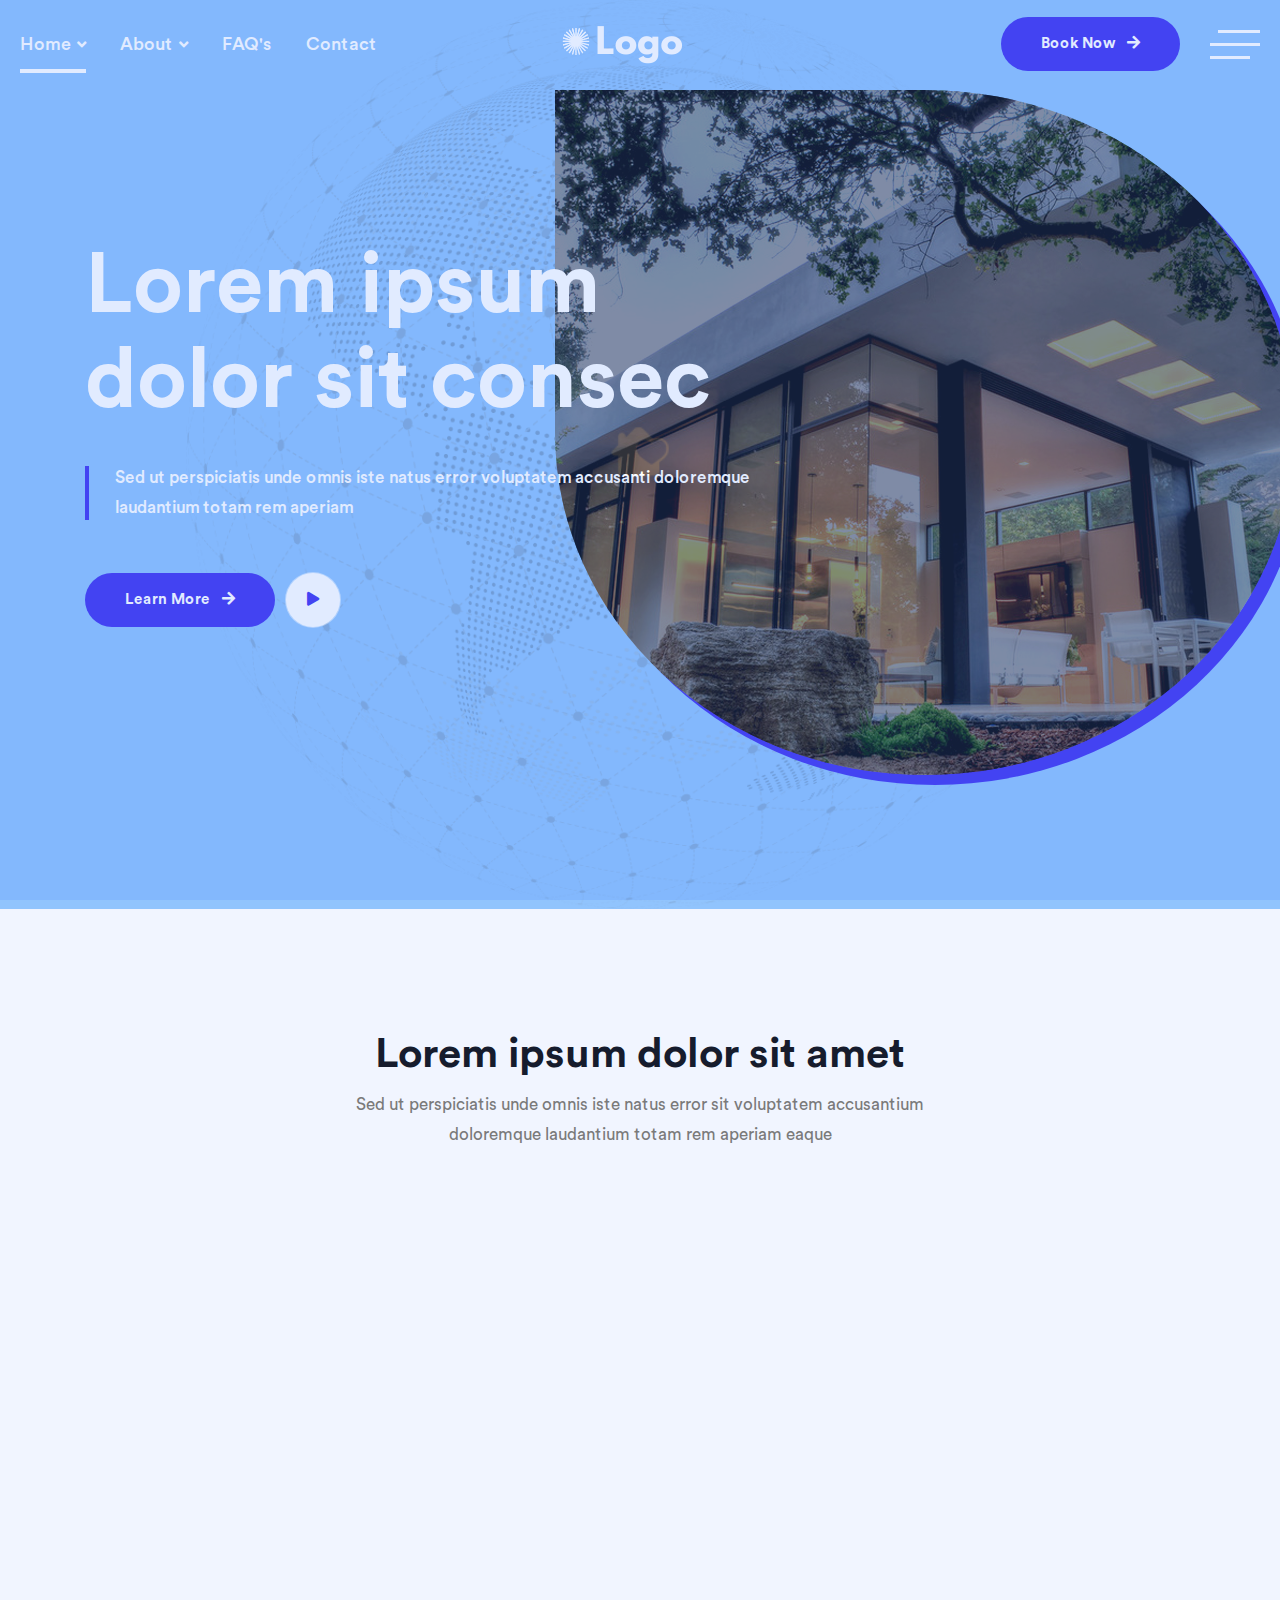
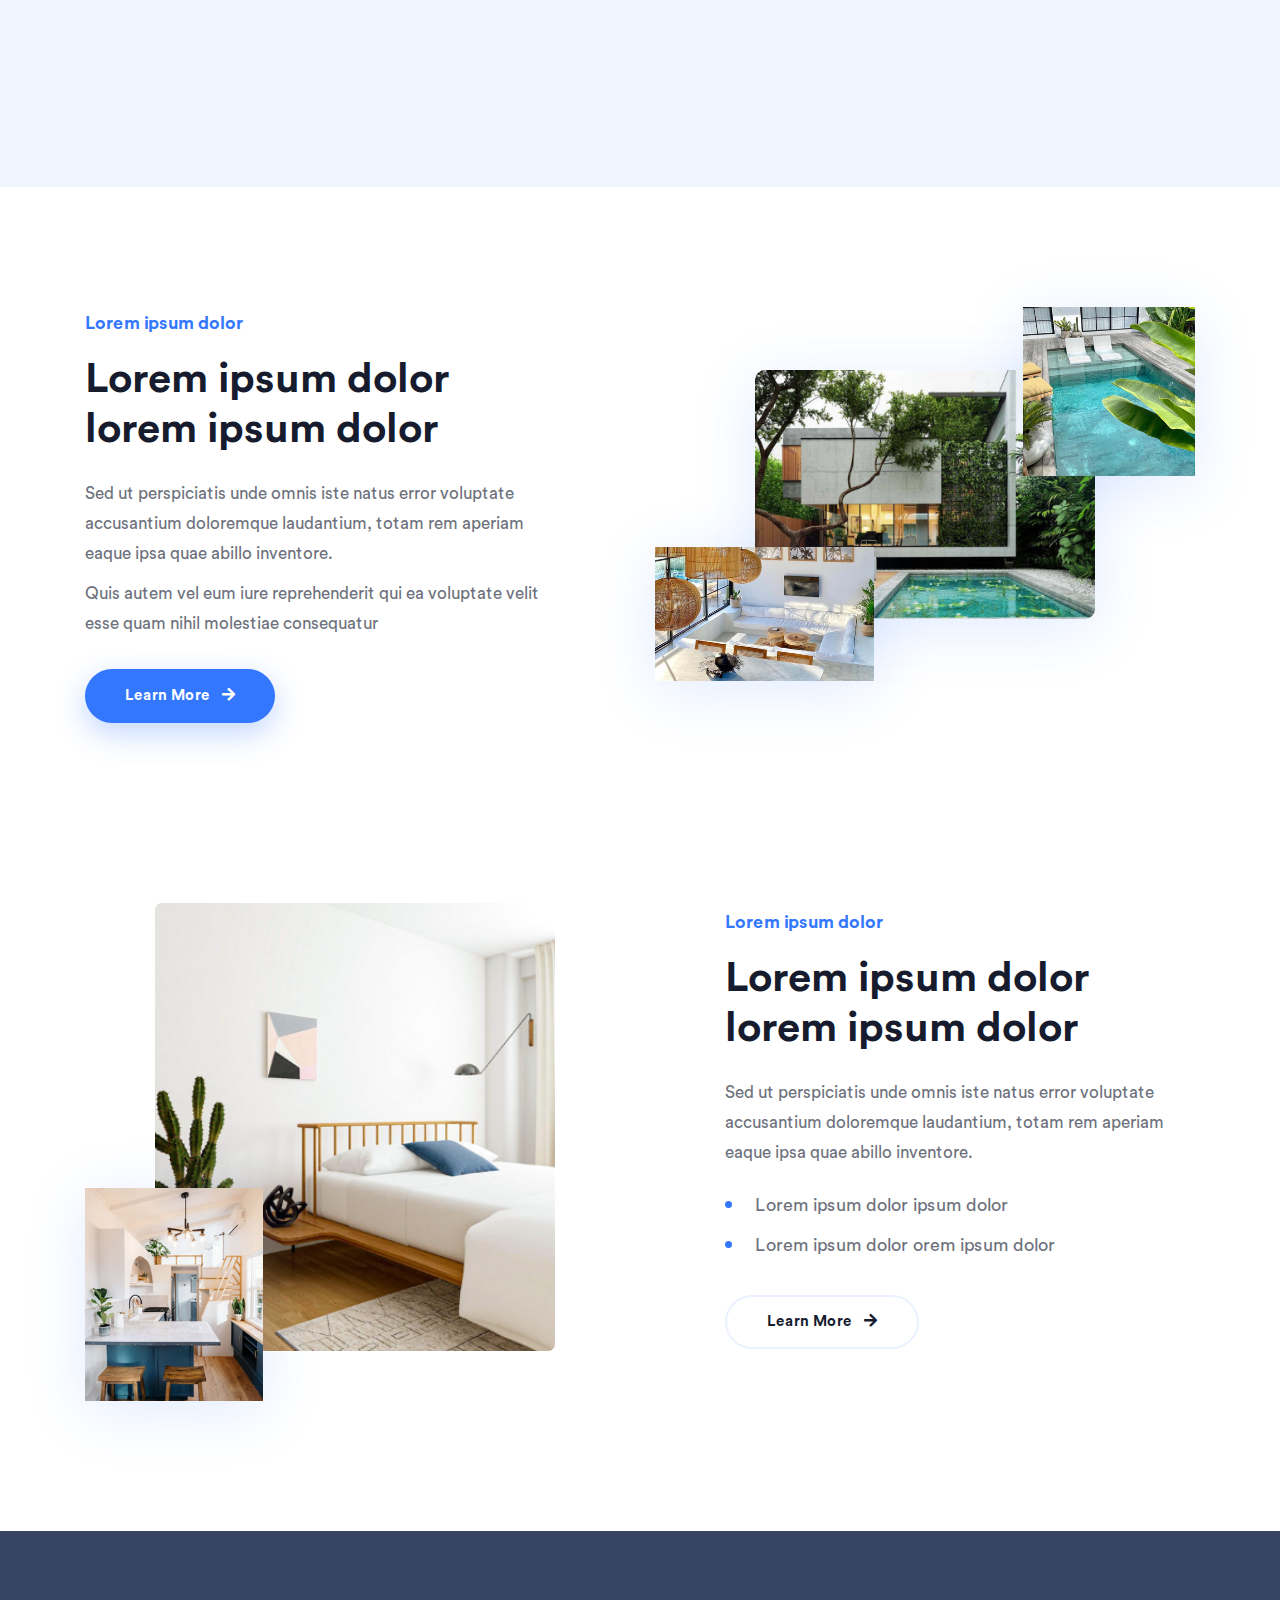
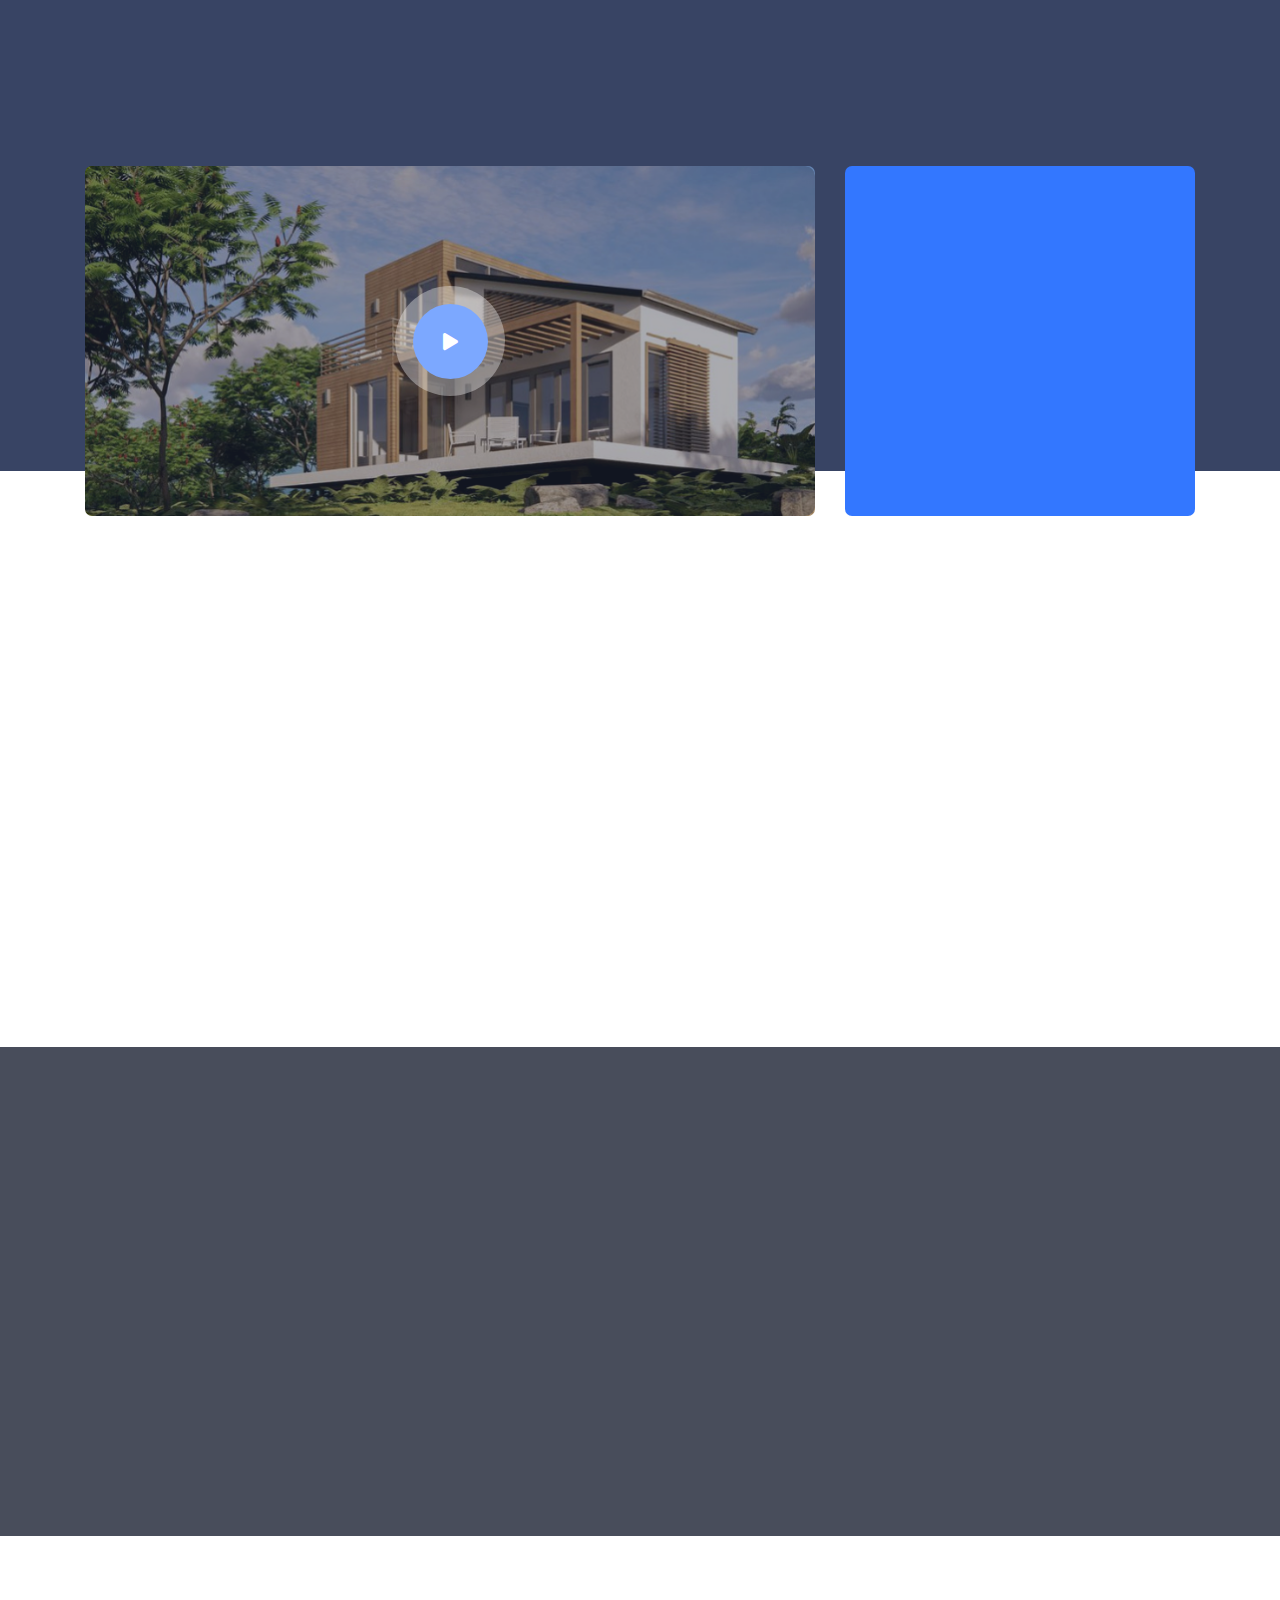
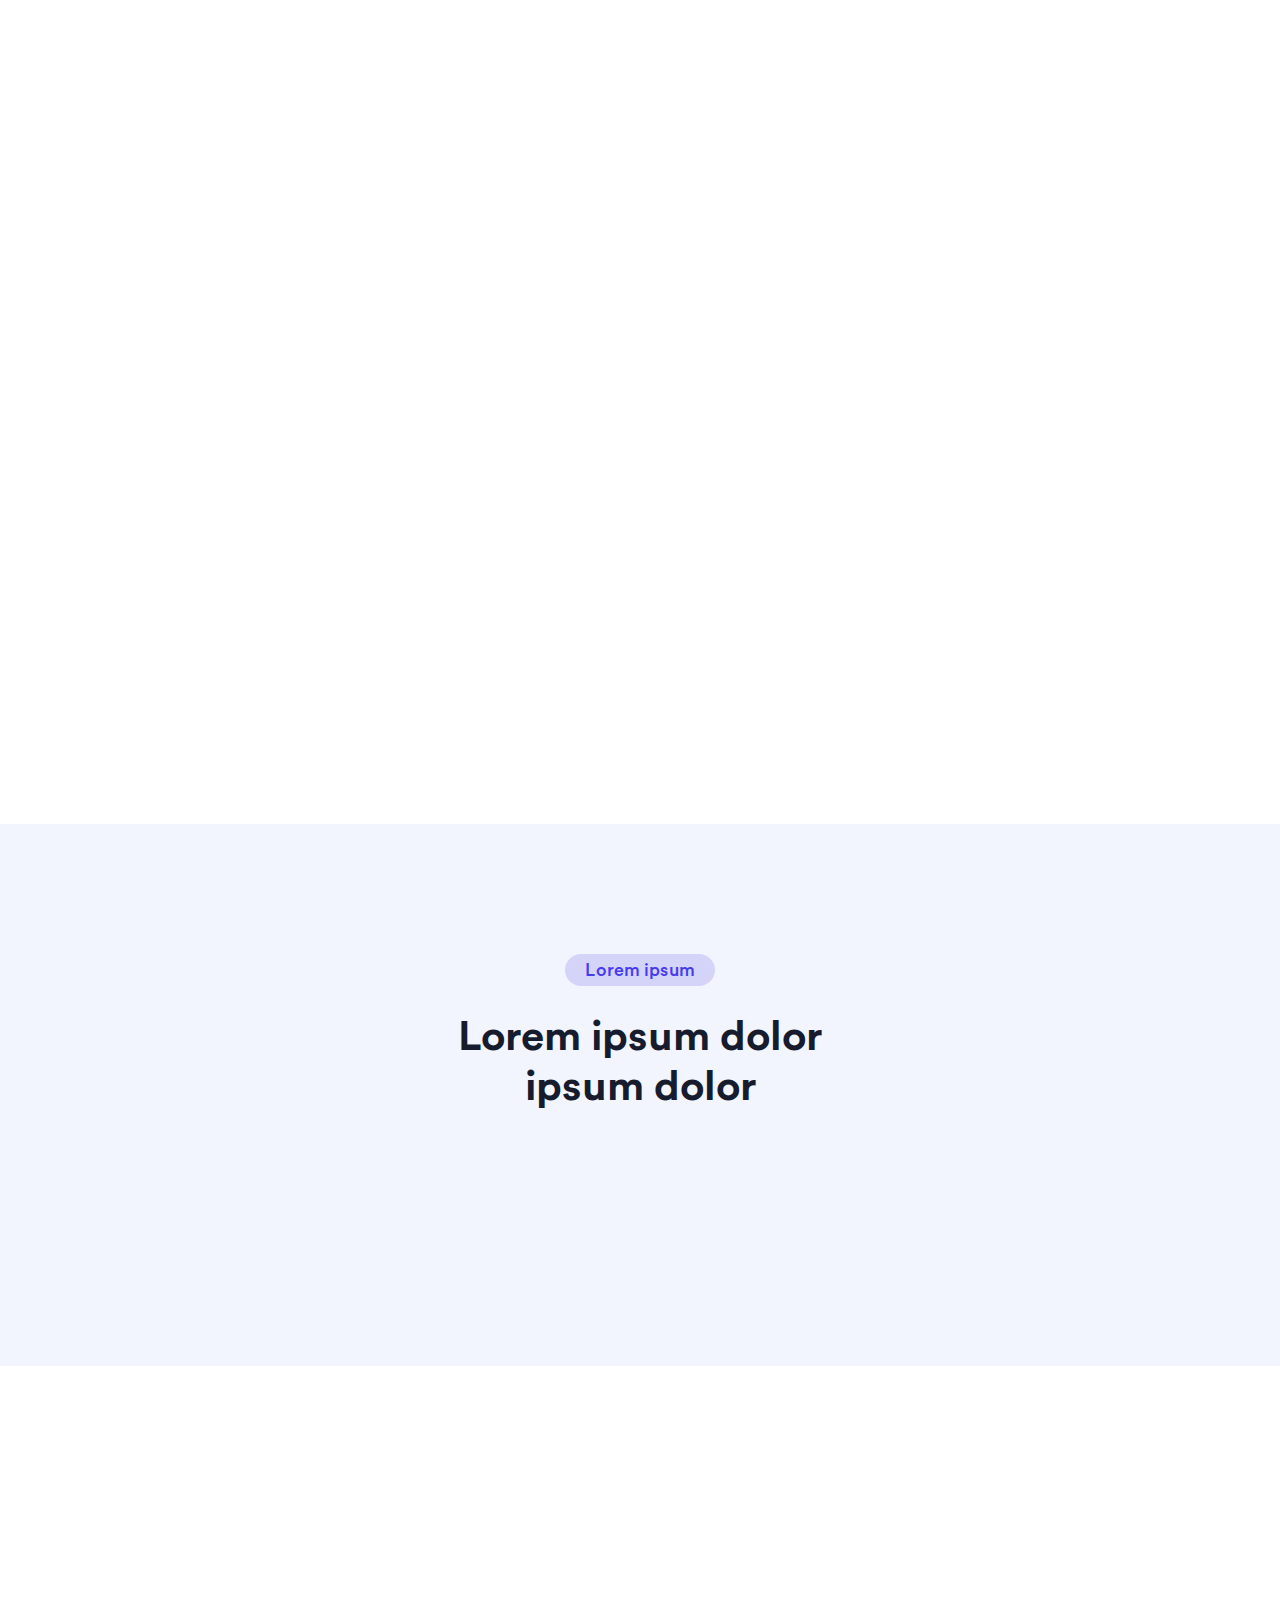
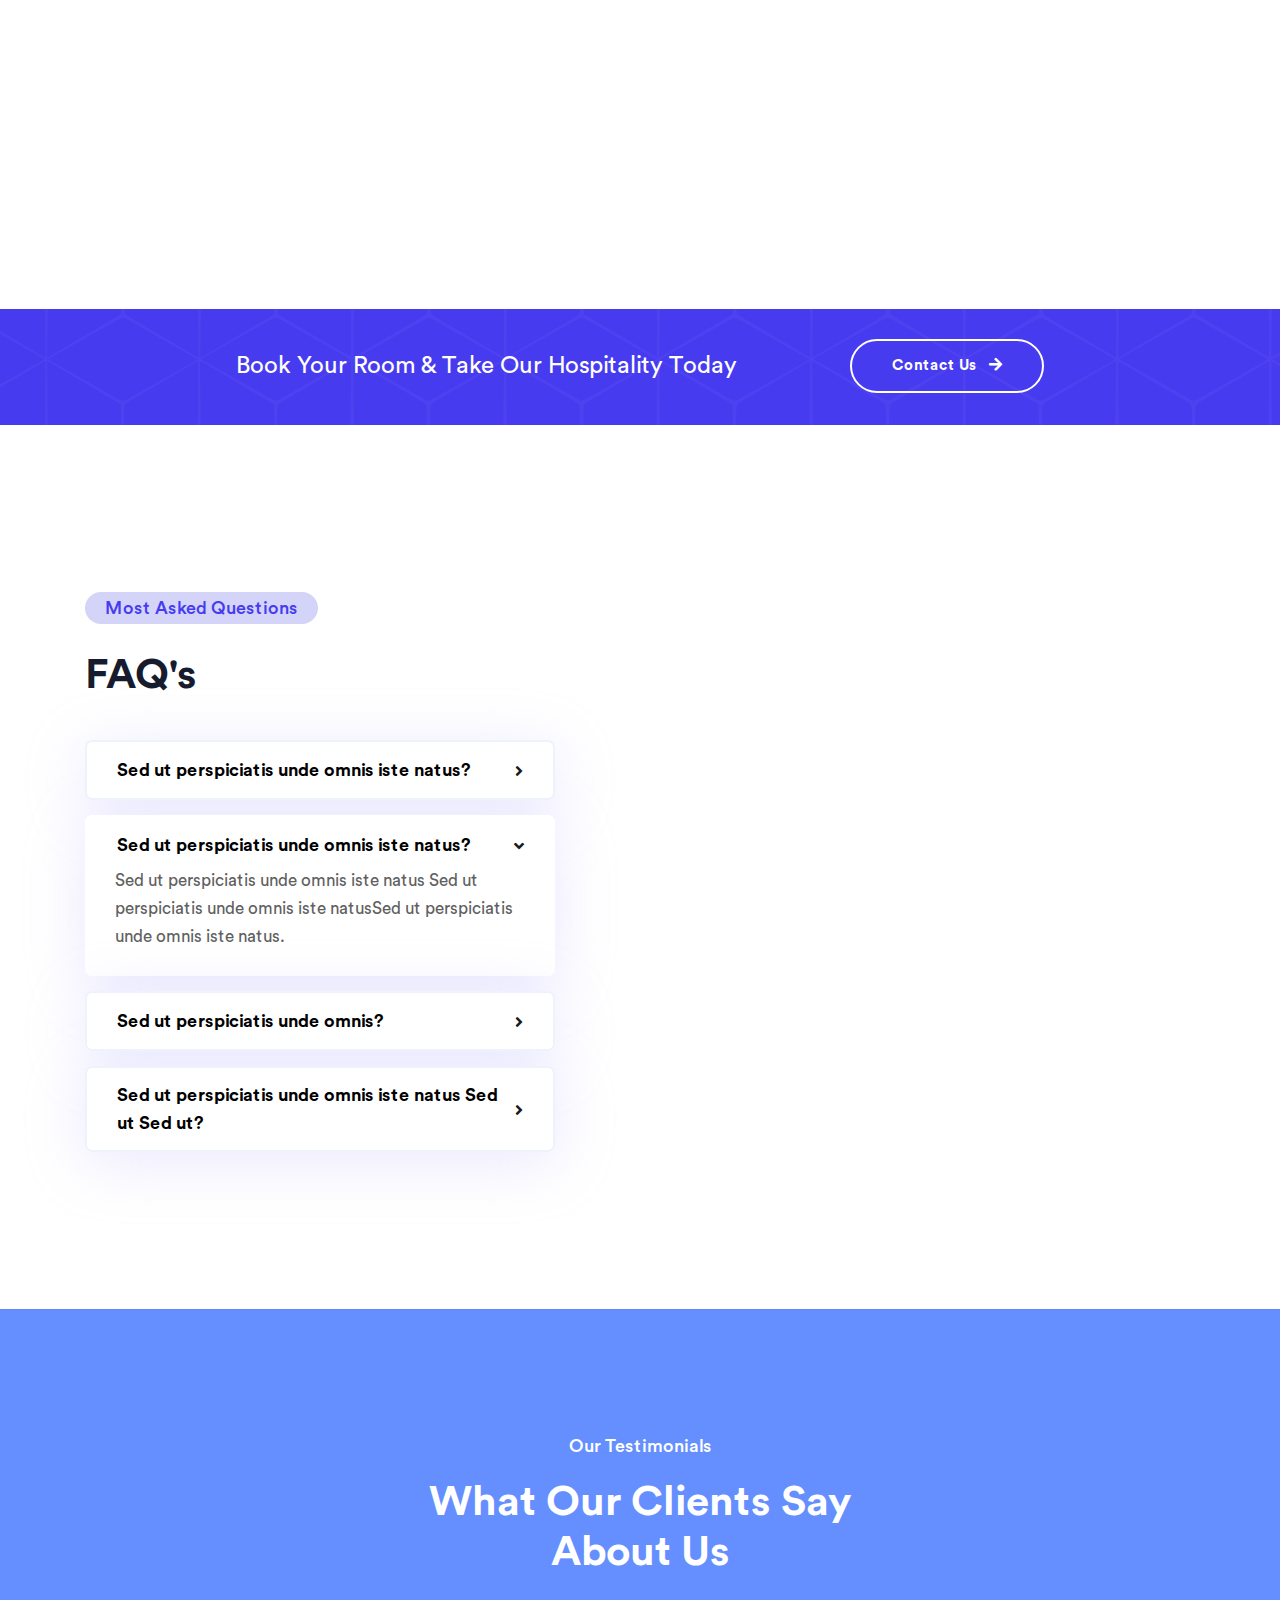
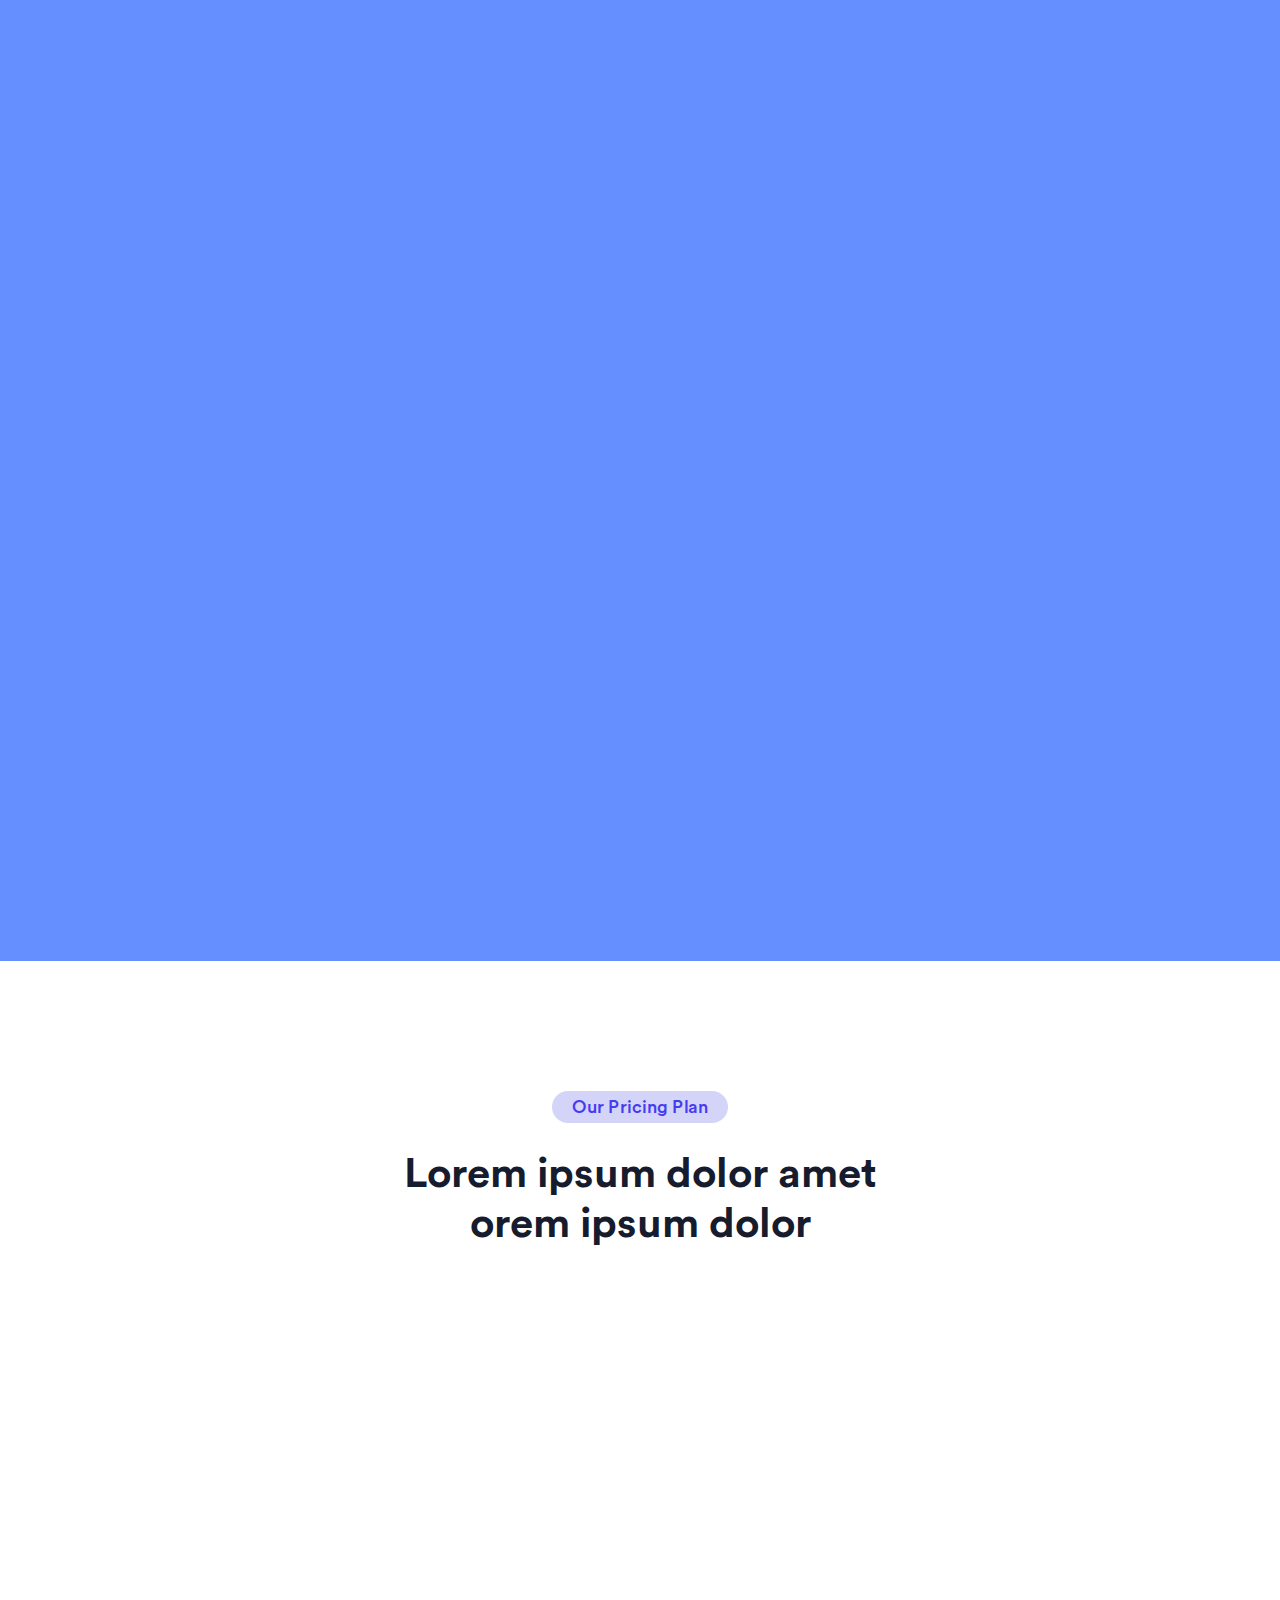
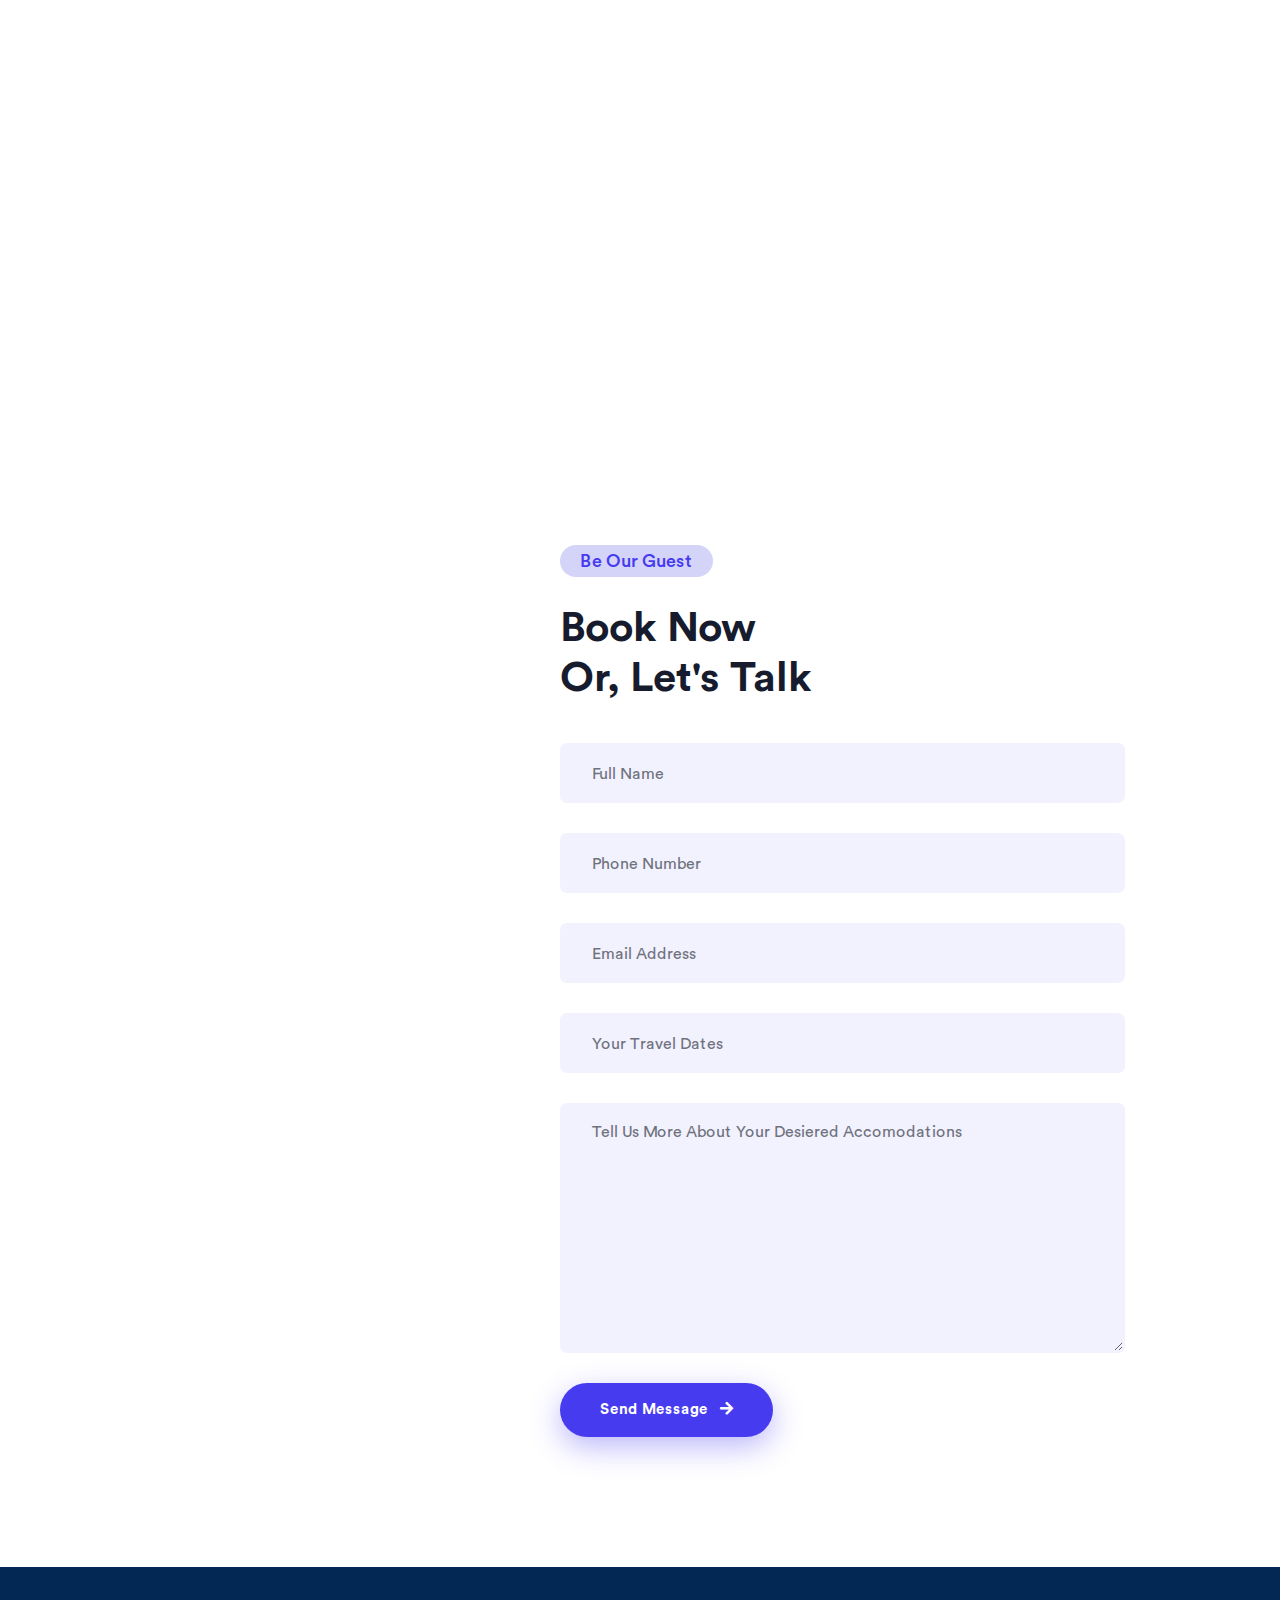
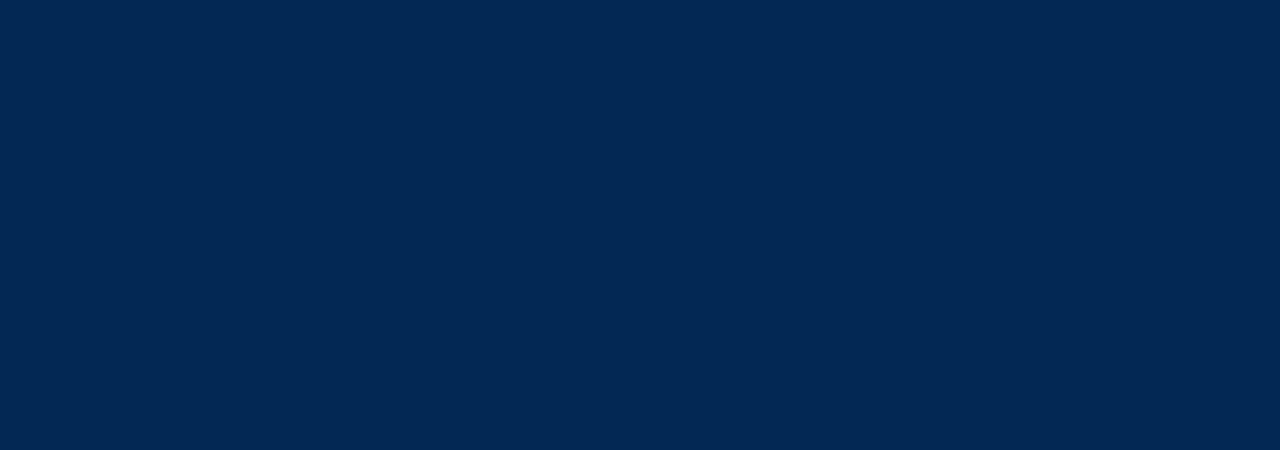
<file: index.html>
<!DOCTYPE html>
    <html lang="en">
    <head>
        <meta charset="UTF-8">
        <meta http-equiv="X-UA-Compatible" content="IE=edge">
        <meta name="viewport" content="width=device-width, initial-scale=1.0">
        <title>Stay With Integrity </title>
        <!--====== Bootstrap ======-->
        <link rel="stylesheet" href="assets/css/bootstrap.min.css">
        <!--====== Font Awesome ======-->
        <link rel="stylesheet" href="assets/fonts/fontawesome/css/all.min.css">
        <!--====== Flaticon ======-->
        <link rel="stylesheet" href="assets/fonts/flaticon/flaticon.css">
        <!--====== Animate CSS ======-->
        <link rel="stylesheet" href="assets/css/animate.min.css">
        <!-- Magnific Popup CSS -->
        <link rel="stylesheet" href="assets/css/magnific-popup.min.css">
        <!--====== Slick Slider ======-->
        <link rel="stylesheet" href="assets/css/slick.css">
        <!--====== Nice Select  ======-->
        <link rel="stylesheet" href="assets/css/nice-select.css">
        <!--====== Default css ======-->
        <link rel="stylesheet" href="assets/css/default.css">
        <!--====== Main Stylesheet ======-->
        <link rel="stylesheet" href="assets/css/style.css">
        <!--====== Responsive Stylesheet ======-->
        <link rel="stylesheet" href="assets/css/responsive.css">
        <!-- Place favicon in the root directory -->
        
    </head>
    <body>
        <!--======= Start Preloader =======-->
        <div class="preloader">
            <img class="preloader-image" width="60" src="assets/img/preloader-logo.png" alt="preloader"/>
        </div> <!-- /.preloader -->
        <!--======= End Preloader =======-->
        
        <!--====== Start Header Area ======-->
        <header class="header-area header-v3">
            <div class="header-navigation">
                <div class="container-fluid">
                    <div class="row align-items-center">
                        <!-- Desktop and Mobile Menu -->
                        <div class="col-xl-5 col-lg-0 col-md-0 col-sm-0 col-0">
                            <div class="primary-menu">
                                <div class="nav-menu">
                                    <div class="navbar-close">
                                        <div class="cross-wrap">
                                            <span class="top"></span>
                                            <span class="bottom"></span>
                                        </div>
                                    </div>
                                    <nav class="main-menu">
                                        <ul>
                                            <li class="menu-item menu-item-has-children">
                                                <a href="https://staywithintegrity.com" class="nav-link active">Home</a>
                                                
                                            </li>
                                            <li class="menu-item menu-item-has-children">
                                                <a href="" class="nav-link">About</a>
                                                
                                            </li>
                                            
											<li class="menu-item">
                                                <a href="" class="nav-link">FAQ's</a>
                                            </li>
                                            
                                            <li class="menu-item">
                                                <a href="" class="nav-link">Contact</a>
                                            </li>
                                        </ul>
                                    </nav>
                                </div>
                            </div>
                        </div>
                        <!-- Brand Logo -->
                        <div class="col-xl-2 col-lg-4 col-md-4 col-sm-4 col-6">
                            <div class="brand-logo">
                                <a href="index.html">
                                    <img src="assets/img/logo-royal-blue-2.png" alt="logo v1" class="logo-v1">
                                    <img src="assets/img/logo-royal-blue.png" alt="logo v2" class="logo-v2">
                                </a>
                            </div>
                        </div>
                        <div class="col-xl-5 col-lg-8 col-md-8 col-sm-8 col-6">
                            <div class="header-right">
                                <ul>
                                    
                                    <li class="get-started-wrapper">
                                        <a href="" class="filled-btn">
                                            Book Now <i class="fas fa-arrow-right"></i>
                                        </a>
                                    </li>
                                    
                                    <li class="nav-tools d-none d-xl-block">
                                        <a href="#" class="icon off-menu">
                                            <span></span>
                                            <span></span>
                                            <span></span>
                                        </a>
                                        <div class="offcanvas-panel">
                                            <div class="menu-overlay"></div>
                                            <div class="offcanvas-panel-inner">
                                                <div class="panel-logo">
                                                    <img src="assets/img/logo-royal-blue.png" alt="Panel Logo">
                                                </div>
                                                <div class="about-us-widget">
                                                    <h5 class="panel-widget-title">About Us</h5>
                                                    <p>
                                                        Integrity Home Service strives to provide the highest standards of service for all things real estate related. We love to educate the community on what real estate is, how one can benefit and why it is important to own so that we all may live the American Dream.
                                                    </p>
                                                </div>
                                                <div class="contact-us">
                                                    <h5 class="panel-widget-title">Contact Us</h5>
                                                    <ul>
                                                        <li>
                                                            <i class="far fa-map-marker-alt"></i>
                                                            100 Powell Place #1021
Nashville, TN 37204
                                                        </li>
                                                        <li>
                                                            <i class="far fa-envelope-open"></i>
                                                            <span><a href="mailto:supportinfobiz@gmail.com">integrityhomeservices421
@gmail.com</a></span>
                                                            <span><a href="www.businesscon.net" target="_blank">staywithintegrity.com</a></span>
                                                        </li>
                                                        <li>
                                                            <i class="far fa-phone"></i>
                                                            <span><a href="tel:1-800-449-1434">1-800-449-1434</a></span>
                                                            <span><a href="tel:+8563214">Fax: 615-622-2783</a></span>
                                                        </li>
                                                    </ul>
                                                </div>
                                                <a href="#" class="panel-close">
                                                    <span></span>
                                                    <span></span>
                                                    <span></span>
                                                </a>
                                            </div>
                                        </div>
                                    </li>
                                    <li>
                                        <div class="menu-toggle">
                                            <div class="menu-overlay"></div>
                                            <div class="nav-toggle">
                                                <div class="navbar-toggler float-end">
                                                    <span></span>
                                                    <span></span>
                                                    <span></span>
                                                </div>
                                            </div>
                                        </div>
                                    </li>
                                </ul>
                            </div>
                        </div>
                    </div> <!-- /.row -->
                </div> <!-- /.container-fluid -->
            </div> <!-- /.header-navigation -->
        </header> <!-- /.header-area -->
        <!--====== End Header Area ======-->
        <!--====== Start Hero Area ======-->
        <section class="hero-area hero-v5 bg-solid-dark" style="background-image: url(assets/img/hero/map-bg.png);">
            <div class="container">
                <div class="hero-internal">
                    <div class="row">
                        <div class="col-xl-8 col-lg-9">
                            <div class="hero-content">
                                <div class="section-title section-title-white">
                                    <h1 class="wow fadeInUp" data-wow-delay="0.3s" data-wow-duration="1500ms">Lorem ipsum dolor sit consec</h1>
                                    <div class="section-title-quote wow fadeInUp" data-wow-delay="0.5s" data-wow-duration="1500ms">
                                        <p>Sed ut perspiciatis unde omnis iste natus error voluptatem accusanti doloremque laudantium totam rem aperiam</p>
                                    </div>
                                    <div class="section-button-wrapper section-dual-button wow fadeInUp" data-wow-delay="0.7s" data-wow-duration="1500ms">
                                        <span>
                                            <a href="" class="filled-btn">
                                                Learn More <i class="fas fa-arrow-right"></i>
                                            </a>
                                        </span>
                                        <span class="play-video">
                                            <a href="https://www.youtube.com/watch?v=DAUs1oh8xP4" class="play-btn">
                                                <i class="fas fa-play pulse-animated"></i>
                                            </a>
                                        </span>
                                    </div>
                                </div>
                            </div>
                        </div>
                    </div>
                    <div class="hero-right-thumbnail" style="background-image: url(assets/img/hero/hero-v5-right-thumbnail.jpg);">
                        <div class="hero-right-bg-shape"></div>
                    </div>
                </div> <!-- /.hero-internal -->
            </div> <!-- /.container -->
        </section> <!-- /.hero-area -->
        <!--====== End Hero Area ======-->
        <!--====== Start Our Services Area ======-->
        <section class="our-services our-services-v3 bg-light-magnolia pt-120 pb-100">
            <div class="container">
                <div class="row justify-content-center">
                    <div class="col-lg-7">
                        <div class="section-title text-center mb-45">
                            <h2>Lorem ipsum dolor sit amet</h2>
                            <div class="section-title-description">
                                <p>Sed ut perspiciatis unde omnis iste natus error sit voluptatem accusantium doloremque laudantium totam rem aperiam eaque</p>
                            </div>
                        </div>
                    </div>
                </div>
                <div class="row">
                    <div class="col-lg-6">
                        <div class="single-service-box single-service-box-v3 wow fadeInUp" data-wow-delay="0.1s" data-wow-duration="1500ms">
                            <div class="service-thumbnail">
                                <img src="assets/img/services/sofi.png" alt="service thumbnail one">
                            </div>
                            <div class="service-box-content">
                                <h5 class="service-box-title">Know Sofi's Story</h5>
                                <p>Quis autem vel eum iure righteous 
                                    qui in ea voluptate velit esse.</p>
                                <div class="service-box-btn">
                                    <a href="#">Read More <i class="fas fa-arrow-right"></i></a>
                                </div>
                            </div>
                        </div>
                    </div>
                    <div class="col-lg-6">
                        <div class="single-service-box single-service-box-v3 wow fadeInUp" data-wow-delay="0.2s" data-wow-duration="1500ms">
                            <div class="service-thumbnail">
                                <img src="assets/img/services/adam.png" alt="service thumbnail two">
                            </div>
                            <div class="service-box-content">
                                <h5 class="service-box-title">Know Adam's Story</h5>
                                <p>On the other hand we denounce with righteous indignation dislike</p>
                                <div class="service-box-btn">
                                    <a href="#">Read More <i class="fas fa-arrow-right"></i></a>
                                </div>
                            </div>
                        </div>
                    </div>
                    <div class="col-lg-6">
                        <div class="single-service-box single-service-box-v3 wow fadeInUp" data-wow-delay="0.3s" data-wow-duration="1500ms">
                            <div class="service-thumbnail">
                                <img src="assets/img/services/brian.png" alt="service thumbnail three">
                            </div>
                            <div class="service-box-content">
                                <h5 class="service-box-title">Know Brian's Story</h5>
                                <p>To take trivial example which of ever undertakes laborious physical</p>
                                <div class="service-box-btn">
                                    <a href="#">Read More <i class="fas fa-arrow-right"></i></a>
                                </div>
                            </div>
                        </div>
                    </div>
                    <div class="col-lg-6">
                        <div class="single-service-box single-service-box-v3 wow fadeInUp" data-wow-delay="0.4s" data-wow-duration="1500ms">
                            <div class="service-thumbnail">
                                <img src="assets/img/services/lisa.png" alt="service thumbnail four">
                            </div>
                            <div class="service-box-content">
                                <h5 class="service-box-title">Know Lisa's Story</h5>
                                <p>Ut enim ad minima veniam with indignation  ullam corporis</p>
                                <div class="service-box-btn">
                                    <a href="#">Read More <i class="fas fa-arrow-right"></i></a>
                                </div>
                            </div>
                        </div>
                    </div>
                </div> <!-- /.row -->
            </div> <!-- /.container -->
        </section> <!-- /.our-services -->
        <!--====== End Our Services Area ======-->
        <!--====== Start Our Statistic Area ======-->
        <section class="our-statistics-area pt-120 pb-130">
            <div class="container">
                <div class="row">
                    <div class="col-lg-6 order-2 order-lg-1">
                        <div class="our-statistics-content content-right-spacer">
                            <div class="section-title section-title-clear-blue">
                                <div class="section-heading-tag">
                                    <span class="single-heading-tag">Lorem ipsum dolor</span>
                                </div>
                                <h2>Lorem ipsum dolor lorem ipsum dolor</h2>
                                <div class="section-title-description">
                                    <p class="mb-10">Sed ut perspiciatis unde omnis iste natus error voluptate accusantium doloremque laudantium, totam rem aperiam eaque ipsa quae abillo inventore.</p>
                                    <p>Quis autem vel eum iure reprehenderit qui ea voluptate velit esse quam nihil molestiae consequatur</p>
                                </div>
                                <div class="section-button-wrapper">
                                    <a href="#" class="filled-btn bg-clear-blue">
                                        Learn More <i class="fas fa-arrow-right"></i>
                                    </a>
                                </div>
                            </div>
                        </div>
                    </div>
                    <div class="col-lg-6 order-1 order-lg-2">
                        <div class="our-statistics-images content-left-spacer content-right-spacer">
                            <div class="our-statistics-image-relative animate-float-bob-y">
                                <img src="assets/img/app/our-statistic-image-relative.png" alt="our statistic right">
                            </div>
                            <div class="our-statistics-image-main">
                                <img src="assets/img/app/our-statistic-image-main.png" alt="our statistic main">
                            </div>
                            <div class="our-statistics-image-absolute animate-float-bob-x">
                                <img src="assets/img/app/our-statistic-image-absolute.png" alt="our statistic left">
                            </div>
                        </div>
                    </div>
                </div> <!-- /.row -->
            </div> <!-- /.container -->
        </section> <!-- /.our-statistics-area -->
        <!--====== End Our Statistic Area ======-->
        <!--====== Start Services Law Area ======-->
        <section class="services-law-area pb-130">
            <div class="container">
                <div class="row align-items-center">
                    <div class="col-lg-6">
                        <div class="services-law-images content-left-spacer content-right-spacer">
                            
                            <div class="services-law-image-main">
                                <img src="assets/img/services/service-law-main.jpg" alt="service law main">
                            </div>
                            <div class="services-law-image-absolute animate-float-bob-y">
                                <img src="assets/img/services/service-law-absolute.png" alt="service law left">
                            </div>
                        </div>
                    </div>
                    <div class="col-lg-6">
                        <div class="services-law-content content-left-spacer">
                            <div class="section-title section-title-clear-blue">
                                <div class="section-heading-tag">
                                    <span class="single-heading-tag">Lorem ipsum dolor</span>
                                </div>
                                <h2>Lorem ipsum dolor lorem ipsum dolor</h2>
                                <div class="section-title-description mb-0">
                                    <p>Sed ut perspiciatis unde omnis iste natus error voluptate accusantium doloremque laudantium, totam rem aperiam eaque ipsa quae abillo inventore.</p>
                                </div>
                                <div class="section-list-style list-style-v3 mt-22 mb-35">
                                    <ul>
                                        <li>Lorem ipsum dolor ipsum dolor</li>
                                        <li>Lorem ipsum dolor orem ipsum dolor</li>
                                    </ul>
                                </div>
                                <div class="section-button-wrapper">
                                    <a href="#" class="filled-btn btn-bordered bg-clear-blue">
                                        Learn More <i class="fas fa-arrow-right"></i>
                                    </a>
                                </div>
                            </div>
                        </div>
                    </div>
                </div> <!-- /.row -->
            </div> <!-- /.container -->
        </section> <!-- /.services-law-area -->
        <!--====== End Services Law Area ======-->
        <!--====== Start Fact and CTA Area ======-->
        <section class="fact-and-cta-area pt-85 bg-dark-blue" style="background-image: url(assets/img/cta/fact-and-cta-bg-map.png);">
            <div class="container">
                <div class="fact-area pb-35">
                    <div class="row justify-content-center">
                        <div class="col-lg-10">
                            <div class="row">
                                <div class="col-md-4">
                                    <div class="single-counter-up single-counter-up-v2 wow fadeInUp" data-wow-delay="0.1s" data-wow-duration="1500ms">
                                        <div class="counterup-info">
                                            <h2>
                                                <span class="counter">90</span>
                                                <span class="sign">+</span>
                                            </h2>
                                            <p>Have Taken Hospitality </p>
                                        </div>
                                    </div>
                                </div>
                                <div class="col-md-4">
                                    <div class="single-counter-up single-counter-up-v2 wow fadeInUp" data-wow-delay="0.2s" data-wow-duration="1500ms">
                                        <div class="counterup-info">
                                            <h2>
                                                <span class="counter">70</span>
                                                <span class="sign">+</span>
                                            </h2>
                                            <p>Clients</p>
                                        </div>
                                    </div>
                                </div>
                                <div class="col-md-4">
                                    <div class="single-counter-up single-counter-up-v2 wow fadeInUp" data-wow-delay="0.3s" data-wow-duration="1500ms">
                                        <div class="counterup-info">
                                            <h2>
                                                <span class="counter">14</span>
                                                <span class="sign">+</span>
                                            </h2>
                                            <p>Locations</p>
                                        </div>
                                    </div>
                                </div>
                            </div>
                        </div>
                    </div>
                </div>
                <div class="video-cta-area">
                    <div class="row">
                        <div class="col-xl-8 col-lg-7">
                            <div class="featured-video-area">
                                <div class="featured-video-content video-overlay bg-cover play-video" style="background-image: url(assets/img/feature/featured-video-cover-2.png);">
                                    <a href="" class="play-video-btn play-video-btn-v2"><i class="fas fa-play pulse-animated"></i></a>
                                </div>
                            </div>
                        </div>
                        <div class="col-xl-4 col-lg-5">
                            <div class="cta-area-2 bg-clear-blue">
                                <div class="cta-content">
                                    <div class="section-title section-title-white text-center">
                                        <h2 class="wow fadeInUp" data-wow-delay="0.2s" data-wow-duration="1500ms">Lorem ipsum dolor</h2>
                                        <div class="section-title-description wow fadeInUp" data-wow-delay="0.3s" data-wow-duration="1500ms">
                                            <p>Sed ut perspiciatis unde omnis iste  voluptate accusan dolore</p>
                                        </div>
                                        <div class="section-button-wrapper text-center wow fadeInUp" data-wow-delay="0.5s" data-wow-duration="1500ms">
                                            <a href="" class="filled-btn btn-bordered">
                                                Get A Quote <i class="fas fa-arrow-right"></i>
                                            </a>
                                        </div>
                                    </div>
                                </div>
                            </div>
                        </div>
                    </div> <!-- /.row-->
                </div> <!-- /.video-cta-area -->
            </div> <!-- /.container -->
        </section> <!-- /.fact-and-cta-area -->
        <!--====== End Fact and CTA Area ======-->
        <!--====== Start Our Services Area ======-->
        <section class="our-services-area pt-95 pb-130">
            <div class="container">
                <div class="row">
                    <div class="col-lg-3 col-md-6">
                        <div class="single-iconic-box iconic-box-v5 wow fadeInUp" data-wow-delay="0.1s" data-wow-duration="1500ms">
                            <div class="iconic-box-icon">
                                <img src="assets/img/services/room.png" alt="icon one">
                            </div>
                            <div class="iconic-box-body">
                                <h5 class="iconic-box-title">Fancy Unique Rooms</h5>
                                <p class="iconic-box-content">
                                    Sed perspiciatis unde omnis iste natus error sit voluptatem accusa ntium dolore.
                                </p>
                            </div>
                        </div>
                    </div>
                    <div class="col-lg-3 col-md-6">
                        <div class="single-iconic-box iconic-box-v5 wow fadeInUp" data-wow-delay="0.2s" data-wow-duration="1500ms">
                            <div class="iconic-box-icon">
                                <img src="assets/img/services/locations.png" alt="icon two">
                            </div>
                            <div class="iconic-box-body">
                                <h5 class="iconic-box-title">Flexible Locations</h5>
                                <p class="iconic-box-content">
                                    Sed perspiciatis unde omnis iste natus error sit voluptatem accusa ntium dolore.
                                </p>
                            </div>
                        </div>
                    </div>
                    <div class="col-lg-3 col-md-6">
                        <div class="single-iconic-box iconic-box-v5 wow fadeInUp" data-wow-delay="0.3s" data-wow-duration="1500ms">
                            <div class="iconic-box-icon">
                                <img src="assets/img/services/service.png" alt="icon three">
                            </div>
                            <div class="iconic-box-body">
                                <h5 class="iconic-box-title">Freindly Service</h5>
                                <p class="iconic-box-content">
                                    Sed perspiciatis unde omnis iste natus error sit voluptatem accusa ntium dolore.
                                </p>
                            </div>
                        </div>
                    </div>
                    <div class="col-lg-3 col-md-6">
                        <div class="single-iconic-box iconic-box-v5 wow fadeInUp" data-wow-delay="0.4s" data-wow-duration="1500ms">
                            <div class="iconic-box-icon">
                                <img src="assets/img/services/shake.png" alt="icon four">
                            </div>
                            <div class="iconic-box-body">
                                <h5 class="iconic-box-title">Memorable Experience</h5>
                                <p class="iconic-box-content">
                                    Sed perspiciatis unde omnis iste natus error sit voluptatem accusa ntium dolore.
                                </p>
                            </div>
                        </div>
                    </div>
                    
                </div> <!-- /.row -->
                
            </div> <!-- /.container -->
        </section> <!-- /.our-services-area -->
        <!--====== End Our Services Area ======-->
        <!--====== Start Call to Action Area ======-->
        <section class="cta-area cta-area-v2" style="background-image: url(assets/img/cta/cta-bg.jpg);">
            <div class="container">
                <div class="row justify-content-center">
                    <div class="col-lg-8">
                        <div class="cta-content">
                            <div class="section-title section-title-white text-center">
                                <div class="section-heading-tag wow fadeInUp" data-wow-delay="0.1s" data-wow-duration="1500ms">
                                    <span class="single-heading-tag">Get Free Consultations</span>
                                </div>
                                <h2 class="wow fadeInUp" data-wow-delay="0.2s" data-wow-duration="1500ms">Lorem ipsum dolor dolor <br class="d-none d-md-block"> Lorem ipsum dolor</h2>
                                <div class="section-button-wrapper section-dual-button justify-content-center text-center wow fadeInUp" data-wow-delay="0.3s" data-wow-duration="1500ms">
                                    <a href="#" class="filled-btn btn-bordered">
                                        Learn More <i class="fas fa-arrow-right"></i>
                                    </a>
                                    <a href="#" class="filled-btn bg-clear-blue">
                                        Book Now <i class="fas fa-arrow-right"></i>
                                    </a>
                                </div>
                            </div>
                        </div>
                    </div>
                </div> <!-- /.row -->
            </div> <!-- /.container -->
        </section>  <!-- /.cta-area -->
        <!--====== End Call to Action Area ======-->
		<!--====== Start Our Services Area ======-->
        <section class="our-services pt-130 pb-100">
            <div class="container">
                <div class="our-services-content-wrapper">
                    <div class="row">
                        <!-- Single Feature Box -->
                        <div class="col-md-6">
                            <div class="single-feature-box single-feature-box-v3 wow fadeInUp" data-wow-delay="0ms" data-wow-duration="1500ms">
                                <div class="feature-box-icon">
                                    <i class="fas fa-home"></i>
                                </div>
                                <div class="feature-box-content">
                                    <h4>Lorem ipsum dolor</h4>
                                    <p>Quis autem veleum iure reprehende quin voluptate velit esse quam molesti conseqtur velillum dolorem eum fugiate</p>
                                </div>
                            </div> 
                        </div> 
                        <!-- Single Feature Box -->
                        <div class="col-md-6">
                            <div class="single-feature-box single-feature-box-v3 wow fadeInUp" data-wow-delay="100ms" data-wow-duration="1500ms">
                                <div class="feature-box-icon">
                                    <i class="fas fa-concierge-bell"></i>
                                </div>
                                <div class="feature-box-content">
                                    <h4>Lorem ipsum dolor</h4>
                                    <p>Lorem is there anyone who loves pursues or desires to obtain pain of itself because it is pain but because occasionally</p>
                                </div>
                            </div> 
                        </div>
                        <!-- Single Feature Box -->
                        <div class="col-md-6">
                            <div class="single-feature-box single-feature-box-v3 wow fadeInUp" data-wow-delay="200ms" data-wow-duration="1500ms">
                                <div class="feature-box-icon">
                                    <i class="far fa-thumbs-up"></i>
                                </div>
                                <div class="feature-box-content">
                                    <h4>Lorem ipsum dolor</h4>
                                    <p>Sed ut perspiciatis unde omnis iste natus error sit voluptatem accusantiu doloremque laudantium totam rem aperiam</p>
                                </div>
                            </div> 
                        </div> 
                        <!-- Single Feature Box -->
                        <div class="col-md-6">
                            <div class="single-feature-box single-feature-box-v3 wow fadeInUp" data-wow-delay="300ms" data-wow-duration="1500ms">
                                <div class="feature-box-icon">
                                    <i class="far fa-handshake"></i>
                                </div>
                                <div class="feature-box-content">
                                    <h4>Lorem ipsum dolor</h4>
                                    <p>Quis autem veleum iure reprehende quin voluptate velit esse quam molesti conseqtur velillum dolorem eum fugiate</p>
                                </div>
                            </div> 
                        </div> 
                        <!-- Single Feature Box -->
                         
                    </div> <!-- /.row -->
                </div> <!-- /.our-services-content-wrapper -->
            </div> <!-- /.container -->
        </section> <!-- /.our-services -->
        <!--====== End Our Services Area ======-->
        <!--======= Start Brands Slider =======-->
        <div class="brands-area bg-light-magnolia pt-50 pb-50 wow fadeInUp" data-wow-delay="0ms" data-wow-duration="2500ms">
            <div class="container">
                <div class="row align-items-center">
                    <div class="col-12">
                        <div class="brands-slider" id="brands-slider-v2">
                            <div class="brands-item">
                                <img src="assets/img/brand/location-1.png" alt="location one">
                            </div>
                            <div class="brands-item">
                                <img src="assets/img/brand/location-2.png" alt="location two">
                            </div>
                            <div class="brands-item">
                                <img src="assets/img/brand/location-3.png" alt="location three">
                            </div>
                            <div class="brands-item">
                                <img src="assets/img/brand/location-4.png" alt="location four">
                            </div>
                            <div class="brands-item">
                                <img src="assets/img/brand/location-5.png" alt="location five">
                            </div>
                            <div class="brands-item">
                                <img src="assets/img/brand/location-1.png" alt="location six">
                            </div>
                            <div class="brands-item">
                                <img src="assets/img/brand/location-2.png" alt="location seven">
                            </div>
                            <div class="brands-item">
                                <img src="assets/img/brand/location-3.png" alt="location eight">
                            </div>
                            <div class="brands-item">
                                <img src="assets/img/brand/location-4.png" alt="location nine">
                            </div>
                            <div class="brands-item">
                                <img src="assets/img/brand/location-5.png" alt="location ten">
                            </div>
                        </div>
                    </div>
                </div> <!-- /.row -->
            </div> <!-- /.container -->
        </div> <!-- /.brands-area -->
        <!--======= End Brands Slider =======-->
		
		<!--====== Start Our Team Area ======-->
        <section class="our-team-area our-team-area-v2 pt-130 pb-100" style="background-image: url(assets/img/services/dots-pattern-bg.png);">
            <div class="container">
                <div class="row justify-content-center">
                    <div class="col">
                        <div class="section-title text-center mb-70">
                            <div class="section-heading-tag">
                                <span class="single-heading-tag">Lorem ipsum</span>
                            </div>
                            <h2>Lorem ipsum dolor <br class="d-none d-md-block"> ipsum dolor</h2>
                        </div>
                    </div> <!-- /.col-lg-8 -->
                </div> <!-- /.row -->
                <div class="team-member-content">
                    <div class="row">
                        <div class="col-lg-3 col-md-6">
                            <div class="single-team-member single-team-member-v2 wow fadeInUp" data-wow-delay="00ms" data-wow-duration="1500ms">
                                <div class="team-member-thumb">
                                    <img src="assets/img/team/1.png" alt="team member one">
                                </div>
                                
                            </div>
                        </div>
                        <div class="col-lg-3 col-md-6">
                            <div class="single-team-member single-team-member-v2 wow fadeInUp" data-wow-delay="100ms" data-wow-duration="1500ms">
                                <div class="team-member-thumb">
                                    <img src="assets/img/team/2.png" alt="team member three">
                                </div>
                                
                            </div>
                        </div>
                        <div class="col-lg-3 col-md-6">
                            <div class="single-team-member single-team-member-v2 wow fadeInUp" data-wow-delay="200ms" data-wow-duration="1500ms">
                                <div class="team-member-thumb">
                                    <img src="assets/img/team/3.png" alt="team member two">
                                </div>
                                
                            </div>
                        </div>
                        <div class="col-lg-3 col-md-6">
                            <div class="single-team-member single-team-member-v2 wow fadeInUp" data-wow-delay="300ms" data-wow-duration="1500ms">
                                <div class="team-member-thumb">
                                    <img src="assets/img/team/4.png" alt="team member four">
                                </div>
                                
                            </div>
                        </div>
                        <div class="col-lg-3 col-md-6">
                            <div class="single-team-member single-team-member-v2 wow fadeInUp" data-wow-delay="400ms" data-wow-duration="1500ms">
                                <div class="team-member-thumb">
                                    <img src="assets/img/team/5.png" alt="team member five">
                                </div>
                                
                            </div>
                        </div>
                        <div class="col-lg-3 col-md-6">
                            <div class="single-team-member single-team-member-v2 wow fadeInUp" data-wow-delay="500ms" data-wow-duration="1500ms">
                                <div class="team-member-thumb">
                                    <img src="assets/img/team/8.png" alt="team member six">
                                </div>
                                
                            </div>
                        </div>
                        <div class="col-lg-3 col-md-6">
                            <div class="single-team-member single-team-member-v2 wow fadeInUp" data-wow-delay="600ms" data-wow-duration="1500ms">
                                <div class="team-member-thumb">
                                    <img src="assets/img/team/6.png" alt="team member seven">
                                </div>
                                
                            </div>
                        </div>
                        <div class="col-lg-3 col-md-6">
                            <div class="single-team-member single-team-member-v2 wow fadeInUp" data-wow-delay="700ms" data-wow-duration="1500ms">
                                <div class="team-member-thumb">
                                    <img src="assets/img/team/7.png" alt="team member eight">
                                </div>
                                
                            </div>
                        </div>
                    </div> <!-- /.row -->
                </div> <!-- /.team-member-content -->
            </div> <!-- /.container -->
        </section> <!-- /.our-team-area -->
        <!--====== End Our Team Area ======-->
		
		 <!--====== Start Simple CTA Area ======-->
        <section class="simple-cta-area bg-royal-blue" style="background-image: url(assets/img/cta/simple-cta-bg.png);">
            <div class="container">
                <div class="row justify-content-center">
                    <div class="col-xl-10">
                        <div class="simple-cta-content">
                            <h4>Book Your Room & Take Our Hospitality Today</h4>
                            <a href="#" class="filled-btn btn-bordered btn-off-white">
                                Contact Us <i class="fas fa-arrow-right"></i>
                            </a>
                        </div>
                    </div>
                </div> <!-- /.row -->
            </div> <!-- /.container -->
        </section> <!-- /.simple-cta-area -->
        <!--====== End Simple CTA Area ======-->
		
		 <!--====== Start FAQ Area ======-->
        <section class="faq-area pt-135 pb-125">
            <div class="container">
                <div class="section-internal">
                    <div class="row align-items-center">
                        <div class="col-lg-6">
                            <div class="faq-content content-right-spacer">
                                <div class="section-title mb-40">
                                    <div class="section-heading-tag">
                                        <span class="single-heading-tag">Most Asked Questions</span>
                                    </div>
                                    <h2>FAQ's</h2>
                                </div>
                                <div class="section-accordion section-accordion-v2">
                                    <div class="accordion" id="accordionFAQ">
                                        <div class="accordion-item">
                                            <h5 class="accordion-header" id="headingOne">
                                                <button class="accordion-button collapsed" type="button" data-toggle="collapse" data-target="#collapseOne" aria-expanded="false" aria-controls="collapseOne">
                                                    Sed ut perspiciatis unde omnis iste natus?
                                                </button>
                                            </h5>
                                            <div id="collapseOne" class="collapse" aria-labelledby="headingOne" data-parent="#accordionFAQ">
                                                <div class="accordion-body">
                                                    <p>Sed ut perspiciatis unde omnis iste natus error sit voluptatem accusantium doloremque laudantium Sed ut perspiciatis.</p>
                                                </div>
                                            </div>
                                        </div>
                                        <div class="accordion-item">
                                            <h5 class="accordion-header" id="headingTwo">
                                                <button class="accordion-button" type="button" data-toggle="collapse" data-target="#collapseTwo" aria-expanded="true" aria-controls="collapseTwo">
                                                    Sed ut perspiciatis unde omnis iste natus?
                                                </button>
                                            </h5>
                                            <div id="collapseTwo" class="collapse show" aria-labelledby="headingTwo" data-parent="#accordionFAQ">
                                                <div class="accordion-body">
                                                    <p>Sed ut perspiciatis unde omnis iste natus Sed ut perspiciatis unde omnis iste natusSed ut perspiciatis unde omnis iste natus.</p>
                                                </div>
                                            </div>
                                        </div>
                                        <div class="accordion-item">
                                            <h5 class="accordion-header" id="headingThree">
                                                <button class="accordion-button collapsed" type="button" data-toggle="collapse" data-target="#collapseThree" aria-expanded="false" aria-controls="collapseThree">
                                                    Sed ut perspiciatis unde omnis?
                                                </button>
                                            </h5>
                                            <div id="collapseThree" class="collapse" aria-labelledby="headingThree" data-parent="#accordionFAQ">
                                                <div class="accordion-body">
                                                    <p>Sed ut perspiciatis unde omnis iste natus Sed ut perspiciatis unde omnis iste natus Sed ut perspiciatis unde omnis iste natus.</p>
                                                </div>
                                            </div>
                                        </div>
                                        <div class="accordion-item">
                                            <h5 class="accordion-header" id="headingFour">
                                                <button class="accordion-button collapsed" type="button" data-toggle="collapse" data-target="#collapseFour" aria-expanded="false" aria-controls="collapseFour">
                                                    Sed ut perspiciatis unde omnis iste natus Sed ut Sed ut?
                                                </button>
                                            </h5>
                                            <div id="collapseFour" class="collapse" aria-labelledby="headingFour" data-parent="#accordionFAQ">
                                                <div class="accordion-body">
                                                    <p>Sed ut perspiciatis unde omnis iste natus Sed ut perspiciatis unde omnis iste natus Sed ut perspiciatis unde omnis iste natus</p>
                                                </div>
                                            </div>
                                        </div>
                                    </div> <!-- /.accordion -->
                                </div> <!-- /.section-accordion -->
                            </div>
                        </div>
                        <div class="col-lg-6">
                            <div class="section-right-image faq-right-image animate-float-bob-y wow fadeInUp" data-wow-delay="0ms" data-wow-duration="2500ms">
                                <img src="assets/img/faq/faq-image-2.png" alt="faq image">
                            </div>
                        </div>
                    </div> <!-- /.row -->
                </div> <!-- /.section-internal -->
            </div> <!-- /.container -->
        </section> <!-- /.faq-area -->
        <!--====== End FAQ Area ======-->
		
		<!--====== Start Testimonial Area ======-->
        <section class="testimonial-area pt-120 pb-100 bg-dark-black">
            <div class="container">
                <div class="section-title text-center mb-100 section-title-white section-title-white-v2">
                    <div class="section-heading-tag">
                        <span class="single-heading-tag bordered-tag text-white">Our Testimonials</span>
                    </div>
                    <h2>What Our Clients Say <br> About Us</h2>
                </div>
                <div class="testimonial-slider">
                    <div class="row">
                        <div class="col-lg-4">
                            <div class="single-testimonial mt-80 single-testimonial-v3 wow fadeInUp" data-wow-delay="0.1s">
                                <div class="single-testimonial-body">
                                    <div class="author-rating">
                                        <ul class="rating-review">
                                            <li>
                                                <div class="all-rating star-5">
                                                    <div class="main-rating">
                                                        <i class="fa fa-star"></i>
                                                        <i class="fa fa-star"></i>
                                                        <i class="fa fa-star"></i>
                                                        <i class="fa fa-star"></i>
                                                        <i class="fa fa-star"></i>
                                                    </div>
                                                    <div class="blank-rating">
                                                        <i class="fa fa-star-o"></i>
                                                        <i class="fa fa-star-o"></i>
                                                        <i class="fa fa-star-o"></i>
                                                        <i class="fa fa-star-o"></i>
                                                        <i class="fa fa-star-o"></i>
                                                    </div>
                                                </div>
                                            </li>
                                        </ul>
                                        <div class="testimonial-brand">
                                            
                                        </div>
                                    </div>
                                    <p class="author-comments">Sed perspicia unde omnis natuscis error sit volupt accusa doloremquey laudantium totam rem aperiam ses eaque quae denouncing</p>
                                </div>
                                <div class="testimonial-author">
                                    <img src="assets/img/services/adam.png" alt="testimonial author">
                                    <h6>Michael W. Kirwan <span>CEO & founder</span></h6>
                                </div>
                            </div>
                            <div class="single-testimonial single-testimonial-v3 wow fadeInUp" data-wow-delay="0.2s">
                                <div class="single-testimonial-body">
                                    <div class="author-rating">
                                        <ul class="rating-review">
                                            <li>
                                                <div class="all-rating star-5">
                                                    <div class="main-rating">
                                                        <i class="fa fa-star"></i>
                                                        <i class="fa fa-star"></i>
                                                        <i class="fa fa-star"></i>
                                                        <i class="fa fa-star"></i>
                                                        <i class="fa fa-star"></i>
                                                    </div>
                                                    <div class="blank-rating">
                                                        <i class="fa fa-star-o"></i>
                                                        <i class="fa fa-star-o"></i>
                                                        <i class="fa fa-star-o"></i>
                                                        <i class="fa fa-star-o"></i>
                                                        <i class="fa fa-star-o"></i>
                                                    </div>
                                                </div>
                                            </li>
                                        </ul>
                                        <div class="testimonial-brand">
                                            
                                        </div>
                                    </div>
                                    <p class="author-comments">Nam libero tempore cum sole nobis eligendi cumque impedite</p>
                                </div>
                                <div class="testimonial-author">
                                    <img src="assets/img/services/lisa.png" alt="testimonial author">
                                    <h6>Thomas S. Farrell <span>Web Developer</span></h6>
                                </div>
                            </div> 
                        </div>
                        <div class="col-lg-4">
                            <div class="single-testimonial mt-40 single-testimonial-v3 wow fadeInUp" data-wow-delay="0.3s">
                                <div class="single-testimonial-body">
                                    <div class="author-rating">
                                        <ul class="rating-review">
                                            <li>
                                                <div class="all-rating star-5">
                                                    <div class="main-rating">
                                                        <i class="fa fa-star"></i>
                                                        <i class="fa fa-star"></i>
                                                        <i class="fa fa-star"></i>
                                                        <i class="fa fa-star"></i>
                                                        <i class="fa fa-star"></i>
                                                    </div>
                                                    <div class="blank-rating">
                                                        <i class="fa fa-star-o"></i>
                                                        <i class="fa fa-star-o"></i>
                                                        <i class="fa fa-star-o"></i>
                                                        <i class="fa fa-star-o"></i>
                                                        <i class="fa fa-star-o"></i>
                                                    </div>
                                                </div>
                                            </li>
                                        </ul>
                                        <div class="testimonial-brand">
                                            
                                        </div>
                                    </div>
                                    <p class="author-comments">At vero eos et accusamus et iustoy dignissimos ducimus quies blanditiis praesentium voluptatum.</p>
                                </div>
                                <div class="testimonial-author">
                                    <img src="assets/img/services/brian.png" alt="testimonial author">
                                    <h6>Eugene S. Smith <span>Senior Manager</span></h6>
                                </div>
                            </div>
                            <div class="single-testimonial single-testimonial-v3 wow fadeInUp" data-wow-delay="0.4s">
                                <div class="single-testimonial-body">
                                    <div class="author-rating">
                                        <ul class="rating-review">
                                            <li>
                                                <div class="all-rating star-5">
                                                    <div class="main-rating">
                                                        <i class="fa fa-star"></i>
                                                        <i class="fa fa-star"></i>
                                                        <i class="fa fa-star"></i>
                                                        <i class="fa fa-star"></i>
                                                        <i class="fa fa-star"></i>
                                                    </div>
                                                    <div class="blank-rating">
                                                        <i class="fa fa-star-o"></i>
                                                        <i class="fa fa-star-o"></i>
                                                        <i class="fa fa-star-o"></i>
                                                        <i class="fa fa-star-o"></i>
                                                        <i class="fa fa-star-o"></i>
                                                    </div>
                                                </div>
                                            </li>
                                        </ul>
                                        <div class="testimonial-brand">
                                            
                                        </div>
                                    </div>
                                    <p class="author-comments">Ut enim ad minima veniam nostrum exercitationem corporis laboriosamc aliquid exea commodi conse</p>
                                </div>
                                <div class="testimonial-author">
                                    <img src="assets/img/services/sofi.png" alt="testimonial author">
                                    <h6>John E. Bozeman <span>App Designer</span></h6>
                                </div>
                            </div>
                        </div>
                        <div class="col-lg-4">
                            <div class="single-testimonial single-testimonial-v3 wow fadeInUp" data-wow-delay="0.5s">
                                <div class="single-testimonial-body">
                                    <div class="author-rating">
                                        <ul class="rating-review">
                                            <li>
                                                <div class="all-rating star-5">
                                                    <div class="main-rating">
                                                        <i class="fa fa-star"></i>
                                                        <i class="fa fa-star"></i>
                                                        <i class="fa fa-star"></i>
                                                        <i class="fa fa-star"></i>
                                                        <i class="fa fa-star"></i>
                                                    </div>
                                                    <div class="blank-rating">
                                                        <i class="fa fa-star-o"></i>
                                                        <i class="fa fa-star-o"></i>
                                                        <i class="fa fa-star-o"></i>
                                                        <i class="fa fa-star-o"></i>
                                                        <i class="fa fa-star-o"></i>
                                                    </div>
                                                </div>
                                            </li>
                                        </ul>
                                        <div class="testimonial-brand">
                                            
                                        </div>
                                    </div>
                                    <p class="author-comments">On the other hand we denounceeys with righteous indignate</p>
                                </div>
                                <div class="testimonial-author">
                                    <img src="assets/img/services/sofi.png" alt="testimonial author">
                                    <h6>Ronald A. Kawakami <span>Web Developer</span></h6>
                                </div>
                            </div>
                            <div class="single-testimonial single-testimonial-v3 wow fadeInUp" data-wow-delay="0.6s">
                                <div class="single-testimonial-body">
                                    <div class="author-rating">
                                        <ul class="rating-review">
                                            <li>
                                                <div class="all-rating star-5">
                                                    <div class="main-rating">
                                                        <i class="fa fa-star"></i>
                                                        <i class="fa fa-star"></i>
                                                        <i class="fa fa-star"></i>
                                                        <i class="fa fa-star"></i>
                                                        <i class="fa fa-star"></i>
                                                    </div>
                                                    <div class="blank-rating">
                                                        <i class="fa fa-star-o"></i>
                                                        <i class="fa fa-star-o"></i>
                                                        <i class="fa fa-star-o"></i>
                                                        <i class="fa fa-star-o"></i>
                                                        <i class="fa fa-star-o"></i>
                                                    </div>
                                                </div>
                                            </li>
                                        </ul>
                                        <div class="testimonial-brand">
                                            
                                        </div>
                                    </div>
                                    <p class="author-comments">Quis autem vel eumr eprehenderit quinea voluptate velit esse quanihile molestiae consequatur vel illum qui dolorem eum fugiat quo.</p>
                                </div>
                                <div class="testimonial-author">
                                    <img src="assets/img/services/adam.png" alt="testimonial author">
                                    <h6>Daniel M. Moreno<span>CEO & founder</span></h6>
                                </div>
                            </div>
                        </div>
                    </div>
                </div> <!-- /.testimonial-slider -->
            </div> <!-- /.container -->
        </section> <!-- /.testimonial-area -->
        <!--====== End Testimonial Area ======-->
		
        <!--====== Start Pricing Area ======-->
        <section class="pricing-area pt-130 pb-95">
            <div class="container">
                <div class="row justify-content-center">
                    <div class="col">
                        <div class="section-title mb-75 text-center">
                            <div class="section-heading-tag">
                                <span class="single-heading-tag">Our Pricing Plan</span>
                            </div>
                            <h2>Lorem ipsum dolor amet <br class="d-none d-md-block"> orem ipsum dolor </h2>
                        </div>
                    </div>
                </div>
                <div class="row">
                    <!-- Single Pricing Table -->
                    <div class="col-lg-4">
                        <div class="pricing-table starter-plan wow fadeInUp" data-wow-delay="0ms" data-wow-duration="1500ms">
                            <div class="pricing-plan-title">
                                <div class="pricing-table-icon" style="background-image: url(assets/img/pricing/pricing-table-blob.svg);">
                                    <h5 class="plan-title bg-burning-orange-gradient">Cottage</h5>
                                    
                                </div>
                                <div class="pricing-plan-cost">
                                    <span class="payment-currency">$</span>
                                    <span class="plan-price">40</span>
                                    <span class="plan-type">/ Day</span>
                                </div>
                            </div>
                            <div class="pricing-plan-features">
                                <ul>
                                    <li class="plan-feature">Lorem ipsum dolor </li>
                                    <li class="plan-feature">Lorem ipsum dolor </li>
                                    <li class="plan-feature">Lorem ipsum dolor dolor</li>
                                    <li class="plan-feature plan-feature-disabled">Lorem ipsum ipsum dolor </li>
                                    <li class="plan-feature plan-feature-disabled">Lorem ipsum dolor </li>
                                </ul>
                            </div>
                            <div class="pricing-table-foot">
                                <div class="plan-select">
                                    <a href="#" class="filled-btn bg-burning-orange">Select Plan <i class="fas fa-arrow-right"></i></a>
                                </div>
                            </div>
                        </div>
                    </div>
                    <!-- Single Pricing Table -->
                    <div class="col-lg-4">
                        <div class="pricing-table professional-plan wow fadeInUp" data-wow-delay="200ms" data-wow-duration="1500ms">
                            <div class="pricing-plan-title">
                                <div class="pricing-table-icon" style="background-image: url(assets/img/pricing/pricing-table-blob.svg);">
                                    <h5 class="plan-title bg-ocean-blue-gradient">Cabin</h5>
                                   
                                </div>
                                <div class="pricing-plan-cost">
                                    <span class="payment-currency">$</span>
                                    <span class="plan-price">60</span>
                                    <span class="plan-type">/ Day</span>
                                </div>
                            </div>
                            <div class="pricing-plan-features">
                                <ul>
                                    <li class="plan-feature">Lorem ipsum dolor </li>
                                    <li class="plan-feature">Lorem ipsum dolor </li>
                                    <li class="plan-feature">Lorem ipsum dolor dolor</li>
                                    <li class="plan-feature">Lorem ipsum ipsum dolor </li>
                                    <li class="plan-feature plan-feature-disabled">Lorem ipsum dolor </li>
                                </ul>
                            </div>
                            <div class="pricing-table-foot">
                                <div class="plan-select">
                                    <a href="#" class="filled-btn bg-ocean-blue-gradient">Select Plan <i class="fas fa-arrow-right"></i></a>
                                </div>
                            </div>
                        </div>
                    </div>
                    <!-- Single Pricing Table -->
                    <div class="col-lg-4">
                        <div class="pricing-table premium-plan wow fadeInUp" data-wow-delay="200ms" data-wow-duration="1500ms">
                            <div class="pricing-plan-title">
                                <div class="pricing-table-icon" style="background-image: url(assets/img/pricing/pricing-table-blob.svg);">
                                    <h5 class="plan-title bg-magenta-gradient">Apartment</h5>
                                    
                                </div>
                                <div class="pricing-plan-cost">
                                    <span class="payment-currency">$</span>
                                    <span class="plan-price">80</span>
                                    <span class="plan-type">/ Day</span>
                                </div>
                            </div>
                            <div class="pricing-plan-features">
                                <ul>
                                    <li class="plan-feature">Lorem ipsum dolor </li>
                                    <li class="plan-feature">Lorem ipsum dolor </li>
                                    <li class="plan-feature">Lorem ipsum dolor dolor</li>
                                    <li class="plan-feature">Lorem ipsum ipsum dolor </li>
                                    <li class="plan-feature">Lorem ipsum dolor </li>
                                </ul>
                            </div>
                            <div class="pricing-table-foot">
                                <div class="plan-select">
                                    <a href="#" class="filled-btn bg-magenta">Select Plan <i class="fas fa-arrow-right"></i></a>
                                </div>
                            </div>
                        </div>
                    </div>
                </div> <!-- /.row -->
            </div> <!-- /.container -->
        </section> <!-- /.pricing-area -->
        <!--====== End Pricing Area ======-->
		<!--====== Start Contact Area ======-->
        <section class="contact-area pt-130 pb-130">
            <div class="container">
                <div class="row align-items-center">
                    <div class="col-lg-5">
                        <div class="contact-area-content content-right-spacer">
                            <div class="info-iconic-boxes">
                                <div class="info-iconic-box wow fadeInUp" data-wow-delay="0.1s" data-wow-duration="1500ms">
                                    <div class="info-icon info-icon-gradient-1">
                                        <i class="fal fa-map-marker-alt"></i>
                                    </div>
                                    <div class="info-body">
                                        <h5>Our Location</h5>
                                        <p>100 Powell Place #1021 <br> Nashville, TN 37204</p>
                                    </div>
                                </div>
                                <div class="info-iconic-box wow fadeInUp" data-wow-delay="0.2s" data-wow-duration="1500ms">
                                    <div class="info-icon info-icon-gradient-2">
                                        <i class="fal fa-envelope-open-text"></i>
                                    </div>
                                    <div class="info-body">
                                        <h5>Email Address</h5>
                                        <p><a href="mailto:integrityhomeservices421
@gmail.com">integrityhomeservices421
@gmail.com</a></p>
                                        <p><a href="https://staywithintegrity.com" target="_blank">staywithintegrity.com</a></p>
                                    </div>
                                </div>
                                <div class="info-iconic-box wow fadeInUp" data-wow-delay="0.3s" data-wow-duration="1500ms">
                                    <div class="info-icon info-icon-gradient-3">
                                        <i class="fal fa-phone"></i>
                                    </div>
                                    <div class="info-body">
                                        <h5>Phone</h5>
                                        <p><a href="tel:+1-800-449-1434">+1-800-449-1434</a></p>
                                        <p><a href="tel:+1-800-449-1434">Fax: 615-622-2783
</a></p>
                                    </div>
                                </div>
                            </div>
                        </div>
                    </div>
                    <div class="col-lg-7">
                        <div class="contact-form-area content-right-spacer">
                            <div class="section-title mb-40">
                                <div class="section-heading-tag">
                                    <span class="single-heading-tag">Be Our Guest</span>
                                </div>
                                <h2>Book Now <br class="d-none d-md-block">Or, Let's Talk</h2>
                            </div>
                            <div class="contact-respond">
                                <form>
                                    <div class="input-group">
                                        <input type="text" class="form-control" id="fullName" placeholder="Full Name" name="name" required>
                                        <label for="fullName">Name</label>
                                    </div>
                                    <div class="input-group">
                                        <input type="text" class="form-control" id="phoneNumber" placeholder="Phone Number" name="phone" required>
                                        <label for="phoneNumber">Phone</label>
                                    </div>
                                    <div class="input-group">
                                        <input type="email" class="form-control" id="emailAddress" placeholder="Email Address" name="email" required>
                                        <label for="emailAddress">Email</label>
                                    </div>
                                    <div class="input-group">
                                        <input type="text" class="form-control" id="subject" placeholder="Your Travel Dates" name="subject" required>
                                        <label for="subject"></label>
                                    </div>
                                    <div class="input-group form-textarea">
                                        <textarea class="form-control" id="message" placeholder="Tell Us More About Your Desiered Accomodations" name="message"></textarea>
                                        <label for="message"></label>
                                    </div>
                                    <div class="input-group">
                                        <button type="submit" class="filled-btn">Send Message <i class="fas fa-arrow-right"></i></button>
                                    </div>
                                </form>
                            </div> <!-- /.contact-respond -->
                        </div> <!-- /.contact-form-area -->
                    </div>
                </div> <!-- /.row -->
            </div> <!-- /.container -->
        </section> <!-- /.contact-area -->
        <!--====== End Contact Area ======-->
       <!--====== Start Footer Area ======-->
        <footer class="footer-area footer-area-v2 bg-tuna">
            <div class="container">
                <div class="footer-area-internal border-0">
                    <div class="row">
                        <!-- Single Footer Widget -->
                        <div class="col-lg-3 col-md-6 wow fadeInUp" data-wow-delay="0.1s">
                            <div class="single-footer-widget footer-text-widget">
                                <h5 class="widget-title">Company</h5>
                                <p>Integrity Home Service try<br> to provide the highest <br> standards of service for</p>
                                <div class="footer-social-links">
                                    <ul>
                                        <li><a href="#"><i class="fab fa-facebook-f"></i></a></li>
                                        <li><a href="#"><i class="fab fa-twitter"></i></a></li>
                                        <li><a href="#"><i class="fab fa-youtube"></i></a></li>
                                        <li><a href="#"><i class="fab fa-instagram"></i></a></li>
                                        <li><a href="#"><i class="fab fa-pinterest"></i></a></li>
                                    </ul>
                                </div>
                            </div> <!-- /.single-footer-widget -->
                        </div>
                        <!-- Single Footer Widget -->
                        <div class="col-lg-3 col-md-6 wow fadeInUp" data-wow-delay="0.3s">
                            <div class="single-footer-widget">
                                <h5 class="widget-title">Resources</h5>
                                <div class="footer-widget-menu">
                                    <ul>
                                        <li><a href="#">Home</a></li>
                                        <li><a href="#">About</a></li>
                                        <li><a href="#">Contact</a></li>
                                        <li><a href="#">Support</a></li>
                                        
                                    </ul>
                                </div>
                            </div> <!-- /.single-footer-widget -->
                        </div>
                        <!-- Single Footer Widget -->
                        <div class="col-lg-3 col-md-6 wow fadeInUp" data-wow-delay="0.5s">
                            <div class="single-footer-widget">
                                <h5 class="widget-title">Links</h5>
                                <div class="footer-widget-menu">
                                    <ul>
                                        <li><a href="#">FAQ's</a></li>
                                        <li><a href="#">Refund Policy</a></li>
                                        <li><a href="#">Privacy</a></li>
                                        <li><a href="#">Brands</a></li>
                                        
                                    </ul>
                                </div>
                            </div> <!-- /.single-footer-widget -->
                        </div>
                        <!-- Single Footer Widget -->
                        <div class="col-lg-3 col-md-6 wow fadeInUp" data-wow-delay="0.7s">
                            <div class="single-footer-widget contact-us-widget">
                                <h5 class="widget-title">Contact Us</h5>
                                <div class="footer-widget-menu">
                                    <ul>
                                        <li><a href="#"><i class="fal fa-map-marker-alt"></i> 100 Powell Place #1021
Nashville, TN 37204</a></li>
                                        <li><a href="malito:integrityhomeservices421
@gmail.com"><i class="fal fa-envelope-open-text"></i> integrityhomeservices421
@gmail.com</a></li>
                                        <li><a href="tel:+1-800-449-1434
"><i class="fal fa-phone"></i> 1-800-449-1434
</a></li>
                                    </ul>
                                </div>
                            </div> <!-- /.single-footer-widget -->
                        </div>
                    </div> <!-- /.row -->
                </div> <!-- /.footer-area-internal -->
            </div> <!-- /.container -->
            <div class="footer-copyright-area wow fadeInDown" data-wow-delay="0.8s">
                <div class="container">
                    <div class="row align-items-center">
                        <div class="col-md-6 col-sm-4">
                            <div class="footer-logo">
                                <img src="assets/img/logo-white.png" alt="footer logo white">
                            </div>
                        </div>
                        <div class="col-md-6 col-sm-8">
                            <div class="footer-copyright">
                                <p>&copy; 2021 <a href="#">Integrity Homes Group</a> All Rights Reserved</p>
                            </div>
                        </div>
                    </div> <!-- /.row -->
                </div> <!-- /.container -->
            </div> <!-- /.footer-copyright-area -->
        </footer> <!-- /.footer-area -->
        <!--====== End Footer Area ======-->
        <!--======= Scroll To Top =======-->
        <a href="#" data-target="html" class="scroll-to-target scroll-to-top bg-clear-blue"><i class="fa fa-angle-up"></i></a>
        <!--====== Optional Javascript ======-->
        <script src="assets/js/jquery-3.6.0.min.js"></script>
        <!--====== Popper JS ======-->
        <script src="assets/js/popper.min.js"></script>
        <!--====== Bootstrap JS ======-->
        <script src="assets/js/bootstrap.min.js"></script>
        <!--====== Slick Slider JS ======-->
        <script src="assets/js/slick.min.js"></script>
        <!--====== Wow JS ======-->
        <script src="assets/js/wow.js"></script>
        <!--====== Nice Select ======-->
        <script src="assets/js/jquery.nice-select.min.js"></script>
        <!--====== Counter Up JS ======-->
        <script src="assets/js/jquery.counterup.min.js"></script>
        <!--====== Magnific Popup JS ======-->
        <script src="assets/js/jquery.magnific-popup.min.js"></script>
        <!--====== Waypoint JS ======-->
        <script src="assets/js/jquery.waypoints.js"></script>
        <!--====== Main Script ======-->
        <script src="assets/js/main.js"></script>
    </body>
</html>
</file>
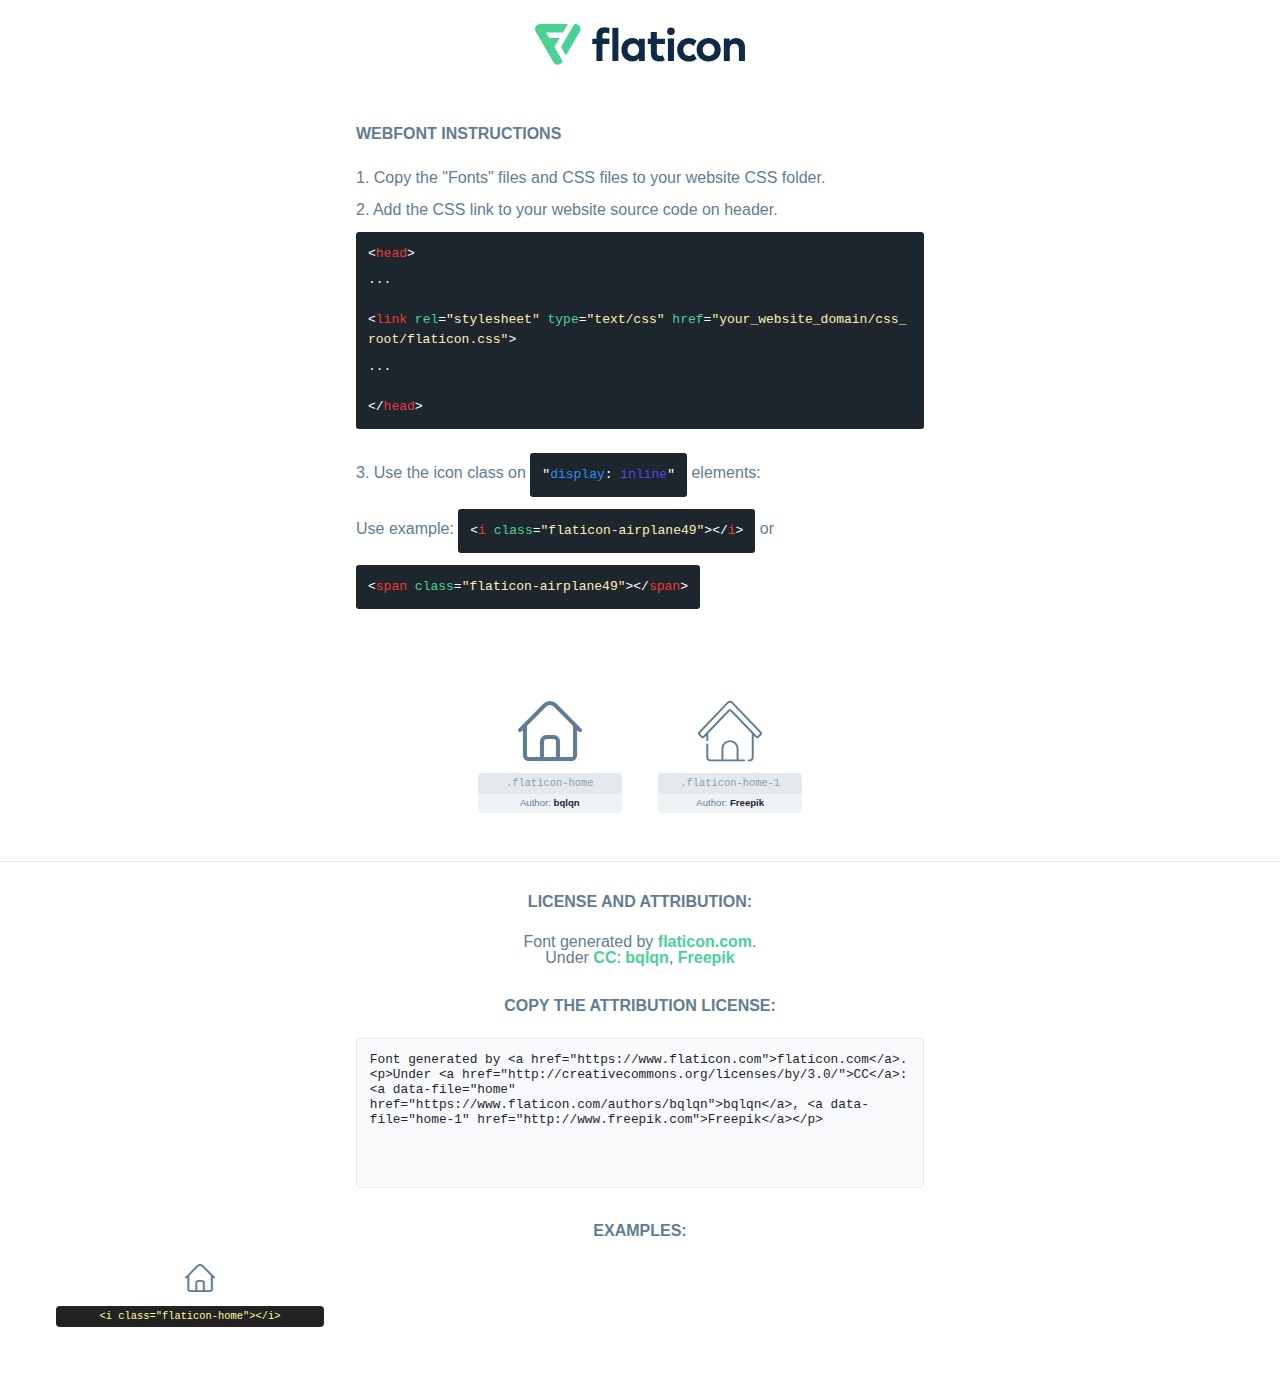
<file: assets/fonts/flaticon/font/flaticon.html>
<!DOCTYPE html>
<html lang="en">
<head>
    <title>Flaticon Webfont</title>
    <link rel="stylesheet" type="text/css" href="flaticon.css"/>
    <meta charset="UTF-8">
    <style>
        html, body, div, span, applet, object, iframe,
        h1, h2, h3, h4, h5, h6, p, blockquote, pre,
        a, abbr, acronym, address, big, cite, code,
        del, dfn, em, img, ins, kbd, q, s, samp,
        small, strike, strong, sub, sup, tt, var,
        b, u, i, center,
        dl, dt, dd, ol, ul, li,
        fieldset, form, label, legend,
        table, caption, tbody, tfoot, thead, tr, th, td,
        article, aside, canvas, details, embed,
        figure, figcaption, footer, header, hgroup,
        menu, nav, output, ruby, section, summary,
        time, mark, audio, video {
            margin: 0;
            padding: 0;
            border: 0;
            font-size: 100%;
            font: inherit;
            vertical-align: baseline;
        }

        /* HTML5 display-role reset for older browsers */
        article, aside, details, figcaption, figure,
        footer, header, hgroup, menu, nav, section {
            display: block;
        }

        body {
            line-height: 1;
        }

        ol, ul {
            list-style: none;
        }

        blockquote, q {
            quotes: none;
        }

        blockquote:before, blockquote:after,
        q:before, q:after {
            content: '';
            content: none;
        }

        table {
            border-collapse: collapse;
            border-spacing: 0;
        }

        body {
            font-family: Helvetica, Arial, sans-serif;
            font-size: 16px;
            color: #5f7d95;
        }

        a {
            color: #4AD295;
            font-weight: bold;
            text-decoration: none;
        }

        * {
            -moz-box-sizing: border-box;
            -webkit-box-sizing: border-box;
            box-sizing: border-box;
            margin: 0;
            padding: 0;
        }

        [class^="flaticon-"]:before, [class*=" flaticon-"]:before, [class^="flaticon-"]:after, [class*=" flaticon-"]:after {
            font-family: Flaticon;
            font-size: 30px;
            font-style: normal;
            margin-left: 20px;
            color: #333;
        }

        .wrapper {
            max-width: 600px;
            margin: auto;
            padding: 0 1em;
        }

        .title {
            margin-bottom: 24px;
            text-transform: uppercase;
            font-weight: bold;
        }

        header {
            text-align: center;
            padding: 24px;
        }

        header .logo {
            width: 210px;
            height: auto;
            border: none;
            display: inline-block;
        }

        header strong {
            font-size: 28px;
            font-weight: 500;
            vertical-align: middle;
        }

        .demo {
            margin: 2em auto;
            line-height: 1.25em;
        }

        .demo ul li {
            margin-bottom: 12px;
        }

        .demo ul li code {
            background-color: #1D262D;
            border-radius: 3px;
            padding: 12px;
            display: inline-block;
            color: #fff;
            font-family: Consolas, Monaco, Lucida Console, Liberation Mono, DejaVu Sans Mono, Bitstream Vera Sans Mono, Courier New, monospace;
            font-weight: lighter;
            margin-top: 12px;
            font-size: 13px;
            word-break: break-all;
        }

        .demo ul li code .red {
            color: #EC3A3B;
        }

        .demo ul li code .green {
            color: #4AD295;
        }

        .demo ul li code .yellow {
            color: #FFEEB6;
        }

        .demo ul li code .blue {
            color: #2C8CF4;
        }

        .demo ul li code .purple {
            color: #4949E7;
        }

        .demo ul li code .dots {
            margin-top: 0.5em;
            display: block;
        }

        #glyphs {
            border-bottom: 1px solid #E3E9ED;
            padding: 2em 0;
            text-align: center;
        }

        .glyph {
            display: inline-block;
            width: 9em;
            margin: 1em;
            text-align: center;
            vertical-align: top;
            background: #FFF;
        }

        .glyph .flaticon {
            padding: 10px;
            display: block;
            font-family: "Flaticon";
            font-size: 64px;
            line-height: 1;
        }

        .glyph .flaticon:before {
            font-size: 64px;
            color: #5f7d95;
            margin-left: 0;
        }

        .class-name {
            font-size: 0.65em;
            background-color: #E3E9ED;
            color: #869FB2;
            border-radius: 4px 4px 0 0;
            padding: 0.5em;
            font-family: Consolas, Monaco, Lucida Console, Liberation Mono, DejaVu Sans Mono, Bitstream Vera Sans Mono, Courier New, monospace;
        }

        .author-name {
            font-size: 0.6em;
            background-color: #EFF3F6;
            border-top: 0;
            border-radius: 0 0 4px 4px;
            padding: 0.5em;
        }

        .author-name a {
            color: #1D262D;
        }

        .class-name:last-child {
            font-size: 10px;
            color: #888;
        }

        .class-name:last-child a {
            font-size: 10px;
            color: #555;
        }

        .glyph > input {
            display: block;
            width: 100px;
            margin: 5px auto;
            text-align: center;
            font-size: 12px;
            cursor: text;
        }

        .glyph > input.icon-input {
            font-family: "Flaticon";
            font-size: 16px;
            margin-bottom: 10px;
        }

        .attribution .title {
            margin-top: 2em;
        }

        .attribution textarea {
            background-color: #F8FAFB;
            color: #1D262D;
            padding: 1em;
            border: none;
            box-shadow: none;
            border: 1px solid #E3E9ED;
            border-radius: 4px;
            resize: none;
            width: 100%;
            height: 150px;
            font-size: 0.8em;
            font-family: Consolas, Monaco, Lucida Console, Liberation Mono, DejaVu Sans Mono, Bitstream Vera Sans Mono, Courier New, monospace;
            -webkit-appearance: none;
        }

        .attribution textarea:hover {
            border-color: #CFD9E0;
        }

        .attribution textarea:focus {
            border-color: #4AD295;
        }

        .iconsuse {
            margin: 2em auto;
            text-align: center;
            max-width: 1200px;
        }

        .iconsuse:after {
            content: '';
            display: table;
            clear: both;
        }

        .iconsuse .image {
            float: left;
            width: 25%;
            padding: 0 1em;
        }

        .iconsuse .image p {
            margin-bottom: 1em;
        }

        .iconsuse .image span {
            display: block;
            font-size: 0.65em;
            background-color: #222;
            color: #fff;
            border-radius: 4px;
            padding: 0.5em;
            color: #FFFF99;
            margin-top: 1em;
            font-family: Consolas, Monaco, Lucida Console, Liberation Mono, DejaVu Sans Mono, Bitstream Vera Sans Mono, Courier New, monospace;
        }

        .flaticon:before {
            color: #5f7d95;
        }

        #footer {
            text-align: center;
            background-color: #1D262D;
            color: #869FB2;
            padding: 12px;
            font-size: 14px;
        }

        #footer a {
            font-weight: normal;
        }

        @media (max-width: 960px) {
            .iconsuse .image {
                width: 50%;
            }
        }

        .preview {
            width: 100px;
            display: inline-block;
            margin: 10px;
        }

        .preview .inner {
            display: inline-block;
            width: 100%;
            text-align: center;
            background: #f5f5f5;
            -webkit-border-radius: 3px 3px 0 0;
            -moz-border-radius: 3px 3px 0 0;
            border-radius: 3px 3px 0 0;
        }

        .preview .inner  {
            line-height: 85px;
            font-size: 40px;
            color: #333;
        }

        .label {
            display: inline-block;
            width: 100%;
            box-sizing: border-box;
            padding: 5px;
            font-size: 10px;
            font-family: Monaco, monospace;
            color: #666;
            white-space: nowrap;
            overflow: hidden;
            text-overflow: ellipsis;
            background: #ddd;
            -webkit-border-radius: 0 0 3px 3px;
            -moz-border-radius: 0 0 3px 3px;
            border-radius: 0 0 3px 3px;
            color: #666;
        }
    </style>
</head>
<body>
    <header>
        <a href="https://www.flaticon.com/" target="_blank" class="logo">
            <svg xmlns="http://www.w3.org/2000/svg" viewBox="0 0 394.3 76.5">
                <path d="M156.6,69.4H145.3V7.1h11.3Z" style="fill:#0e2a47"/>
                <path d="M206.2,69.4h-11V64.8a15.4,15.4,0,0,1-12.6,5.7c-11.6,0-20.3-9.5-20.3-22.1s8.8-22.1,20.3-22.1a15.4,15.4,0,0,1,12.6,5.8V27.5h11Zm-32.4-21c0,6.4,4.2,11.6,10.8,11.6s10.8-4.9,10.8-11.6-4.4-11.6-10.8-11.6S173.9,42,173.9,48.4Z"
                      style="fill:#0e2a47"/>
                <path d="M262.5,13.7a7.2,7.2,0,0,1-14.4,0,7.2,7.2,0,1,1,14.4,0ZM261,69.4H249.6v-42H261Z"
                      style="fill:#0e2a47"/>
                <path id="_Trazado_" data-name="&lt;Trazado&gt;"
                      d="M139.6,17.8a16.6,16.6,0,0,0-8-1.4c-3.2.4-4.9,2-4.9,5.9v5.1h13V37.5h-13v32H115.4v-32h-7.8v-10h7.8V22.2c0-9.9,5.2-16.3,15-16.3a23.4,23.4,0,0,1,9.3,1.8Z"
                      style="fill:#0e2a47"/>
                <path d="M235.1,60c-3.5,0-6.3-1.9-6.3-7.1V37.5H244v-10H228.8V15H217.5V27.5h-5.7v10h5.7V53.7c0,10.9,5.3,16.8,15.7,16.8A22.9,22.9,0,0,0,244,68l-4.3-9.1A12.3,12.3,0,0,1,235.1,60Z"
                      style="fill:#0e2a47"/>
                <path d="M348.9,48.4c0,12.6-9.7,22.1-22.7,22.1s-22.7-9.4-22.7-22.1,9.6-22.1,22.7-22.1S348.9,35.8,348.9,48.4Zm-33.9,0c0,6.8,4.8,11.6,11.1,11.6s11.2-4.8,11.2-11.6-4.8-11.6-11.2-11.6S315.1,41.6,315.1,48.4Z"
                      style="fill:#0e2a47"/>
                <path d="M394.3,42.7V69.4H382.9V46.3c0-6.1-3-9.4-8.2-9.4s-8.9,3.2-8.9,9.5v23H354.6v-42h11v4.9c3-4.5,7.6-6.1,12.3-6.1C387.5,26.3,394.3,33,394.3,42.7Z"
                      style="fill:#0e2a47"/>
                <path d="M298,55.7h0a12.4,12.4,0,0,1-8.2,4.2h-.9l-1.8-.2a10,10,0,0,1-7.4-5.6,13.2,13.2,0,0,1-1.2-5.8,13,13,0,0,1,1.3-5.9,10.1,10.1,0,0,1,7.5-5.5h2.4a11.7,11.7,0,0,1,8.3,4.2l5.5-9.6a19.9,19.9,0,0,0-8.1-4.3,23.4,23.4,0,0,0-6.1-.8,25.2,25.2,0,0,0-7.5,1.1,20.9,20.9,0,0,0-8,4.6,21.9,21.9,0,0,0-6.8,16.4,21.9,21.9,0,0,0,6.7,16.3,20.9,20.9,0,0,0,8,4.6,25.2,25.2,0,0,0,7.7,1.2,23.6,23.6,0,0,0,6.2-.8,20,20,0,0,0,8.1-4.4Z"
                      style="fill:#0e2a47"/>
                <path d="M46.3,26.5H26.9L20.8,16H52.4L61.6,0H9.4A9.3,9.3,0,0,0,1.3,4.7a9.3,9.3,0,0,0,0,9.4L34.6,71.8a9.4,9.4,0,0,0,16.2,0l1.1-1.9L36.6,43.3Z"
                      style="fill:#4ad295"/>
                <path d="M84.2,4.7A9.3,9.3,0,0,0,76.1,0H73.8l-25,43.3,9.2,16L84.2,14A9.3,9.3,0,0,0,84.2,4.7Z"
                      style="fill:#4ad295"/>
            </svg>
        </a>
    </header>
    <section class="demo wrapper">

        <p class="title">Webfont Instructions</p>

        <ul>
            <li>
                <span class="num">1. </span>Copy the "Fonts" files and CSS files to your website CSS folder.
            </li>
            <li>
                <span class="num">2. </span>Add the CSS link to your website source code on header.
                <code class="big">
                    &lt;<span class="red">head</span>&gt;
                    <br/><span class="dots">...</span>
                    <br/>&lt;<span class="red">link</span> <span class="green">rel</span>=<span
                        class="yellow">"stylesheet"</span> <span class="green">type</span>=<span
                        class="yellow">"text/css"</span> <span class="green">href</span>=<span class="yellow">"your_website_domain/css_root/flaticon.css"</span>&gt;
                    <br/><span class="dots">...</span>
                    <br/>&lt;/<span class="red">head</span>&gt;
                </code>
            </li>

            <li>
                <p>
                    <span class="num">3. </span>Use the icon class on <code>"<span class="blue">display</span>:<span
                        class="purple"> inline</span>"</code> elements:
                    <br/>
                    Use example: <code>&lt;<span class="red">i</span> <span class="green">class</span>=<span class="yellow">&quot;flaticon-airplane49&quot;</span>&gt;&lt;/<span
                        class="red">i</span>&gt;</code> or <code>&lt;<span class="red">span</span> <span
                        class="green">class</span>=<span class="yellow">&quot;flaticon-airplane49&quot;</span>&gt;&lt;/<span
                        class="red">span</span>&gt;</code>
            </li>
        </ul>

    </section>
    <section id="glyphs">
            <div class="glyph">
                <i class="flaticon flaticon-home"></i>
                <div class="class-name">.flaticon-home</div>
                <div class="author-name">Author: <a data-file="home" href="https://www.flaticon.com/authors/bqlqn">bqlqn</a> </div>
            </div>

            <div class="glyph">
                <i class="flaticon flaticon-home-1"></i>
                <div class="class-name">.flaticon-home-1</div>
                <div class="author-name">Author: <a data-file="home-1" href="http://www.freepik.com">Freepik</a> </div>
            </div>

    </section>

    <section class="attribution wrapper"   style="text-align:center;">

        <div class="title">License and attribution:</div><div class="attrDiv">Font generated by <a href="https://www.flaticon.com">flaticon.com</a>. <div><p>Under <a href="http://creativecommons.org/licenses/by/3.0/">CC</a>: <a data-file="home" href="https://www.flaticon.com/authors/bqlqn">bqlqn</a>, <a data-file="home-1" href="http://www.freepik.com">Freepik</a></p>  </div>
        </div>
        <div class="title">Copy the Attribution License:</div>

        <textarea onclick="this.focus();this.select();">Font generated by &lt;a href=&quot;https://www.flaticon.com&quot;&gt;flaticon.com&lt;/a&gt;. <p>Under <a href="http://creativecommons.org/licenses/by/3.0/">CC</a>: <a data-file="home" href="https://www.flaticon.com/authors/bqlqn">bqlqn</a>, <a data-file="home-1" href="http://www.freepik.com">Freepik</a></p> 
        </textarea>

    </section>

    <section class="iconsuse">

        <div class="title">Examples:</div>
            <div class="image">
                <p>
                    <i class="flaticon flaticon-home"></i>
                    <span>&lt;i class=&quot;flaticon-home&quot;&gt;&lt;/i&gt;</span>
</file>
<file: assets/fonts/flaticon/flaticon.css>
@font-face {
    font-family: "flaticon";
    src: url("./font/flaticon.ttf?5c255c376c4b47674142d2106371c66a") format("truetype"),
url("./font/flaticon.woff?5c255c376c4b47674142d2106371c66a") format("woff"),
url("./font/flaticon.woff2?5c255c376c4b47674142d2106371c66a") format("woff2"),
url("./font/flaticon.eot?5c255c376c4b47674142d2106371c66a#iefix") format("embedded-opentype"),
url("./font/flaticon.svg?5c255c376c4b47674142d2106371c66a#flaticon") format("svg");
}

i[class^="flaticon-"]:before, i[class*=" flaticon-"]:before {
    font-family: flaticon !important;
    font-style: normal;
    font-weight: normal !important;
    font-variant: normal;
    text-transform: none;
    line-height: 1;
    -webkit-font-smoothing: antialiased;
    -moz-osx-font-smoothing: grayscale;
}

.flaticon-3d-1:before {
    content: "\f101";
}
.flaticon-right-quote:before {
    content: "\f102";
}
.flaticon-targeting:before {
    content: "\f103";
}
.flaticon-stats:before {
    content: "\f104";
}
.flaticon-headphones:before {
    content: "\f105";
}
.flaticon-share:before {
    content: "\f106";
}
.flaticon-chatting:before {
    content: "\f107";
}
.flaticon-rating:before {
    content: "\f108";
}
.flaticon-satisfaction:before {
    content: "\f109";
}
.flaticon-video-player:before {
    content: "\f10a";
}
.flaticon-online-video:before {
    content: "\f10b";
}
.flaticon-video-player-1:before {
    content: "\f10c";
}
.flaticon-volume:before {
    content: "\f10d";
}
.flaticon-live-chat:before {
    content: "\f10e";
}
.flaticon-podcast:before {
    content: "\f10f";
}
.flaticon-microphone:before {
    content: "\f110";
}
.flaticon-quotation-mark:before {
    content: "\f111";
}
.flaticon-digital-marketing:before {
    content: "\f112";
}
.flaticon-social-media:before {
    content: "\f113";
}
.flaticon-certificate-1:before {
    content: "\f114";
}
.flaticon-layers-2:before {
    content: "\f115";
}
.flaticon-talk-show-1:before {
    content: "\f116";
}
.flaticon-goal-1:before {
    content: "\f117";
}
.flaticon-rss-1:before {
    content: "\f118";
}
.flaticon-diamond-1:before {
    content: "\f119";
}
.flaticon-medal-1:before {
    content: "\f11a";
}
.flaticon-crown-1:before {
    content: "\f11b";
}
.flaticon-money-exchange-1:before {
    content: "\f11c";
}
.flaticon-exchange:before {
    content: "\f11d";
}
.flaticon-cryptocurrency:before {
    content: "\f11e";
}
.flaticon-cyber-security:before {
    content: "\f11f";
}
.flaticon-cryptocurrency-1:before {
    content: "\f120";
}
.flaticon-bitcoin:before {
    content: "\f121";
}
.flaticon-exchange-1:before {
    content: "\f122";
}
.flaticon-blockchain:before {
    content: "\f123";
}
.flaticon-bitcoin-1:before {
    content: "\f124";
}
.flaticon-cryptocurrencies:before {
    content: "\f125";
}
.flaticon-bitcoin-2:before {
    content: "\f126";
}
.flaticon-exchange-2:before {
    content: "\f127";
}
</file>
<file: assets/css/nice-select.css>
.nice-select {
    -webkit-tap-highlight-color: transparent;
    background-color: #fff;
    border-radius: 5px;
    border: solid 1px #e8e8e8;
    box-sizing: border-box;
    clear: both;
    cursor: pointer;
    display: block;
    float: left;
    font-family: inherit;
    font-size: 14px;
    font-weight: normal;
    height: 42px;
    line-height: 40px;
    outline: none;
    padding-left: 18px;
    padding-right: 30px;
    position: relative;
    text-align: left !important;
    -webkit-transition: all 0.2s ease-in-out;
    transition: all 0.2s ease-in-out;
    -webkit-user-select: none;
    -moz-user-select: none;
    -ms-user-select: none;
    user-select: none;
    white-space: nowrap;
    width: auto;
}

.nice-select:hover {
    border-color: #dbdbdb;
}

.nice-select:active, .nice-select.open, .nice-select:focus {
    border-color: #999;
}

.nice-select:after {
    border-bottom: 2px solid #999;
    border-right: 2px solid #999;
    content: '';
    display: block;
    height: 5px;
    margin-top: -4px;
    pointer-events: none;
    position: absolute;
    right: 12px;
    top: 50%;
    -webkit-transform-origin: 66% 66%;
    -ms-transform-origin: 66% 66%;
    transform-origin: 66% 66%;
    -webkit-transform: rotate(45deg);
    -ms-transform: rotate(45deg);
    transform: rotate(45deg);
    -webkit-transition: all 0.15s ease-in-out;
    transition: all 0.15s ease-in-out;
    width: 5px;
}

.nice-select.open:after {
    -webkit-transform: rotate(-135deg);
    -ms-transform: rotate(-135deg);
    transform: rotate(-135deg);
}

.nice-select.open .list {
    opacity: 1;
    pointer-events: auto;
    -webkit-transform: scale(1) translateY(0);
    -ms-transform: scale(1) translateY(0);
    transform: scale(1) translateY(0);
}

.nice-select.disabled {
    border-color: #ededed;
    color: #999;
    pointer-events: none;
}

.nice-select.disabled:after {
    border-color: #cccccc;
}

.nice-select.wide {
    width: 100%;
}

.nice-select.wide .list {
    left: 0 !important;
    right: 0 !important;
}

.nice-select.right {
    float: right;
}

.nice-select.right .list {
    left: auto;
    right: 0;
}

.nice-select.small {
    font-size: 12px;
    height: 36px;
    line-height: 34px;
}

.nice-select.small:after {
    height: 4px;
    width: 4px;
}

.nice-select.small .option {
    line-height: 34px;
    min-height: 34px;
}

.nice-select .list {
    background-color: #fff;
    border-radius: 5px;
    box-shadow: 0 0 0 1px rgba(68, 68, 68, 0.11);
    box-sizing: border-box;
    margin-top: 4px;
    opacity: 0;
    overflow: hidden;
    padding: 0;
    pointer-events: none;
    position: absolute;
    top: 100%;
    left: 0;
    -webkit-transform-origin: 50% 0;
    -ms-transform-origin: 50% 0;
    transform-origin: 50% 0;
    -webkit-transform: scale(0.75) translateY(-21px);
    -ms-transform: scale(0.75) translateY(-21px);
    transform: scale(0.75) translateY(-21px);
    -webkit-transition: all 0.2s cubic-bezier(0.5, 0, 0, 1.25), opacity 0.15s ease-out;
    transition: all 0.2s cubic-bezier(0.5, 0, 0, 1.25), opacity 0.15s ease-out;
    z-index: 9;
}

.nice-select .list:hover .option:not(:hover) {
    background-color: transparent !important;
}

.nice-select .option {
    cursor: pointer;
    font-weight: 400;
    line-height: 40px;
    list-style: none;
    min-height: 40px;
    outline: none;
    padding-left: 18px;
    padding-right: 29px;
    text-align: left;
    -webkit-transition: all 0.2s;
    transition: all 0.2s;
}

.nice-select .option:hover, .nice-select .option.focus, .nice-select .option.selected.focus {
    background-color: #f6f6f6;
}

.nice-select .option.selected {
    font-weight: bold;
}

.nice-select .option.disabled {
    background-color: transparent;
    color: #999;
    cursor: default;
}

.no-csspointerevents .nice-select .list {
    display: none;
}

.no-csspointerevents .nice-select.open .list {
    display: block;
}
</file>
<file: assets/css/default.css>
/*
	Theme Default css
*/

/*---------------------------------------
    - Margin & Padding
-----------------------------------------*/

/*-- Margin Top --*/

.mt-5 {
    margin-top: 5px;
}

.mt-10 {
    margin-top: 10px;
}

.mt-15 {
    margin-top: 15px;
}

.mt-20 {
    margin-top: 20px;
}

.mt-22 {
    margin-top: 22px;
}

.mt-25 {
    margin-top: 25px;
}

.mt-30 {
    margin-top: 30px;
}

.mt-35 {
    margin-top: 35px;
}

.mt-40 {
    margin-top: 40px;
}

.mt-45 {
    margin-top: 45px;
}

.mt-50 {
    margin-top: 50px;
}

.mt-55 {
    margin-top: 55px;
}

.mt-60 {
    margin-top: 60px;
}

.mt-65 {
    margin-top: 65px;
}

.mt-70 {
    margin-top: 70px;
}

.mt-75 {
    margin-top: 75px;
}

.mt-80 {
    margin-top: 80px;
}

.mt-85 {
    margin-top: 85px;
}

.mt-90 {
    margin-top: 90px;
}

.mt-95 {
    margin-top: 95px;
}

.mt-100 {
    margin-top: 100px;
}

.mt-105 {
    margin-top: 105px;
}

.mt-110 {
    margin-top: 110px;
}

.mt-115 {
    margin-top: 115px;
}

.mt-120 {
    margin-top: 120px;
}

.mt-125 {
    margin-top: 125px;
}

.mt-130 {
    margin-top: 130px;
}

.mt-135 {
    margin-top: 135px;
}

.mt-140 {
    margin-top: 140px;
}

.mt-145 {
    margin-top: 145px;
}

.mt-150 {
    margin-top: 150px;
}

.mt-155 {
    margin-top: 155px;
}

.mt-160 {
    margin-top: 160px;
}

.mt-165 {
    margin-top: 165px;
}

.mt-170 {
    margin-top: 170px;
}

.mt-175 {
    margin-top: 175px;
}

.mt-180 {
    margin-top: 180px;
}

.mt-185 {
    margin-top: 185px;
}

.mt-190 {
    margin-top: 190px;
}

.mt-195 {
    margin-top: 195px;
}

.mt-200 {
    margin-top: 200px;
}

/*-- Margin Bottom --*/

.mb-5 {
    margin-bottom: 5px;
}

.mb-10 {
    margin-bottom: 10px;
}

.mb-13 {
    margin-bottom: 13px;
}

.mb-15 {
    margin-bottom: 15px;
}

.mb-20 {
    margin-bottom: 20px;
}

.mb-22 {
    margin-bottom: 22px;
}

.mb-25 {
    margin-bottom: 25px;
}

.mb-30 {
    margin-bottom: 30px;
}

.mb-33 {
    margin-bottom: 33px;
}

.mb-35 {
    margin-bottom: 35px;
}

.mb-38 {
    margin-bottom: 38px;
}

.mb-40 {
    margin-bottom: 40px;
}

.mb-45 {
    margin-bottom: 45px;
}

.mb-50 {
    margin-bottom: 50px;
}

.mb-55 {
    margin-bottom: 55px;
}

.mb-60 {
    margin-bottom: 60px;
}

.mb-65 {
    margin-bottom: 65px;
}

.mb-67 {
    margin-bottom: 67px;
}

.mb-70 {
    margin-bottom: 70px;
}

.mb-75 {
    margin-bottom: 75px;
}

.mb-80 {
    margin-bottom: 80px;
}

.mb-85 {
    margin-bottom: 85px;
}

.mb-90 {
    margin-bottom: 90px;
}

.mb-95 {
    margin-bottom: 95px;
}

.mb-100 {
    margin-bottom: 100px;
}

.mb-105 {
    margin-bottom: 105px;
}

.mb-110 {
    margin-bottom: 110px;
}

.mb-115 {
    margin-bottom: 115px;
}

.mb-120 {
    margin-bottom: 120px;
}

.mb-122 {
    margin-bottom: 122px;
}

.mb-125 {
    margin-bottom: 125px;
}

.mb-126 {
    margin-bottom: 126px;
}

.mb-130 {
    margin-bottom: 130px;
}

.mb-135 {
    margin-bottom: 135px;
}

.mb-140 {
    margin-bottom: 140px;
}

.mb-145 {
    margin-bottom: 145px;
}

.mb-150 {
    margin-bottom: 150px;
}

.mb-155 {
    margin-bottom: 155px;
}

.mb-160 {
    margin-bottom: 160px;
}

.mb-165 {
    margin-bottom: 165px;
}

.mb-170 {
    margin-bottom: 170px;
}

.mb-175 {
    margin-bottom: 175px;
}

.mb-180 {
    margin-bottom: 180px;
}

.mb-185 {
    margin-bottom: 185px;
}

.mb-190 {
    margin-bottom: 190px;
}

.mb-195 {
    margin-bottom: 195px;
}

.mb-200 {
    margin-bottom: 200px;
}

.mb-205 {
    margin-bottom: 205px;
}

.mb-210 {
    margin-bottom: 210px;
}

.mb-215 {
    margin-bottom: 215px;
}

.mb-220 {
    margin-bottom: 220px;
}

.mb-225 {
    margin-bottom: 225px;
}

.mb-230 {
    margin-bottom: 230px;
}

.mb-235 {
    margin-bottom: 235px;
}

.mb-240 {
    margin-bottom: 240px;
}

.mb-245 {
    margin-bottom: 245px;
}

.mb-250 {
    margin-bottom: 250px;
}

.mb-255 {
    margin-bottom: 255px;
}

.mb-260 {
    margin-bottom: 260px;
}

.mb-265 {
    margin-bottom: 265px;
}

.mb-270 {
    margin-bottom: 270px;
}

.mb-275 {
    margin-bottom: 275px;
}

.mb-280 {
    margin-bottom: 280px;
}

.mb-285 {
    margin-bottom: 285px;
}

.mb-290 {
    margin-bottom: 290px;
}

.mb-295 {
    margin-bottom: 295px;
}

.mb-300 {
    margin-bottom: 300px;
}

/*-- Margin Left --*/

.ml-5 {
    margin-left: 5px;
}

.ml-10 {
    margin-left: 10px;
}

.ml-15 {
    margin-left: 15px;
}

.ml-20 {
    margin-left: 20px;
}

.ml-25 {
    margin-left: 25px;
}

.ml-30 {
    margin-left: 30px;
}

.ml-35 {
    margin-left: 35px;
}

.ml-40 {
    margin-left: 40px;
}

.ml-45 {
    margin-left: 45px;
}

.ml-50 {
    margin-left: 50px;
}

.ml-55 {
    margin-left: 55px;
}

.ml-60 {
    margin-left: 60px;
}

.ml-65 {
    margin-left: 65px;
}

.ml-70 {
    margin-left: 70px;
}

.ml-75 {
    margin-left: 75px;
}

.ml-80 {
    margin-left: 80px;
}

.ml-85 {
    margin-left: 85px;
}

.ml-90 {
    margin-left: 90px;
}

.ml-95 {
    margin-left: 95px;
}

.ml-100 {
    margin-left: 100px;
}

.ml-105 {
    margin-left: 105px;
}

.ml-110 {
    margin-left: 110px;
}

.ml-115 {
    margin-left: 115px;
}

.ml-120 {
    margin-left: 120px;
}

.ml-125 {
    margin-left: 125px;
}

.ml-130 {
    margin-left: 130px;
}

.ml-135 {
    margin-left: 135px;
}

.ml-140 {
    margin-left: 140px;
}

.ml-145 {
    margin-left: 145px;
}

.ml-150 {
    margin-left: 150px;
}

.ml-155 {
    margin-left: 155px;
}

.ml-160 {
    margin-left: 160px;
}

.ml-165 {
    margin-left: 165px;
}

.ml-170 {
    margin-left: 170px;
}

.ml-175 {
    margin-left: 175px;
}

.ml-180 {
    margin-left: 180px;
}

.ml-185 {
    margin-left: 185px;
}

.ml-190 {
    margin-left: 190px;
}

.ml-195 {
    margin-left: 195px;
}

.ml-200 {
    margin-left: 200px;
}

/*-- Margin Right --*/

.mr-5 {
    margin-right: 5px;
}

.mr-10 {
    margin-right: 10px;
}

.mr-15 {
    margin-right: 15px;
}

.mr-20 {
    margin-right: 20px;
}

.mr-25 {
    margin-right: 25px;
}

.mr-30 {
    margin-right: 30px;
}

.mr-35 {
    margin-right: 35px;
}

.mr-40 {
    margin-right: 40px;
}

.mr-45 {
    margin-right: 45px;
}

.mr-50 {
    margin-right: 50px;
}

.mr-55 {
    margin-right: 55px;
}

.mr-60 {
    margin-right: 60px;
}

.mr-65 {
    margin-right: 65px;
}

.mr-70 {
    margin-right: 70px;
}

.mr-75 {
    margin-right: 75px;
}

.mr-80 {
    margin-right: 80px;
}

.mr-85 {
    margin-right: 85px;
}

.mr-90 {
    margin-right: 90px;
}

.mr-95 {
    margin-right: 95px;
}

.mr-100 {
    margin-right: 100px;
}

.mr-105 {
    margin-right: 105px;
}

.mr-110 {
    margin-right: 110px;
}

.mr-115 {
    margin-right: 115px;
}

.mr-120 {
    margin-right: 120px;
}

.mr-125 {
    margin-right: 125px;
}

.mr-130 {
    margin-right: 130px;
}

.mr-135 {
    margin-right: 135px;
}

.mr-140 {
    margin-right: 140px;
}

.mr-145 {
    margin-right: 145px;
}

.mr-150 {
    margin-right: 150px;
}

.mr-155 {
    margin-right: 155px;
}

.mr-160 {
    margin-right: 160px;
}

.mr-165 {
    margin-right: 165px;
}

.mr-170 {
    margin-right: 170px;
}

.mr-175 {
    margin-right: 175px;
}

.mr-180 {
    margin-right: 180px;
}

.mr-185 {
    margin-right: 185px;
}

.mr-190 {
    margin-right: 190px;
}

.mr-195 {
    margin-right: 195px;
}

.mr-200 {
    margin-right: 200px;
}

/*-- Padding Top --*/

.pt-5 {
    padding-top: 5px;
}

.pt-10 {
    padding-top: 10px;
}

.pt-15 {
    padding-top: 15px;
}

.pt-20 {
    padding-top: 20px;
}

.pt-25 {
    padding-top: 25px;
}

.pt-30 {
    padding-top: 30px;
}

.pt-35 {
    padding-top: 35px;
}

.pt-40 {
    padding-top: 40px;
}

.pt-45 {
    padding-top: 45px;
}

.pt-50 {
    padding-top: 50px;
}

.pt-55 {
    padding-top: 55px;
}

.pt-60 {
    padding-top: 60px;
}

.pt-65 {
    padding-top: 65px;
}

.pt-70 {
    padding-top: 70px;
}

.pt-75 {
    padding-top: 75px;
}

.pt-80 {
    padding-top: 80px;
}

.pt-85 {
    padding-top: 85px;
}

.pt-90 {
    padding-top: 90px;
}

.pt-95 {
    padding-top: 95px;
}

.pt-100 {
    padding-top: 100px;
}

.pt-105 {
    padding-top: 105px;
}

.pt-110 {
    padding-top: 110px;
}

.pt-115 {
    padding-top: 115px;
}

.pt-120 {
    padding-top: 120px;
}

.pt-122 {
    padding-top: 122px;
}

.pt-125 {
    padding-top: 125px;
}

.pt-128 {
    padding-top: 128px;
}

.pt-129 {
    padding-top: 129px;
}

.pt-130 {
    padding-top: 130px;
}

.pt-135 {
    padding-top: 135px;
}

.pt-140 {
    padding-top: 140px;
}

.pt-145 {
    padding-top: 145px;
}

.pt-148 {
    padding-top: 148px;
}

.pt-149 {
    padding-top: 149px;
}

.pt-150 {
    padding-top: 150px;
}

.pt-155 {
    padding-top: 155px;
}

.pt-160 {
    padding-top: 160px;
}

.pt-165 {
    padding-top: 165px;
}

.pt-170 {
    padding-top: 170px;
}

.pt-175 {
    padding-top: 175px;
}

.pt-180 {
    padding-top: 180px;
}

.pt-185 {
    padding-top: 185px;
}

.pt-190 {
    padding-top: 190px;
}

.pt-195 {
    padding-top: 195px;
}

.pt-200 {
    padding-top: 200px;
}

.pt-205 {
    padding-top: 205px;
}

.pt-210 {
    padding-top: 210px;
}

.pt-215 {
    padding-top: 215px;
}

.pt-216 {
    padding-top: 216px;
}

.pt-220 {
    padding-top: 220px;
}

.pt-225 {
    padding-top: 225px;
}

.pt-230 {
    padding-top: 230px;
}

.pt-235 {
    padding-top: 235px;
}

.pt-240 {
    padding-top: 240px;
}

.pt-245 {
    padding-top: 245px;
}

.pt-250 {
    padding-top: 250px;
}

.pt-255 {
    padding-top: 255px;
}

.pt-260 {
    padding-top: 260px;
}

.pt-265 {
    padding-top: 265px;
}

.pt-270 {
    padding-top: 270px;
}

.pt-275 {
    padding-top: 275px;
}

.pt-280 {
    padding-top: 280px;
}

.pt-285 {
    padding-top: 285px;
}

.pt-290 {
    padding-top: 290px;
}

.pt-295 {
    padding-top: 295px;
}

.pt-300 {
    padding-top: 300px;
}

/*-- Padding Bottom --*/

.pb-5 {
    padding-bottom: 5px;
}

.pb-10 {
    padding-bottom: 10px;
}

.pb-15 {
    padding-bottom: 15px;
}

.pb-20 {
    padding-bottom: 20px;
}

.pb-25 {
    padding-bottom: 25px;
}

.pb-30 {
    padding-bottom: 30px;
}

.pb-35 {
    padding-bottom: 35px;
}

.pb-40 {
    padding-bottom: 40px;
}

.pb-43 {
    padding-bottom: 43px;
}

.pb-45 {
    padding-bottom: 45px;
}

.pb-50 {
    padding-bottom: 50px;
}

.pb-55 {
    padding-bottom: 55px;
}

.pb-60 {
    padding-bottom: 60px;
}

.pb-65 {
    padding-bottom: 65px;
}

.pb-70 {
    padding-bottom: 70px;
}

.pb-75 {
    padding-bottom: 75px;
}

.pb-80 {
    padding-bottom: 80px;
}

.pb-85 {
    padding-bottom: 85px;
}

.pb-88 {
    padding-bottom: 88px;
}

.pb-90 {
    padding-bottom: 90px;
}

.pb-93 {
    padding-bottom: 93px;
}

.pb-95 {
    padding-bottom: 95px;
}

.pb-98 {
    padding-bottom: 98px;
}

.pb-100 {
    padding-bottom: 100px;
}

.pb-105 {
    padding-bottom: 105px;
}

.pb-108 {
    padding-bottom: 108px;
}

.pb-109 {
    padding-bottom: 109px;
}

.pb-110 {
    padding-bottom: 110px;
}

.pb-115 {
    padding-bottom: 115px;
}

.pb-117 {
    padding-bottom: 117px;
}

.pb-120 {
    padding-bottom: 120px;
}

.pb-123 {
    padding-bottom: 123px;
}

.pb-125 {
    padding-bottom: 125px;
}

.pb-129 {
    padding-bottom: 129px;
}

.pb-130 {
    padding-bottom: 130px;
}

.pb-135 {
    padding-bottom: 135px;
}

.pb-140 {
    padding-bottom: 140px;
}

.pb-145 {
    padding-bottom: 145px;
}

.pb-147 {
    padding-bottom: 147px;
}

.pb-150 {
    padding-bottom: 150px;
}

.pb-155 {
    padding-bottom: 155px;
}

.pb-160 {
    padding-bottom: 160px;
}

.pb-165 {
    padding-bottom: 165px;
}

.pb-170 {
    padding-bottom: 170px;
}

.pb-175 {
    padding-bottom: 175px;
}

.pb-180 {
    padding-bottom: 180px;
}

.pb-185 {
    padding-bottom: 185px;
}

.pb-190 {
    padding-bottom: 190px;
}

.pb-195 {
    padding-bottom: 195px;
}

.pb-200 {
    padding-bottom: 200px;
}

.pb-205 {
    padding-bottom: 205px;
}

.pb-210 {
    padding-bottom: 210px;
}

.pb-215 {
    padding-bottom: 215px;
}

.pb-220 {
    padding-bottom: 220px;
}

.pb-225 {
    padding-bottom: 225px;
}

.pb-230 {
    padding-bottom: 230px;
}

.pb-235 {
    padding-bottom: 235px;
}

.pb-240 {
    padding-bottom: 240px;
}

.pb-245 {
    padding-bottom: 245px;
}

.pb-250 {
    padding-bottom: 250px;
}

.pb-255 {
    padding-bottom: 255px;
}

.pb-260 {
    padding-bottom: 260px;
}

.pb-265 {
    padding-bottom: 265px;
}

.pb-270 {
    padding-bottom: 270px;
}

.pb-275 {
    padding-bottom: 275px;
}

.pb-280 {
    padding-bottom: 280px;
}

.pb-285 {
    padding-bottom: 285px;
}

.pb-290 {
    padding-bottom: 290px;
}

.pb-295 {
    padding-bottom: 295px;
}

.pb-300 {
    padding-bottom: 300px;
}

/*-- Padding Left --*/

.pl-5 {
    padding-left: 5px;
}

.pl-10 {
    padding-left: 10px;
}

.pl-15 {
    padding-left: 15px;
}

.pl-20 {
    padding-left: 20px;
}

.pl-25 {
    padding-left: 25px;
}

.pl-30 {
    padding-left: 30px;
}

.pl-35 {
    padding-left: 35px;
}

.pl-40 {
    padding-left: 40px;
}

.pl-45 {
    padding-left: 45px;
}

.pl-50 {
    padding-left: 50px;
}

.pl-55 {
    padding-left: 55px;
}

.pl-60 {
    padding-left: 60px;
}

.pl-65 {
    padding-left: 65px;
}

.pl-70 {
    padding-left: 70px;
}

.pl-75 {
    padding-left: 75px;
}

.pl-80 {
    padding-left: 80px;
}

.pl-85 {
    padding-left: 85px;
}

.pl-90 {
    padding-left: 90px;
}

.pl-95 {
    padding-left: 95px;
}

.pl-100 {
    padding-left: 100px;
}

.pl-105 {
    padding-left: 105px;
}

.pl-110 {
    padding-left: 110px;
}

.pl-115 {
    padding-left: 115px;
}

.pl-120 {
    padding-left: 120px;
}

.pl-125 {
    padding-left: 125px;
}

.pl-130 {
    padding-left: 130px;
}

.pl-135 {
    padding-left: 135px;
}

.pl-140 {
    padding-left: 140px;
}

.pl-145 {
    padding-left: 145px;
}

.pl-150 {
    padding-left: 150px;
}

.pl-155 {
    padding-left: 155px;
}

.pl-160 {
    padding-left: 160px;
}

.pl-165 {
    padding-left: 165px;
}

.pl-170 {
    padding-left: 170px;
}

.pl-175 {
    padding-left: 175px;
}

.pl-180 {
    padding-left: 180px;
}

.pl-185 {
    padding-left: 185px;
}

.pl-190 {
    padding-left: 190px;
}

.pl-195 {
    padding-left: 195px;
}

.pl-200 {
    padding-left: 200px;
}

/*-- Padding Right --*/

.pr-5 {
    padding-right: 5px;
}

.pr-10 {
    padding-right: 10px;
}

.pr-15 {
    padding-right: 15px;
}

.pr-20 {
    padding-right: 20px;
}

.pr-25 {
    padding-right: 25px;
}

.pr-30 {
    padding-right: 30px;
}

.pr-35 {
    padding-right: 35px;
}

.pr-40 {
    padding-right: 40px;
}

.pr-45 {
    padding-right: 45px;
}

.pr-50 {
    padding-right: 50px;
}

.pr-55 {
    padding-right: 55px;
}

.pr-60 {
    padding-right: 60px;
}

.pr-65 {
    padding-right: 65px;
}

.pr-70 {
    padding-right: 70px;
}

.pr-75 {
    padding-right: 75px;
}

.pr-80 {
    padding-right: 80px;
}

.pr-85 {
    padding-right: 85px;
}

.pr-90 {
    padding-right: 90px;
}

.pr-95 {
    padding-right: 95px;
}

.pr-100 {
    padding-right: 100px;
}

.pr-105 {
    padding-right: 105px;
}

.pr-110 {
    padding-right: 110px;
}

.pr-115 {
    padding-right: 115px;
}

.pr-120 {
    padding-right: 120px;
}

.pr-125 {
    padding-right: 125px;
}

.pr-130 {
    padding-right: 130px;
}

.pr-135 {
    padding-right: 135px;
}

.pr-140 {
    padding-right: 140px;
}

.pr-145 {
    padding-right: 145px;
}

.pr-150 {
    padding-right: 150px;
}

.pr-155 {
    padding-right: 155px;
}

.pr-160 {
    padding-right: 160px;
}

.pr-165 {
    padding-right: 165px;
}

.pr-170 {
    padding-right: 170px;
}

.pr-175 {
    padding-right: 175px;
}

.pr-180 {
    padding-right: 180px;
}

.pr-185 {
    padding-right: 185px;
}

.pr-190 {
    padding-right: 190px;
}

.pr-195 {
    padding-right: 195px;
}

.pr-200 {
    padding-right: 200px;
}
</file>
<file: assets/css/style.css>
@charset "UTF-8";
/*-----------------------------------------------------------------------------------
    Theme Name: IHG Aftab
    Description: Multipurpose theme for exclusive use.
    Author: Aftab
    Author URI: https://about.me/aftab
    Version: 1.0

-----------------------------------------------------------------------------------
    
    >>> TABLE OF CONTENTS:
    =======================

    01. Common/Reusable CSS
        1.1 - Utility CSS
        1.2 - Section Padding
        1.3 - Template Button 
        1.4 - Section Title
        1.5 - Search Modal Form
        1.6 - Custom Animation 
        1.7 - Preloader
        1.8 - Scroll To Top
        1.9 - List Style
        1.10 - List Style V2
        1.11 - List Style V3
        1.12 - Header CSS
        1.13 - Menu Active Overlay
        1.14 - Header OffCanvas Menu
        1.15 - Sticky Menu
        1.16 - Language Selection Dropdown
        1.17 - Header Navigation V2
        1.18 - Header Navigation V3
        1.19 - Header Navigation V4
        1.20 - Header Navigation V5
        1.21 - Header Navigation V6
        1.22 - Breadcrumb Area 
        1.23 - Particle Effect 
        1.24 - Particle Effect V2
        1.25 - Particle Effect V3
        1.26 - Particle Effect V4
    02. App Feature Area 
        2.1 - Single Service Box
        2.2 - Single Service Box V2
        2.3 - Single Service Box V3
    03. Data Analysis Feature Area 
    04. What We Do / Services Area
        4.1 - Single Feature Box
        4.2 - Single Feature Box V2
        4.3 - Single Feature Box V2 Border Effect 
        4.4 - Single Feature Box V3
    05. App Statistic Area
        5.1 - Company Statistic Area
    06. Testimonial Area
        6.1 - Single Testimonial
        6.2 - Single Testimonial V2
        6.3 - Single Testimonial V3
        6.4 - Single Testimonial V4
        6.5 - Single Testimonial V5
        6.6 - Single Testimonial V6
        6.7 - Testimonial V5 Right Image
        6.8 - Testimonial Custom Rating
        6.9 - Testimonial Sliders Arrows
        6.10 - Testimonial Sliders Dots
        6.11 - Testimonial Slider V2 Slick Dots
    07. Counter Up Area
        7.1 - Single Counter Up Box
        7.2 - Counter Up Box V2
        7.3 - Counter Up Box
        7.4 - Fact and CTA Area
        7.5 - Simple Counter Up
    08. Call to Action Area
        8.1 - Call to Action V2
        8.2 - Simple CTA Area
        8.3 - App CTA Area
        8.4 - Video and CTA Area
    09. Hero Area 
        9.1 - Hero Area V1
        9.2 - Hero Area V2
        9.3 - Hero Area V3
        9.4 - Hero Area V4
        9.5 - Hero Area V5
        9.6 - Hero Area V6
    10. Brands Slider
        10.1 - Brands Slider V2
    11. Team Member Area
        11.1 - Single Team Member 
        11.2 - Single Team Member V2
    12. Newsletter Search Area 
        12.1 - Newsletter Form 
        12.2 - Newsletter Form V2
        12.3 - Newsletter Search Area V2 
        12.4 - Subscribe Newsletter 
    13. FAQ Area 
        13.1 - FAQ Accordion 
        13.2 - FAQ Accordion V2 
    14. Pricing Table
        14.1 - Pricing Table V2
    15. Blog and News Area
        15.1 - Blog and News V2
        15.2 - Blog Post Item V2
        15.3 - Blog Post Item V4
        15.4 - Blog Post Item V5
    16. Features Area 
        16.1 - Single Iconic Box 
        16.2 - Iconic Box V2
        16.3 - Iconic Box V3
        16.4 - Iconic Box V4
        16.5 - Iconic Box V5
        16.6 - Simple Icon Box
        16.7 - Simple Icon Box V2
    17. Manage Data Area Iconic List
        17.1 - Single Iconic List 
        17.2 - Iconic list V2
        17.3 - Why Choose Us Area (Iconic List)
    18. Collaboration Area
        18.1 - Collaboration Feature Preview
        18.2 - Collaboration Area V2
    19. UI Design Feature Area
    20. Manage Data Feature Area
    21. Featured Video
    22. About Us Area
        22.1 - Why Choose Us Area
    23. Team Skills Area 
        23.1 - Team Skills Bar 
    24. Contact Page 
        24.1 - Contact Info Box
        24.2 - Contact Box
        24.3 - Single Info Box
        24.4 - Our Services Area V3
        24.5 - Services Law Area
        24.6 - Contact Form Area
        24.7 - Contact Form Area V2
        24.8 - Contact Page Maps
    25. 404 Not Found Area 
    26. Coming Soon Page
    27. Service Details Page
    28. Blog Standard Page
    29. Blog Details Page 
        29.1 - Blog Details Comments Area
        29.2 - Blog Details Comments Form
        29.3 - Blog Posts Sidebar
        29.4 - Blog Posts Pagination 
    30. Footer Area 
        30.1 - Footer Area V2
        30.2 - Footer Area V3
        30.2 - Footer Area V4
    
-----------------------------------------------------------------------------------*/

/* 01. Common/Reusable CSS */
@font-face {
    font-family: 'CircularStdBold';
    src: url('../fonts/circularstd/CircularStdBold.eot');
    src: url('../fonts/circularstd/CircularStdBold.eot') format('embedded-opentype'), url('../fonts/circularstd/CircularStdBold.woff2') format('woff2'), url('../fonts/circularstd/CircularStdBold.woff') format('woff'), url('../fonts/circularstd/CircularStdBold.ttf') format('truetype'), url('../fonts/circularstd/CircularStdBold.svg#CircularStdBold') format('svg');
}
@font-face {
    font-family: 'CircularStdMedium';
    src: url('../fonts/circularstd/CircularStdMedium.eot');
    src: url('../fonts/circularstd/CircularStdMedium.eot') format('embedded-opentype'), url('../fonts/circularstd/CircularStdMedium.woff2') format('woff2'), url('../fonts/circularstd/CircularStdMedium.woff') format('woff'), url('../fonts/circularstd/CircularStdMedium.ttf') format('truetype'), url('../fonts/circularstd/CircularStdMedium.svg#CircularStdMedium') format('svg');
}
@font-face {
    font-family: 'CircularStdBook';
    src: url('../fonts/circularstd/CircularStdBook.eot');
    src: url('../fonts/circularstd/CircularStdBook.eot') format('embedded-opentype'), url('../fonts/circularstd/CircularStdBook.woff2') format('woff2'), url('../fonts/circularstd/CircularStdBook.woff') format('woff'), url('../fonts/circularstd/CircularStdBook.ttf') format('truetype'), url('../fonts/circularstd/CircularStdBook.svg#CircularStdBook') format('svg');
} 
body {
    font-family: 'CircularStdBook';
    font-size: 17px;
    color: #161c2d;
    line-height: 30px;
}
h1, h2, h3, h4, h5, h6 {
    margin: 0;
    font-family: 'CircularStdBold';
    font-weight: 700;
}
h1 {
    font-size: 65px;
    line-height: 80px;
}
h2{
    font-size: 42px;
    line-height: 50px;
}
h3 {
    font-size: 30px;
    line-height: 38px;
}
h4{
    font-size: 24px;
    line-height: 32px;
}
h5 {
    font-size: 20px;
    line-height: 28px;
}
h6 {
    font-size: 16px;
    line-height: 24px;
}
p {
    margin: 0px;
    padding: 0px;
}
img {
    max-width: 100%;
    height: auto;
}
ul, ol {
    list-style: none;
    padding: 0;
    margin: 0;
}
a {
    color: inherit;
    text-decoration: none;
    -webkit-transition: all 0.3s ease-out 0s;
    -o-transition: all 0.3s ease-out 0s;
    transition: all 0.3s ease-out 0s;
}
a:hover, a:focus {
    text-decoration: none;
}
a:focus, input:focus, textarea:focus, button:focus, .form-control:focus {
    text-decoration: none;
    outline: none;
    -webkit-box-shadow: none;
            box-shadow: none;
}
i, span, a {
    display: inline-block;
}
button {
    border: none;
}

/* Utility CSS */
.bg-ocean-blue {
    background-color: #0040e5;
}
.bg-clear-blue {
    background-color: #3377FF;
}
.bg-royal-blue {
    background-color: #473BF0;
}
.bg-burning-orange{
    background-color: #F4732A;
}
.bg-magnolia {
    background-color: #F2F5FE;
}
.bg-light-magnolia {
    background-color: #F1F5FF;
}
.bg-water {
    background-color: #EDF2FD;
}
.bg-tuna {
    background-color: #032854;
}
.bg-alice-blue {
    background-color: #F0F6FF;
}
.bg-solid-dark {
    background-color: rgb(145 196 253);
}
.bg-dark-black{
    background-color: #658fff;
}
.bg-dark-blue {
    background-color: #384464;
}
.bg-dark-black-v2 {
    background-color: #1B202F;
}
.bg-white-lilac {
    background-color: #F4F7FA;
}
.bg-contain {
    background-size: contain;
    background-position: top center;
    background-attachment: scroll;
    background-repeat: no-repeat;
}
.bg-cover{
    background-size: cover;
    background-attachment: scroll;
    background-position: center center;
    background-repeat: no-repeat;
}
.border-top{
    border-top: 1px solid #EDF2FD;
}
.border-top-blue{
    border-top: 1px solid rgb(71 59 240 / 10%);
}
.border-bottom-purple{
    border-bottom: 1px solid rgb(130 8 254 / 12%);
}
.section-gradient-1 {
    background-image: -moz-linear-gradient( -38deg, rgb(0,64,229) 0%, rgb(2,140,235) 59%, rgb(4,215,241) 100%);
    background-image: -webkit-linear-gradient( -38deg, rgb(0,64,229) 0%, rgb(2,140,235) 59%, rgb(4,215,241) 100%);
    background-image: -ms-linear-gradient( -38deg, rgb(0,64,229) 0%, rgb(2,140,235) 59%, rgb(4,215,241) 100%);
}
.position-relative{
    position: relative;
    z-index: 1;
}
.content-left-spacer {
    padding-left: 70px;
}
.content-right-spacer{
    padding-right: 70px;
}

/* Section Padding */
.section-padding-top {
    padding-top: 130px;
}
.section-padding-bottom {
    padding-bottom: 130px;
}
.section-padding-bottom-2{
    padding-bottom: 80px;
}
.section-padding-2 {
    padding: 85px 0;
}
.section-padding{
    padding: 130px 0;
}
/* Template Button */
.filled-btn, .filled-btn.btn-bordered {
    display: inline-block;
    background: #473BF0;
    color: #fff;
    padding: 12px 40px;
    font-size: 15px;
    border-radius: 50px;
    font-family: 'CircularStdBold';
    -webkit-transition: 0.3s;
    -o-transition: 0.3s;
    transition: 0.3s;
}
.filled-btn i, .filled-btn.btn-bordered i {
    margin-left: 8px;
    font-size: 15px;
}
.filled-btn, .filled-btn.btn-bordered {
    position: relative;
    z-index: 1;
    overflow: hidden;
    -webkit-box-shadow: 0px 10px 30px 0px rgba(71, 59, 240, 0.36);
    box-shadow: 0px 10px 30px 0px rgba(71, 59, 240, 0.36);
    -webkit-transition: 0.3s;
    -o-transition: 0.3s;
    transition: 0.3s;
    text-transform: capitalize;
    vertical-align: middle;
}
.filled-btn.button-radius,
.filled-btn.button-radius:after,
.filled-btn.btn-bordered.button-radius,
.filled-btn.btn-bordered.button-radius:after{
    border-radius: 7px;
}
.filled-btn:after, .filled-btn.btn-bordered:after {
    position: absolute;
    content: "";
    height: 100%;
    width: 0;
    top: 0;
    left: 0;
    background-color: #161c2d;
    z-index: -1;
    -webkit-transition: 0.3s;
    -o-transition: 0.3s;
    transition: 0.3s;
    border-radius: 50px;
}
.filled-btn.btn-bordered {
    background: transparent;
    -webkit-box-shadow: none;
    box-shadow: none;
    color: #161c2d;
    border: 2px solid #D1D1F8;
    padding: 10px 40px;
    -webkit-transition-delay: 0.1s;
    -o-transition-delay: 0.1s;
    transition-delay: 0.1s;
}
.filled-btn.btn-bordered {
    background: transparent;
    border: 2px solid #0040E5;
    color: #0040E5;
}
.filled-btn:hover:after, .filled-btn.btn-bordered:hover:after {
    width: 100%;
}
.filled-btn:hover {
    -webkit-box-shadow: 0 0 30px 0px rgb(0 0 0 / 30%);
    box-shadow: 0 0 30px 0px rgb(0 0 0 / 30%);
    color: #fff;
}
.filled-btn.btn-bordered:hover {
    color: #fff;
    background: #161c2d;
}
.filled-btn.btn-bordered:hover {
    border: 2px solid #161c2d;
}
.filled-btn.filled-bg-white{
    background-color: #ffffff;
    -webkit-box-shadow: none;
            box-shadow: none;
    color: #161c2d;
}
.filled-btn.filled-bg-white:hover {
    background-color: #161c2d;
    -webkit-transition-delay: 0.1s;
         -o-transition-delay: 0.1s;
            transition-delay: 0.1s;
}
.filled-btn.filled-bg-white:hover{
    color: #fff;
}
.filled-btn.bg-rose-bud{
    background-color: #F6B9A7;
    -webkit-box-shadow: 0px 10px 30px 0px rgba(246, 185, 167, 0.61);
            box-shadow: 0px 10px 30px 0px rgba(246, 185, 167, 0.61);
    color: #36234b;
}
.filled-btn.bg-rose-bud:hover {
    background: #161c2d;
    -webkit-transition-delay: 0.1s;
         -o-transition-delay: 0.1s;
            transition-delay: 0.1s;
    color: #fff;
}
.filled-btn.bg-mandy{
    background-color: #E25C6A;
    -webkit-box-shadow: 0px 10px 30px 0px rgba(226, 92, 106, 0.36);
            box-shadow: 0px 10px 30px 0px rgba(226, 92, 106, 0.36);
    color: #fff;
}
.filled-btn.bg-purple{
    background-color: #8208FE;
    -webkit-box-shadow: 0px 10px 30px 0px rgba(130, 8, 254, 0.36);
            box-shadow: 0px 10px 30px 0px rgba(130, 8, 254, 0.36);
    color: #fff;
}
.filled-btn.bg-mandy:after,
.filled-btn.bg-purple:after,
.filled-btn.bg-blue-chalk.button-radius:after{
    position: absolute;
    top: 0;
    left: 0;
    bottom: 0;
    right: 0;
    background: #161c2d;
    content: "";
    border-radius: 7px;
    -webkit-transform: perspective(200px) scaleX(0.1) rotateX(90deg) translateZ(-10px);
            transform: perspective(200px) scaleX(0.1) rotateX(90deg) translateZ(-10px);
    -webkit-transform-origin: bottom center;
        -ms-transform-origin: bottom center;
            transform-origin: bottom center;
    -webkit-transition: -webkit-transform 0.4s linear, -webkit-transform 0.4s linear;
    transition: -webkit-transform 0.4s linear, -webkit-transform 0.4s linear;
    -o-transition: transform 0.4s linear, transform 0.4s linear;
    transition: transform 0.4s linear, transform 0.4s linear;
    transition: transform 0.4s linear, transform 0.4s linear, -webkit-transform 0.4s linear, -webkit-transform 0.4s linear;
    z-index: -1;
}
.filled-btn.bg-mandy:hover:after,
.filled-btn.bg-purple:hover:after,
.filled-btn.bg-blue-chalk.button-radius:hover:after{
    -webkit-transform: perspective(200px) scaleX(1.05) rotateX(0deg) translateZ(0);
            transform: perspective(200px) scaleX(1.05) rotateX(0deg) translateZ(0);
    -webkit-transition: -webkit-transform 0.4s linear, -webkit-transform 0.4s linear;
    transition: -webkit-transform 0.4s linear, -webkit-transform 0.4s linear;
    -o-transition: transform 0.4s linear, transform 0.4s linear;
    transition: transform 0.4s linear, transform 0.4s linear;
    transition: transform 0.4s linear, transform 0.4s linear, -webkit-transform 0.4s linear, -webkit-transform 0.4s linear;
}
.filled-btn.bg-tuna{
    background-color: #36234B;
    color: #fff;
    -webkit-box-shadow: 0px 10px 30px 0px rgba(54, 35, 75, 0.36);
            box-shadow: 0px 10px 30px 0px rgba(54, 35, 75, 0.36);
}
.filled-btn.bg-ocean-blue{
    background-color: #0040e5;
    -webkit-box-shadow: 0px 10px 30px 0px rgba(0, 64, 229, 0.36);
            box-shadow: 0px 10px 30px 0px rgba(0, 64, 229, 0.36);
}
.filled-btn.bg-ocean-blue:hover {
    -webkit-box-shadow: 0 0 30px 0px rgb(0 0 0 / 30%);
    box-shadow: 0 0 30px 0px rgb(0 0 0 / 30%);
}
.filled-btn.bg-magenta{
    background-color: #ED00CE;
    -webkit-box-shadow: 0px 10px 30px 0px rgba(237, 0, 206, 0.36);
            box-shadow: 0px 10px 30px 0px rgba(237, 0, 206, 0.36);
}
.filled-btn.bg-magenta:hover, 
.filled-btn.bg-burning-orange:hover,
.filled-btn.bg-rose-bud:hover,
.filled-btn.bg-mandy:hover,
.filled-btn.bg-purple:hover{
    -webkit-box-shadow: 0px 10px 30px 0px rgb(22 28 45 / 30%);
            box-shadow: 0px 10px 30px 0px rgb(22 28 45 / 30%);
}
.filled-btn.bg-ocean-blue-gradient{
    background-image: -moz-linear-gradient( -38deg, rgb(0,64,229) 0%, rgb(2,140,235) 59%, rgb(4,215,241) 100%);
    background-image: -webkit-linear-gradient( -38deg, rgb(0,64,229) 0%, rgb(2,140,235) 59%, rgb(4,215,241) 100%);
    background-image: -ms-linear-gradient( -38deg, rgb(0,64,229) 0%, rgb(2,140,235) 59%, rgb(4,215,241) 100%);
    -webkit-box-shadow: 0px 7px 25px 0px rgba(0, 64, 229, 0.4);
            box-shadow: 0px 7px 25px 0px rgba(0, 64, 229, 0.4);
}
.filled-btn.bg-ocean-blue-gradient:after{
    background-color: transparent;
    background-image: -moz-linear-gradient( -38deg, rgb(4,215,241) 0%, rgb(2,140,235) 59%, rgb(0,64,229) 100%);
    background-image: -webkit-linear-gradient( -38deg, rgb(4,215,241) 0%, rgb(2,140,235) 59%, rgb(0,64,229) 100%);
    background-image: -ms-linear-gradient( -38deg, rgb(4,215,241) 0%, rgb(2,140,235) 59%, rgb(0,64,229) 100%);
    box-shadow: 0px 7px 25px 0px rgb(0 64 229 / 40%);
}
.filled-btn.bg-ocean-blue-gradient:hover {
    background: #fff;
    -webkit-transition-delay: 0.2s;
         -o-transition-delay: 0.2s;
            transition-delay: 0.2s;
}
.filled-btn.bg-burning-orange{
    background-color: #F4732A;
    -webkit-box-shadow: 0px 10px 30px 0px rgba(244, 115, 42, 0.36);
            box-shadow: 0px 10px 30px 0px rgba(244, 115, 42, 0.36); 
}
.filled-btn.bg-blue-chalk{
    background-color: #E5ECFC;
    color: #1a1b1e;
    -webkit-box-shadow: 0px 10px 30px 0px rgba(236, 235, 253, 0.36);
            box-shadow: 0px 10px 30px 0px rgba(236, 235, 253, 0.36); 
}
.filled-btn.bg-blue-chalk:hover{
    color: #fff;
}
.filled-btn.btn-bordered.bg-royal-blue{
    border-color: rgb(71 59 240 / 10%);
    color: #161c2d;
}
.filled-btn.btn-bordered.bg-royal-blue:hover,
.filled-btn.btn-bordered.bg-clear-blue:hover{
    color: #fff;
    -webkit-transition-delay: 0.1s;
         -o-transition-delay: 0.1s;
            transition-delay: 0.1s;
}
.filled-btn.btn-bordered.bg-clear-blue{
    background-color: transparent;
    border-color: rgb(51 119 255 / 10%);
    color: #161c2d;
    box-shadow: none;
}
.filled-btn.btn-bordered.bg-clear-blue:hover {
    border: 2px solid #161c2d;
    background-color: #161c2d;
}
.filled-btn.btn-bordered.btn-off-white {
    border: 2px solid #FFFFFF;
    color: #fff;
}
.filled-btn.btn-bordered.btn-off-white:hover {
    box-shadow: none;
    background-color: #fff;
    border-color: #fff;
    -webkit-transition-delay: 0.1s;
    -o-transition-delay: 0.1s;
    transition-delay: 0.1s;
    color: #473bf0;
}
.filled-btn.btn-bordered.btn-off-white:after {
    background-color: #fff;
}
.filled-btn.bg-clear-blue {
    background-color: #3377FF;
    -webkit-box-shadow: 0px 10px 30px 0px rgb(51 119 255 / 30%);
    box-shadow: 0px 10px 30px 0px rgb(51 119 255 / 30%);
}
.filled-btn.bg-clear-blue:hover {
    -webkit-box-shadow: 0px 10px 30px 0px rgb(22 28 45 / 30%);
    box-shadow: 0px 10px 30px 0px rgb(22 28 45 / 30%);
}
.play-btn {
    height: 54px;
    width: 54px;
    background-color: #FFFFFF;
    color: #f4732a;
    font-size: 14px;
    text-align: center;
    line-height: 54px;
    border-radius: 50px;
    -webkit-transition: 0.3s;
    -o-transition: 0.3s;
    transition: 0.3s;
}
.play-btn:hover {
    color: #0040e5;
}
/* Play Video Button Pulse Animation */
.pulse-animated {
    position: relative;
    z-index: 1;
}
.pulse-animated:after {
    content: "";
    position: absolute;
    left: 6px;
    top: 8px;
    -webkit-transform: translateX(-50%) translateY(-50%);
    -ms-transform: translateX(-50%) translateY(-50%);
        transform: translateX(-50%) translateY(-50%);
    display: block;
    width: 56px;
    height: 56px;
    background: rgb(255 255 255 / 0.5);
    border-radius: 50%;
    -webkit-animation: pulse-border 1500ms ease-out infinite;
    animation: pulse-border 1500ms ease-out infinite;
    z-index: -1;
}
@-webkit-keyframes pulse-border {
    0% {
        -webkit-transform: translateX(-50%) translateY(-50%) translateZ(0) scale(1);
                transform: translateX(-50%) translateY(-50%) translateZ(0) scale(1);
        opacity: 1;
    }
    100% {
        -webkit-transform: translateX(-50%) translateY(-50%) translateZ(0) scale(1.5);
                transform: translateX(-50%) translateY(-50%) translateZ(0) scale(1.5);
        opacity: 0;
    }
}
@keyframes pulse-border {
    0% {
        -webkit-transform: translateX(-50%) translateY(-50%) translateZ(0) scale(1);
                transform: translateX(-50%) translateY(-50%) translateZ(0) scale(1);
        opacity: 1;
    }
    100% {
        -webkit-transform: translateX(-50%) translateY(-50%) translateZ(0) scale(1.5);
                transform: translateX(-50%) translateY(-50%) translateZ(0) scale(1.5);
        opacity: 0;
    }
}

/* Section Title */
.section-title h2 {
    margin-bottom: 25px;
    font-size: 42px;
    line-height: 50px;
}
.section-title h2 span {
    position: relative;
    z-index: 1;
}
.section-title .section-title-quote {
    font-family: 'CircularStdMedium';
    padding-left: 30px;
    margin-bottom: 35px;
}
.section-title .section-title-quote {
    position: relative;
}
.section-title .section-title-quote:after {
    position: absolute;
    content: "";
    left: 0;
    top: 3px;
    background-color: #F4732A;
    height: 90%;
    width: 4px;
}
.section-title .section-title-description {
    margin-bottom: 30px;
    color: #606060;
}
.section-title .section-title-description p {
    font-size: 17px;
    color: #6e727d;
    line-height: 30px;
}
.section-title .section-heading-tag {
    margin-bottom: 26px;
}
.section-title .section-heading-tag .single-heading-tag {
    display: inline-block;
}
.section-title .section-heading-tag .single-heading-tag {
    background: #D3D4F8;
    color: #473bf0;
    font-size: 18px;
    height: 32px;
    padding: 0 20px;
    border-radius: 50px;
    line-height: 32px;
    font-family: 'CircularStdMedium';
}
.section-title .section-heading-tag .single-heading-tag.bordered-tag {
    background: transparent;
}
.section-title .section-heading-tag .single-heading-tag.bg-burning-orange{
    background-color: #F4732A;
}
.section-title .section-heading-tag .single-heading-tag.bg-transparent-ocean-blue{
    background-color: #1A53E8;
}
.section-title .section-heading-tag .single-heading-tag.bg-royal-blue{
    background: #473BF0;
    color: #fff;
}
.section-title .section-heading-tag .single-heading-tag.text-white{
    color: #fff;
}
.section-title .section-heading-tag .single-heading-tag.text-old-lavender {
    color: #6f667b;
}
.section-title.section-title-ocean-blue .section-heading-tag .single-heading-tag {
    background-color: #E5ECFC;
    color: #0040E5;
}
.section-title.section-title-ocean-blue .section-heading-tag {
    margin-bottom: 27px;
}
.section-title.section-title-ocean-blue h2 span {
    color: #0040e5;
}
.section-title h2 span:after{
    position: absolute;
    content: "";
    height: 30px;
    width: 100%;
    left: 0;
    bottom: -30px;
    z-index: -1;
    background-attachment: scroll;
    background-position: bottom;
    background-repeat: no-repeat;
    padding-bottom: 8px;
    background-size: contain;
}
.section-title.section-title-white.section-title-white-v2 h2 span:after{
    bottom: -30px;
}
.section-title.section-title-tuna h2 span:after, 
.section-title.section-title-mirage h2 span:after,
.section-title.section-title-white.section-title-white-v2 h2 span:after{
    background-image: url(../img/particle/section-title-v3-line-burning-orange.png);
}
.section-title.section-title-white h2 span:after{
    background-image: url(../img/particle/section-title-v2-line-white.png);
    background-size: contain;
    bottom: -10px;
}
.section-title.section-title-ocean-blue h2 span:after{
    background-image: url(../img/particle/section-title-v2-line-blue-2.png);
    bottom: -24px;
    background-size: contain;
}
.section-title.section-title-tuna h2, 
.section-title.section-title-mirage h2{
    margin-bottom: 70px;
}
.section-title.section-title-tuna .section-heading-tag{
    margin-bottom: 15px;
}
.section-title.section-title-ocean-blue h2{
    margin-bottom: 48px;
}
.section-title.section-title-tuna .section-title-description p{
    color: #6f667b;
}
.section-title.section-title-ocean-blue .section-button-wrapper .filled-btn {
    background: #0040E5;
}
.section-title.section-title-white,
.section-title.section-title-white .section-title-description p {
    color: #fff;
}
.section-title.section-title-white .section-title-quote:after {
    background-color: #fff;
}
.section-title.section-title-tuna {
    color: #36234b;
}
.section-title.section-title-mirage {
    color: #161c2d;
}
.section-title.section-title-mirage .section-heading-tag,
.section-title.section-title-white .section-heading-tag{
    margin-bottom: 15px;
}
.section-title.section-title-mirage .section-heading-tag .single-heading-tag{
    color: #6e727d;
    background: transparent;
    padding: 0;
}
.section-title.section-title-white .filled-btn.btn-bordered {
    border: 2px solid #356CFB;
    color: #fff;
}
.section-title.section-title-white .filled-btn.btn-bordered:hover:after,
.section-title.section-title-white .filled-btn.btn-bordered:after{
    background-color: #fff;
}
.section-title.section-title-white .filled-btn.btn-bordered:hover {
    border-color: #fff;
    color: #0040e5;
}
.section-title.section-title-white .filled-btn.btn-bordered:hover{
    background-color: #fff;
    -webkit-transition-delay: 0.1s;
         -o-transition-delay: 0.1s;
            transition-delay: 0.1s;
}
.section-title .section-button-wrapper.section-dual-button {
    display: -webkit-box;
    display: -ms-flexbox;
    display: flex;
    -webkit-box-align: center;
        -ms-flex-align: center;
            align-items: center;
    gap: 11px;
    -ms-flex-wrap: wrap;
        flex-wrap: wrap;
}
.section-title.section-title-clear-blue .single-heading-tag {
    padding: 0;
    background: transparent;
    color: #3377ff;
    font-family: 'CircularStdBold';
}
.section-title.section-title-clear-blue .section-heading-tag {
    margin-bottom: 15px;
}

/* Search Modal Form */
#search-modal {
    background: rgba(23, 26, 33, 0.85);
}
#search-modal .modal-dialog {
    border: none;
    outline: 0;
    display: -webkit-box;
    display: -ms-flexbox;
    display: flex;
    -webkit-box-orient: vertical;
    -webkit-box-direction: normal;
    -ms-flex-direction: column;
    flex-direction: column;
    height: 100%;
    -webkit-box-pack: center;
    -ms-flex-pack: center;
    justify-content: center;
}
#search-modal form {
    max-width: 555px;
    position: relative;
}
#search-modal .modal-content {
    background: 0 0;
    -webkit-box-shadow: none;
    box-shadow: none;
    border: none;
}
#search-modal .modal-content:focus {
    -webkit-box-shadow: none;
    box-shadow: none;
}
#search-modal .form_control {
    padding-left: 0;
    background: transparent;
    border: none;
    border-bottom: 1px solid #e5e5e5;
    color: #fff;
    margin-bottom: 0;
    height: 50px;
    width: 100%;
    padding-right: 40px;
}
#search-modal .form_control:focus {
    border-color: #fff;
}
#search-modal .form_control::-webkit-input-placeholder {
    color: #fff;
}
#search-modal .form_control::-moz-placeholder {
    color: #fff;
}
#search-modal .form_control:-ms-input-placeholder {
    color: #fff;
}
#search-modal .form_control::-ms-input-placeholder {
    color: #fff;
}
#search-modal .form_control::placeholder {
    color: #fff;
}
#search-modal .search_btn {
    position: absolute;
    background: transparent;
    top: 10px;
    right: 0;
    color: #fff;
}

/* Custom Animation */
.animate-square-zoom {
    position: relative;
    overflow: hidden;
}
.animate-square-zoom:before {
    position: absolute;
    top: 50%;
    left: 50%;
    z-index: 1;
    display: block;
    content: "";
    width: 0px;
    height: 0px;
    -webkit-transform: translate(-50%, -50%);
        -ms-transform: translate(-50%, -50%);
            transform: translate(-50%, -50%);
    opacity: 0;
    background: rgba(255, 255, 255, 0.2);
    border-radius: 7px
}
.animate-square-zoom:hover:before {
    -webkit-animation-duration: 0.95s;
            animation-duration: 0.95s;
    -webkit-animation-timing-function: ease;
            animation-timing-function: ease;
    -webkit-animation-delay: 0s;
            animation-delay: 0s;
    -webkit-animation-iteration-count: 1;
            animation-iteration-count: 1;
    -webkit-animation-direction: normal;
            animation-direction: normal;
    -webkit-animation-fill-mode: none;
            animation-fill-mode: none;
    -webkit-animation-play-state: running;
            animation-play-state: running;
    -webkit-animation-name: circle;
            animation-name: circle;
}
@-webkit-keyframes circle {
	0% {
		opacity: 1;
	}
	40% {
		opacity: 1;
	}
	100% {
		width: 200%;
		height: 200%;
		opacity: 0;
	}
}
@keyframes circle {
	0% {
		opacity: 1;
	}
	40% {
		opacity: 1;
	}
	100% {
		width: 200%;
		height: 200%;
		opacity: 0;
	}
}
.animate-zoominout{
    animation-name: zoomInOut; 
    animation-duration: 3s; 
    animation-iteration-count: infinite;
    animation-timing-function: ease-in-out;

	-webkit-animation-name: zoomInOut; 
    -webkit-animation-duration: 3s;
    -webkit-animation-iteration-count: infinite;
    -webkit-animation-timing-function: ease-in-out;

	-moz-animation-name: zoomInOut; 
    -moz-animation-duration: 3s; 
    -moz-animation-iteration-count: infinite;
    -moz-animation-timing-function: ease-in-out;

	-ms-animation-name: zoomInOut; 
    -ms-animation-duration: 3s; 
    -ms-animation-iteration-count: infinite;
    -ms-animation-timing-function: ease-in-out;
	
	-o-animation-name: zoomInOut; 
    -o-animation-duration: 3s; 
    -o-animation-iteration-count: infinite;
    -o-animation-timing-function: ease-in-out;
}
@-webkit-keyframes zoomInOut {
  0% {
    -webkit-transform: rotate(0deg) scale(0.7);
    transform: rotate(0deg) scale(0.7);
	opacity:0;
  }
  50% {
    -webkit-transform: rotate(180deg) scale(1);
    transform: rotate(180deg) scale(1);
	opacity:1;
  }
  100% {
    -webkit-transform: rotate(360deg) scale(0.7);
    transform: rotate(360deg) scale(0.7);
	opacity:0;
  }
}
@keyframes zoomInOut {
  0% {
    -webkit-transform: rotate(0deg) scale(0.7);
    transform: rotate(0deg) scale(0.7);
	opacity:0;
  }
  50% {
    -webkit-transform: rotate(180deg) scale(1);
    transform: rotate(180deg) scale(1);
	opacity:1;
  }
  100% {
    -webkit-transform: rotate(360deg) scale(0.7);
    transform: rotate(360deg) scale(0.7);
	opacity:0;
  }
}
.animate-zoom-fade{
    animation-name: zoom-fade; 
    animation-duration: 5s; 
    animation-iteration-count: infinite;
    animation-timing-function: linear;
	
	-webkit-animation-name: zoom-fade; 
    -webkit-animation-duration: 5s; 
    -webkit-animation-iteration-count: infinite;
    -webkit-animation-timing-function: linear;
	
	-moz-animation-name: zoom-fade; 
    -moz-animation-duration: 5s; 
    -moz-animation-iteration-count: infinite;
    -moz-animation-timing-function: linear;
	
	-ms-animation-name: zoom-fade; 
    -ms-animation-duration: 5s; 
    -ms-animation-iteration-count: infinite;
    -ms-animation-timing-function: linear;

	-o-animation-name: zoom-fade; 
    -o-animation-duration: 5s; 
    -o-animation-iteration-count: infinite;
    -o-animation-timing-function: linear;
}
@-webkit-keyframes zoom-fade {
  0% {
    -webkit-transform: scale(0.9);
    transform: scale(0.9);
  }
  50% {
    -webkit-transform: scale(1.1);
    transform: scale(1.1);
  }
  100% {
    -webkit-transform: scale(0.9);
    transform: scale(0.9);
  }
}
@keyframes zoom-fade {
  0% {
    -webkit-transform: scale(0.9);
    transform: scale(0.9);
  }
  50% {
    -webkit-transform: scale(1.1);
    transform: scale(1.1);
  }
  100% {
    -webkit-transform: scale(0.9);
    transform: scale(0.9);
  }
}
.animate-float-bob{
    animation-name: float-bob; 
    animation-duration: 7s; 
    animation-iteration-count: infinite;
    animation-timing-function: linear;
    
    -webkit-animation-name: float-bob; 
    -webkit-animation-duration: 7s; 
    -webkit-animation-iteration-count: infinite;
    -webkit-animation-timing-function: linear;
    
    -moz-animation-name: float-bob; 
    -moz-animation-duration: 7s; 
    -moz-animation-iteration-count: infinite;
    -moz-animation-timing-function: linear;
    
    -ms-animation-name: float-bob; 
    -ms-animation-duration: 7s; 
    -ms-animation-iteration-count: infinite;
    -ms-animation-timing-function: linear;
    
    -o-animation-name: float-bob; 
    -o-animation-duration: 7s; 
    -o-animation-iteration-count: infinite;
    -o-animation-timing-function: linear;
}
@-webkit-keyframes float-bob {
    0% {
      -webkit-transform: translateX(-100px);
      transform: translateX(-100px);
    }
  
    50% {
      -webkit-transform: translateX(-10px);
      transform: translateX(-10px);
    }
  
    100% {
      -webkit-transform: translateX(-100px);
      transform: translateX(-100px);
    }
}
@keyframes float-bob {
    0% {
      -webkit-transform: translateX(-100px);
      transform: translateX(-100px);
    }
  
    50% {
      -webkit-transform: translateX(-10px);
      transform: translateX(-10px);
    }
  
    100% {
      -webkit-transform: translateX(-100px);
      transform: translateX(-100px);
    }
}
.animate-float-bob-x {
	-webkit-animation-name: float-bob-x;
	        animation-name: float-bob-x;
	-webkit-animation-duration: 2s;
	        animation-duration: 2s;
	-webkit-animation-iteration-count: infinite;
	        animation-iteration-count: infinite;
	-webkit-animation-timing-function: linear;
	        animation-timing-function: linear;
}
@-webkit-keyframes float-bob-x {
	0% {
		-webkit-transform: translateX(-20px);
		        transform: translateX(-20px);
	}

	50% {
		-webkit-transform: translateX(-10px);
		        transform: translateX(-10px);
	}

	100% {
		-webkit-transform: translateX(-20px);
		        transform: translateX(-20px);
	}
}
@keyframes float-bob-x {
	0% {
		-webkit-transform: translateX(-20px);
		        transform: translateX(-20px);
	}

	50% {
		-webkit-transform: translateX(-10px);
		        transform: translateX(-10px);
	}

	100% {
		-webkit-transform: translateX(-20px);
		        transform: translateX(-20px);
	}
}
.animate-float-bob-y {
	-webkit-animation-name: float-bob-y;
	        animation-name: float-bob-y;
	-webkit-animation-duration: 2s;
	        animation-duration: 2s;
	-webkit-animation-iteration-count: infinite;
	        animation-iteration-count: infinite;
	-webkit-animation-timing-function: linear;
	        animation-timing-function: linear;
}
@-webkit-keyframes float-bob-y {
	0% {
		-webkit-transform: translateY(-20px);
		        transform: translateY(-20px);
	}

	50% {
		-webkit-transform: translateY(-10px);
		        transform: translateY(-10px);
	}

	100% {
		-webkit-transform: translateY(-20px);
		        transform: translateY(-20px);
	}
}
@keyframes float-bob-y {
	0% {
		-webkit-transform: translateY(-20px);
		        transform: translateY(-20px);
	}

	50% {
		-webkit-transform: translateY(-10px);
		        transform: translateY(-10px);
	}

	100% {
		-webkit-transform: translateY(-20px);
		        transform: translateY(-20px);
	}
}
.animate-rotate-me{
    animation-name: rotateme; 
    animation-duration: 24s; 
    animation-iteration-count: infinite;
    animation-timing-function: linear;
	
	-webkit-animation-name: rotateme; 
    -webkit-animation-duration: 24s; 
    -webkit-animation-iteration-count: infinite;
    -webkit-animation-timing-function: linear;
	
	-moz-animation-name: rotateme; 
    -moz-animation-duration: 24s; 
    -moz-animation-iteration-count: infinite;
    -moz-animation-timing-function: linear;
	
	-ms-animation-name: rotateme; 
    -ms-animation-duration: 24s; 
    -ms-animation-iteration-count: infinite;
    -ms-animation-timing-function: linear;
	
	-o-animation-name: rotateme; 
    -o-animation-duration: 24s; 
    -o-animation-iteration-count: infinite;
    -o-animation-timing-function: linear;
}
@-webkit-keyframes rotateme {
    from {
        -webkit-transform: rotate(0deg);
                transform: rotate(0deg);
    }
    to { 
        -webkit-transform: rotate(360deg); 
                transform: rotate(360deg);
    }
}
@keyframes rotateme {
    from {
        -webkit-transform: rotate(0deg);
                transform: rotate(0deg);
    }
    to { 
        -webkit-transform: rotate(360deg); 
                transform: rotate(360deg);
    }
}

/* Preloader */
.preloader {
    position: fixed;
    background-color: #3377FF;
    background-position: center center;
    background-repeat: no-repeat;
    top: 0;
    left: 0;
    right: 0;
    bottom: 0;
    z-index: 999999999999999;
    display: -webkit-box;
    display: -ms-flexbox;
    display: flex;
    -webkit-box-pack: center;
        -ms-flex-pack: center;
            justify-content: center;
    -webkit-box-align: center;
        -ms-flex-align: center;
            align-items: center;
    text-align: center;
}
.preloader-image {
    -webkit-animation-fill-mode: both;
    animation-fill-mode: both;
    -webkit-animation-name: flipInY;
    animation-name: flipInY;
    -webkit-animation-duration: 2s;
    animation-duration: 2s;
    -webkit-animation-iteration-count: infinite;
    animation-iteration-count: infinite;
    background-blend-mode: multiply;
}
@-webkit-keyframes flipInY {
    0% {
        -webkit-transform: perspective(400px) rotate3d(0, 1, 0, 90deg);
        transform: perspective(400px) rotate3d(0, 1, 0, 90deg);
        -webkit-animation-timing-function: ease-in;
        animation-timing-function: ease-in;
        opacity: 0;
    }
    40% {
        -webkit-transform: perspective(400px) rotate3d(0, 1, 0, -20deg);
        transform: perspective(400px) rotate3d(0, 1, 0, -20deg);
        -webkit-animation-timing-function: ease-in;
        animation-timing-function: ease-in;
    }
    60% {
        -webkit-transform: perspective(400px) rotate3d(0, 1, 0, 10deg);
        transform: perspective(400px) rotate3d(0, 1, 0, 10deg);
        opacity: 1;
    }
    80% {
        -webkit-transform: perspective(400px) rotate3d(0, 1, 0, -5deg);
        transform: perspective(400px) rotate3d(0, 1, 0, -5deg);
    }
    100% {
        -webkit-transform: perspective(400px);
        transform: perspective(400px);
    }
}

@keyframes flipInY {
    0% {
        -webkit-transform: perspective(400px) rotate3d(0, 1, 0, 90deg);
        transform: perspective(400px) rotate3d(0, 1, 0, 90deg);
        -webkit-animation-timing-function: ease-in;
        animation-timing-function: ease-in;
        opacity: 0;
    }
    40% {
        -webkit-transform: perspective(400px) rotate3d(0, 1, 0, -20deg);
        transform: perspective(400px) rotate3d(0, 1, 0, -20deg);
        -webkit-animation-timing-function: ease-in;
        animation-timing-function: ease-in;
    }
    60% {
        -webkit-transform: perspective(400px) rotate3d(0, 1, 0, 10deg);
        transform: perspective(400px) rotate3d(0, 1, 0, 10deg);
        opacity: 1;
    }

    80% {
        -webkit-transform: perspective(400px) rotate3d(0, 1, 0, -5deg);
        transform: perspective(400px) rotate3d(0, 1, 0, -5deg);
    }
    100% {
        -webkit-transform: perspective(400px);
        transform: perspective(400px);
    }
}

/* Scroll To Top */
.scroll-to-top {
    display: inline-block;
    width: 45px;
    height: 45px;
    background-color: #473BF0;
    position: fixed;
    bottom: 40px;
    right: 40px;
    z-index: 99;
    text-align: center;
    -webkit-transition: all 0.4s ease;
    -o-transition: all 0.4s ease;
    transition: all 0.4s ease;
    display: none;
    border-radius: 50%;
    transition: all 0.4s ease;
    -webkit-animation-name: float-bob-y;
	        animation-name: float-bob-y;
	-webkit-animation-duration: 2s;
	        animation-duration: 2s;
	-webkit-animation-iteration-count: infinite;
	        animation-iteration-count: infinite;
	-webkit-animation-timing-function: linear;
	        animation-timing-function: linear;
}
.scroll-to-top i {
    color: #ffffff;
    font-size: 18px;
    line-height: 45px;
}
.scroll-to-top:hover {
    background-color: #161c2d;
}
.scroll-to-top:hover i {
    color: #fff;
}
.scroll-to-top.bg-burning-orange {
    background-color: #f4732a;
}
.scroll-to-top.bg-burning-orange:hover {
    background-color: #161c2d;
}
.scroll-to-top.bg-red {
    background-color: #E25C6A;
}
.scroll-to-top.bg-clear-blue {
    background-color: #3377FF;
}
.scroll-to-top.bg-red:hover,
.scroll-to-top.bg-clear-blue:hover {
    background-color: #161c2d;
}

/* List Style */
.section-list-style ul li {
    font-size: 18px;
    color: #6e727d;
    position: relative;
    z-index: 1;
    padding-left: 30px;
    margin-bottom: 10px;
    -webkit-transition: 0.3s;
    -o-transition: 0.3s;
    transition: 0.3s;
}
.section-list-style ul li:after {
    position: absolute;
    content: "\f00c";
    left: 0;
    top: 2px;
    font-family: "Font Awesome 5 Pro";
    font-size: 16px;
    color: #473bf0;
    font-weight: 800;
}
.section-list-style ul li:last-of-type {
    margin: 0;
}
.section-list-style ul li:hover {
    color: #473bf0;
}

/* List Style V2 */
.section-list-style.list-style-v2{
    margin-bottom: 46px;
}
.section-list-style.list-style-v2 ul li:after {
    background-color: #E25C6A;
    color: #fff;
    height: 25px;
    width: 25px;
    text-align: center;
    line-height: 25px;
    border-radius: 50%;
    font-size: 13px;
}
.section-list-style.list-style-v2 ul li {
    padding-left: 40px;
    color: #161c2d;
    margin-bottom: 13px;
}
.section-list-style.list-style-v2 ul li:hover {
    color: #161c2d;
}

/* List Style V3 */
.section-list-style.list-style-v3 ul li:after {
    content: "";
    font-family: inherit;
    height: 7px;
    width: 7px;
    background-color: #3377ff;
    border-radius: 50%;
    top: 15px;
    margin-top: -3.5px;
}
.section-list-style.list-style-v3 ul li:hover {
    color: #3377ff;
}
/* Header CSS */
.header-navigation .brand-logo a {
    display: -webkit-box;
    display: -ms-flexbox;
    display: flex;
    -webkit-box-align: center;
        -ms-flex-align: center;
            align-items: center;
    gap: 10px;
    color: #161c2d;
}
.header-navigation .brand-logo.text-logo i{
    font-size: 35px;
}
.header-navigation .brand-logo.text-logo a span{
    font-size: 40px;
    font-family: 'CircularStdBold';
}
.header-navigation .brand-logo.text-logo a:hover {
    color: #161c2d;
}
.header-navigation .main-menu ul li {
    display: inline-block;
    position: relative;
}
.header-navigation .main-menu ul li>a {
    display: block;
    font-size: 16px;
    color: #161c2d;
    font-weight: 500;
    text-transform: capitalize;
    padding: 40px 18px;
    line-height: 1;
    font-family: 'CircularStdMedium';
}
.header-navigation .main-menu ul li>a.nav-link:hover, 
.header-navigation .main-menu ul li>a.nav-link.active{
    color: #473BF0;
}
.header-navigation .main-menu ul li .sub-menu {
    position: absolute;
    left: 0;
    top: 120%;
    width: 200px;
    background-color: #fff;
    opacity: 0;
    visibility: hidden;
    -webkit-transition: all 0.2s;
    -o-transition: all 0.2s;
    transition: all 0.2s;
    z-index: 99;
    height: auto;
    text-align: left;
    -webkit-box-shadow: 0 8px 20px rgb(55 125 255 / 8%);
    box-shadow: 0 8px 20px rgb(55 125 255 / 8%);
}
.header-navigation .main-menu ul li .sub-menu li {
    display: block;
    margin: 0;
}
.header-navigation .main-menu ul li .sub-menu li:last-child>a {
    border-bottom: none;
}
.header-navigation .main-menu ul li .sub-menu li a {
    display: block;
    padding: 8px 15px;
    font-size: 16px;
    position: relative;
    -webkit-transition: all 0.3s ease-out 0s;
    -o-transition: all 0.3s ease-out 0s;
    transition: all 0.3s ease-out 0s;
    border-radius: 0;
    line-height: 2;
    margin: 0;
    border-bottom: 1px solid #ececec;
    color: #1b3255;
}
.header-navigation .main-menu ul li .sub-menu li a:hover {
    background-color: #473BF0;
    color: #fff;
    border-color: transparent;
}
.header-navigation .main-menu ul li .sub-menu li .sub-menu {
    left: 100%;
    top: 50%;
}
.header-navigation .main-menu ul li .sub-menu li:hover .sub-menu {
    top: 0%;
}
.header-navigation .main-menu ul li:hover.menu-item-has-children>a:after {
    color: #473BF0;
}
.header-navigation .main-menu ul li:hover>.sub-menu {
    opacity: 1;
    visibility: visible;
    top: 100%;
}
.header-navigation .main-menu ul li .dd-trigger {
    display: none;
}
.header-navigation.breakpoint-on .nav-menu {
    text-align: left;
    background-color: #fff;
    position: fixed;
    top: 0;
    left: -300px;
    z-index: 9999;
    width: 300px;
    height: 100%;
    -webkit-transition-duration: 500ms;
    -o-transition-duration: 500ms;
    transition-duration: 500ms;
    padding: 0;
    -webkit-box-shadow: 0 5px 20px rgba(0, 0, 0, 0.1);
    box-shadow: 0 5px 20px rgba(0, 0, 0, 0.1);
    display: block;
    overflow-x: hidden;
    overflow-y: scroll;
    padding-top: 70px;
}
.header-navigation.breakpoint-on .nav-menu.menu-on {
    left: 0;
}
.header-navigation.breakpoint-on .nav-menu .main-menu ul li:first-of-type {
    border-top: 1px solid #ececec;
}
.header-navigation.breakpoint-on .nav-menu .main-menu ul li {
    display: block;
    margin: 0;
    border-bottom: 1px solid #ececec;
}
.header-navigation.breakpoint-on .nav-menu .main-menu ul li a {
    display: block;
    border-bottom: 1px solid rgba(255, 255, 255, 0.5);
    color: #161c2d;
    padding: 13px 20px;
}
.header-navigation.breakpoint-on .nav-menu .main-menu ul li .sub-menu li a:hover,
.header-navigation.breakpoint-on .main-menu > ul > li > a:hover {
    color: #473BF0;
}
.header-navigation.breakpoint-on .nav-menu .main-menu ul li .sub-menu {
    width: 100%;
    position: relative;
    top: 0;
    left: 0;
    -webkit-box-shadow: none;
    box-shadow: none;
    background-color: transparent;
    visibility: visible;
    opacity: 1;
    display: none;
    -webkit-transition: none;
    -o-transition: none;
    transition: none;
}
.header-navigation.breakpoint-on .nav-menu .main-menu ul li .sub-menu li a {
    color: #000000;
    padding: 0px 20px 0 30px;
    line-height: 45px !important;
}
.header-navigation.breakpoint-on .nav-menu .main-menu ul li .sub-menu li .sub-menu li a {
    padding-left: 45px;
}
.header-navigation.breakpoint-on .main-menu ul li a.nav-link.active,
.header-navigation.breakpoint-on .nav-menu .main-menu ul li .sub-menu li a.nav-link.active {
    color: #473BF0;
}
.header-navigation.breakpoint-on .nav-menu .main-menu ul li .sub-menu li a:hover {
    border-color: rgba(255, 255, 255, 0.5);
}
.header-navigation.breakpoint-on .nav-menu .main-menu ul li .sub-menu li a:hover{
    background-color: transparent;
}
.header-navigation.breakpoint-on .nav-menu .main-menu ul li .dd-trigger {
    display: block;
    position: absolute;
    right: 0;
    height: 45px;
    width: 45px;
    top: 0;
    border-left: 1px solid #dcdde0;
    z-index: 2;
    background: transparent;
    text-align: center;
    line-height: 45px;
    cursor: pointer;
    color: #000000;
    font-size: 20px;
}
.header-navigation.breakpoint-on .nav-menu .main-menu .sub-menu li:last-of-type {
    border: 0;
}
.header-navigation.breakpoint-on .nav-menu .main-menu.menu-on {
    left: 0;
}
.header-navigation.breakpoint-on .nav-pushed-item {
    display: none;
}
.header-navigation.breakpoint-on .navbar-close, .header-navigation.breakpoint-on .navbar-toggler {
    display: block;
}
.header-navigation .navbar-toggler {
    padding: 0;
    border: none;
    background-color: transparent;
    cursor: pointer;
    display: none;
}
.header-navigation .navbar-toggler span {
    position: relative;
    background-color: #000000;
    border-radius: 3px;
    display: block;
    height: 3px;
    margin-top: 5px;
    padding: 0;
    -webkit-transition-duration: 300ms;
    -o-transition-duration: 300ms;
    transition-duration: 300ms;
    width: 30px;
    cursor: pointer;
    display: block;
}
.header-navigation .navbar-toggler span:first-of-type {
    margin-top: -2px;
}
.header-navigation .navbar-toggler.active span:nth-of-type(1) {
    -webkit-transform: rotate(45deg);
    -ms-transform: rotate(45deg);
    transform: rotate(45deg);
    top: 9px;
}
.header-navigation .navbar-toggler.active span:nth-of-type(2) {
    opacity: 0;
}
.header-navigation .navbar-toggler.active span:nth-of-type(3) {
    -webkit-transform: rotate(-45deg);
    -ms-transform: rotate(-45deg);
    transform: rotate(-45deg);
    top: -7px;
}
.header-navigation .navbar-close {
    position: absolute;
    top: 0;
    right: 0;
    z-index: 12;
    display: none;
    background: #473BF0;
    padding: 5px;
}
.header-navigation .navbar-close .cross-wrap {
    width: 34px;
    height: 34px;
    cursor: pointer;
    position: relative;
}
.header-navigation .navbar-close .cross-wrap span {
    position: absolute;
    display: block;
    width: 100%;
    height: 2px;
    border-radius: 6px;
    background: #fff;
}
.header-navigation .navbar-close .cross-wrap span.top {
    top: 17px;
    left: 0;
    -webkit-transform: rotate(45deg);
    -ms-transform: rotate(45deg);
    transform: rotate(45deg);
}
.header-navigation .navbar-close .cross-wrap span.bottom {
    bottom: 15px;
    left: 0;
    -webkit-transform: rotate(-45deg);
    -ms-transform: rotate(-45deg);
    transform: rotate(-45deg);
}
.header-navigation .header-right ul {
    display: -webkit-box;
    display: -ms-flexbox;
    display: flex;
    -webkit-box-align: center;
    -ms-flex-align: center;
    align-items: center;
    height: 100%;
    -webkit-box-pack: end;
    -ms-flex-pack: end;
    justify-content: flex-end;
}
.header-navigation .header-right li {
    display: inline-block;
}
.header-navigation .header-right li a.search-btn {
    padding-right: 30px;
    border-right: 2px solid #dcdde0;
}
.header-navigation .header-right li a.search-btn i {
    font-weight: 600;
}
.header-navigation .header-right li.get-started-wrapper {
    margin-left: 30px;
}
.header-navigation .site-branding-and-language-selection {
    display: -webkit-box;
    display: -ms-flexbox;
    display: flex;
    -webkit-box-align: center;
    -ms-flex-align: center;
    align-items: center;
}

/* Menu Active Overlay */
.header-navigation .menu-overlay {
    position: fixed;
    left: 0;
    top: 0;
    width: 100%;
    height: 100%;
    background-color: #111;
    cursor: pointer;
    z-index: 999;
    -webkit-transition: all 0.5s ease-out 0s;
    -o-transition: all 0.5s ease-out 0s;
    transition: all 0.5s ease-out 0s;
    opacity: 0;
    visibility: hidden;
}
.header-navigation.breakpoint-on .menu-toggle.active .menu-overlay {
    opacity: 0.5;
    visibility: visible;
}

/* Header OffCanvas Menu */
.offcanvas-panel .menu-overlay{
    z-index: -1;
}
.offcanvas-panel.panel-on .menu-overlay {
    z-index: -1;
    opacity: 0.3;
    visibility: visible;
}
.header-navigation .nav-tools .icon {
    margin-left: 5px;
    width: 50px;
    height: 60px;
    text-align: center;
    line-height: 60px;
    display: -webkit-box;
    display: -ms-flexbox;
    display: flex;
    -webkit-box-align: center;
        -ms-flex-align: center;
            align-items: center;
    -webkit-box-pack: center;
        -ms-flex-pack: center;
            justify-content: center;
    -webkit-box-orient: vertical;
    -webkit-box-direction: normal;
        -ms-flex-direction: column;
            flex-direction: column;
    border-radius: 50%;
}
.header-navigation .nav-tools .icon.off-menu span {
    width: 30px;
    height: 3px;
    background-color: #473BF0;
    display: block;
    margin: 3px 0;
    -webkit-transition: all 0.3s ease-out 0s;
    -o-transition: all 0.3s ease-out 0s;
    transition: all 0.3s ease-out 0s;
    margin-left: auto;
}
.offcanvas-panel {
    position: fixed;
    right: 0;
    top: 0;
    background-color: rgba(0, 0, 0, 0.5);
    z-index: 9999;
    width: 100%;
    height: 100%;
    display: -webkit-box;
    display: -ms-flexbox;
    display: flex;
    -webkit-box-pack: end;
        -ms-flex-pack: end;
            justify-content: flex-end;
    -webkit-transition: all 0.3s ease-out 0s;
    -o-transition: all 0.3s ease-out 0s;
    transition: all 0.3s ease-out 0s;
    opacity: 0;
    visibility: hidden;
}
.offcanvas-panel.panel-on {
    visibility: visible;
    opacity: 1;
}
.offcanvas-panel.panel-on .offcanvas-panel-inner {
    visibility: visible;
    opacity: 1;
    margin-right: 0;
}
.offcanvas-panel .offcanvas-panel-inner {
    max-width: 400px;
    height: 100%;
    background-color: #fff;
    padding: 40px;
    position: relative;
    overflow-y: scroll;
    overflow-x: hidden;
    margin-right: -400px;
    -webkit-transition: all 0.3s ease-out 0s;
    -o-transition: all 0.3s ease-out 0s;
    transition: all 0.3s ease-out 0s;
    opacity: 0;
    visibility: hidden;
}
.offcanvas-panel .offcanvas-panel-inner .panel-logo, 
.offcanvas-panel .offcanvas-panel-inner .offcanvas-panel, 
.offcanvas-panel .offcanvas-panel-inner .about-us-widget {
    margin-bottom: 40px;
}
.offcanvas-panel.panel-on .offcanvas-panel-inner .about-us-widget {
    -webkit-animation: slide-in .4s .1s backwards;
            animation: slide-in .4s .1s backwards;
}
.offcanvas-panel .panel-widget-title {
    font-size: 20px;
    margin-bottom: 20px;
    padding-bottom: 15px;
    position: relative;
    border-bottom: 1px solid #E8E9EC;
    font-weight: 600;
    color: #1b2336;
}
.offcanvas-panel .contact-us ul li {
    position: relative;
    padding-left: 60px;
    margin-bottom: 30px;
}
.offcanvas-panel .contact-us ul li:last-child {
    margin-bottom: 0px;
}
.offcanvas-panel .contact-us ul li i {
    position: absolute;
    left: 0;
    top: 50%;
    -webkit-transform: translateY(-50%);
        -ms-transform: translateY(-50%);
            transform: translateY(-50%);
    width: 40px;
    height: 40px;
    line-height: 40px;
    background-color: #1b0e60;
    border-radius: 50%;
    font-size: 14px;
    border-radius: 50%;
    text-align: center;
    color: #fff;
}
.offcanvas-panel .panel-close {
    position: absolute;
    top: 20px;
    right: 30px;
    font-size: 25px;
    line-height: 1;
    color: #000000;
    z-index: 2;
}
.offcanvas-panel .panel-close:hover span{
    background: #E25C6A;
}
.offcanvas-panel .panel-close span {
    width: 25px;
    height: 3px;
    background: #1E2845;
    display: block;
    margin-bottom: 5px;
    -webkit-transition: 0.3s;
    -o-transition: 0.3s;
    transition: 0.3s;
}
.offcanvas-panel.panel-on .panel-close span:nth-child(1) {
    -webkit-transform: rotate(45deg) translate(10px, 10px);
        -ms-transform: rotate(45deg) translate(10px, 10px);
            transform: rotate(45deg) translate(10px, 10px);
}
.offcanvas-panel.panel-on .panel-close span:nth-child(3) {
    -webkit-transform: rotate(-45deg) translate(2px, -1px);
        -ms-transform: rotate(-45deg) translate(2px, -1px);
            transform: rotate(-45deg) translate(2px, -1px);
}
.offcanvas-panel.panel-on .panel-close span:nth-child(2) {
    width: 0;
}
.offcanvas-panel .contact-us ul, .offcanvas-panel .contact-us ul li:last-of-type {
    display: block;
}
.offcanvas-panel .contact-us ul li {
    position: relative;
    padding-left: 60px;
    margin-bottom: 25px;
}
.offcanvas-panel .contact-us ul li span{
    display: block;
}
.offcanvas-panel.panel-on .contact-us ul li a:hover{
    color: #1b2336;
}
.offcanvas-panel.panel-on .contact-us ul li {
    -webkit-animation: slide-in .4s .2s backwards;
            animation: slide-in .4s .2s backwards;
}
.offcanvas-panel.panel-on .contact-us ul li:nth-of-type(2) {
    -webkit-animation-delay: .3s;
            animation-delay: .3s;
}
.offcanvas-panel.panel-on .contact-us ul li:nth-of-type(3) {
    -webkit-animation-delay: .4s;
            animation-delay: .4s;
}
@-webkit-keyframes slide-in {
    0% {
        opacity: 0;
        -webkit-transform: translateX(80px);
                transform: translateX(80px);
    }
    100% {
        opacity: 1;
        -webkit-transform: translateX(0);
                transform: translateX(0);
    }
}
@keyframes slide-in {
    0% {
        opacity: 0;
        -webkit-transform: translateX(80px);
                transform: translateX(80px);
    }
    100% {
        opacity: 1;
        -webkit-transform: translateX(0);
                transform: translateX(0);
    }
}
.offcanvas-panel .contact-us ul li i {
    position: absolute;
    left: 0;
    top: 50%;
    -webkit-transform: translateY(-50%);
        -ms-transform: translateY(-50%);
            transform: translateY(-50%);
    width: 40px;
    height: 40px;
    line-height: 40px;
    background-color: #4A83FB;
    border-radius: 50%;
    font-size: 14px;
    border-radius: 50%;
    text-align: center;
    color: #fff;
}
.offcanvas-panel .contact-us ul li:nth-child(1) i{
    background-image: -moz-linear-gradient( -38deg, rgb(243,57,70) 0%, rgb(200,29,154) 59%, rgb(156,0,237) 100%);
    background-image: -webkit-linear-gradient( -38deg, rgb(243,57,70) 0%, rgb(200,29,154) 59%, rgb(156,0,237) 100%);
    background-image: -ms-linear-gradient( -38deg, rgb(243,57,70) 0%, rgb(200,29,154) 59%, rgb(156,0,237) 100%);
    box-shadow: 0px 10px 60px 0px rgba(218, 9, 212, 0.28);
}
.offcanvas-panel .contact-us ul li:nth-child(2) i {
    background-image: -moz-linear-gradient( -38deg, rgb(70,57,243) 0%, rgb(113,29,240) 59%, rgb(156,0,237) 100%);
    background-image: -webkit-linear-gradient( -38deg, rgb(70,57,243) 0%, rgb(113,29,240) 59%, rgb(156,0,237) 100%);
    background-image: -ms-linear-gradient( -38deg, rgb(70,57,243) 0%, rgb(113,29,240) 59%, rgb(156,0,237) 100%);
    box-shadow: 0px 10px 60px 0px rgba(84, 54, 240, 0.28);
}
.offcanvas-panel .contact-us ul li:nth-child(3) i{
    background-image: -moz-linear-gradient( -38deg, rgb(253,186,26) 0%, rgb(245,93,100) 59%, rgb(237,0,173) 100%);
    background-image: -webkit-linear-gradient( -38deg, rgb(253,186,26) 0%, rgb(245,93,100) 59%, rgb(237,0,173) 100%);
    background-image: -ms-linear-gradient( -38deg, rgb(253,186,26) 0%, rgb(245,93,100) 59%, rgb(237,0,173) 100%);
    box-shadow: 0px 10px 60px 0px rgba(218, 9, 212, 0.28);
}

.offcanvas-panel  .about-us-widget p {
    color: #6e727d;
}
.offcanvas-panel.panel-on .contact-us ul li {
    color: #6e727d;
}

/* Sticky Menu */
.header-area.header-v1 .header-navigation {
    position: relative;
    z-index: 2;
}
.header-area .header-navigation.sticky {
    background-color: #1C1E22;
}
.header-area .header-navigation.sticky {
    background-color: #fff;
    -webkit-box-shadow: 0 8px 20px rgb(55 125 255 / 8%);
    box-shadow: 0 8px 20px rgb(55 125 255 / 8%);
}
.header-area .header-navigation.sticky {
    position: fixed;
    top: 0;
    left: 0;
    right: 0;
    z-index: 999;
    -webkit-animation: sticky 1.2s;
    animation: sticky 1.2s;
}
@-webkit-keyframes sticky {
    0% {
        top: -200px;
    }
    100% {
        top: 0;
    }
}
@keyframes sticky {
    0% {
        top: -200px;
    }
    100% {
        top: 0;
    }
}

/* Language Selection Dropdown */
.header-navigation .site-branding-and-language-selection .language-selection {
    width: 50%;
}
.header-navigation .site-branding-and-language-selection .language-selection .nice-select {
    margin-left: 50px;
    background-color: #F4F7FA;
    border: 0;
    width: 160px;
    height: 50px;
    padding: 0;
    font-size: 18px;
    color: #161c2d;
    font-family: 'CircularStdMedium';
    font-weight: 500;
    float: none;
    border-radius: 50px;
    z-index: 1;
}
.nice-select:after,
.header-navigation .site-branding-and-language-selection .language-selection .nice-select:after {
    border: 0;
    -webkit-transform: none;
    -ms-transform: none;
    transform: none;
    height: auto;
    width: auto;
    top: 10px;
    right: 32px;
    content: "\f107";
    font-family: "Font Awesome 5 Pro";
    font-size: 15px;
    font-weight: 800;
}
.nice-select:after, .header-navigation .site-branding-and-language-selection .language-selection .nice-select.open:after {
    -webkit-transform: rotate(180deg);
        -ms-transform: rotate(180deg);
            transform: rotate(180deg);
    top: -2px;
}
.header-navigation .site-branding-and-language-selection .language-selection .nice-select span {
    width: 100%;
    text-align: center;
    height: 100%;
    display: -webkit-box;
    display: -ms-flexbox;
    display: flex;
    -webkit-box-orient: vertical;
    -webkit-box-direction: normal;
        -ms-flex-direction: column;
            flex-direction: column;
    -webkit-box-pack: center;
        -ms-flex-pack: center;
            justify-content: center;
}
.header-navigation .site-branding-and-language-selection .language-selection .nice-select ul.list {
    width: 100%;
    border-radius: 0;
    -webkit-box-shadow: 0 8px 20px rgb(55 125 255 / 8%);
            box-shadow: 0 8px 20px rgb(55 125 255 / 8%);
    margin: 0;
}
.header-navigation .site-branding-and-language-selection .language-selection .nice-select ul.list li {
    padding: 3px 20px;
    font-size: 16px;
    color: #1b3255;
    border-bottom: 1px solid #ececec;
}
.header-navigation .site-branding-and-language-selection .language-selection .nice-select ul.list li.selected {
    color: #473BF0;
    font-weight: 500;
    background: transparent;
}
.header-navigation .site-branding-and-language-selection .language-selection .nice-select span.current {
    position: relative;
}
.header-navigation .site-branding-and-language-selection .language-selection .nice-select span.current:after {
    content: "\f0ac";
    font-family: "Font Awesome 5 Pro";
    position: absolute;
    left: 25px;
    font-size: 18px;
    color: #473bf0;
}
.header-navigation .site-branding-and-language-selection .language-selection .nice-select ul.list li:hover {
    background-color: #f4f7fa;
    border-color: transparent;
}
.header-navigation .site-branding-and-language-selection .language-selection .nice-select ul.list li {
    -webkit-transition: 0.3s;
    -o-transition: 0.3s;
    transition: 0.3s;
}

/* Header Navigation V2 */
.header-area.header-v2,
.header-area.header-v4{
    position: absolute;
    width: 100%;
    top: 0;
    left: 0;
    z-index: 999;
}
.header-area.header-v2 .header-navigation .main-menu ul li>a,
.header-area.header-v2 .header-navigation .main-menu ul li .sub-menu li a:hover  {
    color: #fff;
}
.header-area.header-v2 .header-navigation.sticky .main-menu ul li>a,
.header-area.header-v2 .header-navigation .main-menu ul li .sub-menu li a,
.header-area.header-v2 .header-navigation.breakpoint-on .main-menu ul li>a  {
    color: #161c2d;
}
.header-area.header-v2 .header-navigation .navbar-toggler span{
    background-color: #fff;
}
.header-area.header-v2 .header-navigation .main-menu ul li .sub-menu li a:hover {
    background-color: #f4732a;
}
.header-area.header-v2 .header-navigation .brand-logo a{
    color: #fff;
}
.header-area.header-v2 .header-navigation .brand-logo .logo-v2 {
    display: none;
}
.header-area.header-v2 .header-navigation.sticky .brand-logo .logo-v2 {
    display: block;
}
.header-area.header-v2 .header-navigation.sticky .brand-logo .logo-v1 {
    display: none;
}
.header-area.header-v2 .header-navigation .brand-logo .logo-v1 {
    display: block;
}
.header-area.header-v2 .header-navigation.sticky .brand-logo a {
    color: #1b3255;
}
.header-area.header-v2 .header-navigation.sticky .navbar-toggler span{
    background-color: #1b3255;
}
.header-area.header-v2 .header-navigation .main-menu > ul > li > a:after {
    background-color: #fff;
    top: auto;
    bottom: 15px;
}
.header-area.header-v2 .header-navigation.sticky .main-menu > ul > li > a.active:after {
    bottom: auto;
    top: 0;
    background: #f4732a;
}
.header-area.header-v2 .header-navigation .main-menu > ul > li > a:after{
    opacity: 0;
}
.header-area.header-v2 .header-navigation .main-menu > ul > li > a.active:after{
    width: 100%;
    opacity: 1;
}
.header-area.header-v2 .header-navigation .main-menu ul li a.active:hover:after{
    width: 0;
}
.header-area.header-v2 .header-navigation.sticky .main-menu > ul > li > a:hover:after{
    width: 100%;
}
.header-area.header-v2 .header-navigation .main-menu ul li:hover>.sub-menu{
    top: 78%;
}
.header-area.header-v2 .header-navigation.sticky .main-menu ul li:hover>.sub-menu {
    top: 100%;
}
.header-area.header-v2 .header-navigation .main-menu ul li .sub-menu li a.nav-link.active,
.header-area.header-v2 .header-navigation.sticky .main-menu ul li>a.nav-link.active 
{
    color: #F4732A;
}
.header-area.header-v2 .header-navigation .main-menu ul li .sub-menu li a.nav-link.active:hover {
    color: #fff;
}
.header-area.header-v2 .header-navigation .main-menu > ul > li > a:hover{
    color: #f4732a;
}
.header-area.header-v2 .header-navigation .main-menu > ul > li.menu-item-has-children > a {
    padding-right: 15px;
    padding-left: 0;
}

.header-area.header-v2 .header-navigation .main-menu ul> li > a {
    padding-left: 0;
    padding-right: 0;
}

.header-area.header-v2 .header-navigation .main-menu > ul > li {
    margin-right: 30px;
}
.header-area.header-v2 .header-navigation .main-menu ul li.menu-item-has-children > a:before {
    right: 0;
}
.header-area.header-v2 .header-navigation .main-menu > ul > li:last-of-type {
    margin-right: 0;
}
.header-area.header-v2 .header-navigation .main-menu ul li .sub-menu li a {
    padding: 8px 15px;
}

.header-area.header-v2 .header-navigation .navbar-close{
    background-color: #0040E5;
}
.header-area.header-v2 .header-navigation.breakpoint-on .nav-menu .main-menu ul li a {
    padding: 13px 20px;
}
.header-area.header-v2 .header-navigation.breakpoint-on .main-menu > ul > li {
    margin-right: 0;
}
.header-area.header-v2 .header-navigation.breakpoint-on .nav-menu .main-menu ul li ul.sub-menu a {
    padding: 0 20px 0 30px;
}
.header-area.header-v2 .header-navigation.breakpoint-on .nav-menu .main-menu ul li .sub-menu li .sub-menu li a {
    padding-left: 45px;
}
.header-area.header-v2 .header-navigation.breakpoint-on .nav-menu .main-menu ul li .sub-menu li a:hover{
    background-color: transparent;
}
.header-area.header-v2 .header-navigation.breakpoint-on .main-menu > ul > li > a:hover,
.header-area.header-v2 .header-navigation.breakpoint-on .main-menu ul li a.nav-link.active,
.header-area.header-v2 .header-navigation.breakpoint-on .nav-menu .main-menu ul li .sub-menu li a.nav-link.active,
.header-area.header-v2 .header-navigation.breakpoint-on .nav-menu .main-menu ul li .sub-menu li a:hover{
    color: #0040E5;
}
.header-area.header-v2 .header-navigation .header-right li a.search-btn {
    color: #fff;
}
.header-area.header-v2 .header-navigation .nav-tools .icon.off-menu span {
    background-color: #fff;
}
.header-area.header-v2 .header-navigation.sticky .header-right li a.search-btn {
    color: #161c2d;
}
.header-area.header-v2 .header-navigation.sticky .nav-tools .icon.off-menu span {
    background-color: #0040E5;
}
/* Header Navigation V3 (Home V5) */
.header-area.header-v3{
    position: absolute;
    width: 100%;
    top: 0;
    left: 0;
    z-index: 999;
}
.header-area.header-v3 .header-navigation .main-menu ul li>a,
.header-area.header-v3 .header-navigation .main-menu ul li .sub-menu li a:hover  {
    color: #fff;
}
.header-area.header-v3 .header-navigation.sticky .main-menu ul li>a,
.header-area.header-v3 .header-navigation .main-menu ul li .sub-menu li a,
.header-area.header-v3 .header-navigation.breakpoint-on .main-menu ul li>a {
    color: #161c2d;
}
.header-area.header-v3 .header-navigation.sticky .main-menu > ul > li > a:hover {
    color: #473BF0;
}
.header-area.header-v3 .header-navigation .navbar-toggler span{
    background-color: #fff;
}
.header-area.header-v3 .header-navigation .main-menu ul li .sub-menu li a:hover {
    background-color: #473BF0;
}
.header-area.header-v3 .header-navigation .brand-logo a{
    color: #fff;
}
.header-area.header-v3 .header-navigation .brand-logo .logo-v2 {
    display: none;
}
.header-area.header-v3 .header-navigation.sticky .brand-logo .logo-v2 {
    display: block;
}
.header-area.header-v3 .header-navigation.sticky .brand-logo .logo-v1 {
    display: none;
}
.header-area.header-v3 .header-navigation .brand-logo .logo-v1 {
    display: block;
}
.header-area.header-v3 .header-navigation.sticky .brand-logo a {
    color: #1b3255;
}
.header-area.header-v3 .header-navigation.sticky .navbar-toggler span{
    background-color: #1b3255;
}
.header-area.header-v3 .header-navigation .main-menu > ul > li > a:after {
    background-color: #fff;
    top: auto;
    bottom: 15px;
}
.header-area.header-v3 .header-navigation.sticky .main-menu > ul > li > a.active:after {
    bottom: auto;
    top: 0;
    background: #473BF0;
}
.header-area.header-v3 .header-navigation .main-menu > ul > li > a:after{
    opacity: 0;
}
.header-area.header-v3 .header-navigation .main-menu > ul > li > a.active:after{
    width: 100%;
    opacity: 1;
}
.header-area.header-v2 .header-navigation .main-menu ul li a.active:hover:after {
    width: 0;
}
.header-area.header-v2 .header-navigation.sticky .main-menu > ul > li > a:hover:after {
    width: 100%;
}
.header-area.header-v3 .header-navigation .main-menu ul li:hover>.sub-menu{
    top: 78%;
}
.header-area.header-v3 .header-navigation.sticky .main-menu ul li:hover>.sub-menu {
    top: 100%;
}
.header-area.header-v3 .header-navigation .main-menu ul li .sub-menu li a.nav-link.active,
.header-area.header-v3 .header-navigation.sticky .main-menu ul li>a.nav-link.active 
{
    color: #473BF0;
}
.header-area.header-v3 .header-navigation .main-menu ul li .sub-menu li a.nav-link.active:hover {
    color: #fff;
}
.header-area.header-v3 .header-navigation .main-menu > ul > li > a:hover{
    color: #fff;
}
.header-area.header-v3 .header-navigation .main-menu > ul > li.menu-item-has-children > a {
    padding-right: 15px;
    padding-left: 0;
}
.header-area.header-v3 .header-navigation .main-menu ul> li > a {
    padding-left: 0;
    padding-right: 0;
}
.header-area.header-v3 .header-navigation .main-menu > ul > li {
    margin-right: 30px;
}
.header-area.header-v3 .header-navigation .main-menu ul li.menu-item-has-children > a:before {
    right: 0;
}
.header-area.header-v3 .header-navigation .main-menu > ul > li:last-of-type {
    margin-right: 0;
}
.header-area.header-v3 .header-navigation .main-menu ul li .sub-menu li a {
    padding: 8px 15px;
}
.header-area.header-v3 .header-navigation .navbar-close{
    background-color: #0040E5;
}
.header-area.header-v3 .header-navigation.breakpoint-on .nav-menu .main-menu ul li a {
    padding: 13px 20px;
}
.header-area.header-v3 .header-navigation.breakpoint-on .main-menu > ul > li {
    margin-right: 0;
}
.header-area.header-v3 .header-navigation.breakpoint-on .nav-menu .main-menu ul li ul.sub-menu a {
    padding: 0 20px 0 30px;
}
.header-area.header-v3 .header-navigation.breakpoint-on .nav-menu .main-menu ul li .sub-menu li .sub-menu li a {
    padding-left: 45px;
}
.header-area.header-v3 .header-navigation.breakpoint-on .nav-menu .main-menu ul li .sub-menu li a:hover{
    background-color: transparent;
}
.header-area.header-v3 .header-navigation.breakpoint-on .main-menu > ul > li > a:hover,
.header-area.header-v3 .header-navigation.breakpoint-on .main-menu ul li a.nav-link.active,
.header-area.header-v3 .header-navigation.breakpoint-on .nav-menu .main-menu ul li .sub-menu li a.nav-link.active,
.header-area.header-v3 .header-navigation.breakpoint-on .nav-menu .main-menu ul li .sub-menu li a:hover{
    color: #0040E5;
}
.header-area.header-v3 .header-navigation .header-right li a.search-btn {
    color: #fff;
    padding-right: 0;
    border: 0;
    padding: 0;
}
.header-area.header-v3 .header-navigation .header-right li.nav-tools .icon.off-menu span {
    background-color: #fff;
}
.header-area.header-v3 .header-navigation .nav-tools .icon {
    margin-left: 0;
}
.header-area.header-v3 .header-navigation .nav-tools .icon span:nth-child(2) {
    width: 50px;
}
.header-area.header-v3 .header-navigation .nav-tools .icon span:nth-child(1) {
    width: 42px;
    margin-left: auto;
}
.header-area.header-v3 .header-navigation .nav-tools .icon span:nth-child(3) {
    width: 40px;
    margin-right: auto;
}
.header-area.header-v3 .header-navigation .nav-tools .icon span {
    margin: 5px 0;
}
.header-area.header-v3 .header-navigation .header-right li {
    margin-left: 30px;
}
.header-area.header-v3 .header-navigation .header-right li:first-child {
    margin-left: 0;
}
.header-area.header-v3 .header-navigation .header-right li:last-child {
    display: none;
}
.header-area.header-v3 .header-navigation .offcanvas-panel .offcanvas-panel-inner ul li {
    display: inline-block;
}
.header-area.header-v3 .header-navigation.sticky .header-right li.nav-tools .icon.off-menu span {
    background-color: #1b202f;
}
.header-area.header-v3 .header-navigation .offcanvas-panel .offcanvas-panel-inner ul li {
    margin-left: 0;
}
.header-area.header-v3 .header-navigation.breakpoint-on .navbar-toggler {
    margin-left: 0px;
}
/* Home V3 Language Selection */
.header-area.header-v3 .header-navigation .header-right li.language-selection .nice-select {
    background-color: transparent;
    border: 0;
    border: 0;
    width: 100px;
    height: 50px;
    padding: 0;
    font-size: 18px;
    color: #fff;
    font-family: 'CircularStdMedium';
    font-weight: 500;
    float: none;
    border-radius: 50px;
    z-index: 1;
}
.header-area.header-v3 .header-navigation .header-right li.language-selection .nice-select .current:after {
    content: "\f0ac";
    font-family: "Font Awesome 5 Pro";
    position: absolute;
    left: -5px;
    font-size: 18px;
    color: #fff;
}
.header-area.header-v3 .header-navigation .header-right li.language-selection .nice-select .current {
    position: relative;
    width: 100%;
    text-align: center;
    height: 100%;
    display: -webkit-box;
    display: -ms-flexbox;
    display: flex;
    -webkit-box-orient: vertical;
    -webkit-box-direction: normal;
    -ms-flex-direction: column;
    flex-direction: column;
    -webkit-box-pack: center;
    -ms-flex-pack: center;
    justify-content: center;
}
.header-area.header-v3 .header-navigation .header-right li.language-selection .nice-select:after {
    border: 0;
    -webkit-transform: none;
    -ms-transform: none;
    transform: none;
    height: auto;
    width: auto;
    top: 10px;
    right: 0;
    content: "\f107";
    font-family: "Font Awesome 5 Pro";
    font-size: 15px;
    font-weight: 800;
}
.header-area.header-v3 .header-navigation .header-right li.language-selection .nice-select.open:after {
    -webkit-transform: rotate(180deg);
    -ms-transform: rotate(180deg);
    transform: rotate(180deg);
    top: -2px;
}
.header-area.header-v3 .header-navigation .header-right li.language-selection .nice-select ul.list {
    width: 125px;
    border-radius: 0;
    -webkit-box-shadow: 0 8px 20px rgb(55 125 255 / 8%);
    box-shadow: 0 8px 20px rgb(55 125 255 / 8%);
    margin: 0;
    display: block;
    height: auto;
}
.header-area.header-v3 .header-navigation .header-right li.language-selection .nice-select ul.list li.selected {
    color: #473BF0;
    font-weight: 500;
    background: #fff;
}
.header-area.header-v3 .header-navigation .header-right li.language-selection .nice-select ul.list li {
    -webkit-transition: 0.3s;
    -o-transition: 0.3s;
    transition: 0.3s;
    padding: 3px 20px;
    font-size: 16px;
    color: #1b202f;
    border-bottom: 1px solid #ececec;
    margin: 0;
    display: block;
}
.header-area.header-v3 .header-navigation.sticky .header-right li.language-selection .nice-select, 
.header-area.header-v3 .header-navigation.sticky  .header-right li.language-selection .nice-select .current:after,
.header-area.header-v3 .header-navigation.sticky .header-right li a.search-btn {
    color: #161c2d;
}

/* Header Navigation V4 */
.header-area.header-v4 .header-navigation .site-branding-and-language-selection .language-selection .nice-select {
    background-color: #fff;
    -webkit-box-shadow: 0px 10px 30px 0px rgba(212, 212, 212, 0.36);
            box-shadow: 0px 10px 30px 0px rgba(212, 212, 212, 0.36);
}
.header-area.header-v4 .header-navigation .site-branding-and-language-selection .language-selection .nice-select span.current:after, 
.header-area.header-v4 .header-navigation .site-branding-and-language-selection .language-selection .nice-select ul.list li.selected, 
.header-area.header-v4 .header-navigation .main-menu ul li>a.nav-link:hover, 
.header-area.header-v4 .header-navigation .main-menu ul li>a.nav-link.active,
.header-area.header-v4 .header-navigation .main-menu ul li:hover>a,
.header-area.header-v4 .header-navigation.breakpoint-on .main-menu > ul > li > a:hover, 
.header-area.header-v4 .header-navigation.breakpoint-on .main-menu ul li a.nav-link.active,
.header-area.header-v4 .header-navigation.breakpoint-on .main-menu ul li a.nav-link.active, 
.header-area.header-v4 .header-navigation.breakpoint-on .nav-menu .main-menu ul li .sub-menu li a.nav-link.active,
.header-area.header-v4 .header-navigation.breakpoint-on .nav-menu .main-menu ul li .sub-menu li a:hover{
    color: #e25c6a;
}
.header-area.header-v4 .header-navigation.breakpoint-on .nav-menu .main-menu ul li .sub-menu li a:hover{
    background-color: transparent;
}
.header-area.header-v4 .header-navigation .main-menu > ul > li > a:after, 
.header-area.header-v4 .header-navigation .main-menu ul li .sub-menu li a:hover,
.header-area.header-v4 .header-navigation .navbar-close {
    background-color: #e25c6a;
}
.header-area.header-v4 .header-navigation .main-menu ul li .sub-menu li a:hover{
    color: #fff;
}

/* Header Navigation V5 */
.header-area.header-v5 .header-navigation {
    padding: 10px 0;
    border-bottom: 2px solid rgb(220 221 224 / 50%);
    background-color: #F4F7FA;
    -webkit-box-shadow: 0 8px 20px rgb(55 125 255 / 8%);
            box-shadow: 0 8px 20px rgb(55 125 255 / 8%);
}

/* Header Navigation V2 */
.header-area.header-v2,
.header-area.header-v4{
    position: absolute;
    width: 100%;
    top: 0;
    left: 0;
    z-index: 999;
}
.header-area.header-v2 .header-navigation .main-menu ul li>a,
.header-area.header-v2 .header-navigation .main-menu ul li .sub-menu li a:hover  {
    color: #fff;
}
.header-area.header-v2 .header-navigation.sticky .main-menu ul li>a,
.header-area.header-v2 .header-navigation .main-menu ul li .sub-menu li a,
.header-area.header-v2 .header-navigation.breakpoint-on .main-menu ul li>a  {
    color: #161c2d;
}
.header-area.header-v2 .header-navigation .navbar-toggler span{
    background-color: #fff;
}
.header-area.header-v2 .header-navigation .main-menu ul li .sub-menu li a:hover {
    background-color: #f4732a;
}
.header-area.header-v2 .header-navigation .brand-logo a{
    color: #fff;
}
.header-area.header-v2 .header-navigation .brand-logo .logo-v2 {
    display: none;
}
.header-area.header-v2 .header-navigation.sticky .brand-logo .logo-v2 {
    display: block;
}
.header-area.header-v2 .header-navigation.sticky .brand-logo .logo-v1 {
    display: none;
}
.header-area.header-v2 .header-navigation .brand-logo .logo-v1 {
    display: block;
}
.header-area.header-v2 .header-navigation.sticky .brand-logo a {
    color: #1b3255;
}
.header-area.header-v2 .header-navigation.sticky .navbar-toggler span{
    background-color: #1b3255;
}
.header-area.header-v2 .header-navigation .main-menu > ul > li > a:after {
    background-color: #fff;
    top: auto;
    bottom: 15px;
}
.header-area.header-v2 .header-navigation.sticky .main-menu > ul > li > a.active:after {
    bottom: auto;
    top: 0;
    background: #f4732a;
}
.header-area.header-v2 .header-navigation .main-menu > ul > li > a:after{
    opacity: 0;
}
.header-area.header-v2 .header-navigation .main-menu > ul > li > a.active:after{
    width: 100%;
    opacity: 1;
}
.header-area.header-v2 .header-navigation .main-menu ul li a.active:hover:after{
    width: 0;
}
.header-area.header-v2 .header-navigation.sticky .main-menu > ul > li > a:hover:after{
    width: 100%;
}
.header-area.header-v2 .header-navigation .main-menu ul li:hover>.sub-menu{
    top: 78%;
}
.header-area.header-v2 .header-navigation.sticky .main-menu ul li:hover>.sub-menu {
    top: 100%;
}
.header-area.header-v2 .header-navigation .main-menu ul li .sub-menu li a.nav-link.active,
.header-area.header-v2 .header-navigation.sticky .main-menu ul li>a.nav-link.active 
{
    color: #F4732A;
}
.header-area.header-v2 .header-navigation .main-menu ul li .sub-menu li a.nav-link.active:hover {
    color: #fff;
}
.header-area.header-v2 .header-navigation .main-menu > ul > li > a:hover{
    color: #f4732a;
}
.header-area.header-v2 .header-navigation .main-menu > ul > li.menu-item-has-children > a {
    padding-right: 15px;
    padding-left: 0;
}

.header-area.header-v2 .header-navigation .main-menu ul> li > a {
    padding-left: 0;
    padding-right: 0;
}

.header-area.header-v2 .header-navigation .main-menu > ul > li {
    margin-right: 30px;
}
.header-area.header-v2 .header-navigation .main-menu ul li.menu-item-has-children > a:before {
    right: 0;
}
.header-area.header-v2 .header-navigation .main-menu > ul > li:last-of-type {
    margin-right: 0;
}
.header-area.header-v2 .header-navigation .main-menu ul li .sub-menu li a {
    padding: 8px 15px;
}

.header-area.header-v2 .header-navigation .navbar-close{
    background-color: #0040E5;
}
.header-area.header-v2 .header-navigation.breakpoint-on .nav-menu .main-menu ul li a {
    padding: 13px 20px;
}
.header-area.header-v2 .header-navigation.breakpoint-on .main-menu > ul > li {
    margin-right: 0;
}
.header-area.header-v2 .header-navigation.breakpoint-on .nav-menu .main-menu ul li ul.sub-menu a {
    padding: 0 20px 0 30px;
}
.header-area.header-v2 .header-navigation.breakpoint-on .nav-menu .main-menu ul li .sub-menu li .sub-menu li a {
    padding-left: 45px;
}
.header-area.header-v2 .header-navigation.breakpoint-on .nav-menu .main-menu ul li .sub-menu li a:hover{
    background-color: transparent;
}
.header-area.header-v2 .header-navigation.breakpoint-on .main-menu > ul > li > a:hover,
.header-area.header-v2 .header-navigation.breakpoint-on .main-menu ul li a.nav-link.active,
.header-area.header-v2 .header-navigation.breakpoint-on .nav-menu .main-menu ul li .sub-menu li a.nav-link.active,
.header-area.header-v2 .header-navigation.breakpoint-on .nav-menu .main-menu ul li .sub-menu li a:hover{
    color: #0040E5;
}
.header-area.header-v2 .header-navigation .header-right li a.search-btn {
    color: #fff;
}
.header-area.header-v2 .header-navigation .nav-tools .icon.off-menu span {
    background-color: #fff;
}
.header-area.header-v2 .header-navigation.sticky .header-right li a.search-btn {
    color: #161c2d;
}
.header-area.header-v2 .header-navigation.sticky .nav-tools .icon.off-menu span {
    background-color: #0040E5;
}
/* Header Navigation V6 (Home V6) */
.header-area.header-v6{
    position: absolute;
    width: 100%;
    top: 0;
    left: 0;
    z-index: 999;
}
.header-area.header-v6 .header-navigation .main-menu ul li>a,
.header-area.header-v6 .header-navigation .main-menu ul li .sub-menu li a:hover  {
    color: #fff;
}
.header-area.header-v6 .header-navigation.sticky .main-menu ul li>a,
.header-area.header-v6 .header-navigation .main-menu ul li .sub-menu li a,
.header-area.header-v6 .header-navigation.breakpoint-on .main-menu ul li>a {
    color: #161c2d;
}
.header-area.header-v6 .header-navigation.sticky .main-menu > ul > li > a:hover {
    color: #3377FF;
}
.header-area.header-v6 .header-navigation .navbar-toggler span{
    background-color: #fff;
}
.header-area.header-v6 .header-navigation .main-menu ul li .sub-menu li a:hover {
    background-color: #3377FF;
}
.header-area.header-v6 .header-navigation .brand-logo a{
    color: #fff;
}
.header-area.header-v6 .header-navigation .brand-logo .logo-v2 {
    display: none;
}
.header-area.header-v6 .header-navigation.sticky .brand-logo .logo-v2 {
    display: block;
}
.header-area.header-v6 .header-navigation.sticky .brand-logo .logo-v1 {
    display: none;
}
.header-area.header-v6 .header-navigation .brand-logo .logo-v1 {
    display: block;
}
.header-area.header-v6 .header-navigation.sticky .brand-logo a {
    color: #1b3255;
}
.header-area.header-v6 .header-navigation.sticky .navbar-toggler span{
    background-color: #1b3255;
}
.header-area.header-v6 .header-navigation .main-menu > ul > li > a:after {
    background-color: #fff;
    top: auto;
    bottom: 15px;
}
.header-area.header-v6 .header-navigation.sticky .main-menu > ul > li > a.active:after {
    bottom: auto;
    top: 0;
    background: #3377FF;
}
.header-area.header-v6 .header-navigation .main-menu > ul > li > a:after{
    opacity: 0;
}
.header-area.header-v6 .header-navigation .main-menu > ul > li > a.active:after{
    width: 100%;
    opacity: 1;
}
.header-area.header-v6 .header-navigation .main-menu ul li a.active:hover:after {
    width: 0;
}
.header-area.header-v6 .header-navigation .main-menu ul li a.active:after {
    background-color: #3377FF;
}
.header-area.header-v6 .header-navigation.sticky .main-menu > ul > li > a:hover:after {
    width: 100%;
}
.header-area.header-v6 .header-navigation .main-menu ul li:hover>.sub-menu{
    top: 78%;
}
.header-area.header-v6 .header-navigation.sticky .main-menu ul li:hover>.sub-menu {
    top: 100%;
}
.header-area.header-v6 .header-navigation .main-menu ul li .sub-menu li a.nav-link.active,
.header-area.header-v6 .header-navigation.sticky .main-menu ul li>a.nav-link.active 
{
    color: #3377FF;
}
.header-area.header-v6 .header-navigation .main-menu ul li .sub-menu li a.nav-link.active:hover {
    color: #fff;
}
.header-area.header-v6 .header-navigation .main-menu > ul > li > a:hover{
    color: #fff;
}
.header-area.header-v6 .header-navigation .main-menu > ul > li.menu-item-has-children > a {
    padding-right: 15px;
    padding-left: 0;
}
.header-area.header-v6 .header-navigation .main-menu ul> li > a {
    padding-left: 0;
    padding-right: 0;
}
.header-area.header-v6 .header-navigation .main-menu > ul > li {
    margin-right: 30px;
}
.header-area.header-v6 .header-navigation .main-menu ul li.menu-item-has-children > a:before {
    right: 0;
}
.header-area.header-v6 .header-navigation .main-menu > ul > li:last-of-type {
    margin-right: 0;
}
.header-area.header-v6 .header-navigation .main-menu ul li .sub-menu li a {
    padding: 8px 15px;
}
.header-area.header-v6 .header-navigation .navbar-close{
    background-color: #3377FF;
}
.header-area.header-v6 .header-navigation.breakpoint-on .nav-menu .main-menu ul li a {
    padding: 13px 20px;
}
.header-area.header-v6 .header-navigation.breakpoint-on .main-menu > ul > li {
    margin-right: 0;
}
.header-area.header-v6 .header-navigation.breakpoint-on .nav-menu .main-menu ul li ul.sub-menu a {
    padding: 0 20px 0 30px;
}
.header-area.header-v6 .header-navigation.breakpoint-on .nav-menu .main-menu ul li .sub-menu li .sub-menu li a {
    padding-left: 45px;
}
.header-area.header-v6 .header-navigation.breakpoint-on .nav-menu .main-menu ul li .sub-menu li a:hover{
    background-color: transparent;
}
.header-area.header-v6 .header-navigation.breakpoint-on .main-menu > ul > li > a:hover,
.header-area.header-v6 .header-navigation.breakpoint-on .main-menu ul li a.nav-link.active,
.header-area.header-v6 .header-navigation.breakpoint-on .nav-menu .main-menu ul li .sub-menu li a.nav-link.active,
.header-area.header-v6 .header-navigation.breakpoint-on .nav-menu .main-menu ul li .sub-menu li a:hover{
    color: #3377FF;
}
.header-area.header-v6 .header-navigation .header-right li a.search-btn {
    color: #fff;
    padding-right: 0;
    border: 0;
    padding: 0;
}
.header-area.header-v6 .header-navigation .header-right li.nav-tools .icon.off-menu span {
    background-color: #fff;
}
.header-area.header-v6 .header-navigation .nav-tools .icon {
    margin-left: 0;
}
.header-area.header-v6 .header-navigation .nav-tools .icon span:nth-child(2) {
    width: 50px;
}
.header-area.header-v6 .header-navigation .nav-tools .icon span:nth-child(1) {
    width: 42px;
    margin-left: auto;
}
.header-area.header-v6 .header-navigation .nav-tools .icon span:nth-child(3) {
    width: 40px;
    margin-right: auto;
}
.header-area.header-v6 .header-navigation .nav-tools .icon span {
    margin: 5px 0;
}
.header-area.header-v6 .header-navigation .header-right li {
    margin-left: 30px;
}
.header-area.header-v6 .header-navigation .header-right li:first-child {
    margin-left: 0;
}
.header-area.header-v6 .header-navigation .header-right li:last-child {
    display: none;
}
.header-area.header-v6 .header-navigation .offcanvas-panel .offcanvas-panel-inner ul li {
    display: inline-block;
}
.header-area.header-v6 .header-navigation.sticky .header-right li.nav-tools .icon.off-menu span {
    background-color: #1b202f;
}
.header-area.header-v6 .header-navigation .offcanvas-panel .offcanvas-panel-inner ul li {
    margin-left: 0;
}
.header-area.header-v6 .header-navigation.breakpoint-on .navbar-toggler {
    margin-left: 0px;
}
.header-area.header-v3 .header-navigation .get-started-wrapper .filled-btn,
.header-area.header-v6 .header-navigation .filled-btn.bg-clear-blue {
    box-shadow: none;
}
.header-area.header-v2 .header-navigation .get-started-wrapper .filled-btn:hover, 
.header-area.header-v2 .header-navigation .get-started-wrapper .filled-btn:after,
.header-area.header-v3 .header-navigation .get-started-wrapper .filled-btn:hover, 
.header-area.header-v3 .header-navigation .get-started-wrapper .filled-btn:after,
.header-area.header-v6 .header-navigation .filled-btn.bg-clear-blue:hover, 
.header-area.header-v6 .header-navigation .filled-btn.bg-clear-blue:after {
    background-color: #fff;
}
.header-area.header-v2 .header-navigation .get-started-wrapper .filled-btn:hover,
.header-area.header-v2 .header-navigation.sticky .get-started-wrapper .filled-btn:hover,
.header-area.header-v3 .header-navigation .get-started-wrapper .filled-btn:hover,
.header-area.header-v3 .header-navigation.sticky .get-started-wrapper .filled-btn:hover,
.header-area.header-v6 .header-navigation .filled-btn.bg-clear-blue:hover,
.header-area.header-v6 .header-navigation.sticky .filled-btn.bg-clear-blue:hover {
    -webkit-transition-delay: 0.1s;
         -o-transition-delay: 0.1s;
            transition-delay: 0.1s;
    color: #161c2d;
}
.header-area.header-v2 .header-navigation.sticky .get-started-wrapper .filled-btn:after,
.header-area.header-v3 .header-navigation.sticky .get-started-wrapper .filled-btn:after,
.header-area.header-v6 .header-navigation.sticky .filled-btn.bg-clear-blue:after {
    background-color: #161c2d;
}
.header-area.header-v2 .header-navigation.sticky .get-started-wrapper .filled-btn:hover,
.header-area.header-v3 .header-navigation.sticky .get-started-wrapper .filled-btn:hover,
.header-area.header-v6 .header-navigation.sticky .filled-btn.bg-clear-blue:hover {
    color: #fff;
}

/* Breadcrumb Area */
.breadcrumb-area {
    background-color: #F4F7FA;
    overflow: hidden;
    padding: 148px 0 153px;
}
.breadcrumb-area .section-internal{
    position: relative;
    z-index: 1;
}
.breadcrumb-area .breadcrumb-content .page-title h1 {
    font-size: 85px;
    line-height: 95px;
}
.breadcrumb-area .breadcrumb-content .page-title {
    margin-bottom: 15px;
}
.breadcrumb-area .breadcrumb-content  .page-breadcrumb .breadcrumb {
    background-color: transparent;
    -webkit-box-pack: center;
        -ms-flex-pack: center;
            justify-content: center;
    margin: 0;
    padding: 0;
    -webkit-box-align: center;
        -ms-flex-align: center;
            align-items: center;
}
.breadcrumb-area .breadcrumb-content .page-breadcrumb ul li {
    color: #473bf0;
    font-size: 24px;
    font-family: 'CircularStdMedium';
    font-weight: 500;
}
.breadcrumb-area .breadcrumb-content .page-breadcrumb ul li a:hover{
    color: #473bf0;
}
.breadcrumb-area .breadcrumb-content .page-breadcrumb ul li:after {
    display: inline-block;
    content: "\f105";
    padding-left: 12px;
    padding-right: 12px;
    font-family: "Font Awesome 5 Pro";
    font-size: 24px;
    color: #161c2d;
}
.breadcrumb-area .breadcrumb-content .page-breadcrumb ul li:last-child:after {
    display: none;
}
.breadcrumb-area .breadcrumb-content .page-breadcrumb ul li.active {
    color: #161c2d;
}

/* Particle Effect */
.section-particle-effect {
    position: absolute;
    z-index: -1;
    width: 100%;
    height: 100%;
    left: 0;
    top: 0;
}
.section-particle-effect .particle-1 {
    position: absolute;
    top: -40px;
    left: 0;
}
.section-particle-effect .particle-2 {
    position: absolute;
    left: 70px;
    top: 20px;
}
.section-particle-effect .particle-3 {
    position: absolute;
    right: 20px;
    top: -60px;
}
.section-particle-effect .particle-4 {
    position: absolute;
    top: 28%;
    left: 100px;
}
.section-particle-effect .particle-5 {
    top: 30%;
    right: 100px;
    position: absolute;
}
.section-particle-effect .particle-6 {
    position: absolute;
    position: absolute;
    bottom: 44px;
    right: -44px;
    max-width: 180px;
    max-width: 180px;
}

/* Particle Effect V2 */
.section-particle-effect.section-particle-effect-v2 .particle-1, 
.section-particle-effect.section-particle-effect-v2 .particle-2 {
    top: 15px;
    left: -190px;
}
.section-particle-effect.section-particle-effect-v2 .particle-2 {
    top: 70px;
    left: -125px;
}
.section-particle-effect.section-particle-effect-v2 .particle-3 {
    top: 50px;
    right: -75px;
}
.section-particle-effect.section-particle-effect-v2 .particle-5 {
    top: auto;
    bottom: 100px;
    right: -80px;
}
.section-particle-effect.section-particle-effect-v2 .particle-7 {
    position: absolute;
    top: auto;
    bottom: 0;
    left: -250px;
}
.section-particle-effect.section-particle-effect-v2 .particle-4 {
    left: -110px;
    top: 50%;
    margin-top: -15px;
}

/* Particle Effect V3 */
.section-particle-effect.section-particle-effect-v3 .particle-1 {
    top: -25px;
    left: -88px;
}
.section-particle-effect.section-particle-effect-v3 .particle-2 {
    left: -25px;
    top: 35px;
}
.section-particle-effect.section-particle-effect-v3 .particle-3 {
    right: 142px;
    top: -65px;
}
.section-particle-effect.section-particle-effect-v3 .particle-4 {
    bottom: -60px;
    top: auto;
    left: -10px;
}
.section-particle-effect.section-particle-effect-v3 .particle-5 {
    top: auto;
    bottom: 0;
    right: -90px;
}

/* Section Particle Effect V4 */
.section-particle-effect.section-particle-effect-v4 .particle-1 {
    left: -170px;
    top: -50px;
}
.section-particle-effect.section-particle-effect-v4 .particle-2 {
    left: 35px;
    top: 0;
}
.section-particle-effect.section-particle-effect-v4 .particle-3 {
    left: -135px;
    bottom: 15px;
    top: auto;
}
.section-particle-effect.section-particle-effect-v4 .particle-4 {
    bottom: -45px;
    top: auto;
    left: 125px;
}

/* 02. App Feature Area */
.app-features-list {
    display: -webkit-box;
    display: -ms-flexbox;
    display: flex;
    -webkit-box-pack: justify;
    -ms-flex-pack: justify;
    justify-content: space-between;
    -webkit-box-align: center;
    -ms-flex-align: center;
    align-items: center;
    gap: 30px;
}

/* Single Service Box */
.single-service-box {
    background: #fff;
    -webkit-box-shadow: 0px 10px 30px 0px rgba(225, 223, 255, 0.4);
    box-shadow: 0px 10px 30px 0px rgba(225, 223, 255, 0.4);
    padding: 50px 50px;
    text-align: center;
    position: relative;
    margin-bottom: 30px;
}
.single-service-box .service-thumbnail {
    margin-bottom: 28px;
}
.single-service-box .service-box-title {
    margin-bottom: 24px;
    font-size: 24px;
    line-height: 32px;
    font-weight: 700;
}
.single-service-box:after {
    position: absolute;
    content: "";
    height: 3px;
    width: 0;
    top: 0;
    left: 0;
    background: #473bf0;
    -webkit-transition: 0.3s;
    -o-transition: 0.3s;
    transition: 0.3s;
}
.single-service-box:hover:after {
    width: 100%;
}
.single-service-box.active:after {
    width: 100%;
}
.single-service-box .service-box-btn a{
    height: 55px;
    width: 55px;
    background: #fff;
    border-radius: 50px;
    line-height: 50px;
    -webkit-transition: 0.3s;
    -o-transition: 0.3s;
    transition: 0.3s;
    position: relative;
    z-index: 1;
    display: inline-block;
    color: #473bf0;
    border: 2px solid #ECEBFD;
}
.single-service-box .service-box-btn a:hover {
    border-color: #473bf0;
}
.single-service-box:hover .service-box-btn a {
    border-color: #473bf0;
}

/* Single Service Box V2 */
.single-service-box.single-service-box-v2 {
    border-radius: 7px;
    -webkit-transition: 0.3s;
    -o-transition: 0.3s;
    transition: 0.3s;
    z-index: 1;
    height: 100%;
    padding: 43px 45px;
    display: -webkit-box;
    display: -ms-flexbox;
    display: flex;
    -webkit-box-orient: vertical;
    -webkit-box-direction: normal;
        -ms-flex-direction: column;
            flex-direction: column;
    -webkit-box-pack: center;
        -ms-flex-pack: center;
            justify-content: center;
    margin-bottom: 30px;
}
.single-service-box.single-service-box-v2:hover,
.single-service-box.active.single-service-box-v2  {
    -webkit-box-shadow: 0px 10px 60px 0px rgba(184, 179, 252, 0.6);
            box-shadow: 0px 10px 60px 0px rgba(184, 179, 252, 0.6);
    -webkit-transform: translate(0px, -10px);
        -ms-transform: translate(0px, -10px);
            transform: translate(0px, -10px);
}
.single-service-box.single-service-box-v2:after {
    height: 5px;
    border-radius: 7px 7px 0 0;
}
.single-service-box.single-service-box-v2 .service-box-title {
    font-size: 22px;
}
.single-service-box.single-service-box-v2 .service-thumbnail {
    background-color: #F2F5FE;
    height: 180px;
    width: 180px;
    margin: 0 auto;
    line-height: 180px;
    border-radius: 50%;
    margin-bottom: 30px;
}
.single-service-box.single-service-box-v2 .service-thumbnail {
    margin: 0 auto;
    margin-bottom: 25px;
}

/* Single Service Box V3 (Home V6) */
.single-service-box.single-service-box-v3 {
    display: -webkit-box;
    display: -ms-flexbox;
    display: flex;
    text-align: left;
    border-radius: 15px;
    padding: 40px 50px;
    z-index: 2;
    position: relative;
}
.single-service-box.single-service-box-v3:hover {
    -webkit-box-shadow: 0px 10px 45px 0px rgba(71, 59, 240, 0.1);
            box-shadow: 0px 10px 45px 0px rgba(71, 59, 240, 0.1);
}
.single-service-box.single-service-box-v3:before {
    content: "";
    height: 100%;
    width: 100%;
    background-color: #fff;
    left: 0;
    top: 0;
    z-index: -1;
    position: absolute;
    border-radius: 10px;
    -webkit-transition: all .3s linear;
    -o-transition: all .3s linear;
    transition: all .3s linear;
    -webkit-box-shadow: 0px 10px 60px 0px rgb(189 189 189 / 30%);
    box-shadow: 0px 10px 60px 0px rgb(189 189 189 / 30%);
    visibility: hidden;
    opacity: 0;
    -webkit-transform: rotateY(-70deg);
    -ms-transform: rotateY(-70deg);
    transform: rotateY(-70deg);
    -webkit-transform-origin: left;
    -ms-transform-origin: left;
    transform-origin: left;
}
.single-service-box.single-service-box-v3:after {
    position: absolute;
    content: "";
    height: 100%;
    width: 100%;
    z-index: -2;
    background-color: #3275FF;
    top: 0;
    left: 0;
    border-radius: 15px;
    opacity: 0;
    visibility: hidden;
    -webkit-transition: all .3s linear;
    -o-transition: all .3s linear;
    transition: all .3s linear;
    opacity: 0;
    -webkit-transform: rotateY(-70deg);
    -ms-transform: rotateY(-70deg);
    transform: rotateY(-70deg);
    -webkit-transform-origin: left;
    -ms-transform-origin: left;
    transform-origin: left;
}
.single-service-box.single-service-box-v3:hover:before {
    opacity: 1;
    right: -5px;
    left: auto;
    top: 5px;
    visibility: visible;
    -webkit-transform: rotateY(0deg);
    -ms-transform: rotateY(0deg);
    transform: rotateY(0deg);
}
.single-service-box.single-service-box-v3:hover:after {
    opacity: 1;
    top: -5px;
    left: -5px;
    visibility: visible;
    -webkit-transform: rotateY(0deg);
    -ms-transform: rotateY(0deg);
    transform: rotateY(0deg);
}
.single-service-box.single-service-box-v3 .service-thumbnail {
    min-width: 130px;
    max-width: 130px;
    margin-bottom: 0;
    margin-right: 34px;
}
.single-service-box.single-service-box-v3 .service-thumbnail img {
    border-radius: 50%;
}
.single-service-box.single-service-box-v3  .service-box-title {
    margin-bottom: 3px;
}
.single-service-box.single-service-box-v3 .service-box-content p {
    color: #7a7a7a;
    font-size: 17px;
    line-height: 30px;
    margin-bottom: 11px;
}
.single-service-box.single-service-box-v3 .service-box-content .service-box-btn a {
    width: auto;
    border: 0;
    border-radius: 0;
    height: auto;
    line-height: 1;
    color: #7a7a7a;
    font-size: 15px;
    font-family: 'CircularStdBold';
    -webkit-transition: 0.3s;
    -o-transition: 0.3s;
    transition: 0.3s;
    background-color: transparent;
}
.single-service-box.single-service-box-v3 .service-box-content .service-box-btn a:hover {
    color: #3275FF;
}
.single-service-box.single-service-box-v3 .service-box-content .service-box-btn a i {
    margin-left: 9px;
}
/* 03. Data Analysis Feature Area */
.data-analysis-feature-area .data-analysis-content .section-title .section-title-description {
    margin-bottom: 23px;
}
.data-analysis-feature-area .data-analysis-preview-wrapper {
    position: relative;
    height: 645px;
}
.data-analysis-feature-area .data-analysis-preview-wrapper .data-analysis-preview{
    border-radius: 10px;
    -webkit-box-shadow: 0 10px 30px 0px rgb(185 182 235 / 40%);
            box-shadow: 0 10px 30px 0px rgb(185 182 235 / 40%);
}
.data-analysis-feature-area .data-analysis-preview-1 {
    position: relative;
    z-index: 1;
}
.data-analysis-feature-area .data-analysis-preview-2 {
    position: absolute;
    left: 26%;
    z-index: 2;
    top: 75px;
}
.data-analysis-feature-area .data-analysis-preview-3 {
    position: absolute;
    right: 80px;
    z-index: 3;
    top: 25px;
}
.data-analysis-feature-area .data-analysis-preview-4 {
    position: absolute;
    left: 30px;
    z-index: 1;
    bottom: 0;
}
.data-analysis-feature-area .data-analysis-preview-5 {
    position: absolute;
    right: 20%;
    z-index: 4;
    bottom: 78px;
}
.data-analysis-feature-area .data-analysis-preview-6 {
    position: absolute;
    right: 65px;
    bottom: 40%;
    z-index: 1;
}

/* 04. What We Do / Services Area */
.our-services.our-services-v1 {
    background-size: contain;
    background-position: top center;
    background-attachment: scroll;
    background-repeat: no-repeat;
    background-color: #F2F5FE;
}
.our-services .service-area-internal {
    position: relative;
    z-index: 1;
}
.our-services .service-area-internal .section-particle-effect .particle-1 {
    top: 30%;
}
.our-services .service-area-internal .section-particle-effect .particle-3 {
    top: -10%;
}

/* Single Feature Box */
.single-feature-box {
    border: 2px solid #262C3C;
    padding: 42px 44px;
    display: -webkit-box;
    display: -ms-flexbox;
    display: flex;
    margin-bottom: 30px;
}
.single-feature-box .feature-box-content h4 {
    color: #fff;
    margin-bottom: 11px;
    font-size: 24px;
    text-transform: capitalize;
}
.single-feature-box .feature-box-icon {
    max-width: 70px;
    margin-right: 40px;
    min-width: 70px;
    line-height: 0;
}
.single-feature-box .feature-box-icon img,
.single-feature-box .feature-box-icon i {
    -webkit-transition: all 1s ease;
    -o-transition: all 1s ease;
    transition: all 1s ease;
}
.single-feature-box:hover .feature-box-icon img,
.single-feature-box:hover .feature-box-icon i {
    -webkit-transform: rotateY(360deg);
            transform: rotateY(360deg);
}
.single-feature-box .feature-box-icon i {
    font-size: 75px;
    color: #473BF0;
    -webkit-transition-delay: 0s;
         -o-transition-delay: 0s;
            transition-delay: 0s;
}
.single-feature-box .feature-box-content p {
    color: #a8acb7;
    font-size: 17px;
    line-height: 30px;
}
.single-feature-box {
    -webkit-transition: 0.3s;
    -o-transition: 0.3s;
    transition: 0.3s;
}
.single-feature-box:hover {
    border: 2px solid #473BF0;
}

/* Single Feature Box V2 */
.single-feature-box.single-feature-box-v2 {
    -webkit-box-shadow: 0px 10px 30px 0px rgba(219, 219, 219, 0.41);
            box-shadow: 0px 10px 30px 0px rgba(219, 219, 219, 0.41);
    border: 0;
    border-radius: 7px;
    position: relative;
}
.single-feature-box.single-feature-box-v2 .feature-box-content h4 {
    color: #161c2d;
}
.single-feature-box.single-feature-box-v2 .feature-box-content p {
    color: #6e727d;
}
.single-feature-box.single-feature-box-v2 .feature-box-icon i {
    color: #FF0101;
}
.single-feature-box.single-feature-box-v2.single-feature-box-v2-color-1 .feature-box-icon i {
    color: #FF0101;
}
.single-feature-box.single-feature-box-v2.single-feature-box-v2-color-2 .feature-box-icon i {
    color: #dc64ff;
}
.single-feature-box.single-feature-box-v2.single-feature-box-v2-color-3 .feature-box-icon i {
    color: #2f84fb;
}
.single-feature-box.single-feature-box-v2.single-feature-box-v2-color-4 .feature-box-icon i {
    color: #ff6c02;
}

/*  Single Feature Box V2 Border Effect */
.single-feature-box.single-feature-box-v2:before, .single-feature-box.single-feature-box-v2:after {
    position: absolute;
    content: "";
    height: 5px;
    width: 5px;
    top: 0;
    left: 0;
    background-color: #FF0101;
    border-radius: 50px;
    -webkit-transition: 0.3s;
    -o-transition: 0.3s;
    transition: 0.3s;
    opacity: 0;
}
.single-feature-box.single-feature-box-v2:after {
    top: auto;
    bottom: 0;
    -webkit-transition-delay: 0.2s;
         -o-transition-delay: 0.2s;
            transition-delay: 0.2s;
}
.single-feature-box.single-feature-box-v2:before {
    -webkit-transition-delay: 0.1s;
         -o-transition-delay: 0.1s;
            transition-delay: 0.1s;
}
.single-feature-box.single-feature-box-v2:hover:before {
    border-radius: 2.5px 2.5px 0 0;
}
.single-feature-box.single-feature-box-v2:hover:after {
    border-radius: 0 0 2.5px 2.5px;
}
.single-feature-box.single-feature-box-v2:hover:before, .single-feature-box.single-feature-box-v2:hover:after {
    opacity: 1;
    height: 50%;
}

.single-feature-box.single-feature-box-v2.single-feature-box-v2-color-1:before, .single-feature-box.single-feature-box-v2.single-feature-box-v2-color-1:after {
    background-color: #FF0101;
}
.single-feature-box.single-feature-box-v2.single-feature-box-v2-color-2:before, .single-feature-box.single-feature-box-v2.single-feature-box-v2-color-2:after {
    background-color: #dc64ff;
}
.single-feature-box.single-feature-box-v2.single-feature-box-v2-color-3:before, .single-feature-box.single-feature-box-v2.single-feature-box-v2-color-3:after {
    background-color: #2f84fb;
}
.single-feature-box.single-feature-box-v2.single-feature-box-v2-color-4:before, .single-feature-box.single-feature-box-v2.single-feature-box-v2-color-4:after {
    background-color: #ff6c02;
}

/* Single Feature Box V3 */
.single-feature-box.single-feature-box-v3 {
    border-radius: 7px;
    border: 2px solid rgb(71 59 240 / 7%);
    position: relative;
    z-index: 1;
    overflow: hidden;
    -webkit-transition: 0.3s;
    -o-transition: 0.3s;
    transition: 0.3s;
}
.single-feature-box.single-feature-box-v3:hover {
    border-color: #473BF0;
    background-color: #473BF0;
    -webkit-box-shadow: 0px 10px 30px 0px rgba(71, 59, 240, 0.36);
            box-shadow: 0px 10px 30px 0px rgba(71, 59, 240, 0.36);
}
.single-feature-box.single-feature-box-v3:hover .feature-box-content h4, .single-feature-box.single-feature-box-v3:hover .feature-box-content p {
    color: #fff;
}
.single-feature-box.single-feature-box-v3 .feature-box-content h4 {
    color: #161c2d;
}
.single-feature-box.single-feature-box-v3 .feature-box-content p {
    color: #6e727d;
}
.single-feature-box.single-feature-box-v3:after{
    position: absolute;
    content: "";
    background: #473BF0;
    height: 100px;
    width: 100px;
    border-radius: 50px;
    left: 50%;
    top: 34%;
    z-index: -1;
    -webkit-transition: 0.3s;
    -o-transition: 0.3s;
    transition: 0.3s;
    -webkit-transform: scale(0.5);
    -ms-transform: scale(0.5);
    transform: scale(0.5);
    margin-left: -50px;
    margin-top: -30px;
    background-image: url(../img/services/single-service-bg.png);
    background-size: contain;
    background-position: left bottom;
    background-repeat: no-repeat;
    opacity: 0;
}
.single-feature-box.single-feature-box-v3:hover:after{
    -webkit-transform: scale(1);
    -ms-transform: scale(1);
    transform: scale(1);
    height: 100%;
    width: 100%;
    border-radius: 5px;
    margin: 0;
    left: 0;
    top: 0;
    opacity: 1;
}
.single-feature-box.single-feature-box-v3:hover .feature-box-icon i {
    color: #fff;
}

/* 05. App Statistic Area */
.app-statistic-area .statistic-preveiw-thumbnail {
    position: relative;
    z-index: 2;
}
.app-statistic-area .statistic-preveiw-thumbnail:after {
    position: absolute;
    content: "";
    height: 100%;
    width: 80%;
    right: 0;
    background: #F2F1FE;
    top: 0;
    z-index: -2;
    opacity: 0.7;
}
.app-statistic-area .statistic-preveiw-thumbnail:before {
    position: absolute;
    content: '';
    height: 100%;
    width: 70%;
    z-index: -1;
    right: 0;
    top: 0;
    background-image: url(../img/app/statistic-pattern.png);
    background-repeat: no-repeat;
    background-size: 100% 100%;
}
.app-statistic-area .statistic-preveiw-thumbnail .statistic-thumbnail-4 {
    margin-top: 25px;
    margin-left: -30px;
}
.app-statistic-area .statistic-preveiw-thumbnail .statistic-thumbnail-3 {
    margin-top: -25px;
}
.app-statistic-area .statistic-preveiw-thumbnail {
    padding-top: 80px;
    padding-bottom: 50px;
}
.app-statistic-area .statistic-preveiw-thumbnail .statistic-thumbnail-2 {
    margin-left: -30px;
}
.app-statistic-area .simple-icon-box-wrapper{
    gap: 40px;
}

/* Company Statistic Area (Home V6) */
.our-statistics-images {
    position: relative;
}
.our-statistics-images .our-statistics-image-main img {
    width: 100%;
    -webkit-box-shadow: 0px 10px 60px 0px rgb(51 119 255 / 15%);
    box-shadow: 0px 10px 60px 0px rgb(51 119 255 / 15%);
    border-radius: 10px;
}
.our-statistics-images .our-statistics-image-main {
    margin-top: 63px;
    margin-bottom: 63px;
    margin-left: 30px;
    margin-right: 30px;
}
.our-statistics-images .our-statistics-image-relative, 
.our-statistics-images .our-statistics-image-absolute {
    -webkit-box-shadow: 0px 10px 60px 0px rgb(51 119 255 / 15%);
    box-shadow: 0px 10px 60px 0px rgb(51 119 255 / 15%);
}
.our-statistics-images .our-statistics-image-relative, 
.our-statistics-images .our-statistics-image-absolute {
    position: absolute;
    z-index: 1;
}
.our-statistics-images .our-statistics-image-relative {
    right: 0;
    top: -63px;
}
.our-statistics-images .our-statistics-image-absolute {
    bottom: -62px;
    left: 0;
}

/* 06. Testimonial Area */
.testimonial-area {
    border-top: 1px solid rgb(71 59 240 / 10%);
}
.testimonial-area .section-internal {
    position: relative;
    z-index: 1;
}
.testimonial-area .section-particle-effect.section-particle-effect-v2 .particle-5 {
    right: -250px;
    bottom: 0;
}
.testimonial-area .section-particle-effect.section-particle-effect-v2 .particle-1 {
    top: 90px;
}
.testimonial-area .section-particle-effect.section-particle-effect-v2 .particle-3 {
    top: 90px;
    right: -220px;
}

/* Single Testimonial */
.single-testimonial {
    text-align: center;
}
.single-testimonial .testimonial-author {
    text-align: center;
}
.single-testimonial .testimonial-author img {
    margin: 0 auto;
    border-radius: 50%;
}
.single-testimonial .testimonial-author {
    margin-top: 30px;
}
.single-testimonial .testimonial-author h6 span {
    display: block;
    color: #6e727d;
    font-size: 15px;
    font-family: 'CircularStdMedium';
    font-weight: 400;
    text-transform: capitalize;
}
.single-testimonial .testimonial-author h6 {
    font-size: 18px;
    color: #161c2d;
    margin-top: 19px;
    line-height: 25px;
}
.single-testimonial .quote-thumbnail{
    text-align: center;
    margin-bottom: 2px;
}
.single-testimonial .quote-thumbnail img {
    margin: 0 auto;
    margin-bottom: 30px;
}
.single-testimonial .quote-thumbnail i {
    color: #473BF0;
    font-size: 88px;
}
.single-testimonial p {
    font-size: 20px;
    color: #161c2d;
    line-height: 35px;
    font-family: 'CircularStdMedium';
}
.testimonial-slider .slick-slide {
    margin: 0 30px;
}
.testimonial-slider .slick-list {
    margin: 0 -15px;
}

/* Single Testimonial V2 */
.testimonial-area.bg-tuna.testimonial-area-overflow {
    padding-top: 379px;
    margin-top: -255px;
}

.single-testimonial.single-testimonial-v2 {
    background-color: #fff;
    border-radius: 12px;
    padding: 45px 45px 51px 45px;
    margin: 10px;
}
.single-testimonial.single-testimonial-v2 p{
    font-size: 18px;
}
.single-testimonial.single-testimonial-v2 .quote-thumbnail {
    margin-bottom: 2px;
}
.single-testimonial.single-testimonial-v2 .quote-thumbnail i {
    color: #f4732a;
}
.single-testimonial.single-testimonial-v2.slick-slide.slick-current {
    -webkit-box-shadow: -5px -5px 0 0 #F4732A;
            box-shadow: -5px -5px 0 0 #F4732A;
}
.single-testimonial.single-testimonial-v2 .testimonial-author {
    margin-top: 27px;
}

/* Single Testimonial V3 */
.single-testimonial.single-testimonial-v3 {
    background-color: #fff;
    margin-bottom: 30px;
    text-align: left;
    padding: 45px;
    border-radius: 7px;
}
.single-testimonial.single-testimonial-v3 .testimonial-author {
    display: -webkit-box;
    display: -ms-flexbox;
    display: flex;
    -webkit-box-align: center;
        -ms-flex-align: center;
            align-items: center;
    text-align: left;
    margin-top: 20px;
}
.single-testimonial.single-testimonial-v3 .testimonial-author img {
    max-width: 55px;
    min-width: 55px;
    height: 55px;
    margin-left: 0;
    margin-right: 19px;
}
.single-testimonial.single-testimonial-v3 .testimonial-author h6 {
    margin-top: 0;
}
.single-testimonial.single-testimonial-v3 .single-testimonial-body p {
    color: #6e727d;
    line-height: 30px;
    font-size: 17px;
}
.single-testimonial.single-testimonial-v3 .single-testimonial-body {
    position: relative;
}
.single-testimonial.single-testimonial-v3 .single-testimonial-body .author-rating {
    display: -webkit-box;
    display: -ms-flexbox;
    display: flex;
    -webkit-box-align: center;
        -ms-flex-align: center;
            align-items: center;
    -webkit-box-pack: justify;
        -ms-flex-pack: justify;
            justify-content: space-between;
    margin-bottom: 17px;
}
  
/* Single Testimonial V4 */
.testimonial-slider.testimonial-slider-v4 .slick-list {
    margin: 0;
}
.testimonial-slider.testimonial-slider-v4 .slick-dots {
    margin-top: 35px;
}
.testimonial-slider.testimonial-slider-v4 .slick-dots {
    text-align: left;
}
.testimonial-slider.testimonial-slider-v4 .slick-dots li:after {
    display: none;
}
.testimonial-slider.testimonial-slider-v4 .slick-dots li {
    height: 12px;
    width: 12px;
    margin: 0;
    margin-right: 10px;
    background-color: #393E4C;
}
.testimonial-slider.testimonial-slider-v4 .slick-dots li.slick-active {
    background-color: #473bf0;
}
.single-testimonial.single-testimonial-v4 {
    text-align: left;
    margin: 0;
}
.single-testimonial.single-testimonial-v4 p {
    color: #fff;
    font-size: 18px;
    line-height: 30px;
    font-family: 'CircularStdBook';
}
.single-testimonial.single-testimonial-v4 .testimonial-author {
    display: -webkit-box;
    display: -ms-flexbox;
    display: flex;
    -webkit-box-align: center;
        -ms-flex-align: center;
            align-items: center;
    margin-top: 25px;
}
.single-testimonial.single-testimonial-v4 .testimonial-author h6 {
    margin-top: 0;
    color: #fff;
    text-align: left;
    font-size: 18px;
}
.single-testimonial.single-testimonial-v4 .testimonial-author img {
    margin: 0;
    max-width: 50px;
    min-width: 50px;
    margin-right: 15px;
}
.single-testimonial.single-testimonial-v4 .testimonial-author h6 span {
    color: #a5abbc;
    font-size: 15px;
    text-transform: capitalize;
}

/*  Single Testimonial V5 (Home V5) */
#testimonial-slider-v4 {
    margin-left: -65px;
}
#testimonial-slider-v4 .slick-arrow {
    left: -13px;
}
#testimonial-slider-v4 .next.slick-arrow {
    left: auto;
    right: -13px;
}
#testimonial-slider-v4 .slick-dots {
    margin-top: 30px;
    margin-bottom: 0px;
}
.single-testimonial.single-testimonial-v5 {
    padding: 44px 53px 54px 53px;
    background-color: #fff;
    -webkit-box-shadow: 0px 10px 30px 0px rgb(71 59 240 / 8%);
            box-shadow: 0px 10px 30px 0px rgb(71 59 240 / 8%);
    margin: 0;
    border-radius: 12px;
    margin: 30px 100px;
    position: relative;
}
.single-testimonial.single-testimonial-v5:after {
    position: absolute;
    content: "";
    height: 50%;
    width: 110%;
    background: #fff;
    top: 25%;
    left: -5%;
    z-index: -1;
    border-radius: 12px;
}

/* Single Testimonial V6 */
.single-testimonial.single-testimonial-v6 {
    text-align: left;
    display: -webkit-box;
    display: -ms-flexbox;
    display: flex;
    border-radius: 12px;
    background-color: #fff;
    padding: 40px 50px;
    margin-top: 30px;
    margin-bottom: 30px;
    position: relative;
    z-index: 2;
    -webkit-box-shadow: 0px 5px 15px 0px rgb(71 59 240 / 10%);
    box-shadow: 0px 5px 15px 0px rgb(71 59 240 / 10%);
    -webkit-transition: all .3s linear;
    -o-transition: all .3s linear;
    transition: all .3s linear;
}
.single-testimonial.single-testimonial-v6.slick-current,
.single-testimonial.single-testimonial-v6:hover {
    box-shadow: none;
}
.single-testimonial.single-testimonial-v6 .single-testimonial-body .testimonial-author {
    text-align: left;
}
.single-testimonial.single-testimonial-v6 .testimonial-author-quote img {
    border-radius: 50%;
}
.single-testimonial.single-testimonial-v6 .testimonial-author-quote {
    min-width: 80px;
    max-width: 80px;
    text-align: center;
    margin-right: 30px;
}
.single-testimonial.single-testimonial-v6 .testimonial-author-quote i {
    font-size: 56px;
    color: #3377FF;
    margin-top: -20px;
}
.single-testimonial.single-testimonial-v6 .single-testimonial-body .testimonial-message {
    color: #7a7a7a;
    font-family: 'CircularStdBook';
    font-weight: 400;
}
.single-testimonial.single-testimonial-v6 .single-testimonial-body .testimonial-author, .single-testimonial.single-testimonial-v6 .single-testimonial-body .testimonial-author h6 {
    margin-top: 0;
}
.single-testimonial.single-testimonial-v6 .single-testimonial-body .testimonial-author {
    margin-top: 10px;
}
.single-testimonial.single-testimonial-v6 .single-testimonial-body .testimonial-author h6 {
    color: #1f1f1f;
    font-size: 20px;
}
.single-testimonial.single-testimonial-v6 .single-testimonial-body .testimonial-author h6 span {
    color: #3377ff;
    font-family: 'CircularStdMedium';
}
.single-testimonial.single-testimonial-v6:before {
    content: "";
    height: 100%;
    width: 100%;
    background-color: #fff;
    left: 0;
    top: 0;
    z-index: -1;
    position: absolute;
    border-radius: 12px;
    -webkit-transition: all .3s linear;
    -o-transition: all .3s linear;
    transition: all .3s linear;
    -webkit-transform: rotateY(-70deg);
    -ms-transform: rotateY(-70deg);
    transform: rotateY(-70deg);
    -webkit-transform-origin: left;
    -ms-transform-origin: left;
    transform-origin: left;
    -webkit-box-shadow: 0px 5px 15px 0px rgb(71 59 240 / 10%);
    box-shadow: 0px 5px 15px 0px rgb(71 59 240 / 10%);
    opacity: 0;
    visibility: hidden;
}
.single-testimonial.single-testimonial-v6:after {
    position: absolute;
    content: "";
    height: 100%;
    width: 100%;
    z-index: -2;
    background-color: #3377FF;
    top: 0px;
    left: 0px;
    border-radius: 12px;
    -webkit-transition: all .3s linear;
    -o-transition: all .3s linear;
    transition: all .3s linear;
    -webkit-transform: rotateY(-70deg);
    -ms-transform: rotateY(-70deg);
    transform: rotateY(-70deg);
    -webkit-transform-origin: left;
    -ms-transform-origin: left;
    transform-origin: left;
    visibility: hidden;
    opacity: 0;
    -webkit-box-shadow: 0px 5px 15px 0px rgb(71 59 240 / 10%);
    box-shadow: 0px 5px 15px 0px rgb(71 59 240 / 10%);
}
.single-testimonial.single-testimonial-v6:hover:before,
.single-testimonial.single-testimonial-v6:hover:after,
.single-testimonial.single-testimonial-v6.slick-current:before,
.single-testimonial.single-testimonial-v6.slick-current:after {
    opacity: 1;
    visibility: visible;
    -webkit-transform: rotateY(0deg);
    -ms-transform: rotateY(0deg);
    transform: rotateY(0deg);
}
.single-testimonial.single-testimonial-v6.slick-current:after,
.single-testimonial.single-testimonial-v6:hover:after{
    top: -10px;
    left: -10px;
}
#testimonial-slider-v5 .slick-slide {
    margin: 30px 15px;
}
#testimonial-slider-v5 .slick-dots {
    margin-top: 59px;
}
#testimonial-slider-v5 .slick-dots li {
    background-color: rgb(51 119 255 / 20%);
}
#testimonial-slider-v5 .slick-dots li.slick-active {
    background-color: #3377FF;
}
#testimonial-slider-v5 .slick-dots li:after {
    border-color: rgb(51 119 255 / 20%);
}
#testimonial-slider-v5 .slick-dots li.slick-active:after {
    border-color: #3377FF;
}
#testimonial-slider-v5 .slick-list {
    margin: 0 -15px;
}
/* Testimonial V5 Right Image (Home V5) */
.square-and-oval-image-wrapper {
    position: relative;
}
.square-and-oval-image-wrapper .image-square {
    position: relative;
    overflow: hidden;
}
.square-and-oval-image-wrapper .image-square:before {
    position: absolute;
    top: 0;
    left: -100%;
    display: block;
    content: '';
    width: 50%;
    height: 100%;
    background: -webkit-gradient(linear, left top, right top, from(rgba(255, 255, 255, .7)), to(rgba(255, 255, 255, .3)));
    background: -o-linear-gradient(left, rgba(255, 255, 255, .7) 0%, rgba(255, 255, 255, .3) 100%);
    background: linear-gradient(to right, rgba(255, 255, 255, .7) 0%, rgba(255, 255, 255, .3) 100%);
    -webkit-transform: skewX(25deg);
        -ms-transform: skewX(25deg);
            transform: skewX(25deg);
    z-index: 2;
}
.square-and-oval-image-wrapper:hover .image-square:before {
    -webkit-animation: shine 1.5s;
    animation: shine 1.5s;
}
.square-and-oval-image-wrapper .image-oval {
    position: absolute;
    right: -41px;
    bottom: 80px;
    width: 215px;
    height: 215px;
    border-radius: 50%;
    z-index: 3;
    -webkit-box-shadow: 0px 10px 45px 0px rgba(71, 59, 240, 0.3);
            box-shadow: 0px 10px 45px 0px rgba(71, 59, 240, 0.3);
    overflow: hidden;
}
.square-and-oval-image-wrapper .image-oval:before {
    position: absolute;
    top: 50%;
    left: 50%;
    z-index: 1;
    display: block;
    content: "";
    width: 0px;
    height: 0px;
    -webkit-transform: translate(-50%, -50%);
    -ms-transform: translate(-50%, -50%);
    transform: translate(-50%, -50%);
    opacity: 0;
    background: rgba(255, 255, 255, 0.2);
    border-radius: 50%;
}
.square-and-oval-image-wrapper:hover .image-oval:before {
    -webkit-animation-duration: 0.95s;
    animation-duration: 0.95s;
    -webkit-animation-timing-function: ease;
    animation-timing-function: ease;
    -webkit-animation-delay: 0s;
    animation-delay: 0s;
    -webkit-animation-iteration-count: 1;
    animation-iteration-count: 1;
    -webkit-animation-direction: normal;
    animation-direction: normal;
    -webkit-animation-fill-mode: none;
    animation-fill-mode: none;
    -webkit-animation-play-state: running;
    animation-play-state: running;
    -webkit-animation-name: circle;
    animation-name: circle;
}
.square-and-oval-image-wrapper .image-oval img {
    border-radius: 50%;
    height: 215px;
    width: 215px;
    border: 10px solid #fff;
}
.square-and-oval-image-wrapper .image-square img {
    width: 100%;
}
.square-and-oval-image-wrapper .project-count {
    display: -webkit-box;
    display: -ms-flexbox;
    display: flex;
    -webkit-box-align: center;
        -ms-flex-align: center;
            align-items: center;
    -webkit-box-shadow: 0px 10px 45px 0px rgba(71, 59, 240, 0.3);
            box-shadow: 0px 10px 45px 0px rgba(71, 59, 240, 0.3);
    border-radius: 12px;
    position: absolute;
    top: 65px;
    left: -30px;
    z-index: 5;
    background-color: #fff;
    padding: 15px 30px;
}
.square-and-oval-image-wrapper .project-count .count-icon {
    min-width: 50px;
    max-width: 50px;
    margin-right: 15px;
}
.square-and-oval-image-wrapper .project-count .count-icon i {
    background-color: #473bf0;
    height: 50px;
    width: 50px;
    text-align: center;
    line-height: 50px;
    font-size: 20px;
    border-radius: 50%;
    color: #fff;
    transition: 0.3s;
}
.square-and-oval-image-wrapper .project-count .count-details p {
    color: #7a7a7a;
    font-size: 17px;
    font-family: 'CircularStdMedium';
}
.square-and-oval-image-wrapper .project-count .count-details h4 {
    font-size: 24px;
    line-height: 30px;
}
.square-and-oval-image-wrapper:hover .project-count .count-icon i {
    transform: rotate(360deg);
}

/* Testimonial Custom Rating */
.single-testimonial .rating-review li {
    display: inline-block;
}
.single-testimonial .rating-review li {
    color: #FFA800;
}
.single-testimonial .rating-review li:last-child a {
    color: #96a6a7;
    padding-left: 5px;
}
.single-testimonial .rating-review .all-rating {
    height: 25px;
    overflow: hidden;
    position: relative;
    width: 100%;
}
.single-testimonial .rating-review .all-rating .blank-rating {
    bottom: 0;
    color: #f19e1f;
    left: 0;
    position: absolute;
    right: 0;
    top: 0;
}
.single-testimonial .rating-review .all-rating.star-5 .main-rating {
    width: 100%;
}
.single-testimonial .rating-review .all-rating.star-5 .blank-rating {
    left: 100%;
}
.single-testimonial .rating-review .all-rating.star-4 .main-rating {
    width: 81%;
}
.single-testimonial .rating-review .all-rating.star-4 .blank-rating {
    left: 81%;
}
.single-testimonial .rating-review .all-rating.star-3 .main-rating {
    width: 60%;
}
.single-testimonial .rating-review .all-rating.star-3 .blank-rating {
    left: 60%;
}
.single-testimonial .rating-review .all-rating.star-2 .main-rating {
    width: 38%;
}
.single-testimonial .rating-review .all-rating.star-2 .blank-rating {
    left: 41%;
}
.single-testimonial .rating-review .all-rating.star-1 .main-rating {
    width: 12%;
}
.single-testimonial .rating-review .all-rating.star-1 .blank-rating {
    left: 20%;
}

/* Testimonial Sliders Arrows */
.testimonial-slider .slick-arrow {
    height: 50px;
    width: 50px;
    background-color: #473bf0;
    text-align: center;
    line-height: 50px;
    font-size: 15px;
    color: #fff;
    border-radius: 50%;
    position: absolute;
    left: 0;
    top: 50%;
    margin-top: -25px;
    z-index: 1;
    cursor: pointer;
    border: 2px solid #473bf0;
}
.testimonial-slider .next.slick-arrow {
    left: auto;
    right: 0;
}
.testimonial-slider .slick-arrow.slick-disabled {
    background-color: #f4f7fa;
    border-color: rgb(22 28 45 / 10%);
    color: #473bf0;
}

/* Testimonial Sliders Dots */
.testimonial-slider .slick-dots {
    text-align: center;
    margin-top: 79px;
}
.testimonial-slider .slick-dots li {
    display: inline-block;
    height: auto;
}
.testimonial-slider .slick-dots li {
    height: 12px;
    width: 12px;
    background: #DAD8FC;
    border-radius: 50px;
    margin: 0 10px;
}
.testimonial-slider .slick-dots li {
    position: relative;
}
.testimonial-slider .slick-dots li:after {
    position: absolute;
    content: "";
    height: 30px;
    width: 30px;
    background: transparent;
    z-index: -1;
    border-radius: 50px;
    left: -9px;
    top: -9px;
    border: 2px solid #473bf0;
    -webkit-transition: 0.3s;
    -o-transition: 0.3s;
    transition: 0.3s;
    -webkit-transform: scale(0);
    -ms-transform: scale(0);
    transform: scale(0);
    z-index: 1;
}
.testimonial-slider .slick-dots li {
    margin: 0 15px;
}
.testimonial-slider .slick-dots li.slick-active:after {
    -webkit-transform: scale(1);
    -ms-transform: scale(1);
    transform: scale(1);
}
.testimonial-slider .slick-dots li.slick-active {
    background: #473bf0;
}

/* Testimonial Slider V2 Slick Dots */
.testimonial-slider.testimonial-slider-v2 .slick-dots li {
    background-color: #544466;
}
.testimonial-slider.testimonial-slider-v2 .slick-dots li:after {
    border-color: #F4732A;
}
.testimonial-slider.testimonial-slider-v2 .slick-dots li.slick-active {
    background: #F4732A;
}

/* 07. Counter Up Area */
.counter-up-area {
    background-image: url(../img/particle/count-down-bg.png);
    background-size: contain;
    background-repeat: no-repeat;
    background-position: top center;
}
.counter-up-area .counter-up-thumbnails {
    position: relative;
    z-index: 1;
    text-align: center;
}
.counter-up-area .counter-up-thumbnails::after {
    position: absolute;
    content: "";
    background-image: url(../img/app/count-down-main-thumbnail-border.png);
    background-repeat: no-repeat;
    background-size: 90% 100%;
    top: -95px;
    right: 0px;
    height: 150%;
    width: 100%;
    z-index: -1;
}
.counter-up-area .counter-up-thumbnails .counterup-main-thumbnail-top {
    position: absolute;
    top: -60px;
    right: 70px;
    z-index: 1;
}
.counter-up-area .counter-up-thumbnails .counterup-main-thumbnail-bottom {
    position: absolute;
    bottom: -40px;
    left: 30px;
    z-index: 1;
}

/* Single Counter Up Box */
.single-counter-up .counterup-icon i {
    font-size: 30px;
    width: 80px;
    height: 80px;
    background: rgb(255 255 255 / 7%);
    text-align: center;
    line-height: 80px;
    color: #fff;
    border-radius: 50px;
}
.single-counter-up .counterup-icon {
    margin-bottom: 24px;
}
.single-counter-up .counterup-info h2 {
    font-size: 42px;
    color: #fff;
    font-family: 'CircularStdBook';
    font-weight: 400;
}
.single-counter-up .counterup-info p {
    font-size: 17px;
    color: #fff;
}
.single-counter-up {
    margin-bottom: 80px;
}
.single-counter-up .counterup-icon i {
    position: relative;
    z-index: 1;
}
.single-counter-up .counterup-icon i:after {
    position: absolute;
    content: "";
    height: 100%;
    width: 100%;
    background-color: #fff;
    left: 0;
    z-index: -1;
    border-radius: 50%;
    top: 0;
    transform: scale(0.2);
    transition: 0.3s;
    opacity: 0;
}
.single-counter-up:hover .counterup-icon i:after {
    transform: scale(1);
    opacity: 1;
}
.single-counter-up:hover .counterup-icon i {
    color: #473bf0;
}

/* Counter Up Box V2 */
.single-counter-up.single-counter-up-v2 .counterup-icon i:after {
    display: none;
}.single-counter-up.single-counter-up-v2:hover .counterup-icon i {
    color: #fff;
}
.single-counter-up.single-counter-up-v2 {
    margin-bottom: 30px;
}
.counter-up-area .counterup-internal {
    padding: 63px 75px 33px 75px;
    border-radius: 10px;
    -webkit-box-shadow: 0px 0px 0px 20px rgb(244 115 42 / 7%);
            box-shadow: 0px 0px 0px 20px rgb(244 115 42 / 7%);
    background-position: bottom center;
    background-size: contain;
    background-attachment: scroll;
    background-repeat: no-repeat;
    position: relative;
}
.counterup-internal.bg-royal-blue{
    -webkit-box-shadow: 0px 0px 0px 20px rgb(71 59 240 / 7%);
            box-shadow: 0px 0px 0px 20px rgb(71 59 240 / 7%);
}
.single-counter-up.single-counter-up-v2 .counterup-info h2 {
    min-width: 80px;
    max-width: 80px;
    margin-right: 30px;
    position: relative;
    margin-bottom: 0;
    line-height: 1;
}
.single-counter-up.single-counter-up-v2 .counterup-info h2 .sign {
    font-size: 24px;
    top: -10px;
    position: absolute;
    right: -30px;
}
.single-counter-up.single-counter-up-v2 .counterup-info {
    display: -webkit-box;
    display: -ms-flexbox;
    display: flex;
    -webkit-box-align: center;
        -ms-flex-align: center;
            align-items: center;
}
.single-counter-up.single-counter-up-v2 p {
    font-size: 18px;
    line-height: 25px;
    text-align: left;
}
.single-counter-up.single-counter-up-v2 .counterup-info h2 .counter {
    font-size: 85px;
}

/* Counter Up Box (Home V5) */
.statistic-count-boxes .single-counter-up.single-counter-up-v2 {
    margin-bottom: 55px;
}
.statistic-count-boxes .single-counter-up.single-counter-up-v2 .counterup-info .counter {
    color: #161c2d;
    font-size: 80px;
}
.statistic-count-boxes .single-counter-up.single-counter-up-v2 .counterup-info  .sign {
    color: #473bf0;
}
.statistic-count-boxes .single-counter-up.single-counter-up-v2 .counterup-info p {
    color: #7a7a7a;
}

/* Fact and CTA Area (Home V6) */
.fact-and-cta-area .single-counter-up.single-counter-up-v2 .counterup-info h2 .sign {
    color: #ffa800;
}

/* Simple Counter Up */
.simple-counter-up .single-counter-up.single-counter-up-v2 .counterup-info h2 .counter {
    color: #36234b;
}
.simple-counter-up .single-counter-up.single-counter-up-v2 .counterup-info h2 .sign {
    color: #f4732a;
}
.simple-counter-up .single-counter-up.single-counter-up-v2 .counterup-info {
    display: block;
}
.simple-counter-up .single-counter-up.single-counter-up-v2 p {
    color: #36234b;
    font-family: 'CircularStdMedium';
}

/* 08. Call to Action Area */
.cta-area {
    padding-top: 100px;
    padding-bottom: 100px;
}
.cta-area .section-title .section-button-wrapper.section-dual-button{
    gap: 10px;
}
.cta-area .cta-section-particle .cta-particle-left {
    position: absolute;
    left: 0;
    top: 30px;
    max-width: 180px;
}
.cta-area .cta-section-particle .cta-particle-right {
    position: absolute;
    right: 0;
    top: 30px;
    max-width: 160px;
}
.cta-area .cta-content-internal {
    position: relative;
}
.cta-area .cta-content .section-title .section-heading-tag {
    margin-bottom: 26px;
}
.cta-area .cta-content .section-title h2 {
    margin-bottom: 38px;
    line-height: 50px;
}
.cta-area.bg-ocean-blue .cta-content .section-title h2{
    margin-bottom: 28px;
}

/* Call to Action V2 */
.cta-area.cta-area-v2 {
    background-size: cover;
    background-position: center center;
    background-attachment: fixed;
    background-repeat: no-repeat;
    position: relative;
    z-index: 1;
    padding-top: 120px;
    padding-bottom: 130px;
}
.cta-area.cta-area-v2:after {
    position: absolute;
    content: "";
    height: 100%;
    width: 100%;
    left: 0;
    top: 0;
    z-index: -1;
    background-color: #0B1224;
    opacity: 0.75;
}
.cta-area.cta-area-v2 .cta-content .filled-btn {
    box-shadow: none;
}
.cta-area.cta-area-v2 .cta-content .filled-btn:hover {
    background-color: #fff;
    color: #161C2D;
    -webkit-transition-delay: 0.1s;
    -o-transition-delay: 0.1s;
    transition-delay: 0.1s;
}
.cta-area.cta-area-v2 .cta-content .filled-btn:after {
    background-color: #fff;
}
.cta-area.cta-area-v2 .cta-content .filled-btn.btn-bordered {
    border-color: #8991A7;
}
.cta-area.cta-area-v2 .cta-content .filled-btn.btn-bordered:hover {
    border-color: #fff;
    color: #161c2d;
}
.cta-area.cta-area-v2 .cta-content  .section-title .section-heading-tag {
    margin-bottom: 15px;
}
.cta-area.cta-area-v2 .cta-content  .section-title .section-heading-tag .single-heading-tag {
    padding: 0;
    height: auto;
    color: #fff;
    background-color: transparent;
}
/* Simple CTA Area (Home V5) */
.simple-cta-area .simple-cta-content {
    display: -webkit-box;
    display: -ms-flexbox;
    display: flex;
    -webkit-box-align: center;
        -ms-flex-align: center;
            align-items: center;
    -ms-flex-pack: distribute;
        justify-content: space-around;
    padding: 30px 0 32px;
    background-size: contain;
    background-repeat: no-repeat;
    background-position: center center;
    background-attachment: scroll;
}
.simple-cta-area .simple-cta-content h4 {
    color: #fff;
    font-size: 24px;
    font-family: 'CircularStdBook';
    font-weight: 400;
}

/* App CTA Area */
.app-cta-area .section-title h2 {
    margin-bottom: 56px;
}
.app-cta-area .section-title .section-title-description{
    margin-bottom: 33px;
}

/* Video and CTA Area (Home V6) */

/* fact-and-cta */
.fact-and-cta-area {
    position: relative;
    z-index: 2;
    background-size: contain;
    background-repeat: no-repeat;
    background-position: top center;
    background-attachment: fixed;
}
.fact-and-cta-area:after {
    position: absolute;
    content: "";
    height: 75px;
    width: 100%;
    bottom: 0;
    left: 0;
    z-index: -1;
    background-color: #fff;
}

.video-cta-area .featured-video-area .featured-video-content,
.video-cta-area .cta-area-2 {
    height: 350px;
    border-radius: 7px;
    margin-bottom: 30px;
}
.video-cta-area .featured-video-area .featured-video-content.video-overlay:after {
    background-color: #2B354F;
    border: 7px;
    opacity: 0.40;
}
.video-cta-area .featured-video-area .featured-video-content .play-video-btn i {
    background-color: #3377FF;
    height: 75px;
    width: 75px;
    line-height: 75px;
}
.video-cta-area .featured-video-area .featured-video-content  .play-video-btn i.pulse-animated:after {
    background-color: rgb(255 255 255 / 36%);
}
.video-cta-area .cta-area-2 {
    display: -webkit-box;
    display: -ms-flexbox;
    display: flex;
    -webkit-box-orient: vertical;
    -webkit-box-direction: normal;
        -ms-flex-direction: column;
            flex-direction: column;
    -webkit-box-pack: center;
        -ms-flex-pack: center;
            justify-content: center;
    -webkit-box-align: center;
        -ms-flex-align: center;
            align-items: center;
    padding: 0 50px;
}
.video-cta-area .cta-area-2 .section-title h2 {
    font-size: 36px;
    margin-bottom: 10px;
    line-height: 42px;
}
.video-cta-area .cta-area-2 .section-title.section-title-white .filled-btn.btn-bordered {
    border-color: #fff;
    box-shadow: none;
}
.video-cta-area .cta-area-2 .section-title.section-title-white .filled-btn.btn-bordered:hover {
    color: #161c2d;
}
.video-cta-area .cta-area-2 .section-title .section-title-description {
    margin-bottom: 22px;
}
/* 09. Hero Area V1 */
.hero-area.hero-v1{
    background-size: 100% 100%;
    background-attachment: scroll;
    background-position: center center;
    background-repeat: no-repeat;
    overflow: hidden;
}
.hero-area.hero-v1 .hero-internal{
    position: relative;
    z-index: 1;
    padding-top: 130px;
    padding-bottom: 132px;
}
.hero-area.hero-v1 .hero-content{
    padding-bottom: 134px;
    text-align: center;
}
.hero-area.hero-v1 .section-title .section-heading-tag {
    margin-bottom: 26px;
}
.hero-area.hero-v1 .section-title h1 {
    font-size: 85px;
    line-height: 95px;
    margin-bottom: 44px;
}
.hero-area.hero-v1 .section-title h1 span {
    color: #473bf0;
}
.hero-area.hero-v1 .section-title h1 span{
    padding: 5px 20px;
    position: relative;
    z-index: 1;
}
.hero-area.hero-v1 .app-dashboard-preview img {
    border-radius: 20px;
    -webkit-box-shadow: 0px 10px 30px 0px rgb(225 223 255 / 36%);
    box-shadow: 0px 10px 30px 0px rgb(225 223 255 / 36%);
}
.hero-area.hero-v1 .section-title h1 span:after {
    position: absolute;
    content: "";
    width: 100%;
    left: 0;
    background-image: url(../img/particle/heading-line.png);
    background-repeat: no-repeat;
    background-size: 100%;
    z-index: -1;
    background-attachment: scroll;
    background-position: bottom;
    padding-bottom: 8px;
    top: auto;
    bottom: 0;
    height: 100%;
}
.hero-area.hero-v1 .hero-internal:after {
    position: absolute;
    content: "";
    z-index: -1;
    height: 100%;
    width: 100%;
    top: 0;
    left: 0;
    background: url(../img/app/app-overview-shadow.png) no-repeat scroll;
    background-size: 100% 100%;
    background-position: 0 -200px;
    z-index: -1;
}
.hero-area.hero-v1 .section-particle-effect .particle-1, .hero-area.hero-v1 .section-particle-effect .particle-3 {
    top: 100px;
}
.hero-area.hero-v1 .section-particle-effect .particle-2 {
    top: 155px;
    left: -30px;
}
.hero-area.hero-v1 .section-particle-effect .particle-3 {
    right: 140px;
    top: 85px;
}
.hero-area.hero-v1 .section-particle-effect .particle-4 {
    top: 33%;
    left: -30px;
}
.hero-area.hero-v1 .section-particle-effect .particle-1 {
    left: -100px;
}
.hero-area.hero-v1 .section-particle-effect .particle-5 {
    top: 33%;
    right: 0;
}


/* Hero Area V2 */
.hero-area.hero-v2{
    padding-top: 155px;
    padding-bottom: 40px;
}
.hero-area.hero-v2 .section-title .section-heading-tag {
    margin-bottom: 27px;
}
.hero-area.hero-v2 .section-title h1,
.hero-area.hero-v3 .section-title h1 {
    font-size: 95px;
    line-height: 105px;
    margin-bottom: 63px;
}
.hero-area .section-title.section-title-white h1 span{
    position: relative;
    z-index: 1;
}
.hero-area .section-title.section-title-white h1 span:after{
    position: absolute;
    content: "";
    width: 100%;
    left: 0;
    z-index: -1;
    background-attachment: scroll;
    background-position: bottom;
    background-repeat: no-repeat;
    padding-bottom: 8px;
    bottom: -15px;
    height: 39px;
    background-image: url(../img/particle/section-title-v2-line-white.png);
    background-size: contain;
}
.hero-area .section-title h1 {
    margin-bottom: 50px;
}

.blob-image-wrapper {
    position: relative;
    z-index: 1;
}
.blob-image-wrapper .blob-main-image {
    position: relative;
    z-index: 3;
}
.blob-image-wrapper .blob-shape-wrapper .blob-shape {
    left: 0;
    top: 0;
    position: absolute;
    max-width: 50px;
}
.blob-image-wrapper .blob-shape-wrapper .blob-shape.blob-shape-2 {
    left: auto;
    right: 0;
}
.blob-image-wrapper .blob-shape-wrapper .blob-shape.blob-shape-3 {
    top: auto;
    bottom: -50px;
    left: 120px;
}

.hero-area.hero-v2 .blob-image-wrapper .blob-shape-wrapper .blob-shape.blob-shape-1 {
    left: 9%;
    top: 5%;
}
.hero-area.hero-v2 .blob-image-wrapper .blob-shape-wrapper .blob-shape.blob-shape-2 {
    right: 2%;
    top: 17%;
}
.hero-area.hero-v2 .blob-image-wrapper .blob-shape-wrapper .blob-shape.blob-shape-3 {
    left: 25%;
    bottom: -6%;
}

.hero-infobox-area .hero-infobox-internal {
    background-color: #0146F6;
    padding: 80px 80px 71px 80px;
    margin-top: 103px;
    border-radius: 15px;
    border-top: 4px solid #DCE5FB;
}
.hero-infobox-area .hero-infobox-internal {
    position: relative;
}
.hero-infobox-area .hero-infobox-internal:after {
    position: absolute;
    content: "";
    height: 70%;
    width: 2px;
    background-color: #215FFB;
    top: 15%;
    right: 50%;
}
.infobox-item {
    display: -webkit-box;
    display: -ms-flexbox;
    display: flex;
}
.infobox-item .infobox-icon {
    max-width: 80px;
    min-width: 80px;
    margin-right: 39px;
}
.infobox-item  .infobox-content .infobox-title {
    font-size: 24px;
    line-height: 34px;
    color: #ffffff;
    margin-bottom: 9px;
    font-family: 'CircularStdMedium';
    font-weight: 500;
}
.infobox-item .infobox-content p {
    color: #fff;
}

/* Hero Area V3 */
.hero-area.hero-v3 .section-title h1{
    margin-bottom: 57px;
}
.hero-area.hero-v3 .section-title.section-title-white h1 span:after{
    background-image: url(../img/particle/section-title-v3-line-white.png);
}
.hero-area.hero-v3 .section-title.section-title-white .filled-btn.bg-rose-bud {
    -webkit-box-shadow: none;
            box-shadow: none;
}
.hero-area.hero-v3 {
    background-position: bottom right;
    position: relative;
    z-index: 1;
    overflow: hidden;
}
.hero-area.hero-v3:after{
    position: absolute;
    content: "";
    height: 340px;
    width: 270px;
    left: 0;
    top: 0;
    z-index: -1;
    background-image: url(../img/hero/hero-line.png);
    background-size: contain;
    background-attachment: scroll;
    background-position: top left;
    background-repeat: no-repeat;
}
.hero-area.hero-v3 .hero-content{
    padding: 164px 0;
}
.hero-area.hero-v3 .section-title.section-title-white .filled-btn.btn-bordered {
    border-color: rgb(255 255 255 / 15%);
}
.hero-area.hero-v3 .filled-btn.bg-rose-bud:hover {
    background-color: #fff;
    color: #161c2d;
}
.hero-area.hero-v3 .filled-btn.bg-rose-bud::after{
    background-color: #fff;
}
.hero-area.hero-v3 .filled-btn.bg-rose-bud:hover::after{
    background-color: #fff;
    color: #161c2d;
}
.hero-area.hero-v3 .hero-content{
    position: relative;
    z-index: 1;
}
.hero-area.hero-v3 .section-particle-effect .particle-1 {
    top: 200px;
    left: -100px;
}
.hero-area.hero-v3 .section-particle-effect .particle-3 {
    bottom: 120px;
    left: -80px;
    top: auto;
}

/* Hero Area V4 */
.hero-area.hero-v4 .section-title h1{
    font-size: 90px;
    line-height: 90px;
}
.hero-area.hero-v4 .section-title h1 span {
    display: inline;
    position: relative;
    z-index: 1;
}
.hero-area.hero-v4 .section-title .filled-btn.bg-purple {
    -webkit-box-shadow: none;
            box-shadow: none;
}
.hero-area.hero-v4 .section-title h1 span:after{
    position: absolute;
    content: "";
    left: 0;
    z-index: -1;
    background-image: url(../img/particle/heading-line-mandy.png);
    background-repeat: no-repeat;
    background-size: contain;
    background-attachment: scroll;
    background-position: bottom;
    padding-bottom: 8px;
    top: auto;
    bottom: 0;
    height: 100%;
    width: 100%;
}
.hero-area.hero-v4 .chartboard-image-wrapper {
    position: relative;
    z-index: 1;
    height: 700px;
    width: 100%;
    margin-top: 88px;
}
.hero-area.hero-v4 .chartboard-image-wrapper .chartboard-app-preview {
    position: absolute;
    height: 100%;
    width: 100%;
}
.hero-area.hero-v4 .chartboard-image-wrapper .chartboard-image-secondary {
    position: absolute;
    right: 0;
}
.hero-area.hero-v4 .chartboard-image-wrapper .chartboard-image-main,
.hero-area.hero-v4 .chartboard-image-wrapper .chartboard-image-secondary {
    position: absolute;
    top: 0px;
    left: 0;
}
.hero-area.hero-v4 .chartboard-image-wrapper .chartboard-image-secondary {
    left: auto;
    right: -250px;
    top: auto;
    bottom: 10px;
}
.hero-area.hero-v4 .chartboard-image-wrapper .chartboard-app-preview .chartboard-image {
    position: absolute;
    border-radius: 15px;
}
.hero-area.hero-v4 .chartboard-image-wrapper .chartboard-app-preview .chartboard-app-preview-3 {
    right: 180px;
    bottom: 105px;
    -webkit-box-shadow: 0 10px 30px 0px rgb(89 89 89 / 10%);
    box-shadow: 0 10px 30px 0px rgb(89 89 89 / 10%);
}
.hero-area.hero-v4 .chartboard-image-wrapper .chartboard-app-preview .chartboard-app-preview-2 {
    right: 38px;
    bottom: 160px;
    z-index: 2;
    -webkit-box-shadow: 0 10px 30px 0px rgb(89 89 89 / 18%);
    box-shadow: 0 10px 30px 0px rgb(89 89 89 / 18%);
}
.hero-area.hero-v4 .chartboard-image-wrapper .chartboard-app-preview .chartboard-app-preview-1 {
    right: 20px;
    top: 94px;
    z-index: 2;
}
.hero-area.hero-v4 .hero-content .user-profile-card ul li {
    display: inline-block;
    margin-right: -18px;
}
.hero-area.hero-v4 .hero-content .user-profile-card {
    margin-top: 40px;
}
.hero-area.hero-v4 .hero-content .user-profile-card ul li a {
    display: block;
    border-radius: 50%;
    height: 56px;
    width: 56px;
    line-height: 56px;
    background-color: #F0F6FF;
    color: #fff;
    font-size: 15px;
    text-align: center;
}
.hero-area.hero-v4 .hero-content .user-profile-card ul li.sign-up a {
    background: #ffc001;
}
.hero-area.hero-v4 .hero-content .user-profile-card ul li a img {
    border-radius: 50%;
    border: 3px solid #fff;
}
.hero-area.hero-v4 {
    background-position: top right;
    background-size: 65% 65%;
    overflow: hidden;
    background-color: #F0F6FF;
    background-attachment: scroll;
    background-repeat: no-repeat;
    overflow: hidden;
}
.hero-area.hero-v4 .hero-content{
    padding: 229px 0 168px;
    position: relative;
    z-index: 1;
}
.hero-area.hero-v4 .section-particle-effect .particle-1 {
    top: 220px;
    left: -80px;
}
.hero-area.hero-v4 .section-particle-effect .particle-2 {
    right: 150px;
    left: auto;
    top: 130px;
}
.hero-area.hero-v4 .section-particle-effect .particle-3 {
    bottom: 260px;
    left: -60px;
    top: auto;
}
.hero-area.hero-v4 .section-particle-effect .particle-4 {
    top: auto;
    bottom: 128px;
    right: 0;
    left: auto;
}

/* Hero Area V5 (Home V5) */
.hero-area.hero-v5 {
    padding: 298px 0 242px;
    background-size: contain;
    background-attachment: scroll;
    background-position: center center;
    background-repeat: no-repeat;
    overflow: hidden;
}
.hero-area.hero-v5 .hero-internal,
.hero-area.hero-v5 .hero-internal .hero-content {
    position: relative;
    z-index: 1;
}
.hero-area.hero-v5 .hero-right-thumbnail {
    height: 685px;
    width: 740px;
    position: absolute;
    right: -100px;
    top: -148px;
    border-radius: 50% 50% 50% 50% / 0% 50% 50% 50%;
    background-size: cover;
    background-position: center center;
    background-repeat: no-repeat;
}
.hero-area.hero-v5 .hero-right-thumbnail  .hero-right-bg-shape {
    background-color: #473BF0;
    height: 100%;
    z-index: -1;
    width: 100%;
    position: absolute;
    border-radius: 50% 50% 50% 50% / 0% 50% 50% 50%;
    top: 10px;
    right: -10px;
}
.hero-area.hero-v5  .section-title h1 {
    margin-bottom: 35px;
    font-size: 85px;
    line-height: 95px;
}
.hero-area.hero-v5 .section-title .filled-btn {
    box-shadow: none;
}
.hero-area.hero-v5 .section-title .section-title-quote:after {
    background-color: #473bf0;
}
.hero-area.hero-v5 .section-title .section-title-quote {
    margin-bottom: 50px;
}
.hero-area.hero-v5 .play-btn {
    color: #473bf0;
}
.hero-area.hero-v5 .section-title .filled-btn:hover {
    background-color: #fff;
    color: #1B202F;
    -webkit-transition-delay: 0.1s;
    -o-transition-delay: 0.1s;
    transition-delay: 0.1s;
}
.hero-area.hero-v5 .section-title .filled-btn:after {
    background-color: #fff;
}
.hero-area.hero-v5 .hero-right-thumbnail:after {
    position: absolute;
    content: "";
    height: 100%;
    width: 100%;
    background-color: #1b202f;
    opacity: 0.5;
    border-radius: 50% 50% 50% 50% / 0% 50% 50% 50%;
}

/* Hero Area V6 (Home V6) */
.hero-slide-single {
    padding-top: 266px;
    padding-bottom: 199px;
    position: relative;
    z-index: 1;
    background-size: cover;
    background-repeat: no-repeat;
    background-attachment: scroll;
    background-position: center center;
}
.hero-slide-single:after {
    position: absolute;
    content: "";
    height: 100%;
    width: 100%;
    top: 0;
    left: 0;
    z-index: -1;
    background-image: -moz-linear-gradient( 135deg, rgba(9,16,35,0.2902) 0%, rgba(6,14,34,0.58) 61%, rgba(4,13,34,0.87843) 100%);
    background-image: -webkit-linear-gradient( 135deg, rgba(9,16,35,0.2902) 0%, rgba(6,14,34,0.58) 61%, rgba(4,13,34,0.87843) 100%);
    background-image: -ms-linear-gradient( 135deg, rgba(9,16,35,0.2902) 0%, rgba(6,14,34,0.58) 61%, rgba(4,13,34,0.87843) 100%);
}
.hero-slider .slick-arrow {
    background-color: #3377FF;
    position: absolute;
    bottom: 0;
    right: 70px;
    height: 50px;
    width: 50px;
    text-align: center;
    line-height: 50px;
    color: #fff;
    font-size: 18px;
    cursor: pointer;
    z-index: 5;
}
.hero-slider .slick-arrow.slick-disabled {
    background-color: #FFFFFF;
    color: #2b354f;
}
.hero-slider .next.slick-arrow {
    right: 15px;
    left: auto;
}
.hero-slider .slick-dots {
    position: absolute;
    top: 0;
    left: auto;
    right: 0;
    height: 100%;
    display: -webkit-box;
    display: -ms-flexbox;
    display: flex;
    -webkit-box-orient: vertical;
    -webkit-box-direction: normal;
        -ms-flex-direction: column;
            flex-direction: column;
    -webkit-box-pack: center;
        -ms-flex-pack: center;
            justify-content: center;
    -webkit-box-align: center;
        -ms-flex-align: center;
            align-items: center;
    width: auto;
}
.hero-slider .slick-dots li {
    display: block;
    height: 12px;
    width: 12px;
    background: #FFFFFF;
    border-radius: 50px;
    margin: 15px  0;
    position: relative;
    margin-left: auto;
    margin-right: 9px;
}
.hero-slider .slick-dots li.slick-active {
    background-color: #3377ff;
}
.hero-slider .slick-dots li:after {
    position: absolute;
    content: "";
    height: 30px;
    width: 30px;
    background: transparent;
    z-index: -1;
    border-radius: 50px;
    right: -9px;
    top: -9px;
    border: 2px solid #3377ff;
    -webkit-transition: 0.3s;
    -o-transition: 0.3s;
    transition: 0.3s;
    -webkit-transform: scale(0);
    -ms-transform: scale(0);
    transform: scale(0);
    z-index: 1;
}
.hero-slider .slick-dots li.slick-active:after {
    -webkit-transform: scale(1);
    -ms-transform: scale(1);
    transform: scale(1);
}
.hero-area.hero-v6 .section-title h1 {
    margin-bottom: 30px;
    font-size: 80px;
    line-height: 85px;
}
.hero-area.hero-v6 .section-title .section-title-quote {
    margin-bottom: 41px;
}
.hero-area.hero-v6 .filled-btn {
    box-shadow: none;
}
.hero-area.hero-v6 .filled-btn.bg-clear-blue:hover {
    -webkit-transition-delay: 0.1s;
    -o-transition-delay: 0.1s;
    transition-delay: 0.1s;
    color: #161c2d;
}
.hero-area.hero-v6 .filled-btn.bg-clear-blue:hover,
.hero-area.hero-v6 .filled-btn.bg-clear-blue:after {
    background-color: #fff;
}
.hero-area .hero-btn {
    font-size: 15px;
    font-family: 'CircularStdBold';
    position: relative;
}
.hero-area .hero-btn:hover {
    color: #fff;
}
.hero-area.hero-v6 .section-title .section-button-wrapper.section-dual-button {
    gap: 27px;
}
.hero-area .hero-btn:after {
    position: absolute;
    content: "";
    height: 3px;
    width: 100%;
    background-color: #fff;
    bottom: -2px;
    left: 0;
}
/* 10. Brands Slider */
.brands-section-title h3 {
    font-family: 'CircularStdMedium';
    font-size: 30px;
    line-height: 35px;
}
.brands-section-title h3 span {
    color: #f4732a;
}
.brands-slider .brands-item.slick-slide {
    text-align: center;
    display: -webkit-box;
    display: -ms-flexbox;
    display: flex;
    -webkit-box-orient: vertical;
    -webkit-box-direction: normal;
        -ms-flex-direction: column;
            flex-direction: column;
    -webkit-box-align: center;
        -ms-flex-align: center;
            align-items: center;
    -webkit-box-pack: center;
        -ms-flex-pack: center;
            justify-content: center;
    height: auto;
}
.brands-slider .slick-track {
    display: -webkit-box;
    display: -ms-flexbox;
    display: flex;
}
.brands-slider  .brands-item.slick-slide {
    opacity: 1;
    -webkit-filter: grayscale(0%);
    filter: grayscale(0%);
}
.brands-slider .brands-item.slick-slide img {
    opacity: 0.40;
    -webkit-transition: 0.3s;
    -o-transition: 0.3s;
    transition: 0.3s;
    -webkit-filter: grayscale(100%);
    filter: grayscale(100%);
    cursor: pointer;
}
.brands-slider .brands-item.slick-slide:hover img {
    opacity: 1;
    -webkit-filter: grayscale(0%);
    filter: grayscale(0%);
}
.brands-slider .brands-item.slick-slide.slick-current img {
    opacity: 1;
}
/* Brands Slider V2 (Home V6) */
#brands-slider-v2 .brands-item.slick-slide img {
    opacity: 1;
}
/* 11. Team Member Area */

/* Single Team Member */
.single-team-member {
    position: relative;
    margin-bottom: 30px;
}
.single-team-member.fadeInUp{
    z-index: 5;
}
.single-team-member .team-member-thumb {
    overflow: hidden;
    position: relative;
    z-index: 3;
}
.single-team-member .team-member-thumb:before {
    position: absolute;
    content: '';
    top: 0;
    left: 0;
    right: 0;
    bottom: 0;
    background-color: #f4732a;
    opacity: 0;
    border-radius: 3px;
    -webkit-transition: 0.4s;
    -o-transition: 0.4s;
    transition: 0.4s;
    -webkit-transform: perspective(400px) rotateX(-90deg);
            transform: perspective(400px) rotateX(-90deg);
    -webkit-transform-origin: top;
        -ms-transform-origin: top;
            transform-origin: top;
    border-radius: 6px;
    z-index: 2;
}
.single-team-member:hover .team-member-thumb:before {
    opacity: 0.6;
    -webkit-transform: perspective(400px) rotateX(0deg);
            transform: perspective(400px) rotateX(0deg);
}
.single-team-member .team-member-thumb img {
    border-radius: 7px;
    width: 100%;
}
.single-team-member .team-member-bio {
    background-color: #fff;
    border-radius: 7px;
    padding: 30px 20px;
    -webkit-box-shadow: 0px 10px 60px 0px rgba(215, 212, 255, 0.6);
            box-shadow: 0px 10px 60px 0px rgba(215, 212, 255, 0.6);
    text-align: center;
    position: absolute;
    -webkit-transition: 0.4s;
    -o-transition: 0.4s;
    transition: 0.4s;
    opacity: 0;
    visibility: hidden;
    bottom: -180px;
    width: 90%;
    left: 13px;
    z-index: 4;
}
.single-team-member .team-member-bio .team-member-name {
    font-size: 20px;
    color: #1a1b1e;
    line-height: 30px;
}
.single-team-member .team-member-bio .team-member-role {
    font-size: 15px;
    font-family: 'CircularStdMedium';
    color: #f4732a;
    line-height: 25px;
}
.single-team-member .social-links {
    margin-top: 13px;
}
.social-links ul li {
    margin-right: 8px;
    -webkit-transition: all .3s linear;
    -o-transition: all .3s linear;
    transition: all .3s linear;
    display: inline-block;
    margin-right: 8px;
}
.social-links ul li:last-of-type {
    margin: 0;
}
.social-links ul li a i {
    background-color: #E5EEFF;
    height: 35px;
    width: 35px;
    text-align: center;
    line-height: 35px;
    color: #0057ff;
    border-radius: 50px;
    font-size: 13px;
}
.social-links ul li a i.fa-facebook-f {
    background-color: #0040E5;
    color: #fff;
}
.social-links ul li a i.fa-twitter {
    background-color: #DDEFFB;
    color: #55aded;
}
.social-links ul li a i.fa-youtube {
    background-color: #FFE5E5;
    color: #ff0303;
}
.social-links ul li a i.fa-behance {
    background-color: #E5EEFF;
    color: #0057ff;
}
.single-team-member .social-links ul li{
    visibility: hidden;
    opacity: 0;
    -webkit-transform: rotateY(-70deg);
    -ms-transform: rotateY(-70deg);
    transform: rotateY(-70deg);
    -webkit-transform-origin: left;
    -ms-transform-origin: left;
    transform-origin: left;
    position: relative;
    left: 3px;
}
.single-team-member:hover .social-links li {
    visibility: visible;
    opacity: 1;
    -webkit-transform: rotateY(0deg);
    -ms-transform: rotateY(0deg);
    transform: rotateY(0deg);
}
.single-team-member:hover .social-links li:nth-child(2) {
    -webkit-transition-delay: .2s;
    -o-transition-delay: .2s;
       transition-delay: .2s;
}
.single-team-member:hover .social-links li:nth-child(3) {
    -webkit-transition-delay: .3s;
    -o-transition-delay: .3s;
       transition-delay: .3s;
}
.single-team-member:hover .social-links li:nth-child(4) {
    -webkit-transition-delay: .4s;
    -o-transition-delay: .4s;
       transition-delay: .4s;
}
.single-team-member:hover .team-member-bio {
    opacity: 1;
    visibility: visible;
    bottom: -100px;
}

/* Single Team Member V2 */
.our-team-area.our-team-area-v2{
    background-size: contain;
    background-position: top center;
    background-attachment: fixed;
    background-repeat: no-repeat;
    background-color: #F2F5FE;
    position: relative;
    z-index: 1;
}
.our-team-area.our-team-area-v2:after{
    position: absolute;
    content: "";
    height: 50%;
    width: 100%;
    background-color: #fff;
    left: 0;
    bottom: 0;
    z-index: -1;
}
.single-team-member.single-team-member-v2:hover .team-member-bio {
    bottom: 13px;
}
.single-team-member.single-team-member-v2 {
    margin-bottom: 30px;
}
.single-team-member.single-team-member-v2 .team-member-bio {
    bottom: -30px;
    -webkit-box-shadow: 0px 10px 60px 0px rgba(215, 212, 255, 0.6);
            box-shadow: 0px 10px 60px 0px rgba(215, 212, 255, 0.6);
}
.single-team-member.single-team-member-v2 .team-member-thumb:before {
    background-color: #0040e5;
}

/* 12. Newsletter Search Area */
.newsletter-search-area{
    overflow: hidden;
    position: relative;
    z-index: 1;
}
.newsletter-search-area .newsletter-search-internal {
    border-radius: 12px;
    position: relative;
    overflow: hidden;
}
.newsletter-search-area .section-bg-overflow {
    position: absolute;
    left: 0;
    bottom: 0;
    height: 50%;
    width: 100%;
    z-index: -1;
}
.newsletter-search-area .newsletter-search-section-images {
    position: absolute;
    height: 70%;
    width: 100%;
    background-repeat: no-repeat;
    background-size: contain;
    background-position: 20px 0px, bottom right;
    bottom: 0;
    width: 100%;
}
.newsletter-search-area .section-title h2 {
    font-size: 50px;
    margin-bottom: 15px;
}
.newsletter-search-area .section-title p {
    font-size: 18px;
}
.newsletter-search-area .section-title {
    margin-bottom: 35px;
}
.newsletter-search-area .newsletter-search-form .form-group {
    position: relative;
    margin: 0;
    display: -webkit-box;
    display: -ms-flexbox;
    display: flex;
    -webkit-box-align: center;
        -ms-flex-align: center;
            align-items: center;
}
.newsletter-search-area .newsletter-search-form .form-group:after {
    position: absolute;
    content: "";
    height: 40px;
    width: 3px;
    background-color: #E5ECFC;
    left: 45%;
}
.newsletter-search-area .newsletter-search-form .form-group input {
    height: 80px;
    padding: 0 20px;
    border: 0;
}
.newsletter-search-area .newsletter-search-form .form-group input::-webkit-input-placeholder{
    font-size: 18px;
    color: #1a1b1e;
}
.newsletter-search-area .newsletter-search-form .form-group input::-moz-placeholder{
    font-size: 18px;
    color: #1a1b1e;
}
.newsletter-search-area .newsletter-search-form .form-group input:-ms-input-placeholder{
    font-size: 18px;
    color: #1a1b1e;
}
.newsletter-search-area .newsletter-search-form .form-group input::-ms-input-placeholder{
    font-size: 18px;
    color: #1a1b1e;
}
.newsletter-search-area .newsletter-search-form .form-group input,
.newsletter-search-area .newsletter-search-form .form-group input::placeholder{
    font-size: 18px;
    color: #1a1b1e;
}
.newsletter-search-area .newsletter-search-form .form-group button {
    position: absolute;
    right: 15px;
}
.newsletter-search-area .newsletter-search-form .form-group input:first-of-type {
    border-radius: 50px 0 0 50px;
    padding-left: 45px;
    width: 45%;
}
.newsletter-search-area .newsletter-search-form .form-group input:last-of-type {
    border-radius: 0 50px 50px 0;
    padding-right: 213px;
    width: 55%;
    padding-left: 25px;
}

/* Newsletter Form */
.subscribe-newsletter-area{
    background-color: #F0F6FF;
    background-size: cover;
    background-position: center center;
    background-attachment: scroll;
    background-repeat: no-repeat;
    overflow: hidden;
}
.subscribe-newsletter-area .section-internal{
    position: relative;
    z-index: 1;
}
.subscribe-newsletter-area.bg-white-lilac{
    background-color: #F4F7FA;
}
.newsletter-form .form-group {
    display: -webkit-box;
    display: -ms-flexbox;
    display: flex;
    gap: 10px;
    -webkit-box-pack: center;
        -ms-flex-pack: center;
            justify-content: center;
    -webkit-box-align: center;
        -ms-flex-align: center;
            align-items: center;
}
.newsletter-form .form-group .filled-btn {
    -webkit-box-shadow: none;
            box-shadow: none;
    height: 65px;
}
.newsletter-form .form-group input[type="email"] {
    width: 65%;
    height: 65px;
    padding: 0 30px;
    border: 0;
    border-radius: 7px;
}
.newsletter-form .newsletter-notice {
    padding-top: 10px;
    color: #777777;
}

/* Newsletter Form V2 */
.newsletter-form.newsletter-form-v2 input[type="email"] {
    height: 90px;
    border-radius: 50px;
    width: 100%;
    padding: 0 45px;
    padding-right: 250px;
}
.newsletter-form.newsletter-form-v2  .form-group {
    display: block;
    position: relative;
}
.newsletter-form.newsletter-form-v2 input[type="email"]::-webkit-input-placeholder {
    font-size: 17px;
    color: #777777;
}
.newsletter-form.newsletter-form-v2 input[type="email"]::-moz-placeholder {
    font-size: 17px;
    color: #777777;
}
.newsletter-form.newsletter-form-v2 input[type="email"]:-ms-input-placeholder {
    font-size: 17px;
    color: #777777;
}
.newsletter-form.newsletter-form-v2 input[type="email"]::-ms-input-placeholder {
    font-size: 17px;
    color: #777777;
}
.newsletter-form.newsletter-form-v2 input[type="email"]::placeholder {
    font-size: 17px;
    color: #777777;
}
.newsletter-form.newsletter-form-v2 .form-group button {
    position: absolute;
    top: 13px;
    right: 15px;
}
.newsletter-form.newsletter-form-v2 .form-group .filled-btn {
    padding: 15px 40px;
}

/* Newsletter Search Area V2 (Home V5) */
.newsletter-search-area.newsletter-search-v2 .newsletter-search-section-images {
    height: 100%;
    background-position: 2% 100%, top right;
    background-size: inherit;
}
.newsletter-search-area.newsletter-search-v2 .section-title h2 {
    font-size: 42px;
}
.newsletter-search-area.newsletter-search-v2 .newsletter-search-form .form-group input,
.newsletter-search-area.newsletter-search-v2 .newsletter-search-form .form-group input::placeholder {
    font-family: 'CircularStdMedium';
}
.newsletter-search-area.newsletter-search-v2 .newsletter-search-form .form-group input:first-of-type {
    width: 40%;
}
.newsletter-search-area.newsletter-search-v2 .newsletter-search-form .form-group input:last-of-type {
    width: 60%;
    padding-right: 240px;
}
.newsletter-search-area.newsletter-search-v2 .newsletter-search-form .form-group:after {
    left: 40%;
}

/* Subscribe Newsletter (Home V6) */
.subscribe-newsletter .subscribe-newsletter-content h3 {
    font-size: 35px;
    color: #ffffff;
    line-height: 50px;
}
.subscribe-newsletter .subscribe-newsletter-content p {
    color: #fff;
    font-size: 18px;
}
.subscribe-newsletter .subscribe-newsletter-form .form-group {
    margin: 0;
    display: -webkit-box;
    display: -ms-flexbox;
    display: flex;
    gap: 10px;
    -webkit-box-pack: justify;
        -ms-flex-pack: justify;
            justify-content: space-between;
}
.subscribe-newsletter .subscribe-newsletter-form .form-group input[type="email"] {
    height: 65px;
    border-radius: 50px;
    border: 0;
    color: #1f1f1f;
    font-size: 17px;
    font-family: 'CircularStdMedium';
    padding: 0 40px;
    width: 70%;
    justify-content: space-between;
}
.subscribe-newsletter .subscribe-newsletter-form .form-group button.filled-btn {
    width: 245px;
    padding: 10px 38px;
    color: #fff;
    border-color: #fff;
    box-shadow: none;
}
.subscribe-newsletter .subscribe-newsletter-form .form-group button.filled-btn:hover {
    border-color: #fff;
    background-color: #fff;
    color: #161c2d;
}
.subscribe-newsletter .subscribe-newsletter-form .form-group button.filled-btn:after {
    background-color: #fff;
}

/* 13. FAQ Area */
.faq-area{
    overflow: hidden;
}
.faq-area .faq-content .section-title.section-title-ocean-blue h2 {
    margin-bottom: 56px;
}
.faq-area .section-internal{
    position: relative;
    z-index: 1;
}
.faq-area.bg-white-lilac{
    background-color: #F4F7FA;
}
.section-right-image.faq-right-image img {
    border-radius: 7px;
}
.section-right-image.faq-right-image{
    position: relative;
    z-index: 1;
    margin: 60px 60px 60px 0;
}
.section-right-image.faq-right-image:after{
    position: absolute;
    content: "";
    height: 120%;
    width: 120%;
    left: -20px;
    top: -45px;
    z-index: -1;
    background-image: url(../img/faq/faq-blob.svg);
    background-repeat: no-repeat;
    background-size: contain;
    background-position: center center;
}
/* FAQ Accordion */
.section-accordion .accordion-item{
    margin-bottom: 15px;
}
.section-accordion .accordion-item:last-child {
    margin-bottom: 0;
}
.section-accordion .accordion-item .accordion-header .accordion-button {
    padding: 15px 30px;
    width: 100%;
    text-align: left;
}
.section-accordion .accordion-item .accordion-header .accordion-button, 
.section-accordion .accordion-item .accordion-body {
    background-color: #fff;
    font-family: 'CircularStdBold';
    font-size: 18px;
    border-radius: 30px;
    -webkit-transition: 0.3s;
    -o-transition: 0.3s;
    transition: 0.3s;
    line-height: 28px;
}
.section-accordion .accordion-item .accordion-body {
    padding: 0 30px 25px 30px;
    font-size: 17px;
    color: #606060;
    font-family: 'CircularStdBook';
    -webkit-transition: 0.3s;
    -o-transition: 0.3s;
    transition: 0.3s;
}
.section-accordion .accordion-item .accordion-header .accordion-button[aria-expanded="true"] {
    margin-bottom: 0;
    border-radius: 30px 30px 0 0;
    padding: 15px 30px 7px 30px;
}
.section-accordion .accordion-item .accordion-body {
    border-radius: 0 0 30px 30px;
}

.section-accordion .accordion-item .accordion-header .accordion-button:after {
    font-family: 'Font Awesome 5 Pro';
    background-image: none;
    -webkit-transform: rotate(0);
    -ms-transform: rotate(0);
    transform: rotate(0);
    content: "\f105";
    -ms-flex-negative: 0;
        flex-shrink: 0;
    margin-left: auto;
    -webkit-transition: 0.3s;
    -o-transition: 0.3s;
    transition: 0.3s;
    font-size: 16px;
    margin-top: 2px;
    color: #1a1b1e;
    font-weight: 600;
}
.section-accordion .accordion-item .accordion-header .accordion-button {
    display: -webkit-box;
    display: -ms-flexbox;
    display: flex;
    position: relative;
    -webkit-box-align: center;
        -ms-flex-align: center;
            align-items: center;
    -webkit-transition: color .15s ease-in-out,background-color .15s ease-in-out,border-color .15s ease-in-out,border-radius .15s ease,-webkit-box-shadow .15s ease-in-out;
    transition: color .15s ease-in-out,background-color .15s ease-in-out,border-color .15s ease-in-out,border-radius .15s ease,-webkit-box-shadow .15s ease-in-out;
    -o-transition: color .15s ease-in-out,background-color .15s ease-in-out,border-color .15s ease-in-out,box-shadow .15s ease-in-out,border-radius .15s ease;
    transition: color .15s ease-in-out,background-color .15s ease-in-out,border-color .15s ease-in-out,box-shadow .15s ease-in-out,border-radius .15s ease;
    transition: color .15s ease-in-out,background-color .15s ease-in-out,border-color .15s ease-in-out,box-shadow .15s ease-in-out,border-radius .15s ease,-webkit-box-shadow .15s ease-in-out;
}
.section-accordion .accordion-item .accordion-header .accordion-button:not(.collapsed)::after {
    -webkit-transform: rotate(90deg);
    -ms-transform: rotate(90deg);
    transform: rotate(90deg);
}

/* FAQ Accordion V2 */
.section-accordion.section-accordion-v2 .accordion-item .accordion-header .accordion-button {
    padding: 13px 30px;
}
.section-accordion.section-accordion-v2 .accordion-item .accordion-header .accordion-button[aria-expanded="true"]{
    padding: 13px 30px 5px 30px;
}
.section-accordion.section-accordion-v2 .accordion-item .accordion-header .accordion-button {
    border: 2px solid #EDF2FD;
    border-radius: 7px;
}
.section-accordion.section-accordion-v2 .accordion-item .accordion-body {
    border-radius: 0 0 7px 7px;
}
.section-accordion.section-accordion-v2  .accordion-item .accordion-header .accordion-button[aria-expanded="true"] {
    border-radius: 7px 7px 0 0;
    border-color: #fff;
}
.section-accordion.section-accordion-v2 .accordion-item {
    -webkit-box-shadow: 0px 10px 60px 0px rgb(184 179 252 / 30%);
            box-shadow: 0px 10px 60px 0px rgb(184 179 252 / 30%);
    border-radius: 7px;
}

/* 14. Pricing Table */
.pricing-table {
    padding: 29px 37px 47px 37px;
    border: 2px solid #E5ECFC;
    border-radius: 12px;
    -webkit-transition: 0.3s;
    -o-transition: 0.3s;
    transition: 0.3s;
    margin-bottom: 30px;
}
.pricing-table .pricing-plan-title {
    padding-top: 17px;
}
.pricing-table .pricing-plan-title .pricing-table-icon {
    background-size: contain;
    background-repeat: no-repeat;
    background-position: top right;
}
.pricing-table .pricing-plan-title .pricing-table-icon img {
    display: block;
    margin: 0 auto;
}
.pricing-table .pricing-plan-title .pricing-table-icon .plan-title {
    margin-bottom: 23px;
    color: #fff;
    padding: 10px 25px;
    background: #F4732A;
    display: inline-block;
    border-radius: 50px;
    font-size: 17px;
    font-family: 'CircularStdBold';
    -webkit-box-shadow: 0px 7px 25px 0px rgb(255 78 0 / 40%);
            box-shadow: 0px 7px 25px 0px rgb(255 78 0 / 40%);
    line-height: 1;
}
.pricing-table .pricing-plan-title .pricing-table-icon .plan-title.bg-burning-orange-gradient {
    background-image: -ms-linear-gradient( -38deg, rgb(255,78,0) 0%, rgb(255,114,0) 59%, rgb(254,149,0) 100%);
    -webkit-box-shadow: 0px 7px 25px 0px rgba(255, 78, 0, 0.4);
            box-shadow: 0px 7px 25px 0px rgba(255, 78, 0, 0.4);
}
.pricing-table .pricing-plan-title .pricing-table-icon .plan-title.bg-ocean-blue-gradient {
    background-image: -moz-linear-gradient( -38deg, rgb(0,64,229) 0%, rgb(2,140,235) 59%, rgb(4,215,241) 100%);
    background-image: -webkit-linear-gradient( -38deg, rgb(0,64,229) 0%, rgb(2,140,235) 59%, rgb(4,215,241) 100%);
    background-image: -ms-linear-gradient( -38deg, rgb(0,64,229) 0%, rgb(2,140,235) 59%, rgb(4,215,241) 100%);
    -webkit-box-shadow: 0px 7px 25px 0px rgba(0, 64, 229, 0.4);
            box-shadow: 0px 7px 25px 0px rgba(0, 64, 229, 0.4);
} 
.pricing-table .pricing-plan-title .pricing-table-icon .plan-title.bg-magenta-gradient {
    background-image: -ms-linear-gradient( -38deg, rgb(120,57,243) 0%, rgb(179,29,225) 59%, rgb(237,0,206) 100%);
    -webkit-box-shadow: 0px 7px 25px 0px rgba(237, 0, 206, 0.4);
            box-shadow: 0px 7px 25px 0px rgba(237, 0, 206, 0.4);
}
.pricing-table .pricing-plan-cost {
    margin-top: 42px;
    margin-bottom: 25px;
}
.pricing-table .pricing-plan-cost .plan-price {
    font-size: 65px;
    margin-right: 10px;
    line-height: 1;
}
.pricing-table .pricing-plan-cost .plan-type {
    color: #606060;
    font-size: 17px;
}
.pricing-table .pricing-plan-cost .payment-currency {
    color: #ff4e00;
    font-size: 24px;
    top: -25px;
    position: relative;
}
.pricing-table .pricing-plan-features ul li {
    color: #606060;
    font-size: 17px;
    position: relative;
    margin-bottom: 9px;
}
.pricing-table .pricing-plan-features ul li:after {
    position: absolute;
    content: "\f00c";
    font-family: "Font Awesome 5 Pro";
    font-size: 9px;
    background-color: #ff4e00;
    color: #fff;
    border-radius: 50%;
    height: 15px;
    width: 15px;
    top: 7.5px;
    line-height: 15px;
    right: 0;
    text-align: center;
}
.pricing-table .pricing-plan-features ul li.plan-feature.plan-feature-disabled:after {
    background-color: #B2C5F7;
}
.pricing-table .pricing-plan-features {
    margin-bottom: 37px;
}
.pricing-table.professional-plan .pricing-plan-cost .payment-currency {
    color: #0040e5;
}
.pricing-table.professional-plan{
    position: relative;
    border-color: transparent;
    z-index: 1;
}
.pricing-table.professional-plan::before {
    content:"";
    position:absolute;
    top:0;
    left:0;
    right:0;
    bottom:0;
    border-radius:12px; 
    padding:2px; 
    background: -o-linear-gradient( 128deg, rgb(4,215,241) 0%, rgb(2,140,235) 59%, rgb(0,64,229) 100%); 
    background: linear-gradient( -38deg, rgb(4,215,241) 0%, rgb(2,140,235) 59%, rgb(0,64,229) 100%); 
    -webkit-mask: linear-gradient( -38deg, rgb(4,215,241) 0%, rgb(2,140,235) 59%, rgb(0,64,229) 100%) content-box, 
    linear-gradient( -38deg, rgb(4,215,241) 0%, rgb(2,140,235) 59%, rgb(0,64,229) 100%);
    -webkit-mask-composite: destination-out; 
    mask-composite: exclude; 
    z-index: -1;
    transition: 0.3s;
}
.pricing-table.premium-plan .pricing-plan-cost .payment-currency {
    color: #ff4e00;
}
.pricing-table.professional-plan .pricing-plan-features ul li:after {
    background-color: #0040e5;
}
.pricing-table.premium-plan .pricing-plan-features ul li:after {
    background: #ed00ce;
}
.pricing-table.starter-plan:hover {
    border-color: #f4732a;
    -webkit-box-shadow: 0px 10px 30px 0px rgb(244 115 42 / 18%);
    box-shadow: 0px 10px 30px 0px rgb(244 115 42 / 18%);
}
.pricing-table.professional-plan:hover {
    -webkit-box-shadow: 0px 7px 25px 0px rgb(0 64 229 / 18%);
    box-shadow: 0px 7px 25px 0px rgb(0 64 229 / 18%);
    border-color: #0040e5;
}
.pricing-table.professional-plan:hover:before {
    opacity: 0;
}
.pricing-table.premium-plan:hover {
    border-color: #ed00ce;
    -webkit-box-shadow: 0px 10px 30px 0px rgb(237 0 206 / 18%);
    box-shadow: 0px 10px 30px 0px rgb(237 0 206 / 18%);
}

/* Pricing Table V2 */
.pricing-area .pricing-area-content .section-title h2 {
    margin-bottom: 60px;
}
.pricing-area .pricing-area-content .section-title .section-title-description{
    margin-bottom: 46px;
}
.pricing-table.pricing-table-v2:hover{
    border-color: #fff;
    -webkit-box-shadow: 0px 10px 30px 0px rgba(206, 189, 224, 0.36);
            box-shadow: 0px 10px 30px 0px rgba(206, 189, 224, 0.36);
}
.pricing-table.pricing-table-v2 {
    display: -webkit-box;
    display: -ms-flexbox;
    display: flex;
    gap: 30px;
}
.pricing-table.pricing-table-v2 .pricing-plan-cost .plan-price {
    font-size: 60px;
}
.pricing-table.pricing-table-v2 .pricing-plan-title {
    width: 50%;
}
.pricing-table.pricing-table-v2 .pricing-table-foot {
    width: 50%;
}
.pricing-table.pricing-table-v2 .pricing-plan-title {
    padding-top: 0;
}
.pricing-table.pricing-table-v2  .pricing-plan-cost {
    margin-top: 0;
    margin-bottom: 23px;
}
.pricing-table.pricing-table-v2 .pricing-plan-features {
    margin-bottom: 0;
}
.pricing-table.pricing-table-v2 {
    padding: 42px 49px 31px 49px;
    margin-bottom: 20px;
}
.pricing-table.pricing-table-v2 .plan-price {
    color: #36234b;
}
.pricing-table.pricing-table-v2  .pricing-plan-title .pricing-table-icon .plan-title {
    margin-bottom: 30px;
}

/* 15. Blog and News Area */
.blog-and-news-area{
    background-size: contain;
    background-position: top center;
    background-attachment: scroll;
    background-repeat: no-repeat;
    overflow: hidden;
}
.blog-and-news-area .section-internal {
    position: relative;
    z-index: 1;
}
.blog-post-item {
    border-radius: 10px;
}
.blog-post-item {
    background: #fff;
    padding: 20px 20px 40px 20px;
    margin-bottom: 30px;
}
.blog-post-item .post-thumbnail img {
    width: 100%;
    border-radius: 12px;
}
.blog-post-item .post-thumbnail a {
    display: block;
    -webkit-transition: 0.3s;
    -o-transition: 0.3s;
    transition: 0.3s;
}
.blog-post-item .post-thumbnail {
    position: relative;
}
.blog-post-item .post-thumbnail .post-tag {
    background-color: #F94D1B;
    display: inline-block;
    height: 30px;
    color: #fff;
    padding: 0 15px;
    border-radius: 7px;
    font-family: 'CircularStdBold';
    font-size: 15px;
    position: absolute;
    bottom: -15px;
    left: 15px;
    -webkit-transition: 0.3s;
    -o-transition: 0.3s;
    transition: 0.3s;
}
.blog-post-item:hover .post-thumbnail  .post-tag.bg-purple{
    background-color: #F94D1B;
}
.blog-post-item .post-thumbnail  .post-tag.bg-purple,
.blog-post-item:hover .post-thumbnail .post-tag {
    background-color: #8400FF;
}
.blog-post-item .post-thumbnail  .post-tag.bg-magenta {
    background-color: #FF00FF;
}
.blog-post-item:hover .post-thumbnail  .post-tag.bg-magenta {
    background-color: #F94D1B;
}
.blog-post-item .post-meta-wrapper ul {
    display: -webkit-box;
    display: -ms-flexbox;
    display: flex;
    -webkit-box-align: center;
        -ms-flex-align: center;
            align-items: center;
    gap: 14px;
    -ms-flex-wrap: wrap;
        flex-wrap: wrap;
}
.blog-post-item .post-thumbnail a:hover {
    color: #fff;
}
.blog-post-item .post-meta-wrapper {
    margin-bottom: 8px;
}
.blog-post-item .post-meta-wrapper ul li a {
    font-size: 15px;
    color: #606060;
    font-family: 'CircularStdMedium';
    -webkit-transition: 0.3s;
    -o-transition: 0.3s;
    transition: 0.3s;
}
.blog-post-item .post-meta-wrapper ul li a:hover {
    color: #0040e5;
}
.blog-post-item .post-meta-wrapper ul li a i {
    margin-right: 7px;
}
.blog-post-item .post-title {
    font-size: 22px;
    line-height: 32px;
    margin-bottom: 26px;
}
.blog-post-item .post-title a {
    transition: 0.3s;
}
.blog-post-item .post-title a:hover{
    color: #0040E5;
}
.blog-post-item  .blog-post-entry-content {
    padding: 34px 15px 0px 15px;
}

/* Blog and News V2 (Home V5) */
.blog-and-news-area.blog-news-v2 .section-title h2{
    margin-bottom: 22px;
}
.blog-and-news-area.blog-news-v2 .section-title .section-title-description p {
    color: #fff;
}
.blog-and-news-area.blog-news-v2 .section-button-wrapper .filled-btn {
    border: 2px solid rgb(255 255 255 / 15%);
    color: #fff;
    box-shadow: none;
    background-color: transparent;
    padding: 11px 40px;
}
.blog-and-news-area.blog-news-v2 .section-button-wrapper .filled-btn:after {
    background-color: #473bf0;
}
.blog-and-news-area.blog-news-v2 .section-button-wrapper .filled-btn:hover {
    border-color: #473bf0;
    background-color: #473bf0;
    -webkit-transition-delay: 0.1s;
         -o-transition-delay: 0.1s;
            transition-delay: 0.1s;
}
.blog-and-news-area.blog-news-v2 .section-button-wrapper,
.blog-and-news-area.blog-news-v3 .section-button-wrapper {
    position: absolute;
    top: 10px;
    right: 0;
}
/* Blog Post Item V2 */
.blog-post-item.blog-post-item-v2 {
    padding: 0;
    height: 100%;
    border-radius: 0;
}
.blog-post-item.blog-post-item-v2 .blog-post-entry-content {
    -webkit-box-shadow: 0px 10px 30px 0px rgba(219, 219, 219, 0.41);
            box-shadow: 0px 10px 30px 0px rgba(219, 219, 219, 0.41);
    margin-left: 20px;
    padding: 20px 34px 28px 34px;
    margin-top: -40px;
    position: relative;
    background-color: #fff;
    z-index: 1;
    border-radius: 7px 0 7px 7px;
    -webkit-transition: 0.3s;
    -o-transition: 0.3s;
    transition: 0.3s;
}
.blog-post-item.blog-post-item-v2 .post-thumbnail a {
    display: block;
}
.blog-post-item.blog-post-item-v2 .post-thumbnail a img {
    width: 100%;
    border-radius: 7px;
}
.blog-post-item.blog-post-item-v2 .blog-post-entry-content .post-title {
    font-size: 21px;
    margin-bottom: 15px;
}
.blog-post-item.blog-post-item-v2 .blog-post-entry-content .post-title a:hover,
.blog-post-item.blog-post-item-v2 .blog-post-entry-content .post-meta-wrapper ul li a:hover {
    color: #e25c6a;
}
.blog-post-item.blog-post-item-v2 .blog-post-entry-content .post-meta-wrapper {
    margin-bottom: 8px;
}
.blog-post-item.blog-post-item-v2 .blog-post-entry-content .post-author a {
    display: inline-block;
}
.blog-post-item.blog-post-item-v2 .blog-post-entry-content .post-author .post-author-thumb {
    margin-right: 12px;
    max-width: 40px;
    min-width: 40px;
    height: 40px;
    border-radius: 50%;
}
.blog-post-item.blog-post-item-v2 .blog-post-entry-content .post-author .post-author-name {
    font-size: 18px;
    color: #87888b;
    font-family: 'CircularStdMedium';
}
.blog-post-item.blog-post-item-v2 .blog-post-entry-content .post-author .post-author-thumb img {
    border-radius: 50%;
}
.blog-post-item.blog-post-item-v2 .blog-post-entry-content .post-meta-wrapper ul li a {
    text-transform: uppercase;
}
.blog-post-item.blog-post-item-v2 .blog-post-entry-content .post-meta-wrapper ul li a i {
    color: #e24c6a;
    margin-right: 12px;
    font-size: 14px;
}
.blog-post-item.blog-post-item-v2:hover .blog-post-entry-content {
    margin-left: 0;
    border-radius: 0px 0px 7px 7px;
}
.blog-post-item.blog-post-item-v2:hover .post-thumbnail img {
    -webkit-transform: scale(1.2);
        -ms-transform: scale(1.2);
            transform: scale(1.2);
}
.blog-post-item.blog-post-item-v2 .post-thumbnail {
    overflow: hidden;
    position: relative;
}
.blog-post-item.blog-post-item-v2 .post-thumbnail:before {
    position: absolute;
    top: 50%;
    left: 50%;
    display: block;
    content: '';
    width: 0;
    height: 0;
    background: rgba(255, 255, 255, .2);
    border-radius: 7px;
    transform: translate(-50%, -50%);
    opacity: 0;
    z-index: 10;
}
.blog-post-item.blog-post-item-v2:hover .post-thumbnail:before {
    -webkit-animation: circle .75s;
    animation: circle .75s;
}
.blog-post-item.blog-post-item-v2 .post-thumbnail img {
    -webkit-transition: 0.3s;
    -o-transition: 0.3s;
    transition: 0.3s;
}
/* Blog Post Item V4 (Home V5) */
.blog-post-item.blog-post-item-v4 .post-thumbnail .post-tag {
    border-radius: 15px;
    font-size: 17px;
}
.blog-post-item.blog-post-item-v4  .post-meta-wrapper ul li a {
    color: #7a7a7a;
}
.blog-post-item.blog-post-item-v4:hover .filled-btn:after {
    background-color: #473BF0;
    width: 100%;
}
.blog-post-item.blog-post-item-v4:hover .filled-btn {
    color: #fff;
}
.blog-post-item.color-reddish-orange .post-thumbnail .post-tag,
.blog-post-item.color-reddish-orange:hover .filled-btn:after  {
    background-color: #F94D1B;
}
.blog-post-item.color-reddish-orange .post-title a:hover, 
.blog-post-item.color-reddish-orange .post-meta-wrapper ul li a:hover {
    color: #f94d1b;
}
.blog-post-item.color-purple .post-thumbnail .post-tag,
.blog-post-item.color-purple:hover .filled-btn:after {
    background-color: #8400FF;
}
.blog-post-item.color-purple .post-title a:hover, 
.blog-post-item.color-purple .post-meta-wrapper ul li a:hover {
    color: #8400FF;
}
.blog-post-item.color-magenta .post-thumbnail .post-tag,
.blog-post-item.color-magenta:hover .filled-btn:after {
    background-color: #FF00FF;
}
.blog-post-item.color-magenta .post-title a:hover, 
.blog-post-item.color-magenta .post-meta-wrapper ul li a:hover {
    color: #FF00FF;
}

/* Blog Post Item v5 (Home V6) */
.blog-post-item.blog-post-item-v5 {
    padding: 0;
    border-radius: 7px;
}
.blog-post-item.blog-post-item-v5 .post-meta-wrapper ul li a {
    font-size: 17px;
    color: #3377ff;
    font-family: 'CircularStdBook';
}
.blog-post-item.blog-post-item-v5 .post-thumbnail img {
    border-radius: 7px 7px 0 0;
    -webkit-transition: 0.3s;
    -o-transition: 0.3s;
    transition: 0.3s;
}
.blog-post-item.blog-post-item-v5:hover .post-thumbnail img {
    transform: scale(1.1);
}
.blog-post-item.blog-post-item-v5 .post-thumbnail {
    position: relative;
    overflow: hidden;
}
.blog-post-item.blog-post-item-v5 .post-thumbnail:before {
    position: absolute;
    top: 50%;
    left: 50%;
    z-index: 1;
    display: block;
    content: "";
    width: 0px;
    height: 0px;
    -webkit-transform: translate(-50%, -50%);
    -ms-transform: translate(-50%, -50%);
    transform: translate(-50%, -50%);
    opacity: 0;
    background: rgba(255, 255, 255, 0.2);
    border-radius: 0px;
}
.blog-post-item.blog-post-item-v5:hover .post-thumbnail:before {
    -webkit-animation-duration: 0.95s;
    animation-duration: 0.95s;
    -webkit-animation-timing-function: ease;
    animation-timing-function: ease;
    -webkit-animation-delay: 0s;
    animation-delay: 0s;
    -webkit-animation-iteration-count: 1;
    animation-iteration-count: 1;
    -webkit-animation-direction: normal;
    animation-direction: normal;
    -webkit-animation-fill-mode: none;
    animation-fill-mode: none;
    -webkit-animation-play-state: running;
    animation-play-state: running;
    -webkit-animation-name: circle;
    animation-name: circle;
}
.blog-post-item.blog-post-item-v5:hover {
    -webkit-box-shadow: 0px 10px 45px 0px rgba(71, 59, 240, 0.1);
            box-shadow: 0px 10px 45px 0px rgba(71, 59, 240, 0.1);
}
.blog-post-item.blog-post-item-v5 .blog-post-entry-content {
    border: 2px solid rgb(51 119 255 / 10%);
    border-radius: 0 0 7px 7px;
    border-top: 0;
    padding: 30px 39px 38px;
    -webkit-transition: 0.3s;
    -o-transition: 0.3s;
    transition: 0.3s;
}
.blog-post-item.blog-post-item-v5:hover .blog-post-entry-content {
    border-color: #fff;
}
.blog-post-item.blog-post-item-v5 .post-title {
    line-height: 30px;
}
.blog-post-item.blog-post-item-v5 .post-title a:hover {
    color: #3377ff;
}
.blog-post-item.blog-post-item-v5 .post-meta-wrapper {
    margin-bottom: 4px;
}
.blog-post-item.blog-post-item-v5:hover .filled-btn {
    color: #fff;
}
.blog-post-item.blog-post-item-v5:hover .filled-btn:after {
    background-color: #3377FF;
    width: 100%;
}

/* 16. Features Area */

/* Single Iconic Box */
.single-iconic-box{
    margin-bottom: 40px;
}
.single-iconic-box .iconic-box-icon {
    height: 60px;
    width: 60px;
    text-align: center;
    line-height: 60px;
    background-image: -moz-linear-gradient( -38deg, rgb(120,57,243) 0%, rgb(179,29,225) 59%, rgb(237,0,206) 100%);
    background-image: -webkit-linear-gradient( -38deg, rgb(120,57,243) 0%, rgb(179,29,225) 59%, rgb(237,0,206) 100%);
    background-image: -ms-linear-gradient( -38deg, rgb(120,57,243) 0%, rgb(179,29,225) 59%, rgb(237,0,206) 100%);
    -webkit-box-shadow: 0px 10px 60px 0px rgba(218, 9, 212, 0.28);
            box-shadow: 0px 10px 60px 0px rgba(218, 9, 212, 0.28);
    border-radius: 50%;
    font-size: 30px;
    color: #fff;
    margin-bottom: 27px;
}
.single-iconic-box  .iconic-box-icon.iconic-box-gradient-2 {
    background-image: -moz-linear-gradient( -38deg, rgb(255,146,0) 0%, rgb(246,73,103) 59%, rgb(237,0,206) 100%);
    background-image: -webkit-linear-gradient( -38deg, rgb(255,146,0) 0%, rgb(246,73,103) 59%, rgb(237,0,206) 100%);
    background-image: -ms-linear-gradient( -38deg, rgb(255,146,0) 0%, rgb(246,73,103) 59%, rgb(237,0,206) 100%);
    -webkit-box-shadow: 0px 10px 60px 0px rgba(253, 132, 19, 0.28);
            box-shadow: 0px 10px 60px 0px rgba(253, 132, 19, 0.28);
}
.single-iconic-box .iconic-box-icon.iconic-box-gradient-3 {
    background-image: -moz-linear-gradient( -38deg, rgb(243,57,70) 0%, rgb(200,29,154) 59%, rgb(156,0,237) 100%);
    background-image: -webkit-linear-gradient( -38deg, rgb(243,57,70) 0%, rgb(200,29,154) 59%, rgb(156,0,237) 100%);
    background-image: -ms-linear-gradient( -38deg, rgb(243,57,70) 0%, rgb(200,29,154) 59%, rgb(156,0,237) 100%);
    -webkit-box-shadow: 0px 10px 60px 0px rgba(218, 9, 212, 0.28);
            box-shadow: 0px 10px 60px 0px rgba(218, 9, 212, 0.28);
}
.single-iconic-box .iconic-box-icon.iconic-box-gradient-4 {
    background-image: -moz-linear-gradient( -38deg, rgb(70,57,243) 0%, rgb(113,29,240) 59%, rgb(156,0,237) 100%);
    background-image: -webkit-linear-gradient( -38deg, rgb(70,57,243) 0%, rgb(113,29,240) 59%, rgb(156,0,237) 100%);
    background-image: -ms-linear-gradient( -38deg, rgb(70,57,243) 0%, rgb(113,29,240) 59%, rgb(156,0,237) 100%);
    -webkit-box-shadow: 0px 10px 60px 0px rgba(84, 54, 240, 0.28);
            box-shadow: 0px 10px 60px 0px rgba(84, 54, 240, 0.28);
}
.single-iconic-box .iconic-box-icon.iconic-box-gradient-5 {
    background-image: -moz-linear-gradient( -38deg, rgb(31,93,251) 0%, rgb(16,165,207) 59%, rgb(0,237,162) 100%);
    background-image: -webkit-linear-gradient( -38deg, rgb(31,93,251) 0%, rgb(16,165,207) 59%, rgb(0,237,162) 100%);
    background-image: -ms-linear-gradient( -38deg, rgb(31,93,251) 0%, rgb(16,165,207) 59%, rgb(0,237,162) 100%);
    -webkit-box-shadow: 0px 10px 60px 0px rgba(33, 113, 238, 0.28);
            box-shadow: 0px 10px 60px 0px rgba(33, 113, 238, 0.28);
}
.single-iconic-box .iconic-box-icon.iconic-box-gradient-6 {
    background-image: -moz-linear-gradient( -38deg, rgb(253,186,26) 0%, rgb(245,93,100) 59%, rgb(237,0,173) 100%);
    background-image: -webkit-linear-gradient( -38deg, rgb(253,186,26) 0%, rgb(245,93,100) 59%, rgb(237,0,173) 100%);
    background-image: -ms-linear-gradient( -38deg, rgb(253,186,26) 0%, rgb(245,93,100) 59%, rgb(237,0,173) 100%);
    -webkit-box-shadow: 0px 10px 60px 0px rgba(218, 9, 212, 0.28);
            box-shadow: 0px 10px 60px 0px rgba(218, 9, 212, 0.28);
}
.single-iconic-box .iconic-box-body .iconic-box-title {
    color: #36234b;
    font-size: 22px;
    margin-bottom: 7px;
    line-height: 30px;
}
.single-iconic-box .iconic-box-body .iconic-box-content {
    font-size: 17px;
    line-height: 30px;
    color: #6f667b;
    margin-bottom: 16px;
}
.single-iconic-box .iconic-box-body .iconic-box-btn a {
    color: #6f667b;
    font-family: 'CircularStdBold';
    text-transform: capitalize;
    -webkit-transition: 0.3s;
    -o-transition: 0.3s;
    transition: 0.3s;
    position: relative;
    z-index: 1;
    display: inline-block;
}
.single-iconic-box .iconic-box-body .iconic-box-btn a i {
    padding-left: 8px;
}
.single-iconic-box .iconic-box-body .iconic-box-btn a:after {
    position: absolute;
    content: "";
    height: 2px;
    width: 100%;
    background-color: #9C92A9;
    left: 0;
    bottom: -3px;
    z-index: -1;
    -webkit-transition: 0.3s;
    -o-transition: 0.3s;
    transition: 0.3s;
}
.single-iconic-box .iconic-box-body .iconic-box-btn a:hover, .single-iconic-box:hover .iconic-box-body .iconic-box-btn a {
    color: #36234b;
}
.single-iconic-box .iconic-box-body .iconic-box-btn a:hover:after, .single-iconic-box:hover .iconic-box-body .iconic-box-btn a:after {
    background-color: #36234b;
}

/* Iconic Box V2 */
.icon-boxes-wrapper.icon-boxes-grid {
    display: -webkit-box;
    display: -ms-flexbox;
    display: flex;
    -ms-flex-wrap: wrap;
        flex-wrap: wrap;
}
.icon-boxes-wrapper.icon-boxes-grid .single-iconic-box.iconic-box-v2 {
    width: 50%;
    border: 1px solid #ddd;
}
.icon-boxes-wrapper.icon-boxes-grid .single-iconic-box.iconic-box-v2:nth-child(1), .icon-boxes-wrapper.icon-boxes-grid .single-iconic-box.iconic-box-v2:nth-child(3) {
    border-right: 0;
}
.icon-boxes-wrapper.icon-boxes-grid .single-iconic-box.iconic-box-v2:nth-child(1), .icon-boxes-wrapper.icon-boxes-grid .single-iconic-box.iconic-box-v2:nth-child(2) {
    border-bottom: 0;
}
.single-iconic-box.iconic-box-v2 {
    padding: 38px 35px;
    -webkit-transition: all .3s linear;
    -o-transition: all .3s linear;
    transition: all .3s linear;
}
.single-iconic-box.iconic-box-v2 .iconic-box-content {
    margin-bottom: 0;
}
.single-iconic-box.iconic-box-v2:hover {
    background: #fff;
    -webkit-box-shadow: 0px 10px 60px 0px rgba(189, 189, 189, 0.3);
            box-shadow: 0px 10px 60px 0px rgba(189, 189, 189, 0.3);
}
.icon-boxes-wrapper.icon-boxes-grid .single-iconic-box.iconic-box-v2 {
    position: relative;
    z-index: 2;
    margin-bottom: 0;
}
.icon-boxes-wrapper.icon-boxes-grid .single-iconic-box.iconic-box-v2:before {
    content: "";
    height: 100%;
    width: 100%;
    background-color: #fff;
    left: 0;
    top: 0;
    z-index: -1;
    position: absolute;
    border-radius: 10px;
    -webkit-transition: all .3s linear;
    -o-transition: all .3s linear;
    transition: all .3s linear;
    -webkit-box-shadow: 0px 10px 60px 0px rgb(189 189 189 / 30%);
            box-shadow: 0px 10px 60px 0px rgb(189 189 189 / 30%);
    visibility: hidden;
    opacity: 0;
    -webkit-transform: rotateY(-70deg);
    -ms-transform: rotateY(-70deg);
    transform: rotateY(-70deg);
    -webkit-transform-origin: left;
    -ms-transform-origin: left;
    transform-origin: left;
}
.icon-boxes-wrapper.icon-boxes-grid .single-iconic-box.iconic-box-v2:after {
    position: absolute;
    content: "";
    height: 100%;
    width: 100%;
    z-index: -2;
    background-color: #EF7A38;
    top: 0;
    left: 0;
    border-radius: 10px;
    opacity: 0;
    visibility: hidden;
    -webkit-transition: all .3s linear;
    -o-transition: all .3s linear;
    transition: all .3s linear;
    opacity: 0;
    -webkit-transform: rotateY(-70deg);
    -ms-transform: rotateY(-70deg);
    transform: rotateY(-70deg);
    -webkit-transform-origin: left;
    -ms-transform-origin: left;
    transform-origin: left;
}
.icon-boxes-wrapper.icon-boxes-grid .single-iconic-box.iconic-box-v2:hover:before {
    opacity: 1;
    right: -5px;
    left: auto;
    top: 5px;
    visibility: visible;
    -webkit-transform: rotateY(0deg);
    -ms-transform: rotateY(0deg);
    transform: rotateY(0deg);
}
.icon-boxes-wrapper.icon-boxes-grid .single-iconic-box.iconic-box-v2:hover:after {
    opacity: 1;
    top: -5px;
    left: -5px;
    visibility: visible;
    -webkit-transform: rotateY(0deg);
    -ms-transform: rotateY(0deg);
    transform: rotateY(0deg);
}
.icon-boxes-wrapper.icon-boxes-grid .single-iconic-box.iconic-box-v2:hover {
    border-color: transparent;
}
.icon-boxes-wrapper.icon-boxes-grid .single-iconic-box:hover + .single-iconic-box.iconic-box-v2:nth-child(2) {
    border-left-color: transparent;
}
.icon-boxes-wrapper.icon-boxes-grid .single-iconic-box:hover ~ .single-iconic-box.iconic-box-v2:nth-child(3) {
    border-top-color: transparent;
}
.icon-boxes-wrapper.icon-boxes-grid .single-iconic-box:nth-child(2):hover ~ .single-iconic-box.iconic-box-v2:nth-child(3) {
    border-top-color: #E2DDE4;
}
.icon-boxes-wrapper.icon-boxes-grid .single-iconic-box:nth-child(2):hover ~ .single-iconic-box.iconic-box-v2:nth-child(4) {
    border-top-color: transparent;
}
.icon-boxes-wrapper.icon-boxes-grid .single-iconic-box:nth-child(3):hover ~ .single-iconic-box.iconic-box-v2:nth-child(4) {
    border-left-color: transparent;
}

/* Iconic Box V3 */
.single-iconic-box.iconic-box-v3 .iconic-box-icon {
    height: auto;
    width: auto;
    background-image: none;
    -webkit-box-shadow: none;
            box-shadow: none;
    text-align: left;
    max-width: 60px;
    margin-bottom: 33px;
}
.single-iconic-box.iconic-box-v3 .iconic-box-body .iconic-box-title {
    color: #161c2d;
}
.single-iconic-box.iconic-box-v3 .iconic-box-body  .iconic-box-content {
    color: #6e727d;
    margin-bottom: 25px;
}
.single-iconic-box.iconic-box-v3 .iconic-box-body .iconic-box-btn a:after {
    height: 15px;
    width: 15px;
    border-radius: 50px;
    -webkit-transition: 0.3s;
    -o-transition: 0.3s;
    transition: 0.3s;
    background-color: #1D79FB;
    z-index: -1;
    bottom: 0;
    left: 50%;
    margin-left: -7.5px;
    top: 50%;
    margin-top: -7.5px;
    opacity: 0;
}
.single-iconic-box.iconic-box-v3 .iconic-box-body .iconic-box-btn a i {
    padding: 0;
}
.single-iconic-box.iconic-box-v3 .iconic-box-body .iconic-box-btn a {
    height: 50px;
    width: 50px;
    text-align: center;
    line-height: 50px;
    border: 1px solid #1D79FB;
    border-radius: 50px;
    color: #1D79FB;
}
.single-iconic-box.iconic-box-v3 .iconic-box-body .iconic-box-btn a {
    overflow: hidden;
    z-index: 1;
}
.single-iconic-box.iconic-box-v3 .iconic-box-body .iconic-box-btn a:hover:after, .single-iconic-box.iconic-box-v3:hover .iconic-box-body .iconic-box-btn a:after {
    height: 50px;
    width: 50px;
    top: 0;
    left: 0;
    margin: 0;
    opacity: 1;
}

.single-iconic-box.iconic-box-v3 .iconic-box-body .iconic-box-btn a:hover,
.single-iconic-box.iconic-box-v3:hover .iconic-box-body .iconic-box-btn a {
    color: #fff;
}
.single-iconic-box.iconic-box-v3.exclusive-iconic-box-1 .iconic-box-body .iconic-box-btn a {
    color: #19CB55;
    border: 1px solid rgb(25 203 85 / 25%);
}
.single-iconic-box.iconic-box-v3.exclusive-iconic-box-1:hover .iconic-box-body .iconic-box-btn a {
    color: #fff;
    border: 1px solid #19CB55;
}
.single-iconic-box.iconic-box-v3.exclusive-iconic-box-1 .iconic-box-body .iconic-box-btn a:hover {
    border: 1px solid #19CB55;
    color: #fff;
}
.single-iconic-box.iconic-box-v3.exclusive-iconic-box-1 .iconic-box-body .iconic-box-btn a:hover:after, .single-iconic-box.iconic-box-v3.exclusive-iconic-box-1:hover .iconic-box-body .iconic-box-btn a:after {
    background-color: #19CB55;
}
.single-iconic-box.iconic-box-v3.exclusive-iconic-box-3 .iconic-box-body .iconic-box-btn a {
    border: 1px solid rgb(249 95 117 / 25%);
    color: #f95f75;
}
.single-iconic-box.iconic-box-v3.exclusive-iconic-box-3 .iconic-box-body .iconic-box-btn a:after {
    background-color: #f95f75;
}
.single-iconic-box.iconic-box-v3.exclusive-iconic-box-3 .iconic-box-body .iconic-box-btn a:hover, .single-iconic-box.iconic-box-v3.exclusive-iconic-box-3:hover .iconic-box-body .iconic-box-btn a {
    color: #fff;
    border: 1px solid #f95f75;
}
.single-iconic-box.iconic-box-v3.exclusive-iconic-box-4 .iconic-box-body .iconic-box-btn a {
    color: #ff8500;
    border: 1px solid rgb(255 133 0 / 25%);
}
.single-iconic-box.iconic-box-v3.exclusive-iconic-box-4 .iconic-box-body .iconic-box-btn a:after {
    background-color: #ff8500;
}
.single-iconic-box.iconic-box-v3.exclusive-iconic-box-4 .iconic-box-body .iconic-box-btn a:hover, .single-iconic-box.iconic-box-v3.exclusive-iconic-box-4:hover .iconic-box-body .iconic-box-btn a {
    color: #fff;
    border: 1px solid #ff8500;
}

/* Iconic Box V4 */
.single-iconic-box.iconic-box-v4 {
    -webkit-box-shadow: 0px 10px 60px 0px rgba(189, 189, 189, 0.3);
            box-shadow: 0px 10px 60px 0px rgba(189, 189, 189, 0.3);
    border-radius: 10px;
    padding: 35px 28px;
}
.single-iconic-box.iconic-box-v4 .iconic-box-body .iconic-box-title {
    color: #161c2d;
}
.single-iconic-box.iconic-box-v4 .iconic-box-body .iconic-box-content {
    color: #6e727d;
}
.single-iconic-box.iconic-box-v4 .iconic-box-content {
    margin-bottom: 0;
}

/* Iconic Box V5 */
.single-iconic-box.iconic-box-v5 {
    margin-bottom: 60px;
}
.single-iconic-box.iconic-box-v5 .iconic-box-icon {
    background-image: none;
    box-shadow: none;
    background-color: transparent;
    height: auto;
    width: auto;
    text-align: left;
    margin-bottom: 25px;
}
.single-iconic-box.iconic-box-v5 .iconic-box-title {
    font-size: 20px;
    color: #1f1f1f;
}
.single-iconic-box.iconic-box-v5 .iconic-box-content {
    color: #7a7a7a;
    margin-bottom: 0;
}

/* Simple Icon Box */
.simple-icon-box-wrapper {
    display: -webkit-box;
    display: -ms-flexbox;
    display: flex;
}
.simple-single-icon-box h4 {
    font-size: 22px;
    line-height: 24px;
    margin-bottom: 6px;
}
.simple-single-icon-box p {
    color: #6e727d;
}
.simple-single-icon-box i {
    margin-bottom: 22px;
    font-size: 40px;
    color: #473bf0;
}
/* Simple Icon Box V2 */
.simple-single-icon-box.simple-single-icon-box-v2 i {
    margin-bottom: 13px;
}
.simple-single-icon-box.simple-single-icon-box-v2 h4 {
    font-size: 20px;
    line-height: 24px;
}

/* 17. Manage Data Area Iconic List */

/* Single Iconic List */
.single-iconic-list.iconic-list-bg {
    background-color: #fff;
    border-radius: 15px;
    -webkit-box-shadow: 0px 10px 60px 0px rgb(189 189 189 / 30%);
            box-shadow: 0px 10px 60px 0px rgb(189 189 189 / 30%);
}
.single-iconic-list.iconic-list-padding {
    padding: 35px;
}
.single-iconic-list {
    display: -webkit-box;
    display: -ms-flexbox;
    display: flex;
}
.single-iconic-list .iconic-list-icon {
    max-width: 30px;
    min-width: 30px;
    margin-right: 20px;
}
.single-iconic-list .iconic-list-icon i {
    background-color: #F4752D;
    font-size: 15px;
    height: 30px;
    width: 30px;
    text-align: center;
    line-height: 30px;
    border-radius: 50px;
    color: #fff;
}
.single-iconic-list .iconic-list-body .iconic-list-title {
    font-size: 22px;
    color: #36234b;
    line-height: 30px;
    margin-bottom: 7px;
    text-transform: capitalize;
}
.single-iconic-list .iconic-list-body .iconic-list-content {
    font-size: 17px;
    color: #6f667b;
    line-height: 30px;
}
.iconic-list-wrapper .single-iconic-list:last-child {
    margin-bottom: 0;
    margin-top: 5px;
}

/* Iconic list V2 */
.single-iconic-list.iconic-list-v2 {
    background-color: #FFFFFF;
    display: -webkit-inline-box;
    display: -ms-inline-flexbox;
    display: inline-flex;
    margin-bottom: 15px;
    -webkit-box-align: center;
        -ms-flex-align: center;
            align-items: center;
    padding: 20px  35px;
    border-radius: 10px;
    -webkit-box-shadow: 0px 10px 60px 0px rgba(189, 189, 189, 0.28);
            box-shadow: 0px 10px 60px 0px rgba(189, 189, 189, 0.28);
}
.single-iconic-list.iconic-list-v2 .iconic-list-body .iconic-list-title {
    margin: 0;
    font-size: 20px;
}
.iconic-list-wrapper.iconic-list-wrapper-v2 .single-iconic-list.iconic-list-v2:nth-child(1), .iconic-list-wrapper.iconic-list-wrapper-v2 .single-iconic-list.iconic-list-v2:nth-child(4) {
    margin-left: 14px;
}
.iconic-list-wrapper.iconic-list-wrapper-v2 .single-iconic-list.iconic-list-v2:nth-child(2), .iconic-list-wrapper.iconic-list-wrapper-v2 .single-iconic-list.iconic-list-v2:nth-child(5) {
    margin-left: 30px;
}
.iconic-list-wrapper.iconic-list-wrapper-v2 .single-iconic-list.iconic-list-v2:nth-child(3), .iconic-list-wrapper.iconic-list-wrapper-v2 .single-iconic-list.iconic-list-v2:nth-child(6) {
    margin-left: 0;
}
.iconic-list-wrapper.iconic-list-wrapper-v2 .single-iconic-list.iconic-list-v2 {
    -webkit-transition: 0.3s;
    -o-transition: 0.3s;
    transition: 0.3s;
}
.iconic-list-wrapper.iconic-list-wrapper-v2 .single-iconic-list.iconic-list-v2:hover {
    margin-left: 0;
}

/* Why Choose Us Area (Iconic List) - (Home V5) */
.why-choose-us-area .single-iconic-list.iconic-list-v2 {
    -webkit-box-shadow: 0px 10px 45px 0px rgba(71, 59, 240, 0.1);
            box-shadow: 0px 10px 45px 0px rgba(71, 59, 240, 0.1);
}
.why-choose-us-area .single-iconic-list.iconic-list-v2 .iconic-list-icon i {
    background-color: #473BF0;
}
.why-choose-us-area .single-iconic-list.iconic-list-v2 .iconic-list-body .iconic-list-title {
    color: #161c2d;
}

/* 18. Collaboration Area */
.collaboration-area .collaboration-content{
    padding-left: 100px;
    padding-right: 100px;
}
.collaboration-area .collaboration-content .section-title h2{
    margin-bottom: 60px;
}
.collaboration-area .collaboration-content .section-title .section-title-description{
    margin-bottom: 31px;
}
.collaboration-area .section-right-image {
    position: absolute;
    right: 30px;
    height: 100%;
    width: 35%;
    top: 0;
    z-index: 5;
}
.collaboration-area .section-right-image  img {
    -webkit-box-shadow: 0 10px 80px rgb(54 35 75 / 27%);
            box-shadow: 0 10px 80px rgb(54 35 75 / 27%);
    border-radius: 35px;
}
.section-right-image.section-image-circle-shape:after {
    position: absolute;
    content: "";
    height: 275px;
    width: 275px;
    background-color: #fff;
    top: -75px;
    right: -100px;
    z-index: -1;
    border-radius: 50%;
}

/* Collaboration Feature Preview */
.collaboration-area.collaboration-area-v1 .app-feature-preview-main img {
    width: 100%;
}
.collaboration-area.collaboration-area-v1 .app-feature-preview-main {
    padding: 0 70px;
}
.collaboration-area .app-preview-image {
    position: relative;
}
.collaboration-area.collaboration-area-v1 .app-preview-image .app-feature-preview-relative {
    position: absolute;
    top: -78px;
    left: 0;
    z-index: 1;
}
.collaboration-area.collaboration-area-v1 .app-preview-image .app-feature-preview-relative img,
.collaboration-area.collaboration-area-v1 .app-preview-image .app-feature-preview-absolute img {
    border-radius: 12px;
    -webkit-box-shadow: 0 10px 30px 0px rgb(89 89 89 / 18%);
    box-shadow: 0 10px 30px 0px rgb(89 89 89 / 18%);
}
.collaboration-area.collaboration-area-v1 .app-preview-image .app-feature-preview-absolute {
    position: absolute;
    right: 20px;
    bottom: -47px;
    z-index: 1;
}
.collaboration-area.collaboration-area-v1 .app-preview-image .app-feature-preview-absolute img {
    border-radius: 15px;
}
.collaboration-area.collaboration-area-v1 .app-preview-image .app-feature-preview-backward {
    position: absolute;
    height: 100%;
    top: -78px;
    width: 100%;
    text-align: center;
    z-index: -1;
}

.app-preview-image.oval-gradient{
    position: relative;
    z-index: 2;
}
.app-preview-image.oval-gradient:after{
    background-image: url(../img/app/oval-gradient.png);
    content: "";
    height: 700px;
    width: 100%;
    background-repeat: no-repeat;
    background-size: contain;
    background-attachment: scroll;
    background-position: center center;
    top: -220px;
    left: 0;
    z-index: -2;
    position: absolute;
}

/* Collaboration Area V2 */
.collaboration-area.collaboration-area-v1 .section-title .section-title-description {
    margin-bottom: 32px;
}
.collaboration-area.collaboration-area-v2 {
    overflow: hidden;
}
.collaboration-area.collaboration-area-v2 .app-preview-image.oval-gradient:after {
    top: -100px;
    width: 115%;
    left: -55px;
}
.collaboration-area.collaboration-area-v2 .section-title .section-title-description p:last-of-type {
    color: #161c2d;
}
.collaboration-area.collaboration-area-v2 .section-title .section-title-description {
    margin-bottom: 36px;
}

/* 19. UI Design Feature Area */
.design-feature-area .app-preview-image {
    display: -webkit-box;
    display: -ms-flexbox;
    display: flex;
    -webkit-box-align: center;
        -ms-flex-align: center;
            align-items: center;
}
.design-feature-area .app-preview-image.oval-gradient:after {
    top: -100px;
    background-size: 100% 100%;
    height: 760px;
    background-image: url(../img/app/ui-design-feature-oval-gradient.png);
}

.design-feature-area .app-preview-image .app-feature-preview-main img{
    border-radius: 18px;
    -webkit-box-shadow: 0 10px 30px 0px rgb(193 193 193 / 40%);
            box-shadow: 0 10px 30px 0px rgb(193 193 193 / 40%);
}
.design-feature-area .app-preview-image .app-feature-preview-absolute {
    margin-left: -100px;
}
.design-feature-area .app-preview-image .app-feature-preview-absolute img{
    border-radius: 21px;
    -webkit-box-shadow: 0 10px 30px 0px rgb(193 193 193 / 40%);
            box-shadow: 0 10px 30px 0px rgb(193 193 193 / 40%);
}

/* 20. Manage Data Feature Area */
.manage-data-area .section-title h2 {
    margin-bottom: 63px;
}
.manage-data-area .manage-data-image{
    position: relative;
    z-index: 1;
}
.manage-data-area .manage-data-image:after{
    position: absolute;
    content: "";
    height: 100%;
    width: 100%;
    z-index: -1;
    top: 0;
    left: 0;
    background-size: contain;
    background-attachment: scroll;
    background-position: center center;
    background-repeat: no-repeat;
    background-image: url(../img/app/oval-gradient-2.png);
}

/* 21. Featured Video */
.featured-video-content {
    position: relative;
    z-index: 1;
    text-align: center;
    height: 650px;
    border-radius: 12px;
    display: -webkit-box;
    display: -ms-flexbox;
    display: flex;
    -webkit-box-orient: vertical;
    -webkit-box-direction: normal;
    -ms-flex-direction: column;
    flex-direction: column;
    -webkit-box-pack: center;
    -ms-flex-pack: center;
    justify-content: center;
    background-repeat: no-repeat;
    background-size: cover;
    background-attachment: scroll;
    background-position: top center;
}
.featured-video-content.video-overlay:after {
    position: absolute;
    content: "";
    height: 100%;
    width: 100%;
    background: #36234B;
    z-index: -1;
    border-radius: 10px;
    opacity: 0.3;
}
.play-video-btn{
    z-index: 1;
    height: 100%;
    width: 100%;
    display: -webkit-box;
    display: -ms-flexbox;
    display: flex;
    -webkit-box-orient: vertical;
    -webkit-box-direction: normal;
        -ms-flex-direction: column;
            flex-direction: column;
    -webkit-box-align: center;
        -ms-flex-align: center;
            align-items: center;
    -webkit-box-pack: center;
        -ms-flex-pack: center;
            justify-content: center;
}
.play-video-btn i {
    height: 80px;
    width: 80px;
    background-color: #36234B;
    color: #fff;
    line-height: 80px;
    border-radius: 50px;
}
.play-video-btn i.pulse-animated{
    position: relative;
    z-index: -1;
}
.play-video-btn i.pulse-animated:after {
    content: "";
    position: absolute;
    z-index: -1;
    left: 50%;
    top: 50%;
    -webkit-transform: translateX(-50%) translateY(-50%);
    -ms-transform: translateX(-50%) translateY(-50%);
    transform: translateX(-50%) translateY(-50%);
    display: block;
    width: 110px;
    height: 110px;
    background-color: rgb(54 35 75 / 30%);
    border-radius: 50%;
    -webkit-animation: pulse-border 1500ms ease-out infinite;
    animation: pulse-border 1500ms ease-out infinite;
    z-index: -1;
}
@-webkit-keyframes pulse-border {
    0% {
        -webkit-transform: translateX(-50%) translateY(-50%) translateZ(0) scale(1);
                transform: translateX(-50%) translateY(-50%) translateZ(0) scale(1);
        opacity: 1;
    }
    100% {
        -webkit-transform: translateX(-50%) translateY(-50%) translateZ(0) scale(1.5);
                transform: translateX(-50%) translateY(-50%) translateZ(0) scale(1.5);
        opacity: 0;
    }
}
@keyframes pulse-border {
    0% {
        -webkit-transform: translateX(-50%) translateY(-50%) translateZ(0) scale(1);
                transform: translateX(-50%) translateY(-50%) translateZ(0) scale(1);
        opacity: 1;
    }
    100% {
        -webkit-transform: translateX(-50%) translateY(-50%) translateZ(0) scale(1.5);
                transform: translateX(-50%) translateY(-50%) translateZ(0) scale(1.5);
        opacity: 0;
    }
}

/* 22. About Us Area */
.about-us-area .section-title.section-title-ocean-blue h2 span:after {
    bottom: -5px;
}
.about-us-area .blob-image-wrapper .blob-shape-wrapper .blob-shape.blob-shape-2 {
    right: 0;
}
.about-us-area .blob-main-image img {
    max-width: 100%;
}
.about-images .about-thumbnail {
    width: 100%;
    margin-bottom: 30px;
    border-radius: 12px;
}
.about-images .about-thumbnail.about-thumbnail-1 {
    margin-top: 60px;
}
.about-us-area .blob-image-wrapper .blob-shape-wrapper .blob-shape.blob-shape-1 {
    left: 9%;
    top: 5%;
}
.about-us-area .blob-image-wrapper .blob-shape-wrapper .blob-shape.blob-shape-2 {
    right: 13%;
    top: 17%;
}
.about-us-area .blob-image-wrapper .blob-shape-wrapper .blob-shape.blob-shape-3 {
    left: 25%;
    bottom: -6%;
}
.about-us-area .about-us-content .section-title h2{
    margin-bottom: 20px;
}
.about-us-area .section-title .section-title-description {
    margin-bottom: 36px;
}

/* Why Choose Us Area (Home V5) */
.why-choose-us-area .section-title h2 {
    margin-bottom: 20px;
}

/* 23. Team Skills Area */
.team-skills-area .team-details-images {
    position: relative;
    padding-right: 130px;
}
.team-skills-area .team-details-images img {
    border-radius: 20px;
    width: 100%;
}
.team-skills-area .team-details-images .team-details-thumbnail.team-details-thumbnail-secondary {
    position: absolute;
    right: 50px;
    bottom: -94px;
    width: 50%;
}
.team-skills-area .team-details-thumbnail.team-details-thumbnail-main {
    position: relative;
    overflow: hidden;
}
.team-skills-area .team-details-thumbnail.team-details-thumbnail-main:before {
    position: absolute;
    top: 0;
    left: -100%;
    display: block;
    content: '';
    width: 50%;
    height: 100%;
    background: -webkit-gradient(linear, left top, right top, from(rgba(255, 255, 255, .7)), to(rgba(255, 255, 255, .3)));
    background: -o-linear-gradient(left, rgba(255, 255, 255, .7) 0%, rgba(255, 255, 255, .3) 100%);
    background: linear-gradient(to right, rgba(255, 255, 255, .7) 0%, rgba(255, 255, 255, .3) 100%);
    -webkit-transform: skewX(25deg);
        -ms-transform: skewX(25deg);
            transform: skewX(25deg);
    z-index: 2;
}
.team-skills-area .team-details-thumbnail.team-details-thumbnail-main:hover:before {
    -webkit-animation: shine 1.5s;
    animation: shine 1.5s;
}
@-webkit-keyframes shine {
	100% {
		left: 125%;
	}
}
@keyframes shine {
	100% {
		left: 125%;
	}
}

/* Team Skills Bar */
.skill-list .single-bar {
    margin-bottom: 32px;
}
.skill-list .single-bar .progress-title h5 {
    display: -webkit-box;
    display: -ms-flexbox;
    display: flex;
    -webkit-box-pack: justify;
        -ms-flex-pack: justify;
            justify-content: space-between;
    color: #161c2d;
    font-size: 18px;
    text-transform: capitalize;
    line-height: 30px;
    margin-bottom: 10px;
    -webkit-box-align: center;
        -ms-flex-align: center;
            align-items: center;
}
.skill-list .single-bar .progress .progress-bar {
    height: 3px;
    border-radius: 0px;
    background-color: #4B83FC;
}
.skill-list .single-bar .progress {
    height: auto;
    background: transparent;
}
.skill-list .single-bar:last-of-type {
    margin-bottom: 0;
}
.skill-list .single-bar .progress .progress-bar.bg-royal-blue {
    background-color: #473BF0;
}
.skill-list .single-bar .progress .progress-bar.bg-burning-orange {
    background-color: #F4732A;
}
.skill-list .single-bar .progress .progress-bar.bg-magenta {
    background-color: #FF00FC;
}
.skill-list .single-bar .progress .progress-bar.bg-blue {
    background-color: #00B9EE;
}

/* 24. Contact Page */

/* Contact Info Box */
.info-iconic-box {
    -webkit-box-shadow: 0px 0px 30px 0px rgba(234, 234, 234, 0.5);
            box-shadow: 0px 0px 30px 0px rgba(234, 234, 234, 0.5);
    margin-bottom: 75px;
    padding: 30px 35px;
    text-align: center;
    border-radius: 5px;
}
.info-iconic-boxes .info-iconic-box:last-child {
    margin-bottom: 0;
}
.info-iconic-box .info-icon i {
    font-size: 40px;
    line-height: 90px;
    color: #fff;
}
.info-iconic-box .info-icon {
    height: 90px;
    width: 90px;
    text-align: center;
    margin: 0 auto;
    border-radius: 50px;
    background-image: -moz-linear-gradient( -38deg, rgb(243,57,70) 0%, rgb(200,29,154) 59%, rgb(156,0,237) 100%);
    background-image: -webkit-linear-gradient( -38deg, rgb(243,57,70) 0%, rgb(200,29,154) 59%, rgb(156,0,237) 100%);
    background-image: -ms-linear-gradient( -38deg, rgb(243,57,70) 0%, rgb(200,29,154) 59%, rgb(156,0,237) 100%);
    -webkit-box-shadow: 0px 10px 60px 0px rgba(218, 9, 212, 0.28);
            box-shadow: 0px 10px 60px 0px rgba(218, 9, 212, 0.28);
    margin-bottom: 35px;
    margin-top: -75px;
}
.info-iconic-box .info-body h5 {
    font-size: 24px;
    margin-bottom: 10px;
    text-transform: capitalize;
}
.info-iconic-box .info-body  p {
    color: #6e727d;
    font-family: 'CircularStdMedium';
}
.info-iconic-box .info-body a {
    -webkit-transition: 0.3s;
    -o-transition: 0.3s;
    transition: 0.3s;
}
.info-iconic-box .info-body a:hover {
    color: #161c2d;
}
.info-iconic-box .info-icon.info-icon-gradient-1 {
    background-image: -moz-linear-gradient( -38deg, rgb(243,57,70) 0%, rgb(200,29,154) 59%, rgb(156,0,237) 100%);
    background-image: -webkit-linear-gradient( -38deg, rgb(243,57,70) 0%, rgb(200,29,154) 59%, rgb(156,0,237) 100%);
    background-image: -ms-linear-gradient( -38deg, rgb(243,57,70) 0%, rgb(200,29,154) 59%, rgb(156,0,237) 100%);
    box-shadow: 0px 10px 60px 0px rgba(218, 9, 212, 0.28);
}
.info-iconic-box .info-icon.info-icon-gradient-2 {
    background-image: -moz-linear-gradient( -38deg, rgb(70,57,243) 0%, rgb(113,29,240) 59%, rgb(156,0,237) 100%);
    background-image: -webkit-linear-gradient( -38deg, rgb(70,57,243) 0%, rgb(113,29,240) 59%, rgb(156,0,237) 100%);
    background-image: -ms-linear-gradient( -38deg, rgb(70,57,243) 0%, rgb(113,29,240) 59%, rgb(156,0,237) 100%);
    box-shadow: 0px 10px 60px 0px rgba(84, 54, 240, 0.28);
}
.info-iconic-box .info-icon.info-icon-gradient-3 {
    background-image: -moz-linear-gradient( -38deg, rgb(253,186,26) 0%, rgb(245,93,100) 59%, rgb(237,0,173) 100%);
    background-image: -webkit-linear-gradient( -38deg, rgb(253,186,26) 0%, rgb(245,93,100) 59%, rgb(237,0,173) 100%);
    background-image: -ms-linear-gradient( -38deg, rgb(253,186,26) 0%, rgb(245,93,100) 59%, rgb(237,0,173) 100%);
    box-shadow: 0px 10px 60px 0px rgba(218, 9, 212, 0.28);
}

/* Contact Box (Home V5) */
.single-contact-box h4 {
    font-size: 24px;
    color: #161c2d;
    line-height: 32px;
    margin-bottom: 15px;
}
.single-contact-box {
    background-color: #fff;
    -webkit-box-shadow: 0px 10px 45px 0px rgba(71, 59, 240, 0.1);
            box-shadow: 0px 10px 45px 0px rgba(71, 59, 240, 0.1);
    padding: 40px 56px 43px 56px;
    border-radius: 7px;
    margin-bottom: 25px;
}
.single-contact-box h4 span {
    color: #473bf0;
}
.single-contact-box:hover .filled-btn:after,
.single-contact-box.single-contact-box-active .filled-btn:after {
    width: 100%;
}
.single-contact-box:hover .filled-btn,
.single-contact-box.single-contact-box-active .filled-btn{
    color: #fff;
    border-color: #161c2d;
    background-color: #161c2d;
    -webkit-transition-delay: 0.1s;
    -o-transition-delay: 0.1s;
    transition-delay: 0.1s;
    box-shadow: none;
}
.single-contact-box.single-contact-box-active .filled-btn:hover {
    background-color: #473BF0;
    border-color: #473BF0;
    -webkit-transition-delay: 0.1s;
    -o-transition-delay: 0.1s;
    transition-delay: 0.1s;
}
.single-contact-box.single-contact-box-active:hover .filled-btn {
    background-color: transparent;
    border-color: rgb(71 59 240 / 10%);
    color: #161c2d;
}
.single-contact-box.single-contact-box-active:hover .filled-btn:after {
    width: 0;
}

/* Single Info Box (Home V5) */
.our-services.our-services-v2 .section-title h2,
.company-statistic-area .section-title h2 {
    margin-bottom: 22px;
}
.single-info-box {
    margin-bottom: 30px;
    -webkit-transition: 0.3s;
    -o-transition: 0.3s;
    transition: 0.3s;
}
.single-info-box:hover {
    -webkit-box-shadow: 0px 10px 45px 0px rgba(71, 59, 240, 0.1);
            box-shadow: 0px 10px 45px 0px rgba(71, 59, 240, 0.1);
}
.single-info-box .infobox-thumbnail a {
    display: block;
}
.single-info-box .infobox-thumbnail img {
    border-radius: 7px;
    -webkit-transition: 0.3s;
    -o-transition: 0.3s;
    transition: 0.3s;
    width: 100%;
}
.single-info-box  .infobox-body {
    background-color: #fff;
    padding: 21px 26px 28px;
}
.single-info-box .infobox-body .infobox-title {
    font-size: 18px;
    color: #161c2d;
    margin-bottom: 4px;
}
.single-info-box .infobox-body .infobox-title a:hover {
    color: #473bf0;
}
.single-info-box .infobox-body .infobox-title a {
    -webkit-transition: 0.3s;
    -o-transition: 0.3s;
    transition: 0.3s;
}
.single-info-box .infobox-body .infobox-excerpt {
    color: #7a7a7a;
    font-size: 17px;
    margin-bottom: 4px;
    -webkit-transition: 0.3s;
    -o-transition: 0.3s;
    transition: 0.3s;
}
.single-info-box .infobox-body .infobox-btn a {
    color: #7a7a7a;
    font-size: 15px;
    -webkit-transition: 0.3s;
    -o-transition: 0.3s;
    transition: 0.3s;
    display: inline-block;
}
.single-info-box .infobox-body .infobox-btn a i {
    margin-left: 10px;
}
.single-info-box .infobox-body .infobox-btn a {
    position: relative;
}
.single-info-box .infobox-body .infobox-btn a:after {
    position: absolute;
    content: "";
    height: 2px;
    width: 0;
    background-color: #7a7a7a;
    left: 0;
    bottom: 0;
    -webkit-transition: 0.3s;
    -o-transition: 0.3s;
    transition: 0.3s;
}
.single-info-box:hover .infobox-body .infobox-btn a:after {
    width: 100%;
    background-color: #473BF0;
}
.single-info-box:hover .infobox-body .infobox-btn a {
    color: #473BF0;
}
.single-info-box:hover .infobox-body .infobox-excerpt {
    height: auto;
}
.single-info-box .infobox-thumbnail {
    position: relative;
    overflow: hidden;
}
.single-info-box .infobox-thumbnail:before {
    position: absolute;
    top: 50%;
    left: 50%;
    z-index: 1;
    display: block;
    content: "";
    width: 0px;
    height: 0px;
    -webkit-transform: translate(-50%, -50%);
    -ms-transform: translate(-50%, -50%);
    transform: translate(-50%, -50%);
    opacity: 0;
    background: rgba(255, 255, 255, 0.2);
    border-radius: 0px;
}
.single-info-box:hover .infobox-thumbnail:before {
    -webkit-animation-duration: 0.95s;
    animation-duration: 0.95s;
    -webkit-animation-timing-function: ease;
    animation-timing-function: ease;
    -webkit-animation-delay: 0s;
    animation-delay: 0s;
    -webkit-animation-iteration-count: 1;
    animation-iteration-count: 1;
    -webkit-animation-direction: normal;
    animation-direction: normal;
    -webkit-animation-fill-mode: none;
    animation-fill-mode: none;
    -webkit-animation-play-state: running;
    animation-play-state: running;
    -webkit-animation-name: circle;
    animation-name: circle;
}
.single-info-box:hover .infobox-thumbnail img {
    transform: scale(1.2);
}

/* Our Services Area V3 (Home V6) */
.our-services.our-services-v3 .section-title h2 {
    margin-bottom: 11px;
}
.our-services.our-services-v3  .section-title .section-title-description p {
    color: #7a7a7a;
}
/* Services Law Area (Home V6) */
.services-law-images {
    position: relative;
}
.services-law-images .services-law-image-main {
    margin-top: 50px;
    margin-bottom: 50px;
}
.services-law-images .services-law-image-main img {
    border-radius: 7px;
    width: 100%;
}
.services-law-images .services-law-image-relative, 
.services-law-images .services-law-image-absolute {
    position: absolute;
}
.services-law-images .services-law-image-relative {
    right: 0px;
    top: -50px;
}
.services-law-images .services-law-image-absolute {
    left: 0;
    bottom: -50px;
    -webkit-box-shadow: 0px 10px 60px 0px rgb(51 119 255 / 15%);
    box-shadow: 0px 10px 60px 0px rgb(51 119 255 / 15%);
}
/* Contact Form Area */
.contact-respond .form-control:focus {
    outline: 0;
    border-color: #EFF0F2;
    -webkit-box-shadow: none;
            box-shadow: none;
}
.contact-respond .form-control {
    border: 1px solid #EFF0F2;
    height: 60px;
    padding: 0 30px;
    -webkit-transition: 0.3s;
    -o-transition: 0.3s;
    transition: 0.3s;
    font-size: 18px;
    color: #1b2336;
    background-color: #F2F1FE;
    border-radius: 7px;
    border: 2px solid #F2F1FE;
}
.contact-respond .input-group {
    margin-bottom: 30px;
}
.contact-respond .input-group:last-child{
    margin-bottom: 0;
}
.contact-respond textarea.form-control {
    padding: 15px 30px;
    height: 250px;
}
.contact-respond .input-group label {
    position: absolute;
    z-index: 1;
    height: 100%;
    display: none;
    -webkit-box-orient: vertical;
    -webkit-box-direction: normal;
        -ms-flex-direction: column;
            flex-direction: column;
    -webkit-box-pack: center;
        -ms-flex-pack: center;
            justify-content: center;
    padding: 0 30px;
    font-size: 18px;
    color: #161c2d;
    font-weight: 500;
}
.contact-respond input::-webkit-input-placeholder, .contact-respond textarea::-webkit-input-placeholder{
    font-size: 16px;
}
.contact-respond input::-moz-placeholder, .contact-respond textarea::-moz-placeholder{
    font-size: 16px;
}
.contact-respond input:-ms-input-placeholder, .contact-respond textarea:-ms-input-placeholder{
    font-size: 16px;
}
.contact-respond input::-ms-input-placeholder, .contact-respond textarea::-ms-input-placeholder{
    font-size: 16px;
}
.contact-respond input::placeholder,
.contact-respond textarea::placeholder{
    font-size: 16px;
}
.contact-respond input::-webkit-input-placeholder, .contact-respond textarea::-webkit-input-placeholder{
    font-weight: 400;
    color: #6e727d;
}
.contact-respond input::-moz-placeholder, .contact-respond textarea::-moz-placeholder{
    font-weight: 400;
    color: #6e727d;
}
.contact-respond input:-ms-input-placeholder, .contact-respond textarea:-ms-input-placeholder{
    font-weight: 400;
    color: #6e727d;
}
.contact-respond input::-ms-input-placeholder, .contact-respond textarea::-ms-input-placeholder{
    font-weight: 400;
    color: #6e727d;
}
.contact-respond input::placeholder,
.contact-respond textarea::placeholder{
    font-weight: 400;
    color: #6e727d;
}
.contact-respond .input-group .form-control:focus {
    padding-left: 115px;
    border-color: #473BF0;
    background-color: transparent;
}
.contact-respond .form-control:focus + label {
    display: -webkit-box;
    display: -ms-flexbox;
    display: flex;
    z-index: 5;
}
.contact-respond textarea.form-control:focus + label{
    -webkit-box-pack: start;
        -ms-flex-pack: start;
            justify-content: flex-start;
    padding-top: 15px;
}
.contact-respond input:focus::-webkit-input-placeholder{
    color: transparent;
}
.contact-respond input:focus::-moz-placeholder{
    color: transparent;
}
.contact-respond input:focus:-ms-input-placeholder{
    color: transparent;
}
.contact-respond input:focus::-ms-input-placeholder{
    color: transparent;
}
.contact-respond input:focus::placeholder{
    color: transparent;
}
.contact-respond .input-group.form-textarea label {
    display: none;
}
.contact-respond .input-group.form-textarea .form-control:focus {
    padding-left: 30px;
}
.input-group:not(.has-validation)>.dropdown-toggle:nth-last-child(n+3), .input-group:not(.has-validation)>:not(:last-child):not(.dropdown-toggle):not(.dropdown-menu) {
    border-top-right-radius: 7px;
    border-bottom-right-radius: 7px;
}
.contact-respond .subject-dropdown {
    width: 100%;
}
.contact-respond .subject-dropdown .nice-select.open:after {
    -webkit-transform: none;
    -ms-transform: none;
    transform: none;
    top: 13px;
    content: "\f106";
}
.contact-respond .subject-dropdown .nice-select:after {
    color: #473BF0;
}
.contact-respond .nice-select {
    width: 100%;
    height: 60px;
    padding: 0 30px;
    float: none;
    width: 100%;
    display: -webkit-box;
    display: -ms-flexbox;
    display: flex;
    -webkit-box-orient: vertical;
    -webkit-box-direction: normal;
    -ms-flex-direction: column;
    flex-direction: column;
    -webkit-box-pack: center;
    -ms-flex-pack: center;
    justify-content: center;
    padding: 0 30px;
    background-color: #F4F7FA;
    border: 0;
    font-weight: 400;
    color: #6e727d;
    font-size: 16px;
}
.contact-respond .nice-select ul.list {
    width: 100%;
    border-radius: 7px;
    margin-top: 5px;
    box-shadow: 0 0 0 1px #f4f7fa;
}
.contact-respond .nice-select ul.list li {
    font-size: 16px;
    color: #1b2336;
    font-weight: 500;
}
.contact-respond .nice-select ul.list li.selected.focus, .contact-respond .nice-select ul.list li:hover {
    background: #f4f7fa;
}
.contact-respond .nice-select ul.list li {
    padding: 5px 30px;
}

/* Contact Form Area V2 (Home V5) */
.contact-form-area.contact-form-area-v2 .contact-respond .input-group {
    margin-bottom: 15px;
}
.contact-form-area.contact-form-area-v2 .contact-respond .input-group:last-child {
    margin: 0;
}
.contact-form-area.contact-form-area-v2 .contact-respond .form-control {
    background-color: #F4F7FA;
    border-color: #F4F7FA;
}
.contact-form-area.contact-form-area-v2 .contact-respond textarea.form-control {
    height: 165px;
}
.contact-form-area.contact-form-area-v2 .contact-respond {
    padding: 58px 45px;
    border: 2px solid #EFEFF0;
    border-radius: 7px;
}


/* Contact Page Maps */
.map-box iframe {
    height: 670px;
    width: 100%;
    border: 0;
}

/* 25. 404 Not Found Area */
.error-page-content {
    margin-top: 80px;
}
.error-page-content h2 {
    margin-bottom: 20px;
    font-size: 85px;
    line-height: 1;
}
.error-page-content p {
    margin-bottom: 33px;
    font-size: 30px;
    font-family: 'CircularStdMedium';
    line-height: 40px;
    color: #161c2d;
}

/* 26. Coming Soon Page */
.coming-soon-content .newsletter-form .form-group {
    display: block;
    position: relative;
}
.coming-soon-content .newsletter-form .form-group button {
    height: 45px;
    width: 45px;
    line-height: 45px;
    text-align: center;
    padding: 0;
    position: absolute;
    right: 0;
    top: 10px;
    right: 10px;
}
.coming-soon-content .newsletter-form .form-group button i {
    margin-left: 0;
}
.coming-soon-content .newsletter-form .form-group input[type="email"] {
    -webkit-box-shadow: 0px 10px 30px 0px rgba(188, 183, 255, 0.36);
            box-shadow: 0px 10px 30px 0px rgba(188, 183, 255, 0.36);
    border-radius: 33px;
    width: 100%;
    font-size: 17px;
    padding: 0 35px;
    height: 65px;
    padding-right: 70px;
}
.coming-soon-content .newsletter-form .form-group input[type="email"]::-webkit-input-placeholder {
    font-size: 17px;
    color: #777777;
}
.coming-soon-content .newsletter-form .form-group input[type="email"]::-moz-placeholder {
    font-size: 17px;
    color: #777777;
}
.coming-soon-content .newsletter-form .form-group input[type="email"]:-ms-input-placeholder {
    font-size: 17px;
    color: #777777;
}
.coming-soon-content .newsletter-form .form-group input[type="email"]::-ms-input-placeholder {
    font-size: 17px;
    color: #777777;
}
.coming-soon-content .newsletter-form .form-group input[type="email"]::placeholder {
    font-size: 17px;
    color: #777777;
}
.coming-soon-content h2 {
    margin-bottom: 24px;
    font-size: 92px;
    line-height: 95px;
}
.coming-soon-area {
    padding-top: 69px;
    padding-bottom: 140px;
    background-color: #F4F7FA;
}
.coming-soon-content .newsletter-form .newsletter-notice {
    color: #161c2d;
    font-size: 20px;
    font-family: 'CircularStdMedium';
    padding-top: 15px;
}

/* 27. Service Details Page */
.service-details-content h1, 
.service-details-content h2{
    margin-bottom: 25px;
}
.service-details-content h3, 
.service-details-content h4, 
.service-details-content h5, 
.service-details-content h6 {
    margin-bottom: 12px;
}
.service-details-content h2 {
    font-size: 42px;
}
.service-details-content p {
    color: #6e727d;
    line-height: 32px;
}
.service-details-content .image-block {
    margin-bottom: 35px;
}
.service-details-content h3 {
    font-size: 30px;
    line-height: 32px;
} 
.service-details-content .customer-faq{
    margin-bottom: 60px;
} 
.service-details-content p {
    margin-bottom: 28px;
}
.service-details-content .icon-boxes-wrapper{
    margin-top: 44px;
    margin-bottom: 30px;
}
.service-details-content h5.accordion-header {
    margin-bottom: 0;
}
.service-details-content .accordion-body p {
    margin-bottom: 0;
}
.service-details-content blockquote {
    font-family: 'CircularStdMedium';
    font-style: italic;
    margin-bottom: 30px;
}
.section-accordion.section-accordion-v2 .faq-accordion-title {
    margin-bottom: 28px;
}

/* 28. Blog Standard Page */
.blog-list-wrapper .blog-list-content,
.blog-details-wrapper .blog-details-content{
    padding-right: 35px;
}
.blog-details-wrapper .blog-details-content .blog-post-item .post-thumbnail img {
    border-radius: 0;
}
.blog-post-item.blog-post-item-v3 {
    padding: 0;
    margin-bottom: 60px;
}
.blog-post-item.blog-post-item-v3 .post-thumbnail {
    overflow: hidden;
}
.blog-post-item.blog-post-item-v3 .post-thumbnail img {
    -webkit-transition: 0.3s;
    -o-transition: 0.3s;
    transition: 0.3s;
    border-radius: 0;
}
.blog-post-item.blog-post-item-v3:hover  .post-thumbnail img {
    -webkit-transform: scale(1.2);
        -ms-transform: scale(1.2);
            transform: scale(1.2);
}
.blog-post-item.blog-post-item-v3 .post-meta-wrapper {
    margin-bottom: 14px;
}
.blog-post-item.blog-post-item-v3 .blog-post-entry-content {
    padding: 32px 0px 0px 0px;
}
.blog-post-item.blog-post-item-v3 .blog-post-entry-content .post-title {
    font-size: 30px;
    line-height: 40px;
    margin-bottom: 13px;
}
.blog-post-item.blog-post-item-v3 .blog-post-entry-content .post-excerpt {
    color: #6e727d;
    margin-bottom: 30px;
}
.blog-post-item.blog-post-item-v3 .post-meta-wrapper ul li a {
    font-size: 17px;
    color: #6e727d;
}
.blog-post-item.blog-post-item-v3 .post-meta-wrapper ul li a i{
    margin-right: 10px;
}
.blog-post-item.blog-post-item-v3 .post-meta-wrapper ul li {
    margin-right: 10px;
}
.blog-post-item.blog-post-item-v3 .post-meta-wrapper ul li:last-child {
    margin-right: 0;
}
.blog-post-item.blog-post-item-v3 .blog-post-entry-content .post-title a:hover, .blog-post-item.blog-post-item-v3 .post-meta-wrapper ul li a:hover {
    color: #473bf0;
}
.blog-post-item.blog-post-item-v3 .blog-post-entry-content .post-title a, .blog-post-item.blog-post-item-v3 .post-meta-wrapper ul li a {
    -webkit-transition: 0.3s;
    -o-transition: 0.3s;
    transition: 0.3s;
}
.blog-post-item.blog-post-item-v3.post-offwhite {
    background-color: #F3F3F4;
}
.blog-post-item.blog-post-item-v3.post-offwhite .blog-post-entry-content {
    padding-top: 0;
    padding-bottom: 0;
}
.blog-post-item.blog-post-item-v3.post-type-featured-absolute {
    position: relative;
    z-index: 1;
}
.blog-post-item.blog-post-item-v3.post-type-featured-absolute {
    overflow: hidden;
}
.blog-post-item.blog-post-item-v3.post-type-featured-absolute .post-thumbnail .post-thumbnail-bg {
    -webkit-transition: 0.3s;
    -o-transition: 0.3s;
    transition: 0.3s;
}
.blog-post-item.blog-post-item-v3.post-type-featured-absolute:hover .post-thumbnail .post-thumbnail-bg {
    -webkit-transform: scale(1.2);
        -ms-transform: scale(1.2);
            transform: scale(1.2);
}
.blog-post-item.blog-post-item-v3.post-type-featured-absolute {
    position: relative;
    z-index: 1;
}
.blog-post-item.blog-post-item-v3.post-type-featured-absolute .post-thumbnail .post-thumbnail-bg {
    background-size: cover;
    background-position: center center;
    background-attachment: scroll;
    background-repeat: no-repeat;
    height: 100%;
    position: absolute;
    width: 100%;
    z-index: -1;
}
.blog-post-item.blog-post-item-v3.post-offwhite, .blog-post-item.blog-post-item-v3.post-type-featured-absolute .blog-post-entry-content {
    padding: 35px 50px 39px 50px;
}
.blog-post-item.blog-post-item-v3.post-offwhite .blog-post-entry-content .post-excerpt {
    margin-bottom: 25px;
}
.blog-post-item.blog-post-item-v3.post-type-featured-absolute .post-meta-wrapper ul li a {
    color: #fefeff;
}
.blog-post-item.blog-post-item-v3.post-type-featured-absolute .post-title {
    color: #fefeff;
    margin-bottom: 28px;
}
.blog-post-item.blog-post-item-v3.post-type-featured-absolute .post-title a:hover {
    color: #fff;
}
.blog-post-item.blog-post-item-v3.post-type-featured-absolute:after {
    position: absolute;
    content: "";
    height: 100%;
    width: 100%;
    background: #161C2D;
    top: 0;
    left: 0;
    opacity: 0.9;
    z-index: -1;
}
.blog-post-item.blog-post-item-v3.post-type-featured-absolute .post-thumbnail {
    position: static;
}
.blog-post-item.blog-post-item-v3.post-type-featured-absolute .filled-btn{
    -webkit-box-shadow: none;
            box-shadow: none;
}
.blog-post-item.blog-post-item-v3.post-type-featured-absolute .filled-btn:hover {
    background-color: #FFFFFF;
    -webkit-transition-delay: 0.1s;
         -o-transition-delay: 0.1s;
            transition-delay: 0.1s;
    color: #161C2D;
}
.blog-post-item.blog-post-item-v3.post-type-featured-absolute .filled-btn:hover:after, .blog-post-item.blog-post-item-v3.post-type-featured-absolute .filled-btn:after {
    background-color: #FFFFFF;
}
.blog-post-item.blog-post-item-v3.post-offwhite .filled-btn:after {
    background-color: #473BF0;
}
.blog-post-item.blog-post-item-v3.post-offwhite .filled-btn {
    background-color: #FFFFFF;
    color: #161c2d;
    -webkit-box-shadow: none;
            box-shadow: none;
}
.blog-post-item.blog-post-item-v3.post-offwhite .filled-btn:hover {
    color: #fff;
}
.blog-list-wrapper .blog-list-content .blog-post-item:last-child {
    margin-bottom: 0;
}

/* 29. Blog Details Page */
.blog-details-wrapper .blog-details-content .blog-post-item {
    padding: 0;
    margin-bottom: 70px;
}
.blog-details-wrapper .blog-post-item .entry-content h3,
.blog-details-wrapper .blog-post-item .entry-content h4{
    margin-bottom: 13px;
}
.blog-details-wrapper .blog-post-item .entry-content h3 {
    font-size: 30px;
    line-height: 40px;
}
.blog-details-wrapper .blog-details-content .entry-content {
    padding-top: 33px;
}
.blog-details-wrapper .blog-details-content .entry-content .post-meta-wrapper {
    margin-bottom: 13px;
}
.blog-details-wrapper .blog-details-content .blog-post-item .post-meta-wrapper ul li a{
    font-size: 17px;
}
.blog-details-wrapper .blog-post-item .entry-content h4{
    font-size: 30px;
    line-height: 40px;
}
.blog-details-wrapper .blog-post-item .entry-content p {
    margin-bottom: 39px;
    color: #6e727d;
    font-size: 17px;
    line-height: 32px;
}
.blog-details-wrapper .blog-post-item .entry-content blockquote {
    margin-bottom: 40px;
    background-color: #F3F3F4;
    padding: 44px 50px 45px 50px;
}
.blog-details-wrapper .blog-post-item .entry-content blockquote h4{
    margin-bottom: 10px;
    color: #161c2d;
    font-weight: 700;
}
.blog-details-wrapper .blog-post-item .entry-content blockquote h4 {
    font-size: 24px;
    line-height: 35px;
}
.blog-details-wrapper .blog-post-item .entry-content blockquote h5 {
    font-weight: 700;
    font-size: 18px;
    position: relative;
    padding-left: 60px;
    margin-bottom: 0;
}
.blog-details-wrapper .blog-post-item .entry-content blockquote h5:after {
    position: absolute;
    content: "";
    height: 3px;
    width: 40px;
    background: #473BF0;
    top: 13px;
    left: 0;
}
.blog-details-wrapper .post-author-box {
    display: -webkit-box;
    display: -ms-flexbox;
    display: flex;
    -webkit-box-align: center;
        -ms-flex-align: center;
            align-items: center;
}
.blog-details-wrapper .post-author-box .author-box-content h4 {
    font-size: 22px;
    line-height: 1;
}
.blog-details-wrapper .post-author-box .author-box-content p {
    color: #6e727d;
    font-size: 17px;
    line-height: 32px;
}
.blog-details-wrapper .post-author-box .author-box-content h4 {
    margin-bottom: 12px;
}
.blog-details-wrapper .post-author-box .author-box-content p {
    margin-bottom: 5px;
}
.blog-details-wrapper .post-author-box {
    background-color: #F3F3F4;
    padding: 37px 50px 30px 50px;
    margin-bottom: 70px;
}
.blog-details-wrapper .post-author-box .post-author-thumbnail {
    max-width: 160px;
    min-width: 160px;
    border-radius: 50%;
    margin-right: 35px;
}
.blog-details-wrapper .post-author-box .post-author-thumbnail img {
    border-radius: 50%;
}

.blog-details-wrapper .posts-pagination {
    margin-bottom: 50px;
}

.social-links li {
    display: inline-block;
}
.social-links li a {
    display: block;
    color: #415674;
    -webkit-transition: 0.3s;
    -o-transition: 0.3s;
    transition: 0.3s;
}
.social-links li {
    margin-right: 10px;
}
.social-links ul li:last-of-type {
    margin: 0;
}
.social-links li a:hover {
    color: #4b83fc;
}
.blog-details-wrapper .post-share .post-tag-cloud {
    margin-bottom: 10px;
}
.blog-details-wrapper .post-share .post-tag-cloud ul li {
    display: inline-block;
    margin-right: 10px;
    margin-bottom: 10px;
}
.blog-details-wrapper .post-share .post-tag-cloud ul li a {
    font-size: 15px;
    color: #161c2d;
    display: inline-block;
    background-color: #F3F3F4;
    padding: 0px 11px;
    border-radius: 5px;
    -webkit-transition: 0.3s;
    -o-transition: 0.3s;
    transition: 0.3s;
    font-family: 'CircularStdMedium';
}
.blog-details-wrapper .post-share .post-tag-cloud ul li a:hover {
    background-color: #473BF0;
    color: #fff;
}
.blog-details-wrapper .social-links{
    padding-top: 0;
}
.blog-details-wrapper .post-share .item-heading {
    color: #161c2d;
    font-size: 18px;
    font-family: 'CircularStdBold';
}
.blog-details-wrapper .post-share ul li.item-heading,
.blog-details-wrapper .social-links ul li.item-heading {
    width: 130px;
}
.blog-details-wrapper .blog-details-content .social-links ul li a i {
    height: auto;
    width: auto;
    background: transparent;
    color: #6e727d;
    font-size: 16px;
    -webkit-transition: 0.3s;
    -o-transition: 0.3s;
    transition: 0.3s;
}
.blog-details-wrapper .blog-details-content .social-links ul li a:hover i {
    color: #473bf0;
}
.blog-details-wrapper .blog-details-content .social-links ul li {
    margin-right: 15px;
}

/* Blog Details Comments Area */
.blog-details-wrapper .blog-details-content .comments-area ul.comments-list .comment {
    position: relative;
    display: -webkit-box;
    display: -ms-flexbox;
    display: flex;
    margin-bottom: 42px;
}
.blog-details-wrapper .blog-details-content .comments-area ul.comments-list .comment .comment-avatar {
    min-width: 100px;
    max-width: 100px;
    height: 100px;
}
.blog-details-wrapper .blog-details-content .comments-area ul.comments-list .comment  .comment-wrap {
    margin-left: 30px;
}
.blog-details-wrapper .blog-details-content .comments-area ul.comments-list .comment .comment-avatar img {
    width: 100%;
    height: 100%;
    border-radius: 50%;
}
.blog-details-wrapper .blog-details-content .comments-area ul.comments-list .comment .comment-wrap .comment-author-content .author-name {
    color: #161c2d;
    font-size: 20px;
    display: -webkit-box;
    display: -ms-flexbox;
    display: flex;
    -webkit-box-pack: justify;
        -ms-flex-pack: justify;
            justify-content: space-between;
    -webkit-box-align: center;
        -ms-flex-align: center;
            align-items: center;
    margin-bottom: 5px;
    font-weight: 700;
    font-family: 'CircularStdBold';
}
.blog-details-wrapper .blog-details-content .comments-area ul.comments-list .comment .comment-wrap .comment-author-content .author-name .date {
    font-size: 17px;
    color: #161c2d;
    font-family: 'CircularStdMedium';
    font-weight: 500;
}
.blog-details-wrapper .blog-details-content .comments-area ul.comments-list .comment .comment-wrap .comment-author-content p {
    margin-bottom: 5px;
    font-size: 17px;
    color: #6e727d;
}
.blog-details-wrapper .blog-details-content .comments-area ul.comments-list .comment .comment-wrap .comment-author-content .reply {
    color: #415674;
    font-size: 17px;
    text-transform: uppercase;
    font-family: 'CircularStdBold';
    -webkit-transition: 0.3s;
    -o-transition: 0.3s;
    transition: 0.3s;
}
.blog-details-wrapper .blog-details-content .comments-area ul.comments-list .comment .comment-wrap .comment-author-content .reply:hover{
    color: #473bf0;
}
.blog-details-wrapper .blog-details-content .comments-area ul.comments-list .comment .comment-wrap .comment-author-content .reply:after {
    content: "\f178";
    display: inline-block;
    font-family: "Font Awesome 5 Pro";
    padding-left: 10px;
}
.blog-details-wrapper .blog-details-content .comments-area ul.comments-list .comment:nth-child(even) {
    padding-left: 60px;
}
.blog-details-wrapper .blog-details-content .comments-area .comments-title {
    margin-bottom: 40px;
    font-size: 24px;
    line-height: 32px;
}

/* Blog Details Comments Form */
.blog-details-wrapper .blog-details-content .comments-respond{
    margin-top: 70px;
    padding-top: 75px;
    border-top: 1px solid #E7E8EA;
}
.blog-details-wrapper .blog-details-content .comments-respond .comments-heading {
    font-size: 24px;
    margin-bottom: 32px;
}
.blog-details-wrapper .blog-details-content .comments-respond .form-control,
.blog-details-wrapper .blog-details-content .comments-respond textarea {
    background-color: #fff;
    border: 2px solid #E7E8EA;
    border-radius: 5px;
    height: 65px;
    padding: 20px 30px;
    font-size: 17px;
    font-weight: 600;
    color: #161c2d;
    padding-right: 45px;
    font-weight: 700;
}
.blog-details-wrapper .blog-details-content .comments-respond .form-control:focus,
.blog-details-wrapper .blog-details-content .comments-respond textarea:focus{
    border-color: #473bf0;
}
.blog-details-wrapper .blog-details-content .comments-respond .form-control::-webkit-input-placeholder, .blog-details-wrapper .blog-details-content .comments-respond textarea::-webkit-input-placeholder{
    font-size: 17px;
    color: #6e727d;
    font-weight: 400;
}
.blog-details-wrapper .blog-details-content .comments-respond .form-control::-moz-placeholder, .blog-details-wrapper .blog-details-content .comments-respond textarea::-moz-placeholder{
    font-size: 17px;
    color: #6e727d;
    font-weight: 400;
}
.blog-details-wrapper .blog-details-content .comments-respond .form-control:-ms-input-placeholder, .blog-details-wrapper .blog-details-content .comments-respond textarea:-ms-input-placeholder{
    font-size: 17px;
    color: #6e727d;
    font-weight: 400;
}
.blog-details-wrapper .blog-details-content .comments-respond .form-control::-ms-input-placeholder, .blog-details-wrapper .blog-details-content .comments-respond textarea::-ms-input-placeholder{
    font-size: 17px;
    color: #6e727d;
    font-weight: 400;
}
.blog-details-wrapper .blog-details-content .comments-respond .form-control::placeholder,
.blog-details-wrapper .blog-details-content .comments-respond textarea::placeholder{
    font-size: 17px;
    color: #6e727d;
    font-weight: 400;
}
.blog-details-wrapper .blog-details-content .comments-respond textarea {
    min-height: 140px;
    padding: 15px 30px;
}
.blog-details-wrapper .blog-details-content .comments-respond .form-group {
    position: relative;
    margin-bottom: 20px;
}
.blog-details-wrapper .blog-details-content .comments-respond .form-group i {
    color: #473bf0;
    font-size: 17px;
    position: absolute;
    right: 20px;
    top: 25px;
}
.blog-details-wrapper .blog-details-content .comments-respond button.filled-btn{
    margin-top: 10px;
}

/* Blog Posts Sidebar */
.posts-sidebar .widget {
    margin-bottom: 55px;
}
.posts-sidebar .widget:last-child {
    margin-bottom: 0;
}
.posts-sidebar .widget .sidebar-widget-title {
    border-bottom: 1px solid #E6E6E6;
    padding-bottom: 15px;
    font-size: 24px;
    line-height: 32px;
    position: relative;
    margin-bottom: 25px;
}
.posts-sidebar .widget .sidebar-widget-title:after {
    position: absolute;
    content: "";
    height: 2px;
    width: 60px;
    background-color: #473bf0;
    left: 0;
    bottom: -2px;
    -webkit-transition: 0.3s;
    -o-transition: 0.3s;
    transition: 0.3s;
}
.posts-sidebar .widget .sidebar-widget-title:hover:after {
    -webkit-transform: translate(15px, 0px);
        -ms-transform: translate(15px, 0px);
            transform: translate(15px, 0px);
}
.posts-sidebar  .widget.search-widget {
    background-color: #473BF0;
    padding: 23px 30px 13px 30px;
}
.posts-sidebar .widget.search-widget h4 {
    color: #fff;
    margin-bottom: 15px;
    text-transform: capitalize;
}
.posts-sidebar .widget.search-widget input {
    height: 60px;
    border-radius: 30px;
    border: 0;
    background-color: #F4F4F5;
    font-size: 18px;
    padding: 0 30px;
    line-height: 1;
    padding-right: 65px;
    color: #161c2d;
}
.posts-sidebar .widget.search-widget button {
    height: 45px;
    width: 45px;
    border-radius: 50px;
    position: absolute;
    top: 8px;
    right: 8px;
    background: #473bf0;
    color: #fff;
}
.posts-sidebar .widget.search-widget form {
    position: relative;
}
.posts-sidebar  .widget.category-widget {
    background-color: #F4F7FA;
    padding: 32px 35px 30px 35px;
}
.posts-sidebar .widget.category-widget .category-link li {
    margin-bottom: 10px;
}
.posts-sidebar .widget.category-widget .category-link li a {
    color: #161c2d;
    font-size: 17px;
    -webkit-transition: 0.3s;
    -o-transition: 0.3s;
    transition: 0.3s;
    text-transform: capitalize;
    display: block;
    position: relative;
}
.posts-sidebar .widget.category-widget .category-link li a:after {
    display: inline-block;
    position: absolute;
    right: 0;
    content: "\f105";
    font-family: "Font Awesome 5 Pro";
    font-weight: 400;
}
.posts-sidebar .widget.category-widget .category-link li:last-child {
    margin-bottom: 0;
}
.posts-sidebar .widget.latest-post-widget .popular-posts-item {
    margin-bottom: 13px;
    display: -webkit-box;
    display: -ms-flexbox;
    display: flex;
    -webkit-box-align: center;
    -ms-flex-align: center;
    align-items: center;
}
.posts-sidebar .widget.latest-post-widget .popular-posts-item .popular-posts-thumbnail {
    min-width: 75px;
    max-width: 75px;
    margin-right: 20px;
}
.posts-sidebar .widget.latest-post-widget .popular-posts-item .popular-posts-thumbnail img {
    border-radius: 7px;
}
.posts-sidebar .widget.latest-post-widget .popular-posts-item .popular-posts-item-content .popular-posts-title {
    font-size: 17px;
    line-height: 25px;
}
.posts-sidebar .widget.latest-post-widget .popular-posts-item .popular-posts-item-content .popular-posts-title a:hover {
    color: #473bf0;
}
.posts-sidebar .widget.latest-post-widget .popular-posts-item .popular-posts-item-content .posts-date {
    color: #6e727d;
    font-size: 16px;
}
.posts-sidebar .widget.latest-post-widget .popular-posts-item .popular-posts-item-content .posts-date i {
    padding-right: 7px;
}
.posts-sidebar .widget.latest-post-widget .popular-posts-item:last-child {
    margin-bottom: 0;
}
.posts-sidebar  .widget.widget-tag-cloud a {
    display: inline-block;
    padding: 3px 20px;
    background-color: #E7E8EA;
    border-radius: 50px;
    font-size: 17px;
    color: #6e727d;
    margin: 0 5px 10px 0;
    -webkit-transition: 0.3s;
    -o-transition: 0.3s;
    transition: 0.3s;
}
.posts-sidebar .widget.widget-tag-cloud a:hover {
    background-color: #473bf0;
    color: #fff;
}
.posts-sidebar .widget.category-widget .category-link li a:hover {
    color: #473bf0;
}
.posts-sidebar .widget.widget-testimonial {
    padding: 36px 34px 26px 34px;
    background-color: #161C2D;
}
.posts-sidebar .widget.widget-testimonial .single-testimonial.single-testimonial-v4 .testimonial-author {
    margin-top: 23px;
}
.posts-sidebar .widget.widget-testimonial .testimonial-slider.testimonial-slider-v4 .slick-dots{
    margin-top: 39px;
}

/* Blog Posts Pagination */
.posts-navigation {
    margin-top: 80px;
}
.posts-navigation ul li a {
    border: 2px solid #E8E9EC;
    border-radius: 5px;
    margin: 0;
    font-weight: 700;
    font-size: 18px;
    color: #161c2d;
    padding: 0;
    height: 50px;
    width: 50px;
    text-align: center;
    line-height: 46px;
    -webkit-transition: 0.3s;
    -o-transition: 0.3s;
    transition: 0.3s;
    font-family: 'CircularStdBold';
}
.posts-navigation ul li {
    margin-right: 10px;
}
.posts-navigation ul li:last-of-type {
    margin-right: 0;
}
.posts-navigation .page-item:not(:first-child) .page-link {
    margin: 0;
}
.posts-navigation ul li.active a {
    background: #473BF0;
    color: #fff;
    border: 2px solid #473BF0;
    -webkit-box-shadow: 0px 10px 30px 0px rgba(71, 59, 240, 0.5);
            box-shadow: 0px 10px 30px 0px rgba(71, 59, 240, 0.5);
    -o-transition: 0.3s;
    -webkit-transition: 0.3s;
    transition: 0.3s;
}
.posts-navigation ul li a:hover {
    color: #473BF0;
}
.posts-navigation ul li.active a:hover {
    color: #fff;
}

/* 30. Footer Area */
.footer-area {
    border-top: 1px solid rgb(71 59 240 / 10%);
    border-bottom: 5px solid #473BF0;
}
.footer-area.bg-white-lilac {
    background-color: #F4F7FA;
}
.footer-area .footer-area-internal{
    padding-top: 76px;
    padding-bottom: 40px;
}
.footer-area .widget-title {
    margin-bottom: 28px;
}
.single-footer-widget{
    margin-bottom: 30px;
}
.single-footer-widget.footer-text-widget img {
    margin-bottom: 15px;
}
.single-footer-widget.footer-text-widget p {
    color: #6e727d;
    font-size: 17px;
    line-height: 32px;
    margin-bottom: 20px;
}
.footer-area .single-footer-widget.contact-us-widget .footer-widget-menu ul li a:after {
    display: none;
}
.footer-widget-menu ul li:last-child a{
    margin-bottom: 0;
}
.footer-area .single-footer-widget.contact-us-widget .footer-widget-menu ul li a {
    padding-left: 33px;
}
.footer-area .single-footer-widget.contact-us-widget .footer-widget-menu ul li a i {
    position: absolute;
    left: 0;
    top: 7px;
}
.footer-contact-link {
    font-size: 18px;
    color: #161c2d;
    font-family: 'CircularStdMedium';
}
.footer-contact-link:hover{
    color: #473bf0;
}
.footer-widget-menu ul li a {
    margin-bottom: 10px;
    color: #6e727d;
    font-size: 17px;
    position: relative;
}
.footer-widget-menu ul li a:after {
    content: "\f054";
    position: absolute;
    left: 0;
    font-family: 'Font Awesome 5 Pro';
    font-weight: 800;
    font-size: 14px;
    top: 0px;
}
.footer-widget-menu ul li a {
    padding-left: 20px;
}
.footer-widget-menu ul li a {
    -webkit-transition: 0.3s;
    -o-transition: 0.3s;
    transition: 0.3s;
}
.footer-widget-menu ul li a:hover {
    color: #473bf0;
}
.footer-social-links ul li {
    display: inline-block;
}
.footer-social-links ul li a {
    display: block;
    height: 35px;
    width: 35px;
    background: #ECEBFD;
    border-radius: 50px;
    text-align: center;
    line-height: 36px;
    font-size: 14px;
    -webkit-transition: 0.3s;
    -o-transition: 0.3s;
    transition: 0.3s;
    margin-right: 8px;
}
.footer-social-links ul li a:hover {
    background: #473bf0;
    color: #fff;
    -webkit-box-shadow: 0px 10px 30px 0px rgba(71, 59, 240, 0.36);
            box-shadow: 0px 10px 30px 0px rgba(71, 59, 240, 0.36);
}
.footer-social-links {
    margin-bottom: 30px;
}
.footer-copyright p {
    font-size: 17px;
    color: #6e727d;
    line-height: 32px;
}
.footer-copyright a {
    color: #473BF0;
}
.footer-social-links ul li:last-of-type a {
    margin-right: 0;
}
.footer-contact-link i {
    margin-right: 5px;
    color: #473BF0;
}
.footer-copyright-area {
    border-top: 1px solid #1A53E8;
    padding-top: 30px;
    padding-bottom: 30px;
}
.footer-copyright-area .footer-copyright{
    text-align: right;
}
.footer-area.footer-area-v1 {
    background-repeat: no-repeat;
    background-size: 100%;
    background-attachment: scroll;
    background-position: bottom;
}
.footer-area.footer-area-v1 .footer-area-internal{
    padding-top: 80px;
    padding-bottom: 40px;
}
.footer-area.footer-area-v1 .footer-social-links{
    margin-bottom: 20px;
}
.footer-area.footer-area-v1 .single-footer-widget.footer-text-widget p{
    margin-bottom: 10px;
}
.single-footer-widget .footer-app-download .filled-btn {
    margin-bottom: 10px;
}
/* Footer Area V2 */
.footer-area.footer-area-v2 {
    border-top: 0;
    border-bottom: 0;
}
.footer-area.footer-area-v2 .footer-area-internal {
    border-top: 1px solid #1A53E8;
}
.footer-area.footer-area-v2 .widget-title {
    color: #fff;
}
.footer-area.footer-area-v2 .footer-widget-menu ul li a {
    color: #fff;
}
.footer-area.footer-area-v2 .single-footer-widget.footer-text-widget p {
    color: #fff;
}
.footer-area.footer-area-v2 .footer-contact-link {
    color: #fff;
    margin-bottom: 10px;
    font-family: 'CircularStdBook';
}
.footer-area.footer-area-v2 .footer-contact-link i {
    color: #fff;
}
.footer-area.footer-area-v2 .footer-copyright p {
    color: #fff;
}
.footer-area.footer-area-v2 .footer-copyright a {
    color: #fff;
}
.footer-area.footer-area-v2 .footer-copyright a:hover {
    color: #F4732A;
}
.footer-area.footer-area-v2 .footer-social-links ul li a {
    background: transparent;
    border: 2px solid rgb(255 255 255 / 15%);
    color: #fff;
}
.footer-area.footer-area-v2 .footer-social-links ul li a:hover {
    background-color: #F4732A;
    border-color: #F4732A;
}
.footer-area.footer-area-v2 .footer-widget-menu ul li a:hover {
    color: #F4732A;
}
.footer-area.footer-area-v2.bg-tuna .footer-copyright-area{
    border-color: rgb(255 255 255 / 15%);
}
.footer-area.footer-area-v2 .footer-copyright-area{
    padding: 35px 0;
}
/* Footer Area V3 */
.footer-area.footer-area-v3,
.footer-area.footer-area-v3 .footer-copyright-area {
    border: 0;
}
.footer-area.footer-area-v3 .footer-widget-menu ul li a:hover {
    color: #8208fe;
}
.footer-area.footer-area-v3 .footer-social-links ul li a {
    color: #6e727d;
}
.footer-area.footer-area-v3 .footer-social-links ul li a:hover {
    background: #E25C6A;
    -webkit-box-shadow:  0px 10px 30px 0px rgba(226, 92, 106, 0.36);
            box-shadow:  0px 10px 30px 0px rgba(226, 92, 106, 0.36);
    color: #fff;
}
.footer-area.footer-area-v3 .footer-copyright a {
    color: #6e727d;
}
.footer-area.footer-area-v3 .footer-copyright a:hover {
    color: #8208FE;
}
.footer-area.footer-area-v3 .footer-app-download .filled-btn {
    -webkit-box-shadow: none;
            box-shadow: none;
}
.footer-area.footer-area-v3 .footer-copyright-area{
    padding: 30px 0;
}

/* Footer Area V4 (Home V6) */
.footer-area.footer-area-v4,
.footer-area.footer-area-v4 .footer-copyright-area {
    border: 0;
}
.footer-area.footer-area-v4 .footer-area-internal {
    border-bottom: 1px solid #394565;
}
.footer-area.footer-area-v4 .widget-title {
    color: #fff;
    margin-bottom: 23px;
}
.footer-area.footer-area-v4 .footer-widget-menu ul li a {
    color: #8496c6;
}
.footer-area.footer-area-v4 .single-footer-widget.footer-text-widget p {
    color: #8496c6;
}
.footer-area.footer-area-v4 .footer-contact-link {
    color: #8496c6;
    margin-bottom: 10px;
    font-family: 'CircularStdBook';
}
.footer-area.footer-area-v4 .footer-contact-link i {
    color: #8496c6;
}
.footer-area.footer-area-v4 .footer-copyright p {
    color: #8496c6;
}
.footer-area.footer-area-v4 .footer-copyright a {
    color: #8496c6;
}
.footer-area.footer-area-v4 .footer-copyright a:hover {
    color: #fff;
}
.footer-area.footer-area-v4 .footer-social-links ul li a {
    background: #3C4869;
    border: 2px solid #3C4869;
    color: #7285b7;
}
.footer-area.footer-area-v4 .footer-widget-menu ul li a i{
    color: #3377FF;
    -webkit-transition: 0.3s;
    -o-transition: 0.3s;
    transition: 0.3s;
}
.footer-area.footer-area-v4 .footer-social-links ul li a:hover {
    background-color: #3377FF;
    border-color: #3377FF;
    color: #fff;
    -webkit-box-shadow: 0px 10px 30px 0px rgb(51 119 255 / 36%);
    box-shadow: 0px 10px 30px 0px rgb(51 119 255 / 36%);
}
.footer-area.footer-area-v4 .footer-widget-menu ul li a:hover,
.footer-area.footer-area-v4 .footer-widget-menu ul li a:hover i {
    color: #fff;
}
.footer-area.footer-area-v4 .footer-copyright-area{
    padding: 26px 0 26px;
}
.footer-area.footer-area-v4 .footer-area-internal {
    padding-top: 75px;
    padding-bottom: 43px;
}

/* Gallery Widget */
.single-footer-widget.gallery-widget .gallery-list {
    padding-top: 8px;
    position: relative;
    overflow: hidden;
    margin-left: -10px;
    margin-right: -10px;
}
.single-footer-widget.gallery-widget .gallery-list li {
    float: left;
    padding: 0px 5px 0px;
}
.single-footer-widget.gallery-widget .gallery-list li .gallery-inner .gallery-img-box img {
    border-radius: 7px;
}
.single-footer-widget.gallery-widget .gallery-list li .gallery-inner {
    position: relative;
    display: inline-block;
}
.single-footer-widget.gallery-widget .gallery-list li .gallery-inner .gallery-inner-overlay {
    position: absolute;
    top: 0px;
    left: 0px;
    bottom: 0px;
    right: 0px;
    opacity: 0;
    background: #3377FF;
    display: -webkit-box;
    display: -ms-flexbox;
    display: flex;
    -webkit-box-orient: horizontal;
    -webkit-box-direction: normal;
        -ms-flex-direction: row;
            flex-direction: row;
    -webkit-box-pack: center;
        -ms-flex-pack: center;
            justify-content: center;
    -webkit-box-align: center;
        -ms-flex-align: center;
            align-items: center;
    -webkit-transform: skew(0deg, 0deg) scale(1.2, 1.2);
        -ms-transform: skew(0deg, 0deg) scale(1.2, 1.2);
            transform: skew(0deg, 0deg) scale(1.2, 1.2);
    -webkit-transition: all 0.4s linear;
    -o-transition: all 0.4s linear;
    transition: all 0.4s linear;
    height: 100%;
    width: 100%;
}
.single-footer-widget.gallery-widget .gallery-list li:hover .gallery-inner .gallery-inner-overlay {
    opacity: 0.75;
    -webkit-transform: translate(0px);
        -ms-transform: translate(0px);
            transform: translate(0px);
}
.single-footer-widget.gallery-widget .gallery-list li .gallery-inner .gallery-inner-overlay a {
    color: #fff;
    position: relative;
    display: inline-block;
    font-size: 24px;
    line-height: 24px;
    -webkit-transform: scale(0);
        -ms-transform: scale(0);
            transform: scale(0);
    -webkit-transition: all 500ms ease 100ms;
    -o-transition: all 500ms ease 100ms;
    transition: all 500ms ease 100ms;
}
.single-footer-widget.gallery-widget .gallery-list li:hover .gallery-inner .gallery-inner-overlay a {
    -webkit-transform: scale(1.0);
        -ms-transform: scale(1.0);
            transform: scale(1.0);
    -webkit-transition: all 700ms ease 600ms;
    -o-transition: all 700ms ease 600ms;
    transition: all 700ms ease 600ms;
}
.single-footer-widget.gallery-widget .gallery-list li .gallery-inner .gallery-img-box {
    overflow: hidden;
    position: relative;
    border-radius: 7px;
}
</file>
<file: assets/css/responsive.css>
@media only screen and (min-width: 1200px) and (max-width : 1399px) {
    .header-area.header-v1 .header-navigation .brand-logo.text-logo a i,
    .header-area.header-v1 .header-navigation .brand-logo.text-logo a span {
        font-size: 30px;
    }
    .header-area.header-v1 .header-navigation .brand-logo.text-logo a img {
        max-width: 30px;
    }
    .header-navigation .site-branding-and-language-selection .language-selection .nice-select {
        margin-left: 15px;
        width: 155px;
    }
    .header-navigation .main-menu ul li>a {
        padding: 35px 12px;
    }
    .hero-area.hero-v3 .hero-content{
        padding-top: 230px;
        padding-bottom: 181px;
    }

    .blob-main-image img {
        max-width: 480px;
    }
    .service-area-content .container-fluid {
        max-width: 1140px;
    }
    .section-right-image.section-image-circle-shape:after {height: 250px;width: 255px;top: -50px;right: -50px;}
}

@media only screen and (min-width: 1200px) and (max-width : 1250px) {
    .header-area.header-v3 .header-navigation .main-menu > ul > li {
        margin-right: 20px;
    }
}

@media only screen and (min-width: 992px) and (max-width : 1230px) {
    .square-and-oval-image-wrapper .image-oval {
        right: -20px;
    }
}

@media only screen and (min-width: 992px) and (max-width : 1870px) {
    .service-area-content .row [class*='col-'] {
        max-width: 33.33%;
        -webkit-box-flex: 0;
            -ms-flex: 0 0 33.33%;
                flex: 0 0 33.33%;
        margin-bottom: 30px;
    }
}

/* Large Device */
@media only screen and (min-width : 1871px) and (max-width: 3000px){ 
    .hero-slider .slick-dots {
        right: 20%;
    }
    .hero-slider .slick-arrow {
        right: 18%;
    }
    .hero-slider .next.slick-arrow {
        right: 16%;
    }
}

@media only screen and (min-width: 1400px) and (max-width: 1870px) {
    .service-area-content .row [class*='col-'] {
        max-width: 25%;
        -webkit-box-flex: 0;
            -ms-flex: 0 0 25%;
                flex: 0 0 25%;
        margin-bottom: 30px;
    }
    .hero-slider .slick-dots {
        right: 15%;
    }
}

/* Large Device */
@media only screen and (min-width : 1700px){
    .blob-main-image img {
        max-width: 721px;
    }
    .hero-area.hero-v2 .blob-image-wrapper .blob-shape-wrapper .blob-shape.blob-shape-3{
        left: 50%;
    }
    .hero-area.hero-v2 .blob-image-wrapper .blob-shape-wrapper .blob-shape.blob-shape-1 {
        left: 20%;
        top: 8%;
    }
    .hero-area.hero-v2 .blob-image-wrapper .blob-shape-wrapper .blob-shape.blob-shape-2 {
        right: -43%;
        top: 15%;
    }
}

/* Large Device */
@media only screen and (min-width: 1600px) {
    .header-navigation .container-fluid,
    .hero-area .hero-infobox-area .container-fluid,
    .counter-up-area .container-fluid {
        max-width: 1440px;
    }
}

/* Large Device */
@media only screen and (min-width: 1400px) {
    .d-xxl-block{
        display: block!important;
    }
    .header-navigation .main-menu ul li>a{
        padding: 45px 18px;
    }
}

/* Large Device */
@media only screen and (min-width: 1200px) {
    .gap-40{
        gap: 40px;
        -ms-flex-wrap: nowrap;
            flex-wrap: nowrap;
    }
    .gap-70{
        gap: 70px;
        -ms-flex-wrap: nowrap;
            flex-wrap: nowrap;
    }
}

@media only screen and (min-width: 1260px) {
    .hero-area .hero-infobox-area .container-fluid,
    .header-navigation .container-fluid,
    .counter-up-area .container-fluid {
        padding: 0 40px;
    }
}

/* Large Device */
@media only screen and (min-width: 1199px) {
    .header-navigation .main-menu ul li a {
        position: relative;
    }
    .header-navigation .main-menu > ul > li > a:after {
        position: absolute;
        content: "";
        height: 4px;
        width: 0;
        top: 0;
        left: 0;
        background: #473bf0;
        -webkit-transition: 0.3s;
        -o-transition: 0.3s;
        transition: 0.3s;
    }
    .header-navigation .main-menu ul li.menu-item-has-children > a:before {
        position: absolute;
        content: "\f107";
        font-family: "Font Awesome 5 Pro";
        right: 10px;
        font-weight: 800;
        font-size: 15px;
        height: 100%;
        top: 0;
        -webkit-box-align: center;
            -ms-flex-align: center;
                align-items: center;
        display: -webkit-box;
        display: -ms-flexbox;
        display: flex;
    }
   .header-navigation .main-menu > ul > li.menu-item-has-children > a {
        padding-right: 30px;
    } 
    .header-navigation .main-menu > ul > li > a.active:after {
        width: 100%;
    }
    .header-navigation .main-menu > ul > li > a:hover:after {
        width: 100%;
    }
} 


/* Large Device */
@media only screen and (min-width: 1200px) and (max-width : 1870px) {
    .header-area .header-navigation .main-menu ul li > a{
        font-size: 18px;
    }
    .header-area .nav-menu {
        padding-left: 0px;
    }
}

/* Large Device */
@media only screen and (max-width: 1280px) {
    #testimonial-slider-v4 .slick-arrow {
        left: 0;
    }
    #testimonial-slider-v4 .next.slick-arrow {
        right: 0;
    }
    #testimonial-slider-v4 {
        margin-left: 0;
    }
}

/* Large Device */
@media only screen and (max-width : 1400px){
    .header-area.header-v3 .header-navigation .container-fluid {
        padding: 0 20px;
    }

    .hero-area.hero-v5 {
        padding: 238px 0 282px; 
    }
    .hero-area.hero-v6 .hero-slide-single{
        padding: 216px 0 149px; 
    }
    .hero-slider .slick-dots {
        right: 100px;
    }
    
    .section-title.mb-80,
    .section-title.mb-115.section-title-ocean-blue,
    .section-title.section-title-white.section-title-white-v2.mb-115{
        margin-bottom: 80px;
    }
    .section-padding-top {
        padding-top: 100px;
    }
    .section-padding-bottom {
        padding-bottom: 100px;
    }
    .our-services.section-padding-bottom {
        padding-bottom: 80px;
    }
} 


/* Large Device */
@media only screen and (min-width: 992px) and (max-width : 1199px) {
    .hero-infobox-area .hero-infobox-internal {
        padding: 40px;
    }
    .infobox-item .infobox-icon {
        margin-right: 30px;
        max-width: 60px;
        min-width: 60px;
    }

    .single-team-member .team-member-bio .social-links ul li a i {
        height: 30px;
        width: 30px;
        line-height: 30px;
    }
    .single-team-member .team-member-bio {
        padding: 20px 15px;
    }
    .single-team-member .team-member-bio .team-member-name {
        font-size: 18px;
    }

    .single-iconic-box.iconic-box-v2{
        padding: 37px 32px;
    }

    .single-testimonial.single-testimonial-v3 .testimonial-author {
        display: block;
    }
    .single-testimonial.single-testimonial-v3 .testimonial-author img {
        margin-right: 0;
        margin-bottom: 15px;
    }

    .blog-post-item.blog-post-item-v2 .blog-post-entry-content .post-title {
        font-size: 20px;
    }
    .blog-post-item.blog-post-item-v2 .blog-post-entry-content {
        padding: 20px 20px 28px 20px;
    }

    .collaboration-area.collaboration-area-v1 .app-preview-image .app-feature-preview-backward {
        top: -110px; 
    }

    .single-contact-box {
        padding: 30px 36px 33px 36px;
    }
    .contact-form-area.contact-form-area-v2 .contact-respond {
        padding: 43px 30px;
    }
    .single-iconic-list.iconic-list-v2 {
        padding: 18px 30px;
    }
    .single-iconic-list.iconic-list-v2  .iconic-list-icon {
        margin-right: 15px;
    }
    .single-service-box.single-service-box-v3 {
        padding: 40px;
    }
    .blog-post-item.blog-post-item-v5 .blog-post-entry-content {
        padding: 25px 25px 34px;
    }
    .footer-social-links ul li a {
        height: 30px;
        width: 30px;
        line-height: 26px;
        font-size: 12px;
    }
}

/* Large Device */
@media only screen and (max-width: 1199px){
    .header-area .header-navigation .header-right ul li {
        display: inline-block;
        margin-left: 25px;
    }
    .header-area .header-navigation .header-right ul li.nav-tools{
        margin-left: 5px;
    }
    .header-area .header-navigation.breakpoint-on {
        height: 85px;
        display: -webkit-box;
        display: -ms-flexbox;
        display: flex;
        -webkit-box-orient: vertical;
        -webkit-box-direction: normal;
            -ms-flex-direction: column;
                flex-direction: column;
        -webkit-box-pack: center;
            -ms-flex-pack: center;
                justify-content: center;
    }
    .header-area.header-v3 .header-navigation .header-right li:last-child {
        display: block;
    }
    .header-area.header-v6 .header-navigation .header-right li:last-child {
        display: block;
    }

    .hero-area .section-title h1,
    .hero-area.hero-v2 .section-title h1,
    .hero-area.hero-v3 .section-title h1 {
        font-size: 65px;
        line-height: 75px;
        margin-bottom: 55px;
    }
    .hero-area.hero-v1 .section-title h1{
        font-size: 55px;
        line-height: 65px;
    }
    .hero-area.hero-v4 .section-title h1,
    .coming-soon-content h2,
    .hero-area.hero-v5 .section-title h1,
    .hero-area.hero-v6 .section-title h1{
        font-size: 65px;
        line-height: 75px;
    }
    .hero-area.hero-v5 .hero-right-thumbnail:after {
        opacity: 0.7;
    }
    .hero-area.hero-v5 {
        padding: 188px 0 136px;
    }
    .hero-area.hero-v6 .hero-slide-single{
        padding: 166px 0 99px; 
    }
    .hero-slider .slick-dots {
        right: 70px;
    }

    .breadcrumb-area .breadcrumb-content .page-title h1{
        font-size: 46px;
        line-height: 56px;  
    }

    .section-title h2 {
        font-size: 34px;
        line-height: 44px;
    }
    .section-padding-bottom {
        padding-bottom: 100px;
    }
    .section-padding-top {
        padding-top: 100px;
    }
    .section-title.mb-122,
    .section-title.mb-126,
    .section-title.mb-135,
    .section-title.mb-120{
        margin-bottom: 102px;
    }
    
    .single-service-box {
        padding: 40px 30px;
    }
    .single-service-box .service-box-title {
        font-size: 20px;
    }

    .single-feature-box {
        padding: 35px 35px;
    }

    .about-us-area.pb-150 {
        padding-bottom: 129px;
    }

    .counter-up-area .counter-up-thumbnails .counterup-main-thumbnail-bottom {
        left: -30px;
    }
    .counter-up-area .counter-up-thumbnails .counterup-main-thumbnail-top {
        right: 20px;
        max-width: 120px;
    }
    .counter-up-area .counter-up-thumbnails {
        margin-bottom: 60px;
    }
    .counter-up-area .counter-up-thumbnails:after {
        display: none;
    }
    .counter-up-area .counter-up-thumbnails .counterup-main-thumbnail-bottom {
        top: 20px;
        left: 0;
    }
    .counter-up-area .counter-up-thumbnails .counterup-main-thumbnail-top {
        top: auto;
        bottom: 20px;
    }
    .single-counter-up {
        margin-bottom: 40px;
    }
    .single-counter-up .counterup-icon {
        margin-bottom: 20px;
    }
    .counter-up-area.pb-43 {
        padding-bottom: 80px;
    }
    .counter-up-area.pb-40 {
        padding-bottom: 83px;
    }
    .counter-up-area .counterup-internal {
        padding: 50px 50px 20px 50px;
        -webkit-box-shadow: none;
                box-shadow: none;
    }
    .single-counter-up.single-counter-up-v2 .counterup-info h2 .counter {
        font-size: 65px;
    }
    .statistic-count-boxes .single-counter-up.single-counter-up-v2 .counterup-info .counter {
        font-size: 60px;
    }
    .statistic-count-boxes .single-counter-up.single-counter-up-v2 {
        margin-bottom: 40px;
    }
    .single-counter-up.single-counter-up-v2 .counterup-info h2 .sign {
        right: -15px;
    }
    .single-counter-up.single-counter-up-v2 .counterup-info h2 {
        max-width: 70px;
        min-width: 70px;
        margin-right: 30px;
    }

    .our-services.our-services-v1.pt-150{
        padding-top: 130px;
    }
    .our-services.pt-216{
        padding-top: 120px;
    }

    .single-testimonial .quote-thumbnail i {
        font-size: 70px;
    }

    .collaboration-area .collaboration-content{
        padding-left: 0px;
        padding-right: 50px;
    }
    .content-left-spacer {
        padding-left: 50px;
    }
    .content-right-spacer{
        padding-right: 50px;
    }

    .section-right-image.section-image-circle-shape:after {
        height: 180px;
        width: 180px;
        right: -50px;
    }

    .featured-video-content{
        height: 500px;
    }

    .pricing-area .pricing-area-content .simple-counter-up {
        margin-bottom: 20px;
    }

    .testimonial-area.bg-tuna.testimonial-area-overflow {
        padding-top: 224px;
        margin-top: -100px;
    }

    .design-feature-area .app-preview-image.oval-gradient:after {
        height: 700px;
    }

    .single-iconic-box.iconic-box-v4{
        margin-bottom: 30px;
    }

    .team-skills-area .team-details-images{
        padding-right: 80px;
    }
    .team-skills-area .team-details-images .team-details-thumbnail.team-details-thumbnail-secondary{
        right: 30px;
    }

    .error-page-content h2{
        font-size: 70px;
        margin-bottom: 25px;
    }

    .blog-details-wrapper .post-share ul li.item-heading, .blog-details-wrapper .social-links ul li.item-heading{
        width: 100%;
    }
    .blog-details-wrapper .post-share .post-tag-cloud{
        margin-bottom: 10px;
    }
    .blog-details-wrapper .blog-post-item .entry-content blockquote{
        padding: 34px 40px 35px 40px;
    }
    .blog-details-wrapper .post-author-box{
        padding: 37px 40px 30px 40px;
    }
    .blog-details-wrapper .blog-details-content .comments-area ul.comments-list .comment:nth-child(even){
        padding-left: 30px;
    }

    .blog-post-item.blog-post-item-v2 .blog-post-entry-content{
        margin-left: 0;
        border-radius: 0 0 7px 7px;
        margin-top: 0;
    }
    .blog-post-item.blog-post-item-v2 .post-thumbnail a img {
        border-radius: 7px 7px 0 0;
    }

    .single-testimonial.single-testimonial-v5 {
        margin: 30px 50px;
        padding: 29px 38px 39px 38px;
    }
    .subscribe-newsletter .subscribe-newsletter-content {
        margin-bottom: 30px;
        text-align: center;
    }

    .footer-social-links {
        margin-bottom: 20px;
    }
    .footer-area .widget-title {
        margin-bottom: 25px;
    }
    .single-footer-widget.footer-text-widget img {
        margin-bottom: 10px;
    }
}


@media only screen and (min-width: 768px) and (max-width: 1399px){
    .header-navigation .site-branding-and-language-selection .language-selection .nice-select {
        margin-left: 15px;
    }
    .section-particle-effect.section-particle-effect-v4 .particle-1 {
        left: -100px;
    }
    .section-particle-effect.section-particle-effect-v4 .particle-3 {
        left: -65px;
    }
}

/* Medium Device */
@media only screen and (min-width: 768px) and (max-width : 991px){
    .data-analysis-feature-area .data-analysis-preview-6 {
        right: 0;
    }
    .data-analysis-feature-area .data-analysis-preview-wrapper{
        margin-bottom: 50px;
    }

    .single-service-box.single-service-box-v2{
        padding: 40px 35px;
    }
}


/* Small Devices, Tablets */
@media only screen and (max-width : 991px) {
    .header-area .header-navigation .main-menu ul li:first-child .nav-link {
        padding-left: 20px;
    }
    .header-area .header-navigation .header-right ul li.get-started-wrapper{
        display: none;
    }
    .header-navigation.breakpoint-on .navbar-toggler {
        margin-left: 8px;
    }
    .header-area .header-navigation.breakpoint-on {
        height: 70px;
    }

    .hero-area .section-title h1,
    .hero-area.hero-v2 .section-title h1,
    .hero-area.hero-v3 .section-title h1{
        margin-bottom: 40px;
    }
    .hero-area.hero-v1 .hero-content {
        padding-bottom: 84px;
    }
    .hero-area.hero-v1 .hero-internal {
        padding-top: 80px;
        padding-bottom: 82px;
    }
    .hero-area.hero-v2{
        padding-top: 120px;
    }
    .hero-area .section-title.section-title-white {
        margin-bottom: 50px;
    }
    .hero-area.hero-v3 .hero-content{
        padding-bottom: 0px;
    }
    .hero-area.hero-v4 .chartboard-image-wrapper .chartboard-image-secondary {
        bottom: 0;
        right: 0;
    }
    .hero-area.hero-v4 .chartboard-image-wrapper .chartboard-app-preview .chartboard-app-preview-2 {
        left: 270px;
    }
    .hero-area.hero-v4 .chartboard-image-wrapper .chartboard-app-preview .chartboard-app-preview-3 {
        left: 140px;
    }
    .hero-area.hero-v4 .chartboard-image-wrapper .chartboard-app-preview .chartboard-app-preview-1 {
        left: 300px;
    }
    .hero-area.hero-v4 {
        background-size: contain;
    }
    .hero-area.hero-v4 .hero-content {
        padding: 179px 0 30px;
    }
    .hero-area.hero-v4 .chartboard-image-wrapper{
        margin-top: 30px;
    }
    .hero-area.hero-v2 .blob-image-wrapper .blob-shape-wrapper .blob-shape.blob-shape-2{
        right: 13%;
    }
    .hero-area.hero-v5 .hero-right-thumbnail {
        left: -100px;
        right: auto;
    }
    .hero-area.hero-v5 {
        padding: 188px 0 95px;
    }
    .hero-slider .slick-dots {
        right: auto;
        left: auto;
        top: auto;
        display: block;
        bottom: 20px;
        height: auto;
        text-align: center;
        width: 100%;
    }
    .hero-slider .slick-dots li {
        display: inline-block;
        margin: 0 15px;
    }

    .hero-infobox-area .hero-infobox-internal:after {
        display: none;
    }

    .section-title h2 {
        margin-bottom: 20px;
        font-size: 32px;
        line-height: 42px;
    }
    .section-padding-bottom {
        padding-bottom: 80px;
    }
    .section-padding-top {
        padding-top: 80px;
    }
    .section-padding,
    .breadcrumb-area{
        padding: 80px 0;
    }
    .section-padding-2{
        padding: 70px 0;
    }

    .section-title.section-title-mirage .section-heading-tag {
        margin-bottom: 15px;
    }
    .section-title.mb-67,
    .section-title.mb-70,
    .section-title.mb-75,
    .section-title.mb-80,
    .section-title.mb-100,
    .section-title.mb-105, 
    .section-title.mb-115,
    .section-title.mb-120,
    .section-title.mb-122,
    .section-title.mb-135{
        margin-bottom: 60px;
    }
    .section-title.section-title-ocean-blue h2, 
    .section-title.section-title-tuna h2,
    .section-title.section-title-mirage h2{
        margin-bottom: 60px;
    }
    .faq-area .faq-content .section-title.section-title-ocean-blue h2{
        margin-bottom: 60px;
    }
    .faq-area .faq-content {
        margin-bottom: 30px;
    }

    .app-feature-content {
        margin-bottom: 60px;
    }

    .single-feature-box {
        display: block;
    }
    .single-feature-box .feature-box-icon {
        margin-bottom: 20px;
        margin-right: 0;
    }
    .single-feature-box .feature-box-icon img {
        max-width: 60px;
    }
    .single-feature-box .feature-box-icon i{
        font-size: 60px;
    }
    .core-statistic-content {
        margin-bottom: 60px;
    }
    
    .counter-up-area .counter-up-thumbnails .counterup-main-thumbnail-top {
        right: 0;
    }
    .counter-up-area .counter-up-thumbnails .counterup-main-thumbnail-top {
        right: 0;
    }

    .cta-area {
        padding-top: 80px;
        padding-bottom: 80px;
    }
    .cta-area .cta-section-particle .cta-particle-left {
        max-width: 140px;
    }
    .cta-area .cta-section-particle .cta-particle-right {
        max-width: 100px;
    }
    .cta-area .cta-content .section-title h2{
        font-size: 44px;
        line-height: 56px;
    }

    .infobox-item {
        margin-bottom: 30px;
    }
    .hero-infobox-internal .row [class*='col-']:last-child .infobox-item {
        margin-bottom: 0;
    }
    .infobox-item .infobox-icon {
        margin-right: 30px;
        max-width: 70px;
        min-width: 70px;
    }
    .hero-infobox-area .hero-infobox-internal {
        padding: 40px 50px;
    }

    .brands-section-title {
        margin-bottom: 30px;
        text-align: center;
    }
    .brands-section-title h3 {
        font-size: 28px;
    }

    .about-us-area .blob-image-wrapper {
        margin-bottom: 100px;
    }
    .about-us-area .section-title.section-title-ocean-blue h2 span:after {
        display: none;
    }
    .about-us-area .section-title.section-title-ocean-blue h2 {
        margin-bottom: 35px;
    }
    
    .team-btn-wrapper.mt-90 {
        margin-top: 50px;
    }
    .single-team-member:hover .team-member-bio {
        bottom: 15px;
        width: 95%;
        left: 2.5%;
    }
    .single-team-member .team-member-bio {
        left: 2.5%;
        width: 95%;
    }

    .newsletter-search-area .section-title h2 {
        font-size: 42px;
    }
    .newsletter-search-area .newsletter-search-internal {
        padding: 45px 40px 50px 40px;
    }
    .newsletter-search-area .newsletter-search-section-images{
        display: none;
    }
    .newsletter-search-area .newsletter-search-form .form-group input {
        height: 60px;
    }
    .newsletter-search-area .newsletter-search-form .form-group button {
        position: relative;
        margin: 0 auto;
        margin-top: 15px;
        right: 0;
        box-shadow: none;
    }
    .newsletter-search-area .newsletter-search-form .form-group {
        -ms-flex-wrap: wrap;
            flex-wrap: wrap;
    }
    .newsletter-search-area .newsletter-search-form .form-group input:first-of-type,
    .newsletter-search-area.newsletter-search-v2 .newsletter-search-form .form-group input:first-of-type,
    .newsletter-search-area.newsletter-search-v2 .newsletter-search-form .form-group input:last-of-type,
    .newsletter-search-area .newsletter-search-form .form-group input:last-of-type {
        width: 50%;
    }
    .newsletter-search-area .newsletter-search-form .form-group input:last-of-type,
    .newsletter-search-area.newsletter-search-v2 .newsletter-search-form .form-group input:last-of-type {
        padding-right: 50px;
    }
    .newsletter-search-area .newsletter-search-form .form-group:after,
    .newsletter-search-area.newsletter-search-v2 .newsletter-search-form .form-group:after {
        top: 12px;
        left: 49%;
    }
    .newsletter-search-area.newsletter-search-v2 .newsletter-search-form .form-group button {
        background-color: #fff;
        color: #161c2d;
    }
    .newsletter-search-area.newsletter-search-v2 .newsletter-search-form .form-group button:hover {
        color: #fff;
    }

    .faq-area .section-right-image{
        margin-top: 30px;
    }
    .faq-area .section-right-image.faq-right-image {
        margin-top: 80px;
        margin-right: 0;
        text-align: center;
    }

    .pricing-table .pricing-plan-title .pricing-table-icon img {
        margin: 0;
    }
    .pricing-table .pricing-plan-title .pricing-table-icon {
        background-position: left top;
        text-align: left;
    }

    .content-left-spacer {
        padding-left: 0px;
    }
    .content-right-spacer{
        padding-right: 0;
    }

    .collaboration-area .section-right-image{
        display: none;
    }
    .collaboration-area.bg-cover {
        background-image: none!important;
        background-color: #f4f4f6;
    }
    .collaboration-area.bg-cover.pt-149 {
        padding-top: 120px;
    }
    .single-iconic-list.iconic-list-v2 {
        display: -webkit-box;
        display: -ms-flexbox;
        display: flex;
    }
    .collaboration-area .collaboration-content {
        padding-right: 0;
    }
    .collaboration-area.collaboration-area-v2.pb-108 {
        padding-bottom: 130px;
    }

    .design-feature-area .app-preview-image.oval-gradient:after{
        top: 0;
    }

    
    .testimonial-area.bg-tuna.testimonial-area-overflow{
        padding-top: 204px;
        margin-top: -80px;
    }
    .featured-video-content{
        height: 400px;
    }

    .single-iconic-box.iconic-box-v3{
        margin-bottom: 40px;
    }


    .collaboration-area.collaboration-area-v1 .app-preview-image .app-feature-preview-absolute {
        bottom: 0;
        right: 30px;
    }
    .collaboration-area.collaboration-area-v1 .app-preview-image .app-feature-preview-relative {
        top: -40px;
    }
    .collaboration-area.collaboration-area-v1 .app-preview-image .app-feature-preview-backward {
        top: -40px;
    }
    .collaboration-area.collaboration-area-v1 .app-preview-image.oval-gradient:after {
        height: 600px;
        top: -150px;
    }
    .collaboration-area.collaboration-area-v1 .app-preview-image {
        margin-bottom: 100px;
        margin-top: 40px;
    }
    .design-feature-area .app-preview-image {
        margin-bottom: 50px;
    }
    .collaboration-area.collaboration-area-v2 .app-preview-image {
        margin-bottom: 50px;
    }

    .single-testimonial.mt-80.single-testimonial-v3, 
    .single-testimonial.mt-40.single-testimonial-v3 {
        margin-top: 0;
    }
    
    .about-us-area .about-images {
        margin-bottom: 40px;
    }

    .team-skills-area .team-details-images .team-details-thumbnail.team-details-thumbnail-secondary {
        bottom: -40px;
        top: auto;
    }
    .team-skills-area .team-details-images {
        padding-right: 0;
        margin-bottom: 100px;
    }

    .contact-area .contact-area-content {
        margin-bottom: 90px;
        margin-top: 50px;
    }

    .coming-soon-content {
        text-align: center;
        margin-bottom: 40px;
    }

    .posts-navigation {
        margin-top: 60px;
        margin-bottom: 80px;
    }
    .posts-navigation .pagination {
        -webkit-box-pack: center;
            -ms-flex-pack: center;
                justify-content: center;
    }
    .blog-list-wrapper .blog-list-content,
    .blog-details-wrapper .blog-details-content{
        padding-right: 0;
    }
    .blog-details-wrapper .blog-details-content{
        margin-bottom: 80px;
    }
    .blog-and-news-area.blog-news-v2 .section-button-wrapper,
    .blog-and-news-area.blog-news-v3 .section-button-wrapper {
        position: static;
        text-align: center;
        margin-top: 20px;
    }

    .single-service-box.single-service-box-v2{
        height: auto;
        display: block;
    }

    .blog-and-news-area .blog-news-content {
        margin-bottom: 40px;
    }
    .blog-and-news-area .blog-news-content .section-title h2 {
        margin-bottom: 40px;
    }
    .manage-data-area .manage-data-image{
        margin-bottom: 30px;
    }

    .testimonial-area .square-and-oval-image-wrapper {
        margin-top: 20px;
        margin-bottom: 30px;
    }
    .why-choose-us-area .square-and-oval-image-wrapper {
        margin-bottom: 50px;
    }
    .simple-cta-area .simple-cta-content {
        flex-wrap: wrap;
        text-align: center;
    }
    .simple-cta-area .simple-cta-content .filled-btn {
        margin-top: 15px;
    }
    .contact-box-wrapper .single-contact-box:last-child {
        margin-bottom: 40px;
    }
    .contact-form-area.contact-form-area-v2 .contact-respond {
        padding: 40px;
    }
    .service-details-content .customer-faq .customer-faq-thumbnail {
        margin-bottom: 50px;
    }
    .service-details-content .customer-faq .customer-faq-thumbnail img {
        width: 100%;
    }

    .our-statistics-area .our-statistics-images {
        margin-bottom: 103px;
    }
    .services-law-area .services-law-images {
        margin-bottom: 90px;
    }
    .services-law-images .services-law-image-main {
        margin-left: 30px;
        margin-right: 30px;
    }
    .video-cta-area .cta-area-2 {
        height: auto;
        padding: 50px;
    }
    #testimonial-slider-v5 .slick-dots {
        margin-top: 30px;
    }

    .footer-area .widget-title,
    .footer-area.footer-area-v4 .widget-title {
        margin-bottom: 15px;
    }
    .footer-widget-menu ul li:last-child a{
        margin-bottom: 0;
    }

}

@media only screen and (min-width: 768px) and (max-width : 991px){
    .hero-area.hero-v4 .chartboard-image-wrapper .chartboard-app-preview .chartboard-app-preview-1 {
        top: 10px;
        left: auto;
        right: 120px;
    }
    .hero-area.hero-v4 .chartboard-image-wrapper .chartboard-app-preview .chartboard-app-preview-2 {
        left: 0;
        bottom: 100px;
    }
    .hero-area.hero-v4 .chartboard-image-wrapper .chartboard-image-secondary{
        z-index: -1;
    }
    
    .pricing-table.pricing-table-v2 {
        padding: 45px;
    }
    .pricing-table.pricing-table-v2 {
        gap: 50px;
        -webkit-box-align: center;
            -ms-flex-align: center;
                align-items: center;
    }
    .pricing-table.pricing-table-v2 .pricing-plan-title {
        width: 46%;
    }
}


/* Small Devices, Tablets */
@media only screen and (max-width : 767px) {
    .header-area .header-navigation .header-right ul li {
        display: inline-block;
        margin-left: 8px;
    }
    .header-area .header-navigation .header-right ul {
        padding: 0;
    }
    .header-area .header-navigation .header-right ul li .search-btn {
        padding: 15px;
    }
    .header-navigation .site-branding-and-language-selection .brand-logo {
        margin-right: 10px;
    }
    .header-navigation .site-branding-and-language-selection .language-selection .nice-select{
        margin-left: 15px;
    }
    .header-navigation .nav-tools .icon {
        margin-left: 0;
    }

    .header-area.header-v4 .header-navigation {
        padding: 10px 0;
    }
    .hero-area.hero-v3 .hero-content {
        padding-top: 120px;
    }
    .hero-infobox-area .hero-infobox-internal{
        margin-top: 80px;
    }

    .hero-area.hero-v4 {
        background-size: contain;
    }
    .hero-area.hero-v4 .chartboard-image-wrapper .chartboard-app-preview .chartboard-app-preview-2 {
        left: 0;
    }
    .hero-area.hero-v4 .chartboard-image-wrapper .chartboard-app-preview .chartboard-app-preview-1 {
        left: 235px;
    }
    .hero-area.hero-v4 .hero-content{
        padding: 129px 0 30px;
    }
    
    .hero-area.hero-v4 .chartboard-image-wrapper .chartboard-image-secondary {
        display: none;
    }
    .hero-area.hero-v4 .chartboard-image-wrapper .chartboard-app-preview .chartboard-app-preview-3 {
        bottom: 50px;
        left: auto;
        right: 0;
    }
    .hero-area.hero-v4 .chartboard-image-wrapper .chartboard-app-preview .chartboard-app-preview-2 {
        bottom: 100px;
    }
    .hero-area.hero-v4 .chartboard-image-wrapper .chartboard-app-preview .chartboard-app-preview-1 {
        top: 94px;
    }
    
    .section-padding, 
    .breadcrumb-area {
        padding: 70px 0;
    }
    .section-padding-2{
        padding: 60px 0;
    }
    .section-padding-bottom {
        padding-bottom: 70px;
    }
    .section-padding-top {
        padding-top: 70px;
    }
    .section-title h2 {
        font-size: 32px;
        line-height: 42px;
    }
    .section-title.section-title-ocean-blue h2 span:after, 
    .section-title.section-title-tuna h2 span:after,
    .section-title.section-title-mirage h2 span:after,
    .section-title.section-title-white.section-title-white-v2 h2 span:after{
        display: none;
    }
    .section-title.section-title-tuna h2 span,
    .section-title.section-title-mirage h2 span {
        color: #F4732A;
    }
    .section-title .section-title-quote{
        padding-left: 20px;
    }
    .section-title.mb-67,
    .section-title.mb-70,
    .section-title.mb-75,
    .section-title.mb-80,
    .section-title.mb-100,
    .section-title.mb-105, 
    .section-title.mb-115,
    .section-title.mb-120,
    .section-title.mb-122,
    .section-title.mb-126,
    .section-title.mb-126,
    .section-title.mb-135{
        margin-bottom: 45px;
    }
    .section-title.section-title-ocean-blue h2, 
    .section-title.section-title-tuna h2,
    .section-title.section-title-mirage h2{
        margin-bottom: 45px;
    }
    .faq-area .faq-content .section-title.section-title-ocean-blue h2{
        margin-bottom: 45px;
    }

    .counter-up-area .counter-up-thumbnails {
        text-align: center;
    }
    .data-analysis-feature-area .data-analysis-preview-wrapper {
        display: none;
    }
    .our-services.section-padding-bottom {
        padding-bottom: 60px;
    }

    .cta-area .cta-section-particle {
        display: none;
    }
    
    .single-footer-widget.footer-text-widget p {
        margin-bottom: 15px;
    }

    .testimonial-slider .slick-list{
        margin: 0;
    }
    .testimonial-slider .slick-slide{
        margin: 0;
    }
    .single-testimonial.single-testimonial-v2{
        margin: 10px;
    }
    .testimonial-slider .slick-dots{
        margin-top: 40px;
    }
    .single-testimonial.single-testimonial-v5.slick-slide {
        margin: 0 30px 50px;
    }
    
    .cta-area .cta-content .section-title h2 {
        margin-bottom: 30px;
        font-size: 34px;
        line-height: 46px;
    }

    .single-team-member .team-member-bio {
        bottom: -20px;
        width: 100%;
        left: 0;
        background-color: rgb(255 255 255 / 95%);
    }
    .single-team-member:hover .team-member-bio {
        bottom: 13px;
        border-radius: 7px;
        -webkit-box-shadow: none;
                box-shadow: none;
    }

    .newsletter-search-area .section-title h2,
    .newsletter-search-area.newsletter-search-v2 .section-title h2 {
        font-size: 32px;
        line-height: 44px;
    }
    .newsletter-search-area .section-title {
        margin-bottom: 25px;
    }

    .single-iconic-box.iconic-box-v2 .iconic-box-body .iconic-box-content,
    .icon-boxes-wrapper .row [class*='col-']:first-child  .single-iconic-box.iconic-box-v2 {
        margin-bottom: 0;
    }
    .single-iconic-box.iconic-box-v2 {
        margin-bottom: 0;
        padding: 35px 30px;
    }

    .pricing-table.pricing-table-v2 {
        display: block;
        padding: 40px;
    }
    .pricing-table.pricing-table-v2 .pricing-plan-title {
        width: 100%;
        margin-bottom: 30px;
    }
    .pricing-table.pricing-table-v2 .pricing-table-foot{
        width: 100%;
    }

    .collaboration-area.collaboration-area-v1 .app-feature-preview-main {
        padding: 0;
    }
    .collaboration-area.collaboration-area-v1 .app-preview-image .app-feature-preview-relative {
        left: -30px;
        top: -40px;
    }
    .collaboration-area.collaboration-area-v1 .app-preview-image .app-feature-preview-absolute {
        right: -30px;
        bottom: -15px;
    }

    .design-feature-area .app-preview-image.oval-gradient:after{
        display: none;
    }

    .newsletter-form .form-group {
        display: block;
    }
    .newsletter-form .form-group input[type="email"] {
        width: 100%;
        margin-bottom: 25px;
        height: 60px;
    }
    .newsletter-form .form-group .filled-btn{
        height: 60px;
    }
    .subscribe-newsletter-area .section-title {
        margin-bottom: 40px;
    }

    .newsletter-form.newsletter-form-v2 .form-group button {
        position: relative;
    }
    .newsletter-form.newsletter-form-v2 input[type="email"] {
        height: 65px;
        padding-right: 40px;
        padding-left: 40px;
        margin-bottom: 10px;
    }
    .newsletter-form.newsletter-form-v2 .form-group .filled-btn {
        padding: 15px 40px;
    }

    .map-box iframe {
        height: 500px;
    }

    .service-details-content h2{
        font-size: 32px;
        line-height: 42px;
    }
    .service-details-content h3{
        font-size: 28px;
        line-height: 38px;
    }
    .service-details-content .image-block{
        margin-bottom: 0;
    }
    .service-details-content .image-block img{
        margin-bottom: 30px;
    }

    .blog-post-item.blog-post-item-v3 {
        margin-bottom: 40px;
    }
    .blog-post-item.blog-post-item-v3 .blog-post-entry-content {
        padding: 25px 0px 0px 0px;
    }
    .blog-post-item.blog-post-item-v3.post-offwhite, 
    .blog-post-item.blog-post-item-v3.post-type-featured-absolute .blog-post-entry-content {
        padding: 30px 30px 34px 30px;
    }
    .posts-navigation {
        margin-top: 40px;
    }
    .posts-sidebar .widget {
        margin-bottom: 40px;
    }
    .blog-post-item.blog-post-item-v3 .blog-post-entry-content .post-title {
        font-size: 28px;
        line-height: 38px;
    }

    .blog-details-wrapper .post-author-box{
        -ms-flex-wrap: wrap;
            flex-wrap: wrap;
    }
    .blog-details-wrapper .post-author-box .post-author-thumbnail {
        margin-bottom: 30px;
    }
    .blog-details-wrapper .blog-details-content .comments-area ul.comments-list .comment{
        -ms-flex-wrap: wrap;
            flex-wrap: wrap;
    }
    .blog-details-wrapper .blog-details-content .comments-area ul.comments-list .comment .comment-wrap{
        margin-left: 0;
    }
    .blog-details-wrapper .blog-details-content .comments-area ul.comments-list .comment .comment-avatar{
        margin-bottom: 20px;
    }

    .blog-and-news-area .blog-news-content .section-title h2{
        margin-bottom: 25px;
    }

    .single-service-box.single-service-box-v2 {
        height: auto;
        display: block;
    }

    .app-cta-area .section-title h2, 
    .pricing-area .pricing-area-content .section-title h2, 
    .about-us-area .section-title.section-title-ocean-blue h2,
    .collaboration-area .collaboration-content .section-title h2,
    .manage-data-area .section-title h2,
    .design-feature-area .section-title h2,
    .collaboration-area .section-title h2,
    .subscribe-newsletter-area .section-title h2{
        margin-bottom: 20px;
    }
    .subscribe-newsletter-area .section-title{
        margin-bottom: 30px;
    }
    .section-list-style.list-style-v2{
        margin-bottom: 35px;
    }

    .square-and-oval-image-wrapper .image-oval {
        right: 0;
        bottom: 40px;
    }
    .square-and-oval-image-wrapper .image-square {
        margin-right: 30px;
    }
    .square-and-oval-image-wrapper .project-count {
        display: block;
        left: 0;
        top: 30px;
    }
    .square-and-oval-image-wrapper .project-count .count-icon {
        margin-bottom: 15px;
        margin-right: 0;
    }
    .testimonial-area .square-and-oval-image-wrapper .image-square {
        margin-left: 30px;
    }

    .subscribe-newsletter .subscribe-newsletter-form .form-group {
        display: block;
        text-align: center;
    }
    .subscribe-newsletter .subscribe-newsletter-form .form-group input[type="email"] {
        width: 100%;
    }
    .subscribe-newsletter .subscribe-newsletter-form .form-group button.filled-btn {
        width: auto;
        margin-top: 15px;
    }
}

/* Mobile Devices, Tablets */
@media only screen and (max-width: 575px){
    .header-navigation .language-selection {
        display: none;
    }
    .header-area .header-navigation.breakpoint-on{
        height: 60px;
    }

    .hero-area .section-title h1,
    .hero-area.hero-v2 .section-title h1,
    .hero-area.hero-v3 .section-title h1 {
        font-size: 60px;
        line-height: 70px;
    }

    .hero-area.hero-v1 .section-title h1{
        font-size: 48px;
        line-height: 58px;
        margin-bottom: 30px;
    }
    .hero-area.hero-v4 .section-title h1 span{
        display: inline;
    }
    .hero-area.hero-v4 .section-title h1,
    .coming-soon-content h2,
    .hero-area.hero-v5 .section-title h1,
    .hero-area.hero-v6 .section-title h1{
        font-size: 56px;
        line-height: 66px;
    }
    .hero-area.hero-v4 .section-title h1 span{
        padding: 0;
        margin: 0;
    }

    .section-title h2 {
        font-size: 32px;
        line-height: 42px;
    }

    .breadcrumb-area .breadcrumb-content .page-breadcrumb ul li,
    .breadcrumb-area .breadcrumb-content .page-breadcrumb ul li:after{
        font-size: 18px;
    }
    .breadcrumb-area .breadcrumb-content .page-title h1{
        font-size: 40px;
        line-height: 50px;
    }

    .section-particle-effect .particle-6 {
        right: 0;
    }
    .hero-area.section-padding-bottom {
        padding-bottom: 40px;
    }
    .section-particle-effect .particle-1 {
        display: none;
    }
    .section-particle-effect .particle-2 {
        top: 0;
    }
    .section-particle-effect .particle-4 {
        display: none;
    }
    .section-particle-effect .particle-5 {
        top: 34%;
    }

    .cta-area .cta-content .section-title h2 {
        margin-bottom: 30px;
    }

    .app-features-list {
        display: block;
    }
    .app-features-list .single-service-box{
        margin-right: 0;
    }

    .app-statistic-area .statistic-preveiw-thumbnail {
        padding-top: 60px;
        padding-bottom: 60px;
    }
    .app-statistic-area .statistic-preveiw-thumbnail .statistic-thumbnail-3 {
        margin-top: -10px;
    }

    .filled-btn, .filled-btn.btn-bordered {
        padding: 10px 30px;
    }
    .filled-btn.btn-bordered{
        padding: 8px 30px;
    }

    .single-service-box .service-box-title {
        font-size: 24px;
    }

    .single-counter-up .counterup-icon{
        margin-bottom: 20px;
    }
    .single-counter-up {
        text-align: center;
    }
    
    .cta-area .cta-content .section-title h2 {
        font-size: 32px;
        line-height: 44px;
    }

    .counter-up-area .counterup-internal .row [class*='col-']:nth-child(1) .single-counter-up.single-counter-up-v2, 
    .counter-up-area .counterup-internal .row [class*='col-']:nth-child(2) .single-counter-up.single-counter-up-v2 {
        margin-bottom: 30px;
    }

    .single-service-box.single-service-box-v2{
        padding: 40px 30px;
    }

    .newsletter-search-area .newsletter-search-form .form-group:after {
        display: none;
    }
    .newsletter-search-area .newsletter-search-form .form-group input {
        padding: 0 40px;
    }
    .newsletter-search-area .newsletter-search-form .form-group input:first-of-type {
        padding-left: 40px;
    }
    .newsletter-search-area .newsletter-search-form .form-group input:last-of-type {
        padding-right: 40px;
        padding-left: 40px;
    }
    .newsletter-search-area .newsletter-search-form .form-group {
        display: block;
    } 
    .newsletter-search-area .newsletter-search-form .form-group input:first-of-type, 
    .newsletter-search-area.newsletter-search-v2 .newsletter-search-form .form-group input:first-of-type,
    .newsletter-search-area .newsletter-search-form .form-group input:last-of-type,
    .newsletter-search-area.newsletter-search-v2 .newsletter-search-form .form-group input:last-of-type {
        width: 100%;
        border-radius: 50px;
    }
    .newsletter-search-area .newsletter-search-form .form-group input:first-of-type {
        margin-bottom: 15px;
    }
    .newsletter-search-area .newsletter-search-form .form-group input {
        height: 55px;
    }

    .collaboration-area.collaboration-area-v1 .app-preview-image.oval-gradient:after{
        display: none;
    }
    .collaboration-area.collaboration-area-v2 .app-preview-image.oval-gradient:after {
        height: 100%;
        width: 100%;
        top: 0;
    }
    .collaboration-area.collaboration-area-v1 .app-preview-image {
        margin-bottom: 45px;
    }
    .collaboration-area.collaboration-area-v1 .app-preview-image .app-feature-preview-relative {
        top: -50px;
    }
    .collaboration-area.collaboration-area-v1 .app-preview-image .app-feature-preview-relative {
        left: 0;
    }
    .collaboration-area.collaboration-area-v1 .app-preview-image .app-feature-preview-absolute {
        right: 0;
    }
    .collaboration-area.collaboration-area-v1 .app-preview-image .app-feature-preview-backward{
        display: none;
    }

    .about-images .about-thumbnail.about-thumbnail-1{
        margin-top: 0;
    }
    .simple-icon-box-wrapper {
        display: block;
    }
    .simple-icon-box-wrapper .simple-single-icon-box {
        margin-bottom: 30px;
    }

    .faq-area .section-right-image.faq-right-image {
        margin-top: 60px;
        margin-bottom: 30px;
    }

    .service-details-content h2{
        font-size: 30px;
        line-height: 40px;
    }
    .service-details-content h3{
        font-size: 26px;
        line-height: 36px;
    }

    .blog-details-wrapper .blog-details-content .blog-post-item .post-meta-wrapper ul {
        gap: 0;
    }
    .blog-details-wrapper .blog-details-content .blog-post-item .post-meta-wrapper ul li {
        margin-right: 15px;
        margin-bottom: 5px;
    }
    .blog-details-wrapper .blog-details-content .blog-post-item{
        margin-bottom: 50px;
    }
    .single-testimonial.single-testimonial-v5.slick-slide {
        margin: 0 0 40px;
        box-shadow: none;
    }
    #testimonial-slider-v4 .slick-dots {
        margin-top: 0;
        margin-bottom: 40px;
    }
    .square-and-oval-image-wrapper .image-oval {
        height: 170px;
        width: 170px;
        bottom: 15px;
    }
    .square-and-oval-image-wrapper .image-oval img {
        height: 170px;
        width: 170px;
    }
    .single-service-box.single-service-box-v3 {
        padding: 40px;
    }
    .video-cta-area .cta-area-2 {
        height: auto;
        padding: 40px;
    }
    .single-testimonial.single-testimonial-v6 {
        padding: 30px 40px;
        display: block;
    }
    .single-testimonial.single-testimonial-v6 .testimonial-author-quote {
        margin-right: 0;
    }
    .subscribe-newsletter .subscribe-newsletter-form .form-group input[type="email"] {
        height: 54px;
    }
    .footer-area .footer-copyright-area .footer-logo, .footer-copyright-area .footer-copyright {
        text-align: left;
    }
    .footer-area .footer-copyright-area .footer-logo {
        margin-bottom: 15px;
    }
}


/* Mobile Devices, Tablets */
@media only screen and (max-width: 480px){
    .hero-area.hero-v1 .section-title {
        text-align: left;
    }
    .hero-area.hero-v1 .section-title .section-button-wrapper.section-dual-button {
        -webkit-box-pack: start!important;
            -ms-flex-pack: start!important;
                justify-content: flex-start!important;
    }
    .hero-area.hero-v4 .chartboard-image-wrapper {
        display: none;
    }
    .hero-area.hero-v4 .hero-content{
        padding-bottom: 0;
    }
    .hero-area.hero-v4 .hero-content {
        padding-top: 148px;
    }
    .hero-area.hero-v4 {
        padding-bottom: 99px;
    }
    .hero-area.hero-v5 {
        padding: 138px 0 48px;
    }
    .hero-area.hero-v6 .hero-slide-single{
        padding: 116px 0 99px; 
    }

    .offcanvas-panel .offcanvas-panel-inner{
        padding: 30px;
    }

    .section-title h2 {
        font-size: 28px;
        line-height: 38px;
    }

    .single-service-box.active {
        margin-right: 0;
        margin-bottom: 30px;
    }
    .single-service-box .service-box-title {
        font-size: 26px;
    }

    .counter-up-area .counter-up-thumbnails .counterup-main-thumbnail-bottom {
        left: 0;
        top: -30px;
    }
    .counter-up-area .counter-up-thumbnails .counterup-main-thumbnail-top {
        right: 0;
        bottom: -30px;
    }
    
    .section-title h2 {
        font-size: 28px;
        line-height: 38px;
        padding: 0;
    }

    .section-particle-effect .particle-2{
        display: none;
    }
    .section-particle-effect .particle-6{
        display: none;
    }
    
    .infobox-item {
        display: block;
    }
    .infobox-item .infobox-icon {
        margin-bottom: 20px;
    }
    .hero-infobox-area .hero-infobox-internal{
        padding: 30px;
    }

    .icon-boxes-wrapper.icon-boxes-grid {
        display: block;
    }
    .icon-boxes-wrapper.icon-boxes-grid .single-iconic-box.iconic-box-v2 {
        width: 100%;
        border: 0;
    }
    .icon-boxes-wrapper.icon-boxes-grid  .single-iconic-box.iconic-box-v2{
        padding: 30px;
    }
    .iconic-list-wrapper.iconic-list-wrapper-v2 .single-iconic-list.iconic-list-v2:nth-child(1), .iconic-list-wrapper.iconic-list-wrapper-v2 .single-iconic-list.iconic-list-v2:nth-child(4), .iconic-list-wrapper.iconic-list-wrapper-v2 .single-iconic-list.iconic-list-v2:nth-child(2), .iconic-list-wrapper.iconic-list-wrapper-v2 .single-iconic-list.iconic-list-v2:nth-child(5) {
        margin-left: 0;
    }

    .single-iconic-list.iconic-list-padding {
        padding: 25px 30px;
    }
    .single-iconic-list.iconic-list-v2{
        padding: 10px 20px;
    }
    .single-iconic-list.iconic-list-v2 .iconic-list-body .iconic-list-title {
        font-size: 18px;
    }
    .single-iconic-list.iconic-list-v2 .iconic-list-icon {
        margin-right: 15px;
    }

    .featured-video-content{
        height: 350px;
    }

    .collaboration-area.collaboration-area-v1 .app-preview-image .app-feature-preview-relative {
        position: static;
        text-align: center;
        margin-bottom: -56px;
    }
    .collaboration-area.collaboration-area-v1 .app-feature-preview-main {
        position: relative;
        z-index: -1;
    }
    .collaboration-area.collaboration-area-v1 .app-preview-image .app-feature-preview-absolute {
        position: static;
        text-align: center;
        margin-top: -50px;
    }
    .collaboration-area.collaboration-area-v1 .app-preview-image {
        margin-bottom: 30px;
        margin-top: 0;
    }

    .contact-respond .form-control{
        width: 100%;
    }
    .contact-respond input, 
    .contact-respond label {
        -webkit-transition: all 0.3s;
        -o-transition: all 0.3s;
        transition: all 0.3s;
    }
    .contact-respond .input-group label {
        display: block;
        top: 0;
        opacity: 0;
        visibility: hidden;
    }
    .contact-respond .form-control:focus + label {
        top: -51px;
        opacity: 1;
        padding-left: 0;
        visibility: visible;
        position: static;
    }
    .contact-respond .input-group .form-control:focus {
        padding-left: 30px;
        width: 100%;
    }
    .contact-respond .input-group input,
    .contact-respond .input-group textarea {
        -webkit-box-ordinal-group: 3;
            -ms-flex-order: 2;
                order: 2;
    }
    .contact-respond .input-group label {
        -webkit-box-ordinal-group: 2;
            -ms-flex-order: 1;
                order: 1;
        margin-bottom: 10px;
    }
    .contact-respond textarea.form-control{
        height: 200px;
    }
    .contact-respond .input-group.form-textarea label {
        display: inline-block;
    }
    .contact-respond textarea.form-control:focus + label {
        padding-top: 0px;
    }
    .contact-respond .form-control{
        height: 55px;
    }
    .contact-respond .input-group{
        margin-bottom: 25px;
    }

    .blog-post-item.blog-post-item-v3 .blog-post-entry-content .post-title {
        font-size: 24px;
        line-height: 34px;
        margin-bottom: 22px;
    }
    .blog-post-item.blog-post-item-v3 .post-meta-wrapper ul li {
        margin-right: 0;
    }
    .blog-post-item.blog-post-item-v3 .post-meta-wrapper ul {
        gap: 8px;
    }
    .blog-post-item.blog-post-item-v3 .post-meta-wrapper ul li:last-child {
        margin: 0;
    }
    .blog-post-item.blog-post-item-v3 .post-meta-wrapper ul li {
        margin-right: 15px;
    }
    .blog-post-item.blog-post-item-v3 .blog-post-entry-content .post-excerpt {
        margin-bottom: 25px;
    }

    .blog-details-wrapper .blog-post-item .entry-content h3, 
    .blog-details-wrapper .blog-post-item .entry-content h4,
    .blog-details-wrapper .blog-details-content .comments-respond .comments-heading {
        font-size: 24px;
        line-height: 36px;
    }
    .blog-details-wrapper .blog-details-content .comments-respond .comments-heading,
    .blog-details-wrapper .blog-details-content .comments-area .comments-title{
        margin-bottom: 20px;
    }
    .blog-details-wrapper .blog-details-content .comments-area ul.comments-list .comment .comment-wrap .comment-author-content .author-name{
        font-size: 18px;
    }
    .blog-details-wrapper .blog-details-content .comments-area ul.comments-list .comment .comment-wrap .comment-author-content .author-name .date{
        font-size: 15px;
    }
    .blog-details-wrapper .blog-post-item .entry-content blockquote{
        padding: 24px 30px 25px 30px;
    }
    .blog-details-wrapper .post-author-box{
        padding: 27px 30px 20px 30px;
    }
    .blog-details-wrapper .post-author-box .post-author-thumbnail {
        min-width: 100px;
        max-width: 100px;
        margin-bottom: 25px;
    }
    .blog-details-wrapper .blog-details-content .comments-respond{
        margin-top: 40px;
        padding-top: 40px;
    }
    .blog-details-wrapper .blog-details-content .comments-area ul.comments-list .comment:nth-child(even){
        padding-left: 15px;
    }

    .about-us-area .blob-image-wrapper .blob-shape-wrapper .blob-shape.blob-shape-1,
    .hero-area.hero-v2 .blob-image-wrapper .blob-shape-wrapper .blob-shape.blob-shape-1{
        left: 0;
    }
    .about-us-area .blob-image-wrapper .blob-shape-wrapper .blob-shape.blob-shape-2,
    .hero-area.hero-v2 .blob-image-wrapper .blob-shape-wrapper .blob-shape.blob-shape-2{
        right: 5px;
    }
    .about-us-area .blob-image-wrapper .blob-shape-wrapper .blob-shape.blob-shape-3,
    .hero-area.hero-v2 .blob-image-wrapper .blob-shape-wrapper .blob-shape.blob-shape-3{
        bottom: -25px;
        left: 50px;
    }
    .about-us-area .blob-image-wrapper .blob-shape-wrapper .blob-shape,
    .hero-area.hero-v2 .blob-image-wrapper .blob-shape-wrapper .blob-shape{
        max-width: 40px;
    }
    .single-contact-box {
        padding: 30px 35px 33px 35px;
    }
    .contact-form-area.contact-form-area-v2 .contact-respond {
        padding: 35px 30px;
    }

    .single-service-box.single-service-box-v3 {
        display: block;
    }
    .single-service-box.single-service-box-v3 .service-thumbnail {
        margin-right: 0;
        margin-bottom: 20px;
    }
    .single-service-box.single-service-box-v3 .service-box-title {
        font-size: 24px;
    }

    .blog-post-item.blog-post-item-v5 .blog-post-entry-content {
        padding: 25px 30px 34px;
    }
    .video-cta-area .cta-area-2 {
        padding: 35px 30px;
    }
    .video-cta-area .cta-area-2 .section-title h2 {
        font-size: 28px;
        line-height: 36px;
    }
}


/* Mobile Device */
@media only screen and (max-width: 400px){
    .header-navigation .site-branding-and-language-selection .brand-logo {
        margin: 0;
    }
    .header-navigation .site-branding-and-language-selection{
        padding: 0;
        display: block;
    }

    .hero-area.hero-v6 .section-title .section-button-wrapper.section-dual-button,
    .hero-area.hero-v6 .section-title .section-button-wrapper.section-dual-button span {
        display: block;
    }
    .hero-area.hero-v6 .section-title .section-button-wrapper.section-dual-button .hero-btn {
        margin-top: 15px;
        margin-left: 20px;
    }

    .newsletter-search-area .section-title h2,
    .newsletter-search-area.newsletter-search-v2 .section-title h2 {
        font-size: 28px;
        line-height: 38px;
    }
    .newsletter-search-area .newsletter-search-internal {
        padding: 31px 30px 39px 30px;
    }

    .pricing-table .pricing-plan-cost .plan-price,
    .pricing-table.pricing-table-v2 .pricing-plan-cost .plan-price {
        font-size: 50px;
    }
    .pricing-table .pricing-plan-cost {
        margin-bottom: 20px;
        margin-top: 40px;
    }
    .single-testimonial.single-testimonial-v3{
        padding: 40px;
    }

    .square-and-oval-image-wrapper .project-count {
        display: flex;
        top: -30px;
        left: 15px;
        padding: 10px 25px;
    }
    .square-and-oval-image-wrapper .project-count .count-icon {
        margin-bottom: 0;
        margin-right: 15px;
    }
    .square-and-oval-image-wrapper .image-square {
        margin-left: 0;
        margin-right: 0;
    }
    .square-and-oval-image-wrapper .image-oval {
        bottom: 0;
        border-radius: 0;
    }
    .square-and-oval-image-wrapper .image-oval img {
        border-radius: 0;
    }
    .testimonial-area .square-and-oval-image-wrapper .image-square {
        margin-left: 0;
    }
}

/* Mobile Device */
@media only screen and (max-width: 380px){
    .header-navigation .brand-logo.text-logo a span {
        font-size: 32px;
    }
    .header-navigation .brand-logo.text-logo i{
        font-size: 30px;
    }
    .header-navigation .brand-logo.text-logo a img {
        max-width: 30px;
    }
    .header-navigation .nav-tools .icon{
        width: 30px;
    }
    .header-navigation .header-right li a.search-btn{
        border-right: 0;
    }

    .hero-area .section-title h1,
    .hero-area.hero-v2 .section-title h1,
    .hero-area.hero-v3 .section-title h1,
    .hero-area.hero-v4 .section-title h1,
    .coming-soon-content h2 {
        font-size: 46px;
        line-height: 56px;
    }
    .hero-area.hero-v1 .section-title h1{
        font-size: 40px;
        line-height: 50px;
    }

    .single-service-box.single-service-box-v2 {
        padding: 30px;
    }
    .single-service-box.single-service-box-v2 .service-thumbnail {
        max-width: 150px;
        min-width: 150px;
        line-height: 150px;
        height: 150px;
    }
    .single-service-box.single-service-box-v2 .service-thumbnail img {
        max-width: 80px;
    }
    .single-iconic-box .iconic-box-icon{
        margin-bottom: 20px;
    }
    .single-testimonial.single-testimonial-v3 .single-testimonial-body .author-rating {
        -ms-flex-wrap: wrap;
            flex-wrap: wrap;
    }

    .section-accordion .accordion-item .accordion-header .accordion-button,
    .section-accordion.section-accordion-v2 .accordion-item .accordion-header .accordion-button{
        padding: 13px 20px;
    }
    .section-accordion .accordion-item .accordion-header .accordion-button[aria-expanded="true"],
    .section-accordion.section-accordion-v2 .accordion-item .accordion-header .accordion-button[aria-expanded="true"]{
        padding: 13px 20px 5px 20px;
    }
    .section-accordion .accordion-item .accordion-body,
    .section-accordion.section-accordion-v2 .accordion-item .accordion-body{
        padding: 0 20px 15px 20px;
    }
    .section-accordion .accordion-item .accordion-header .accordion-button:after{
        padding-left: 20px;
    }
}
/* Mobile Device */
@media only screen and (max-width: 340px){
    .header-navigation .brand-logo a img {
        max-width: 120px;
    }

    .offcanvas-panel .panel-close {
        right: 25px;
        top: 15px;
    }
    .offcanvas-panel .offcanvas-panel-inner .panel-logo {
        margin-bottom: 30px;
        max-width: 120px;
    }
    .offcanvas-panel .contact-us ul li {
        padding-left: 55px;
    }

    .hero-area .section-title .section-heading-tag .single-heading-tag.bordered-tag {
        margin-left: -15px;
    }
    .hero-area.hero-v4 .hero-content .user-profile-card ul li a {
        height: 48px;
        width: 48px;
        line-height: 48px;
    }

    .section-padding,
    .breadcrumb-area{
        padding: 50px 0;
    }
    .section-padding-top {
        padding-top: 50px;
    }
    .section-padding-bottom{
        padding-bottom: 50px;
    }

    .section-title h2 {
        font-size: 26px;
        line-height: 34px;
    }
    .section-title.mb-80 {
        margin-bottom: 40px;
    }

    .single-service-box .service-box-title {
        font-size: 24px;
        margin-bottom: 15px;
    }
    .single-service-box {
        padding: 30px 20px;
    }
    .single-service-box  .service-thumbnail img {
        max-width: 100px;
    }
    .single-service-box.single-service-box-v3 {
        padding: 30px;
    }

    .section-list-style ul li {
        margin-bottom: 10px;
        font-size: 17px;
    }

    .single-feature-box {
        padding: 30px;
    }

    .cta-area {
        padding: 50px 0;
    }
    .cta-area .cta-content .section-title h2 {
        font-size: 28px;
        line-height: 38px;
    }

    .brands-section-title h3{
        font-size: 22px;
    }

    .counter-up-area .counterup-internal{
        -webkit-box-shadow: none;
                box-shadow: none;
        padding: 30px 30px 0px 30px;
    }
    .single-counter-up.single-counter-up-v2 .counterup-info h2 .counter {
        font-size: 50px;
    }
    .statistic-count-boxes .single-counter-up.single-counter-up-v2 .counterup-info .counter {
        font-size: 45px;
    }
    .statistic-count-boxes .single-counter-up.single-counter-up-v2 {
        margin-bottom: 30px;
    }
    .single-counter-up.single-counter-up-v2 .counterup-info h2 .sign {
        right: -5px;
    }

    .single-team-member .team-member-bio {
        padding: 20px;
    }

    .single-testimonial.single-testimonial-v2{
        padding: 30px;
    }

    .pricing-table {
        padding: 29px 27px 34px 27px;
    }
    .pricing-table .pricing-plan-cost .plan-price,
    .pricing-table.pricing-table-v2 .pricing-plan-cost .plan-price {
        font-size: 40px;
    }
    .pricing-table .pricing-plan-title {
        padding-top: 5px;
    }
    .pricing-table .pricing-plan-cost {
        margin-bottom: 15px;
    }
    .pricing-table.pricing-table-v2{
        padding: 30px;
    }

    .icon-boxes-wrapper.icon-boxes-grid .single-iconic-box.iconic-box-v2 {
        padding: 0;
        margin-bottom: 30px;
    }
    .icon-boxes-wrapper.icon-boxes-grid .single-iconic-box.iconic-box-v2:hover:before, .icon-boxes-wrapper.icon-boxes-grid .single-iconic-box.iconic-box-v2:after {
        -webkit-box-shadow: none;
                box-shadow: none;
        background: transparent;
    }
    .icon-boxes-wrapper.icon-boxes-grid .single-iconic-box.iconic-box-v2:hover {
        background: transparent;
        -webkit-box-shadow: none;
                box-shadow: none;
    }

    .featured-video-content{
        height: 300px;
    }

    .skill-list .single-bar .progress-title h5 {
        font-size: 16px;
        margin-bottom: 5px;
    }

    .faq-area .section-right-image.faq-right-image:after {
        display: none;
    }
    .faq-area .section-right-image.faq-right-image {
        margin-top: 30px;
        margin-bottom: 0;
    }

    .info-iconic-box{
        margin-bottom: 70px;
    }
    .info-iconic-box .info-icon {
        height: 70px;
        width: 70px;
        margin-bottom: 30px;
        margin-top: -70px;
    }
    .info-iconic-box .info-icon i {
        line-height: 70px;
        font-size: 32px;
    }
    .info-iconic-box .info-body h5 {
        margin-bottom: 10px;
        font-size: 22px;
    }

    .coming-soon-content .newsletter-form .newsletter-notice{
        padding-top: 0;
    }
    .coming-soon-content .newsletter-form .form-group input[type="email"] {
        height: 60px;
    }
    .coming-soon-content .newsletter-form .form-group button {
        height: 40px;
        width: 40px;
        line-height: 40px;
    }

    .single-testimonial.single-testimonial-v4 .testimonial-author {
        display: block;
    }
    .single-testimonial.single-testimonial-v4 .testimonial-author h6 {
        margin-top: 15px;
    }
    .posts-navigation ul li a {
        height: 40px;
        width: 40px;
        line-height: 36px;
        font-size: 16px;
    }
    .blog-details-wrapper .blog-details-content .comments-respond .form-control, .blog-details-wrapper .blog-details-content .comments-respond textarea{
        height: 60px;
    }
    .posts-sidebar .widget.latest-post-widget .popular-posts-item {
        display: block;
        margin-bottom: 20px;
    }
    .posts-sidebar .widget.latest-post-widget .popular-posts-item .popular-posts-thumbnail {
        margin-right: 0;
        margin-bottom: 11px;
    }

    .single-testimonial.single-testimonial-v3{
        padding: 30px;
    }
    .single-testimonial.single-testimonial-v3 .single-testimonial-body .author-rating .rating-review {
        width: 100%;
        -webkit-box-ordinal-group: 3;
            -ms-flex-order: 2;
                order: 2;
    }
    .single-testimonial.single-testimonial-v3 .single-testimonial-body .author-rating .testimonial-brand {
        width: 100%;
        margin-bottom: 10px;
    }
    .single-testimonial.single-testimonial-v3 .testimonial-author {
        display: block;
    }
    .single-testimonial.single-testimonial-v3 .testimonial-author h6 {
        margin-top: 10px;
    }

    .single-iconic-list {
        display: block;
    }
    .single-iconic-list.iconic-list-padding{
        padding: 25px;
    }
    .single-iconic-list .iconic-list-icon {
        margin-right: 0;
        margin-bottom: 15px;
    }
    
    .footer-area .footer-copyright-area {
        text-align: left;
    }
    .footer-area .footer-copyright-area .footer-logo {
        margin-bottom: 15px;
    }
    .footer-area .footer-copyright-area .footer-copyright {
        text-align: left;
    }

}
/* Mobile Device */
@media only screen and (max-width: 300px){
    .hero-area .section-title .section-heading-tag .single-heading-tag.bordered-tag {
        margin-top: 10px; 
    }
    .header-navigation.breakpoint-on .nav-menu {
        width: 260px;
    }
    .offcanvas-panel .contact-us ul li i {
        position: static;
        -webkit-transform: none;
            -ms-transform: none;
                transform: none;
        display: block;
        margin-bottom: 15px;
    }
    .offcanvas-panel .contact-us ul li {
        padding-left: 0;
    }

    .hero-area .section-title h1,
    .hero-area.hero-v2 .section-title h1,
    .hero-area.hero-v3 .section-title h1,
    .hero-area.hero-v4 .section-title h1,
    .hero-area.hero-v5 .section-title h1,
    .hero-area.hero-v6 .section-title h1{
        font-size: 40px;
        line-height: 50px;
    }
    .hero-area.hero-v1 .section-title h1{
        font-size: 34px;
        line-height: 44px;
    }
    .hero-area.hero-v2 .section-title .section-button-wrapper.section-dual-button {
        gap: 15px;
    }
    .hero-area.hero-v2 .section-title .section-button-wrapper.section-dual-button .play-btn {
        height: 45px;
        width: 45px;
        line-height: 45px;
    }
    .hero-area.hero-v2 .section-title .section-button-wrapper.section-dual-button .play-btn i:after {
        height: 51px;
        width: 51px;
        top: 8.98px;
        left: 5.95px;
    }
    .hero-area.hero-v2 .section-title.section-title-white .filled-btn {
        padding: 8px 25px;
    }

    .breadcrumb-area .breadcrumb-content .page-title h1{
        font-size: 36px;
        line-height: 44px;
    }

    .single-counter-up.single-counter-up-v2 .counterup-info {
        display: block;
        text-align: left;
    }
    .single-counter-up.single-counter-up-v2 p {
        margin-top: 10px;
    }

    .newsletter-search-area .section-title h2,
    .newsletter-search-area.newsletter-search-v2 .section-title h2 {
        font-size: 26px;
    }
    .newsletter-search-area .newsletter-search-internal {
        padding: 30px 18px;
    }
    .newsletter-search-area .newsletter-search-form .form-group input:first-of-type, .newsletter-search-area .newsletter-search-form .form-group input:first-of-type, .newsletter-search-area .newsletter-search-form .form-group input:last-of-type {
        padding-left: 20px;
        padding-right: 20px;
        height: 50px;
    }
    .newsletter-search-area .newsletter-search-form .form-group input::-webkit-input-placeholder {
        font-size: 15px;
    }
    .newsletter-search-area .newsletter-search-form .form-group input::-moz-placeholder {
        font-size: 15px;
    }
    .newsletter-search-area .newsletter-search-form .form-group input:-ms-input-placeholder {
        font-size: 15px;
    }
    .newsletter-search-area .newsletter-search-form .form-group input::-ms-input-placeholder {
        font-size: 15px;
    }
    .newsletter-search-area .newsletter-search-form .form-group input:first-of-type, .newsletter-search-area .newsletter-search-form .form-group input::placeholder {
        font-size: 15px;
    }

    .pricing-table .pricing-plan-cost .plan-price,
    .pricing-table.pricing-table-v2 .pricing-plan-cost .plan-price {
        font-size: 36px;
        margin-right: 5px;
    }
    .pricing-table .pricing-plan-cost .plan-type {
        font-size: 15px;
    }
    .pricing-table .pricing-plan-cost .payment-currency {
        font-size: 20px;
        top: -5px;
    }
    .pricing-table .pricing-plan-features ul li {
        font-size: 15px;
    }
    .pricing-table .pricing-plan-features {
        margin-bottom: 20px;
    }

    .blog-post-item .blog-post-entry-content {
        padding: 30px 0;
        padding-bottom: 0;
    }
    .blog-post-item .post-title {
        margin-bottom: 20px;
        font-size: 20px;
    }

    .error-page-content p {
        font-size: 24px;
    }
    .error-page-content h2 {
        font-size: 60px;
        margin-bottom: 20px;
    }

    .coming-soon-content h2 {
        font-size: 40px;
        line-height: 50px;
    }
    .coming-soon-content .newsletter-form .newsletter-notice{
        font-size: 16px;
    }

    .posts-sidebar .widget.search-widget {
        padding: 23px 20px 13px 20px;
    }

    .posts-sidebar .widget.category-widget,
    .posts-sidebar .widget.widget-testimonial {
        padding: 24px 27px 22px 27px;
    }
    .posts-sidebar .widget.widget-testimonial .testimonial-slider.testimonial-slider-v4 .slick-dots{
        margin-top: 25px;
    }
    .posts-sidebar .widget .sidebar-widget-title {
        font-size: 22px;
        padding-bottom: 15px;
    }
    .blog-post-item.blog-post-item-v3,
    .posts-sidebar .widget{
        margin-bottom: 30px;
    }
    .blog-details-wrapper .blog-details-content .comments-area ul.comments-list .comment .comment-wrap .comment-author-content .author-name .date{
        font-size: 14px;
    }
    .blog-details-wrapper .blog-details-content .comments-area ul.comments-list .comment:nth-child(even){
        padding-left: 0;
    }

    
    .blog-post-item.blog-post-item-v2 .post-author a {
        display: block;
    }
    .blog-post-item.blog-post-item-v2 .blog-post-entry-content .post-author .post-author-name {
        font-size: 16px;
    }
    .blog-post-item.blog-post-item-v2 .blog-post-entry-content .post-author a {
        display: block;
    }
    .blog-post-item.blog-post-item-v2 .blog-post-entry-content .post-author .post-author-thumb {
        margin-bottom: 10px;
    }
    .blog-post-item.blog-post-item-v2 .blog-post-entry-content {
        padding: 20px 25px;
    }

    .single-iconic-list.iconic-list-padding {
        padding: 25px;
    }

    .single-contact-box {
        padding: 27px 25px 30px 25px;
    }
    .contact-form-area.contact-form-area-v2 .contact-respond {
        padding: 30px 25px;
    }
    .contact-respond .form-control {
        height: 50px;
    }
    
    .single-testimonial.single-testimonial-v6 {
        padding: 25px;
    }
    .single-testimonial.single-testimonial-v6 .single-testimonial-body .testimonial-author h6 {
        font-size: 18px;
    }
    .single-testimonial.single-testimonial-v6 .single-testimonial-body .testimonial-message {
        font-size: 17px;
        line-height: 30px;
    }
    .blog-post-item.blog-post-item-v5 .blog-post-entry-content {
        padding: 25px 25px 34px;
    }
}
</file>
<file: assets/fonts/flaticon/font/flaticon.css>
@font-face {
    font-family: "flaticon";
    src: url("./flaticon.ttf?e7f3424a8fdabc8314af6b51e1ee7bdf") format("truetype"),
url("./flaticon.woff?e7f3424a8fdabc8314af6b51e1ee7bdf") format("woff"),
url("./flaticon.woff2?e7f3424a8fdabc8314af6b51e1ee7bdf") format("woff2"),
url("./flaticon.eot?e7f3424a8fdabc8314af6b51e1ee7bdf#iefix") format("embedded-opentype"),
url("./flaticon.svg?e7f3424a8fdabc8314af6b51e1ee7bdf#flaticon") format("svg");
}

i[class^="flaticon-"]:before, i[class*=" flaticon-"]:before {
    font-family: flaticon !important;
    font-style: normal;
    font-weight: normal !important;
    font-variant: normal;
    text-transform: none;
    line-height: 1;
    -webkit-font-smoothing: antialiased;
    -moz-osx-font-smoothing: grayscale;
}

.flaticon-home:before {
    content: "\f101";
}
.flaticon-home-1:before {
    content: "\f102";
}
</file>
